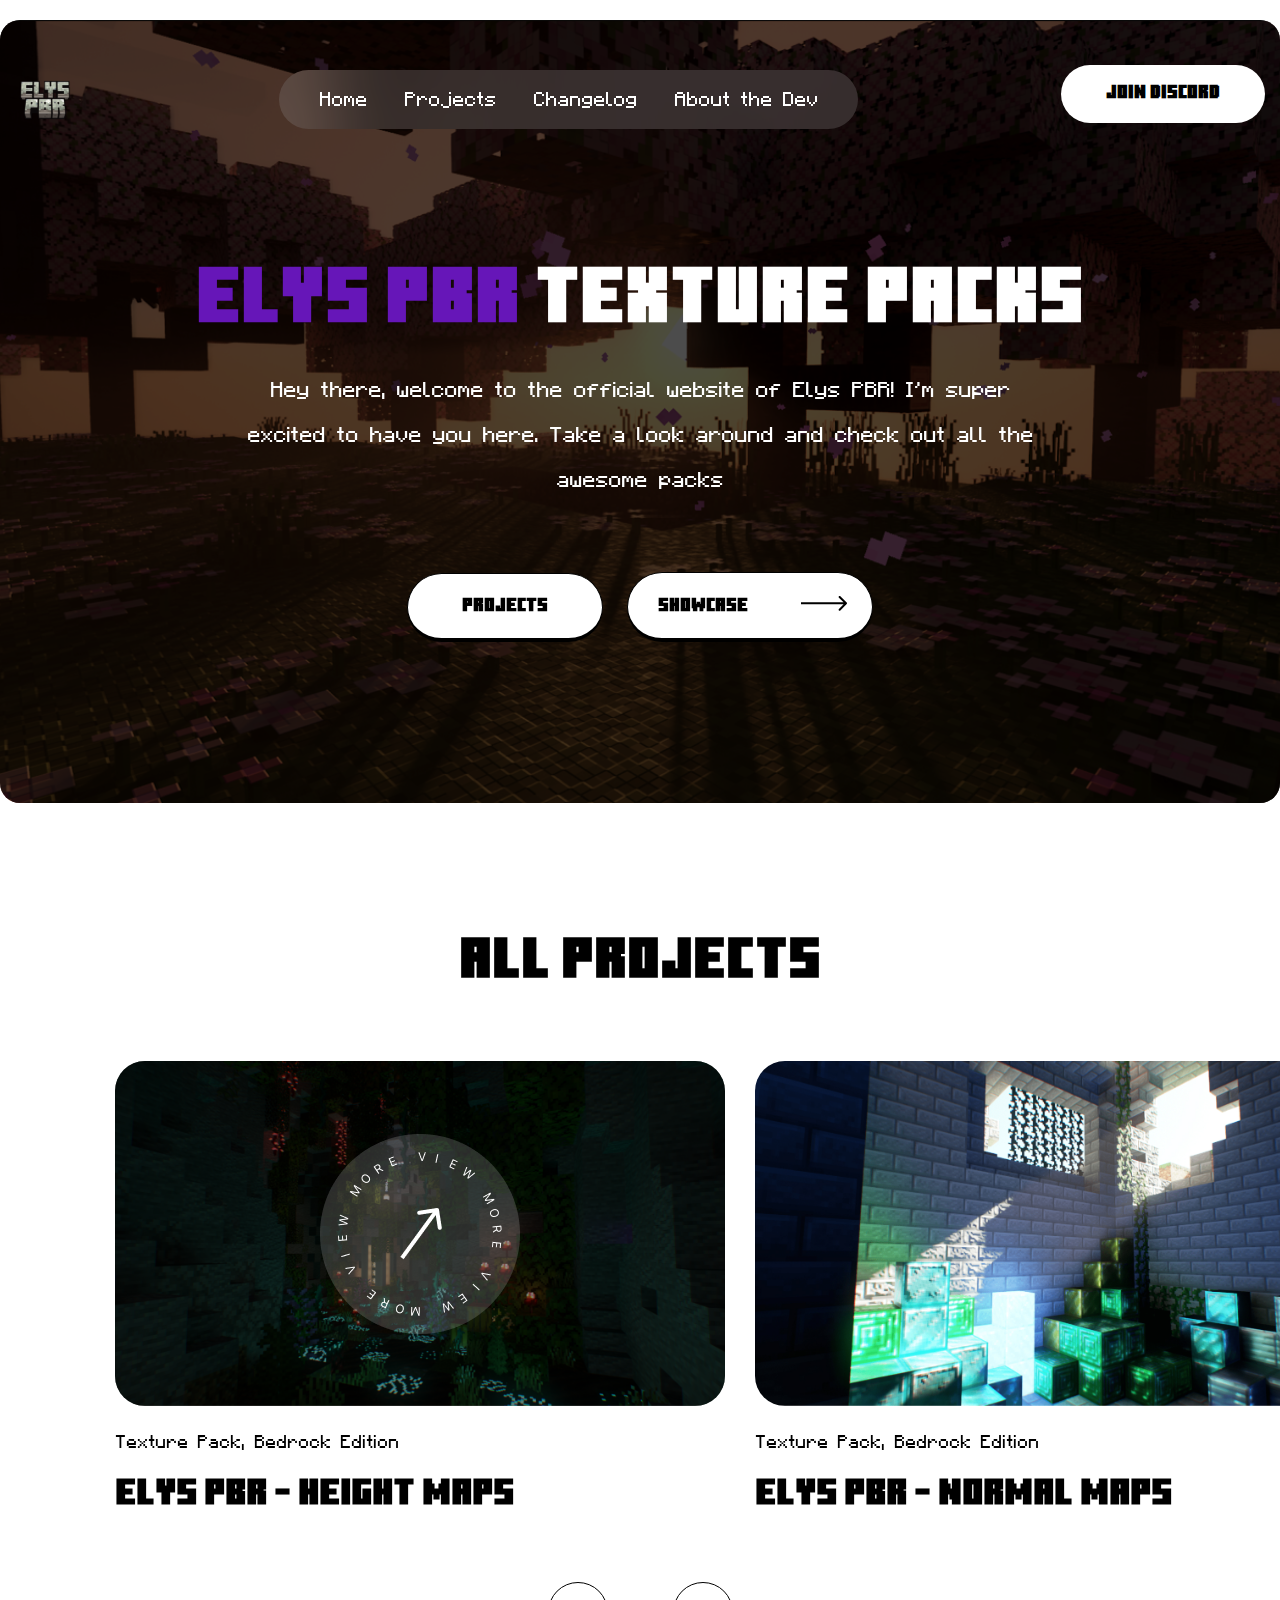
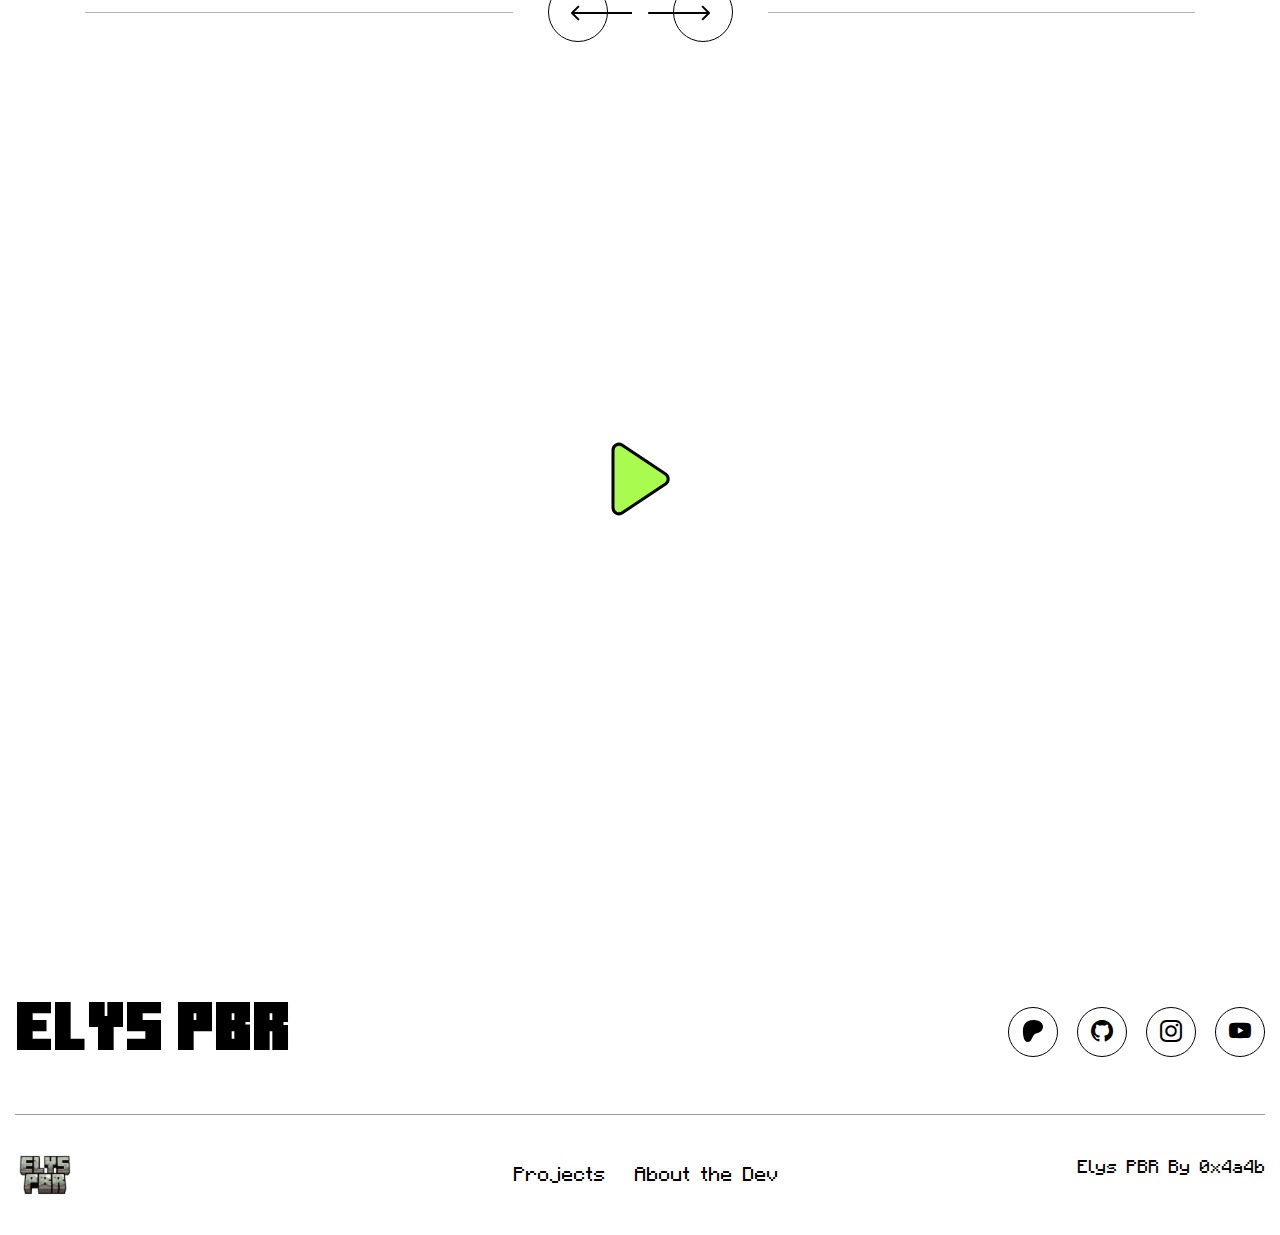
<file: index.html>
<!DOCTYPE html>
<html class="no-js" lang="en">

<head>
    <meta charset="utf-8" />
    <meta http-equiv="x-ua-compatible" content="ie=edge" />
	<!-- Google tag (gtag.js) -->
<script async src="https://www.googletagmanager.com/gtag/js?id=G-1J4NHJKF1D"></script>
<script>
  window.dataLayer = window.dataLayer || [];
  function gtag(){dataLayer.push(arguments);}
  gtag('js', new Date());

  gtag('config', 'G-1J4NHJKF1D');
</script>

  
    <title>Elys PBR | Home - Minecraft RTX PBR Texture Pack</title>  <meta name="description" content="Experience Minecraft like never before with Elys PBR, a high-quality RTX PBR texture pack. Immerse yourself in stunning visuals and realistic lighting. Download now!"> <meta name="keywords" content="minecraft, rtx, pbr, texture pack, realistic, ray tracing, shaders, 4k, 8k, high resolution, elys pbr, download, best rtx texture pack"> <meta property="og:site_name" content="Elys PBR"> <meta property="og:url" content="https://elys-pbr.netlify.app/"> <meta property="og:type" content="website">
    <meta property="og:title" content="Elys PBR - Minecraft RTX PBR Texture Pack"> <meta property="og:description" content="Experience Minecraft like never before with Elys PBR, a high-quality RTX PBR texture pack. Immerse yourself in stunning visuals and realistic lighting. Download now!"> <meta property="og:image" content="https://elys-pbr.netlify.app/assets/img/ogg.png"> <meta property="og:image:alt" content="Elys PBR Texture Pack Screenshot"> <meta name="twitter:card" content="summary_large_image">
    <meta name="twitter:description" content="Experience Minecraft like never before with Elys PBR, a high-quality RTX PBR texture pack. Immerse yourself in stunning visuals and realistic lighting. Download now!">
  
    <meta http-equiv="X-UA-Compatible" content="IE=edge">
    <meta name="viewport" content="width=device-width, initial-scale=1.0">
    <meta name="theme-color" content="#913BFF">
    <meta name="msapplication-navbutton-color" content="#913BFF">
    <meta name="apple-mobile-web-app-status-bar-style" content="#913BFF">
  
    <link rel="shortcut icon" type="image/x-icon" href="assets/img/favicon.png" />
  
    <link rel="stylesheet" href="assets/css/bootstrap.min.css" />
    <link rel="stylesheet" href="assets/css/general-sans.css" />
    <link rel="stylesheet" href="assets/fonts/bootstrap-icons.css" />
    <link rel="stylesheet" href="assets/css/animate.min.css" />
    <link rel="stylesheet" href="assets/css/slick.css" />
    <link rel="stylesheet" href="assets/css/magnific-popup.css" />
    <link rel="stylesheet" href="assets/css/aos.css" />
    <link rel="stylesheet" href="assets/css/spacing.css" />
    <link rel="stylesheet" href="assets/css/main.css" />
    
  </head>

<body>
	<div class="main-page-wrapper">

		<!-- preloader start -->
		<div id="preloader">
			<div id="ctn-preloader" class="ctn-preloader">
				<div class="icon"><img src="assets/img/favicon.png" alt="" class="m-auto d-block">
				</div>
			</div>
		</div>
		<!-- preloader end  -->

		<!-- header-area start -->
		<header class="theme-main-menu theme-menu-two">
			<div class="main-header-area pt-25 pb-15">
				<div class="container-fluid">
					<div class="row align-items-center justify-content-between">
						<div class="col-md-auto col-6">
							<div class="logo-area">
								<a href="index.html"><img src="assets/img/logo/header-logo-2.svg" alt="Header-logo"></a>
							</div>
						</div>
						<div class="col-md-auto d-lg-inline-flex align-items-center justify-content-center d-none">
							<div class="main-menu">
								<nav id="mobile-menu">
									<ul class="menu-list">
										<li>
											<a href="index.html">Home</a>
										</li>
										<li>
											<a href="projects.html">Projects</a>
										</li>
										<li>
											<a href="#">Changelog</a>
										</li>
										<li>
											<a href="about.html">About the Dev</a>
										</li>
									</ul>
								</nav>
							</div>
						</div>
						<div class="col-md-auto col-6">
							<div class="right-nav d-flex align-items-center justify-content-end">
								<div class="quote-btn d-lg-inline-block d-none">
									<a href="https://discord.gg/rpeQuq88Vr" class="ht-btn bs-style">Join Discord</a>
								</div>
								<div class="hamburger-menu d-lg-none d-inline-flex">
									<div class="open-sidebar">
										<div class="bar-wrap">
											<div class="bar-1"></div>
											<div class="bar-2"></div>
											<div class="bar-3"></div>
										</div>
									</div>
								</div>
							</div>
						</div>
					</div>
				</div>
			</div>
			
<script type="text/javascript" src="//www.highperformanceformat.com/c02c672f49754395e8a3d36494a0c10a/invoke.js"></script>
			<!-- /.theme-main-menu -->
		</header>
		<!-- header-area end -->

		<!-- slide-bar start -->
		<div class="ht-menu-wrapper">
			<div class="ht-menu-area">
				<button class="ht-menu-toggle"><i class="bi bi-x-lg"></i></button>
				<div class="mobile-logo">
					<a href="index.html">
						<img src="assets/img/logo/header-logo-2.svg" alt="logo">
					</a>
				</div>
				<div class="mobile-menu-wrapper d-lg-none d-inline-block">
					<div class="mobile-menu"></div>
				</div>
				

			</div>
		</div>
		<!-- side-bar end -->

		<main>
			<!-- theme-banner-two start -->
			<section class="theme-banner-two">
				<div class="ht-carousel-2" data-slide-show="1" data-xl-slide-show="1" data-ml-slide-show="1"
					data-lg-slide-show="1" data-md-slide-show="1" data-sm-slide-show="1" data-fade="false"
					data-dots="false">
					<div class="ht-slider-item">
						<div class="ht-slider-wrapper" data-background="assets/img/bgs/bg2.png">
							<div class="container">
								<div class="row">
									<div class="col-12 text-center">
										<h1 class="main-title"><span class="highlight-text">Elys PBR</span> Texture Packs</h1>
										<p>Hey there, welcome to the official website of Elys PBR! I'm super excited to have you here. Take a look around and check out all the awesome packs</p>
										<div class="d-md-flex align-items-center justify-content-center">
											<div class="hero-btn-1 me-md-4 mb-md-0 mb-4">
												<a href="projects.html" class="ht-btn style-3 bstyle">Projects</a>
											</div>
											<div class="hero-btn-2">
												<a href="https://youtu.be/BiDp8wDHqNs?si=8XAZsRAiKdRAWOMb" class="ht-btn style-3 bstyle2">Showcase
													<span class="arrow-icon"><img src="assets/img/icon/arrow-3.svg"
															alt=""></span></a>
											</div>
										</div>
									</div>
								</div>
							</div><!-- .container -->
						</div>
					</div>
				</div>

				<!-- theme-banner-trigger start -->
				<!-- <div class="theme-banner-trigger d-none d-xl-inline-block">
					<img class="arrow-icon" src="assets/img/icon/arrow-17.svg" alt="icon">
					<a class="sticker-2" href="#"><img src="assets/img/hero/sticker-2.png" alt="sticker"></a>
				</div> -->
				<!-- theme-banner-trigger end -->
			<div id="container-bee1b5c3e84575576abcd252b512b133"></div>
			</section>
			<!-- theme-banner-two end -->
			<div id="container-bee1b5c3e84575576abcd252b512b133"></div>

			<!-- ht-postfolio-section start -->
			<section class="ht-portfolio-section case-arrow pt-130 pb-65 pt-lg-60 pb-lg-60">
				<div class="container position-relative z-3">
					<div class="title-one text-center mb-65">
						<h2 class="title">All Projects</h2>
					</div>
				</div>
				<div class="project-slider-container">
					<div id="nav-arrow-1" class="row ht-carousel slider-wrapper mb-25" data-slide-show="3"
						data-ml-slide-show="2" data-lg-slide-show="2" data-md-slide-show="2" data-sm-slide-show="1">
						<div class="items">
							<div class="portfolio-wrap-2">
								<div class="portfolio-thumb">
									<img class="portfolio-img" src="assets/img/bgs/elyspbr-down-bg-min.jpg" alt="case">
									<a href="elys-pbr.html" class="icon-link"><img
											src="assets/img/icon/icon-19.png" alt="case"></a>
								</div>
								<div class="content">
									<div class="pf-tag">
										<a href="elys-pbr.html">Texture Pack,</a>
										<a href="elys-pbr.html">Bedrock Edition</a>
									</div>
									<h3 class="pf-title"><a href="elys-pbr.html">Elys PBR - Height Maps</a>
									</h3>
								</div>
							</div>
						</div>


						<div class="items">
							<div class="portfolio-wrap-2">
								<div class="portfolio-thumb">
									<img class="portfolio-img" src="assets/img/bgs/elyspbr-normals-down-bg-min.jpg" alt="case">
									<a href="elys-pbr-normals.html" class="icon-link"><img
											src="assets/img/icon/icon-19.png" alt="case"></a>
								</div>
								<div class="content">
									<div class="pf-tag">
										<a href="elys-pbr-normals.html">Texture Pack,</a>
										<a href="elys-pbr-normals.html">Bedrock Edition</a>
									</div>
									<h3 class="pf-title"><a href="elys-pbr-normals.html">Elys PBR - Normal Maps</a>
									</h3>
								</div>
							</div>
						</div>
						
						<div class="items">
							<div class="portfolio-wrap-2">
								<div class="portfolio-thumb">
									<img class="portfolio-img" src="assets/img/bgs/elyspbr-java-down-bg.jpg" alt="case">
									<a href="elys-pbr-java.html" class="icon-link"><img
											src="assets/img/icon/icon-19.png" alt="case"></a>
								</div>
								<div class="content">
									<div class="pf-tag">
										<a href="elys-pbr-java.html">Texture Pack,</a>
										<a href="elys-pbr-java.html">Java Edition</a>
									</div>
									<h3 class="pf-title"><a href="elys-pbr-java.html">Elys PBR Java</a>
									</h3>
								</div>
							</div>
						</div>
						<div class="items">
							<div class="portfolio-wrap-2">
								<div class="portfolio-thumb">
									<img class="portfolio-img" src="assets/img/bgs/elyspbr-ores-down-bg.jpg" alt="case">
									<a href="elys-pbr-glowing-ores.html" class="icon-link"><img
											src="assets/img/icon/icon-19.png" alt="case"></a>
								</div>
								<div class="content">
									<div class="pf-tag">
										<a href="elys-pbr-glowing-ores.html">Texture Pack,</a>
										<a href="elys-pbr-glowing-ores.html">Bedrock Edition</a>
									</div>
									<h3 class="pf-title"><a href="elys-pbr-glowing-ores.html">Elys PBR Glowing Ores</a>
									</h3>
								</div>
							</div>
						</div>
						<div class="items">
							<div class="portfolio-wrap-2">
								<div class="portfolio-thumb">
									<img class="portfolio-img" src="assets/img/bgs/elyspbr-c-down-bg.jpg" alt="case">
									<a href="elys-pbr-glowing-coral.html" class="icon-link"><img
											src="assets/img/icon/icon-19.png" alt="case"></a>
								</div>
								<div class="content">
									<div class="pf-tag">
										<a href="elys-pbr-glowing-coral.html">Texture Pack,</a>
										<a href="elys-pbr-glowing-coral.html">Bedrock Edition</a>
									</div>
									<h3 class="pf-title"><a href="elys-pbr-glowing-coral.html">Elys PBR Glowing Coral</a>
									</h3>
								</div>
							</div>
						</div>
						<div class="items">
							<div class="portfolio-wrap-2">
								<div class="portfolio-thumb">
									<img class="portfolio-img" src="assets/img/bgs/elyspbr-clearglass-down-bg.jpg" alt="case">
									<a href="elys-pbr-clear-glass.html" class="icon-link"><img
											src="assets/img/icon/icon-19.png" alt="case"></a>
								</div>
								<div class="content">
									<div class="pf-tag">
										<a href="elys-pbr-clear-glass.html">Texture Pack,</a>
										<a href="elys-pbr-clear-glass.html">Bedrock Edition</a>
									</div>
									<h3 class="pf-title"><a href="elys-pbr-clear-glass.html">Elys PBR Clear Glass</a>
									</h3>
								</div>
							</div>
						</div>
					</div>
				</div>
				<div class="container-fluid">
					<div class="row">
						<div class="arrow-border-wrapper text-center mt-10">
							<div class="bg-line"></div>
							<div
								class="arrow-style-1 d-inline-flex align-items-center text-center justify-content-between">
								<button data-slick-prev="#nav-arrow-1" class="slick-prev">
									<img src="assets/img/icon/arrow-11.svg" alt="arrow">
								</button>
								<button data-slick-next="#nav-arrow-1" class="slick-next">
									<img src="assets/img/icon/arrow-12.svg" alt="arrow">
								</button>
							</div>
						</div>
					</div>
				</div>
			</section>
			<!-- ht-portfolio-section end -->

			<!-- ht-video-section start -->
			<div class="video-wrap-1" data-background="https://img.youtube.com/vi/BiDp8wDHqNs/maxresdefault.jpg">
				<div class="container">
					<div class="row">
						<div class="col-lg-12">
							<a href="https://www.youtube.com/watch?v=BiDp8wDHqNs"
								class="popup-video">
								<img src="assets/img/icon/icon-20.svg" alt="">
							</a>
						</div>
					</div>
				</div>
			</div>
			<!-- ht-video-section end -->



		</main>


		<!--footer-area start-->
		<footer class="footer-two pt-140 pt-lg-100">
			<div class="container-fluid">
				<div class="row align-items-center justify-content-center">
					<div class="col-xl-7 text-xl-start text-center">
						<h2 class="newsletter-title mb-45">Elys PBR</h2>
					</div>
					<div class="col-xl-5 text-center text-xl-end">
						<div class="social-links2 mb-5">
							<a href="https://www.patreon.com/0x4A4B"><i class="bi bi-patreon"></i></a>
							<a href="https://github.com/Jiyath5516F"><i class="bi bi-github"></i></a>
							<a href="https://www.instagram.com/jiyath_khan_/"><i class="bi bi-instagram"></i></a>
							<a href="https://www.youtube.com/@0x4a4b/videos"><i class="bi bi-youtube"></i></a>
						</div>
					</div>
				</div>
			</div>
			<div class="container-fluid">
				<div class="copyright-wrap">
					<div class="row align-items-center">
						<div class="col-xl-3 col-lg-3 text-center text-lg-start">
							<div class="footer-logo mt-lg-0 mt-4 mb-lg-0 mb-4">
								<a href="index.html"><img src="assets/img/logo/header-logo-3.svg" alt="Logo"></a>
							</div>
						</div>
						<div class="col-xl-6 col-lg-6 text-center">
							<ul class="footer-menu">
								<li><a href="projects.html">Projects</a></li>
								<li><a href="about.html">About the Dev</a></li>
							</ul>
						</div>
						<div class="col-xl-3 col-lg-3">
							<div class="copyright-text text-lg-end text-center pt-lg-0 pt-4">
								<p>Elys PBR By 0x4a4b</p>
							</div>
						</div>
					</div>
				</div>
			</div>
		</footer>
		<!--footer-area end-->

		<!--scrollToTopBtn end-->
		<a id="scrollToTopBtn" class="progress-wrap">
			<i class="bi bi-arrow-up"></i>
		</a>


	</div>
	<!--main-page-wrapper end-->


	<!-- JS here -->

	<script src="assets/js/modernizr-3.5.0.min.js"></script>
	<script src="assets/js/jquery-3.5.1.min.js"></script>
	<script src="assets/js/popper.min.js"></script>
	<script src="assets/js/bootstrap.min.js"></script>
	<script src="assets/js/jquery.meanmenu.js"></script>
	<script src="assets/js/slick.min.js"></script>
	<script src="assets/js/imagesloaded.pkgd.min.js"></script>
	<script src="assets/js/isotope.pkgd.min.js"></script>
	<script src="assets/js/jquery.magnific-popup.min.js"></script>
	<script src="assets/js/wow.min.js"></script>
	<script src="assets/js/aos.js"></script>
	<script src="assets/js/jquery.counterup.min.js"></script>
	<script src="assets/js/jquery.waypoints.min.js"></script>
	<script src="assets/js/jquery.easypiechart.min.js"></script>
	<script src="assets/js/jquery-ui.js"></script>
	<script src="assets/js/main.js"></script>
	<script async="async" data-cfasync="false" src="//pl26642192.profitableratecpm.com/bee1b5c3e84575576abcd252b512b133/invoke.js"></script>


</body>

</html>
</file>
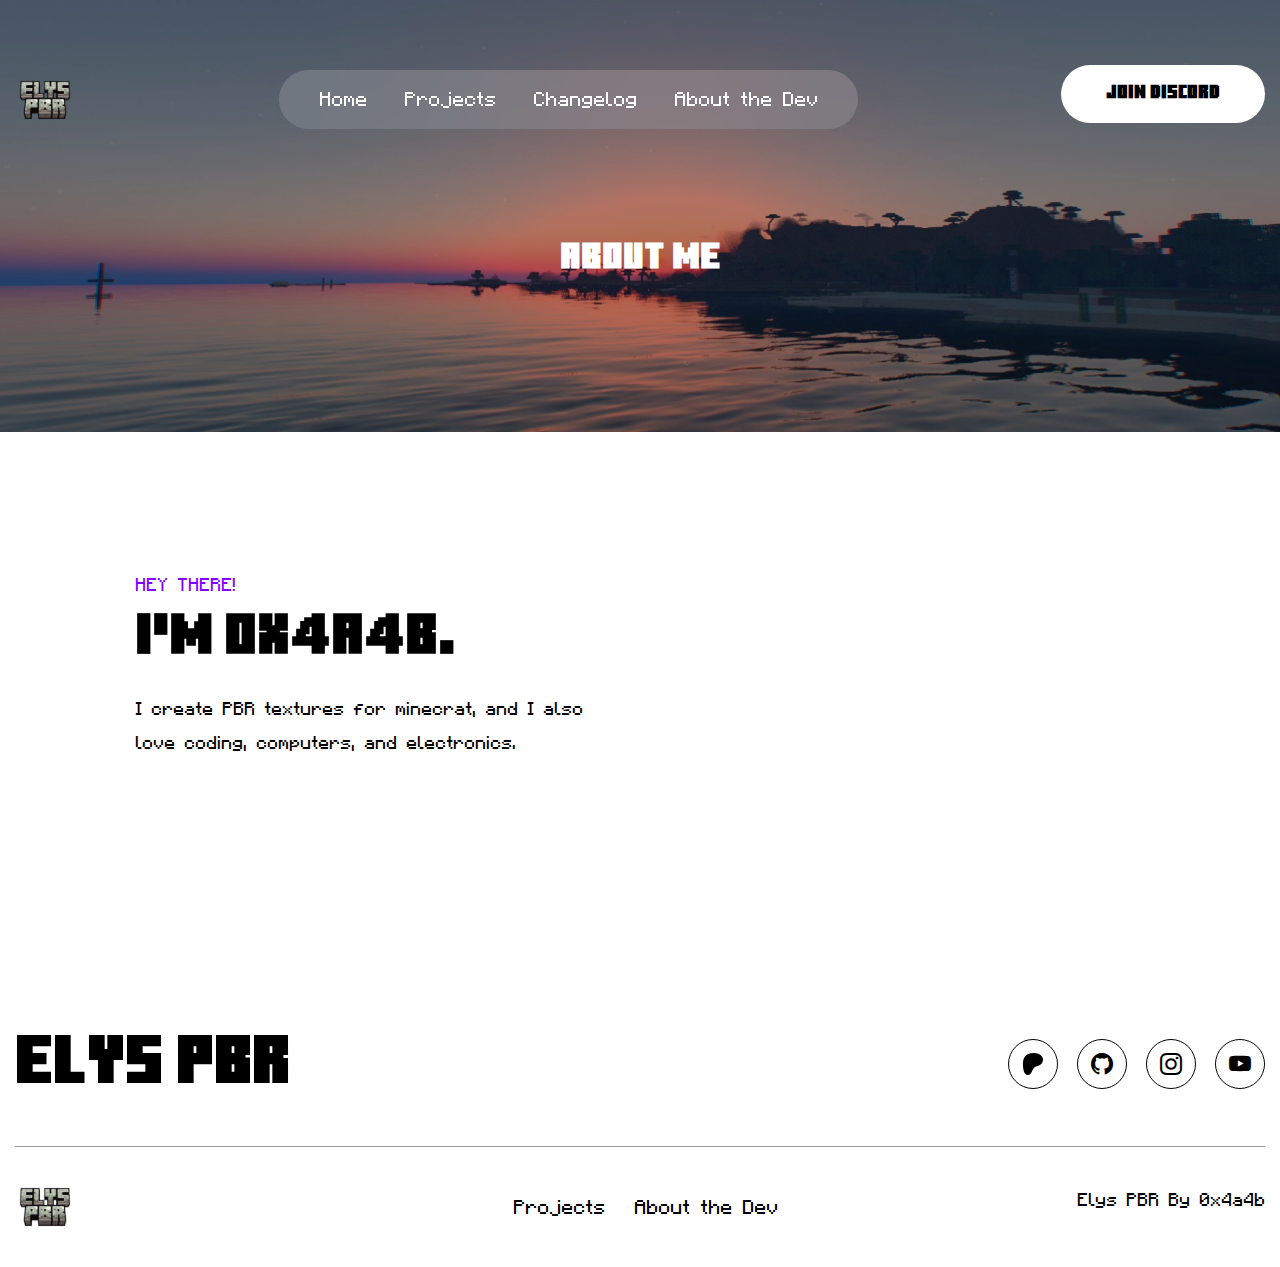
<file: about.html>
<!DOCTYPE html>
<html class="no-js" lang="en, ar">

<head>
    <meta charset="utf-8" />
    <meta http-equiv="x-ua-compatible" content="ie=edge" />
  
    <title>Elys PBR | About The Dev - Minecraft RTX PBR Texture Pack</title>  <meta name="description" content="Experience Minecraft like never before with Elys PBR, a high-quality RTX PBR texture pack. Immerse yourself in stunning visuals and realistic lighting. Download now!"> <meta name="keywords" content="minecraft, rtx, pbr, texture pack, realistic, ray tracing, shaders, 4k, 8k, high resolution, elys pbr, download, best rtx texture pack"> <meta property="og:site_name" content="Elys PBR"> <meta property="og:url" content="https://elys-pbr.netlify.app/"> <meta property="og:type" content="website">
    <meta property="og:title" content="Elys PBR - Minecraft RTX PBR Texture Pack"> <meta property="og:description" content="Experience Minecraft like never before with Elys PBR, a high-quality RTX PBR texture pack. Immerse yourself in stunning visuals and realistic lighting. Download now!"> <meta property="og:image" content="https://elys-pbr.netlify.app/assets/img/ogg.png"> <meta property="og:image:alt" content="Elys PBR Texture Pack Screenshot"> <meta name="twitter:card" content="summary_large_image">
    <meta name="twitter:description" content="Experience Minecraft like never before with Elys PBR, a high-quality RTX PBR texture pack. Immerse yourself in stunning visuals and realistic lighting. Download now!">
  
    <meta http-equiv="X-UA-Compatible" content="IE=edge">
    <meta name="viewport" content="width=device-width, initial-scale=1.0">
    <meta name="theme-color" content="#913BFF">
    <meta name="msapplication-navbutton-color" content="#913BFF">
    <meta name="apple-mobile-web-app-status-bar-style" content="#913BFF">
  
    <link rel="shortcut icon" type="image/x-icon" href="assets/img/favicon.png" />
  
    <link rel="stylesheet" href="assets/css/bootstrap.min.css" />
    <link rel="stylesheet" href="assets/css/general-sans.css" />
    <link rel="stylesheet" href="assets/fonts/bootstrap-icons.css" />
    <link rel="stylesheet" href="assets/css/animate.min.css" />
    <link rel="stylesheet" href="assets/css/slick.css" />
    <link rel="stylesheet" href="assets/css/magnific-popup.css" />
    <link rel="stylesheet" href="assets/css/aos.css" />
    <link rel="stylesheet" href="assets/css/spacing.css" />
    <link rel="stylesheet" href="assets/css/main.css" />
  </head>

<body>
	<div class="main-page-wrapper">
		<!--[if lte IE 9]> <p class="browserupgrade"> You are using an <strong>outdated</strong> browser. Please <a href="https://browsehappy.com/">upgrade your browser</a> to improve your experience and security. </p> <![endif]-->

		<!-- Add your site or application content here -->


		<!-- preloader start -->
		<div id="preloader">
			<div id="ctn-preloader" class="ctn-preloader">
				<div class="icon"><img src="assets/img/favicon.png" alt="" class="m-auto d-block">
				</div>
			</div>
		</div>
		<!-- preloader end  -->
		<!-- shopping-cart-bar end -->

		<!-- header-area start -->
		<header class="theme-main-menu theme-menu-two">
			<div class="main-header-area pt-25 pb-15">
				<div class="container-fluid">
					<div class="row align-items-center justify-content-between">
						<div class="col-md-auto col-6">
							<div class="logo-area">
								<a href="index.html"><img src="assets/img/logo/header-logo-2.svg" alt="Header-logo"></a>
							</div>
						</div>
						<div class="col-md-auto d-lg-inline-flex align-items-center justify-content-center d-none">
							<div class="main-menu">
								<nav id="mobile-menu">
									<ul class="menu-list">
										<li>
											<a href="index.html">Home</a>
										</li>
										<li>
											<a href="projects.html">Projects</a>
										</li>
										<li>
											<a href="#">Changelog</a>
										</li>
										<li>
											<a href="about.html">About the Dev</a>
										</li>
									</ul>
								</nav>
							</div>
						</div>
						<div class="col-md-auto col-6">
							<div class="right-nav d-flex align-items-center justify-content-end">
								<div class="cart-menu d-none">
									<a class="shopping-cart me-1" href="#">
										<i class="bi bi-bag"></i>
										<span class="badge">0</span>
									</a>
								</div>
								<div class="quote-btn d-lg-inline-block d-none">
									<a href="https://discord.gg/rpeQuq88Vr" class="ht-btn bs-style">Join Discord</a>
								</div>
								<div class="hamburger-menu d-lg-none d-inline-flex">
									<div class="open-sidebar">
										<div class="bar-wrap">
											<div class="bar-1"></div>
											<div class="bar-2"></div>
											<div class="bar-3"></div>
										</div>
									</div>
								</div>
							</div>
						</div>
					</div>
				</div>
			</div>
			<!-- /.theme-main-menu -->
		</header>
		<!-- header-area end -->

		<!-- slide-bar start -->
		<div class="ht-menu-wrapper">
			<div class="ht-menu-area">
				<button class="ht-menu-toggle"><i class="bi bi-x-lg"></i></button>
				<div class="mobile-logo">
					<a href="index.html">
						<img src="assets/img/logo/header-logo-2.svg" alt="logo">
					</a>
				</div>
				<div class="mobile-menu-wrapper d-lg-none d-inline-block">
					<div class="mobile-menu"></div>
				</div>
				

			</div>
		</div>
		<!-- side-bar end -->


		<main>

			<!-- page-title-area start -->
			<div class="page-title-area">
				<div class="breadcrumb-wrapper" data-background="assets/img/bgs/elys_pbr_s2.jpg">
					<div class="container">
						<div class="breadcrumb-content text-center">
							<h2 style="color: white;" class="title">About Me</h2>
						</div>
					</div>
				</div>
			</div>
			<!-- page-title-area end -->


			<!-- text-wrapper-section start -->
			<section class="text-wrapper-section pt-140 pb-85 pt-lg-100 pb-lg-15">
				<div class="container">
					<div class="row align-items-center">
						<div class="col-xl-6 col-lg-6">
							<div class="text-wrapper-one mb-45">
								<div class="title-one mb-4">
									<h5 class="sub-title">Hey there!</h5>
									<h2 class="title">I'm 0x4a4b.</h2>
									<p> I create PBR textures for minecrat, and I also love coding, computers, and electronics.</p>
								</div>
							</div>
						</div>
						<!-- <div class="col-xl-6 col-lg-6">
							<div class="img-wrapper-six position-relative mb-45">
								<img class="main-img img-fluid" src="assets/img/bgs/dev.jpg" alt="About">
								<img class="thumb img-fluid" src="assets/img/shape/shape-24.png" alt="About">
								<div class="counter-wrap-2 position-absolute">
									<h3 class="number">🇵🇸</h3>
									<p class="counter-title">Palestine will be free!</p>
								</div>
							</div>
						</div> -->
					</div>
				</div>
			</section>
			<!-- text-wrapper-section end -->
		</main>


		<!--footer-area start-->
		<footer class="footer-two pt-140 pt-lg-100">
			<div class="container-fluid">
				<div class="row align-items-center justify-content-center">
					<div class="col-xl-7 text-xl-start text-center">
						<h2 class="newsletter-title mb-45">Elys PBR</h2>
					</div>
					<div class="col-xl-5 text-center text-xl-end">
						<div class="social-links2 mb-5">
							<a href="https://www.patreon.com/0x4A4B"><i class="bi bi-patreon"></i></a>
							<a href="https://github.com/Jiyath5516F"><i class="bi bi-github"></i></a>
							<a href="https://www.instagram.com/jiyath_khan_/"><i class="bi bi-instagram"></i></a>
							<a href="https://www.youtube.com/@0x4a4b/videos"><i class="bi bi-youtube"></i></a>
						</div>
					</div>
				</div>
			</div>
			<div class="container-fluid">
				<div class="copyright-wrap">
					<div class="row align-items-center">
						<div class="col-xl-3 col-lg-3 text-center text-lg-start">
							<div class="footer-logo mt-lg-0 mt-4 mb-lg-0 mb-4">
								<a href="index.html"><img src="assets/img/logo/header-logo-3.svg" alt="Logo"></a>
							</div>
						</div>
						<div class="col-xl-6 col-lg-6 text-center">
							<ul class="footer-menu">
								<li><a href="projects.html">Projects</a></li>
								<li><a href="about.html">About the Dev</a></li>
							</ul>
						</div>
						<div class="col-xl-3 col-lg-3">
							<div class="copyright-text text-lg-end text-center pt-lg-0 pt-4">
								<p>Elys PBR By 0x4a4b</p>
							</div>
						</div>
					</div>
				</div>
			</div>
		</footer>
		<!--footer-area end-->

		<!--scrollToTopBtn end-->
		<a id="scrollToTopBtn" class="progress-wrap">
			<i class="bi bi-arrow-up"></i>
		</a>


	</div>
	<!--main-page-wrapper end-->


	<!-- JS here -->

	<script src="assets/js/modernizr-3.5.0.min.js"></script>
	<script src="assets/js/jquery-3.5.1.min.js"></script>
	<script src="assets/js/popper.min.js"></script>
	<script src="assets/js/bootstrap.min.js"></script>
	<script src="assets/js/jquery.meanmenu.js"></script>
	<script src="assets/js/slick.min.js"></script>
	<script src="assets/js/imagesloaded.pkgd.min.js"></script>
	<script src="assets/js/isotope.pkgd.min.js"></script>
	<script src="assets/js/jquery.magnific-popup.min.js"></script>
	<script src="assets/js/wow.min.js"></script>
	<script src="assets/js/aos.js"></script>
	<script src="assets/js/jquery.counterup.min.js"></script>
	<script src="assets/js/jquery.waypoints.min.js"></script>
	<script src="assets/js/jquery.easypiechart.min.js"></script>
	<script src="assets/js/jquery-ui.js"></script>

	<!--Custom JS here -->
	<script src="assets/js/main.js"></script>


</body>

</html>
</file>
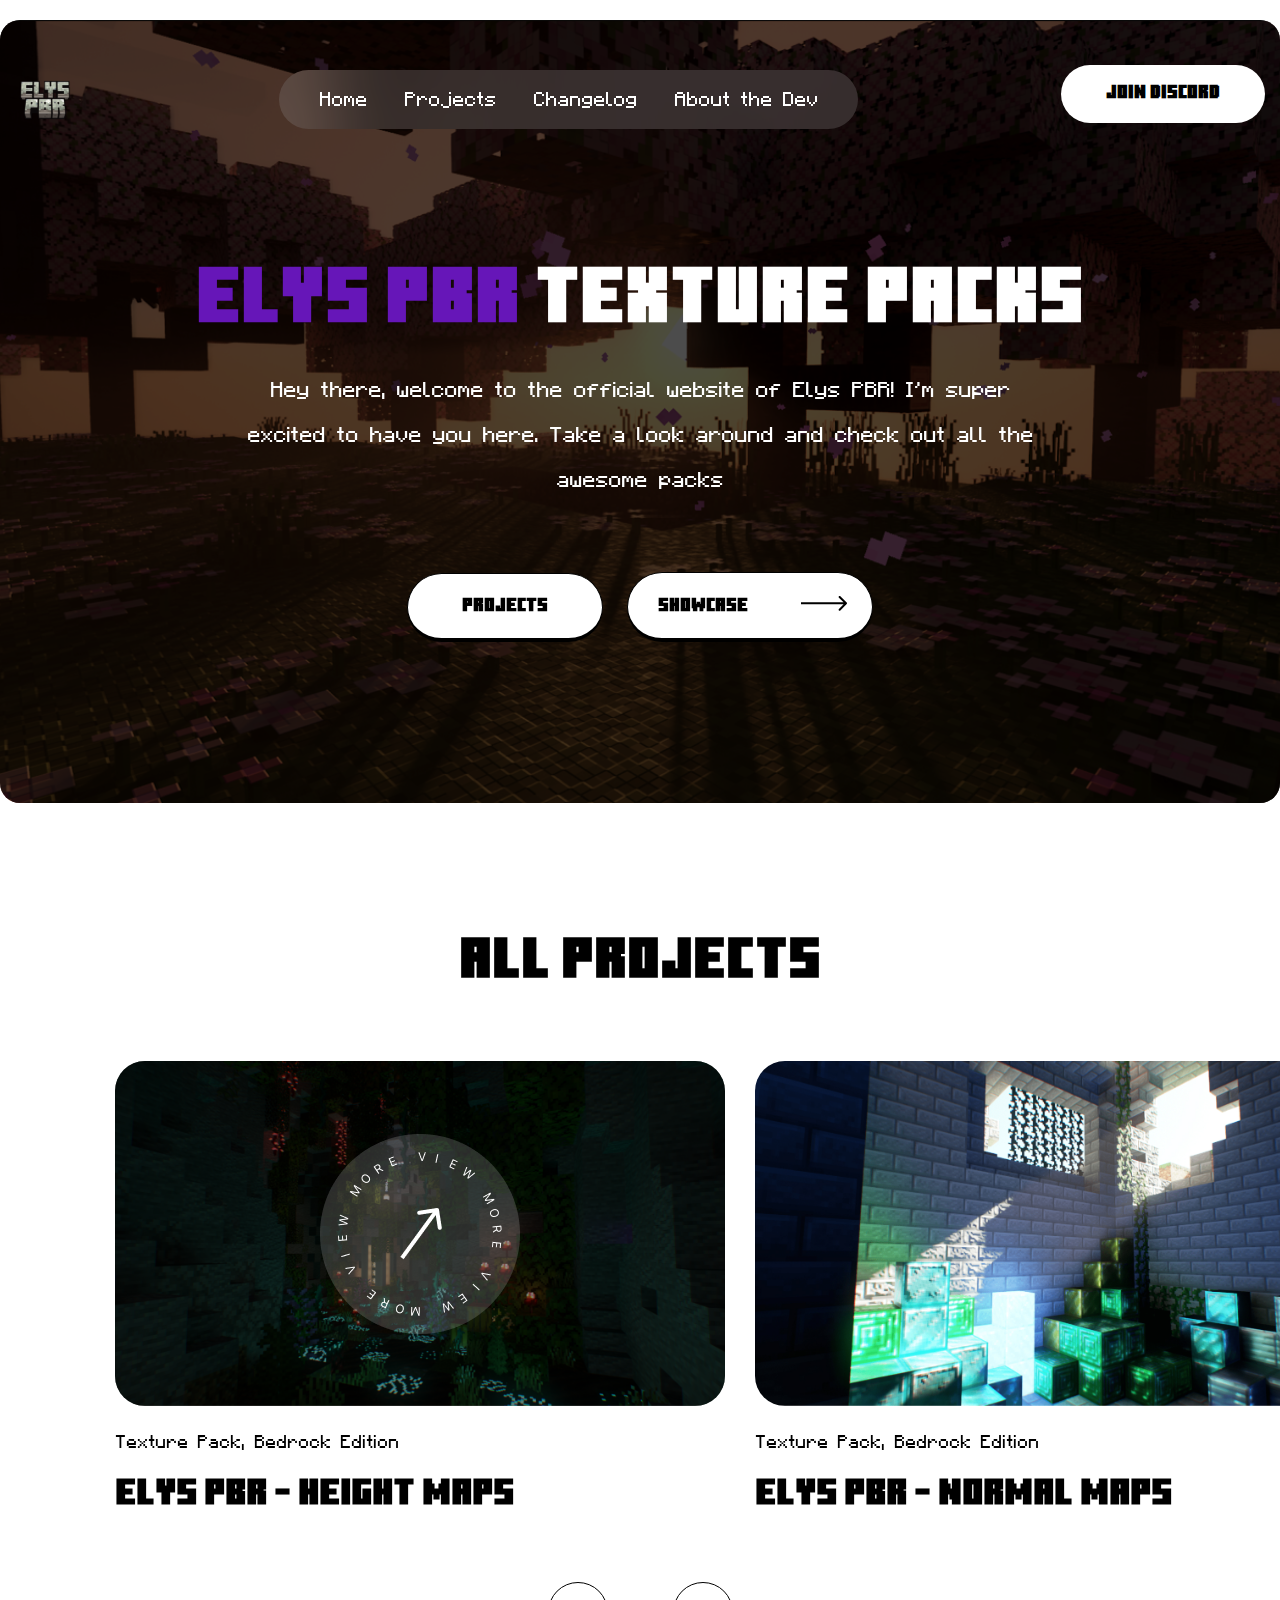
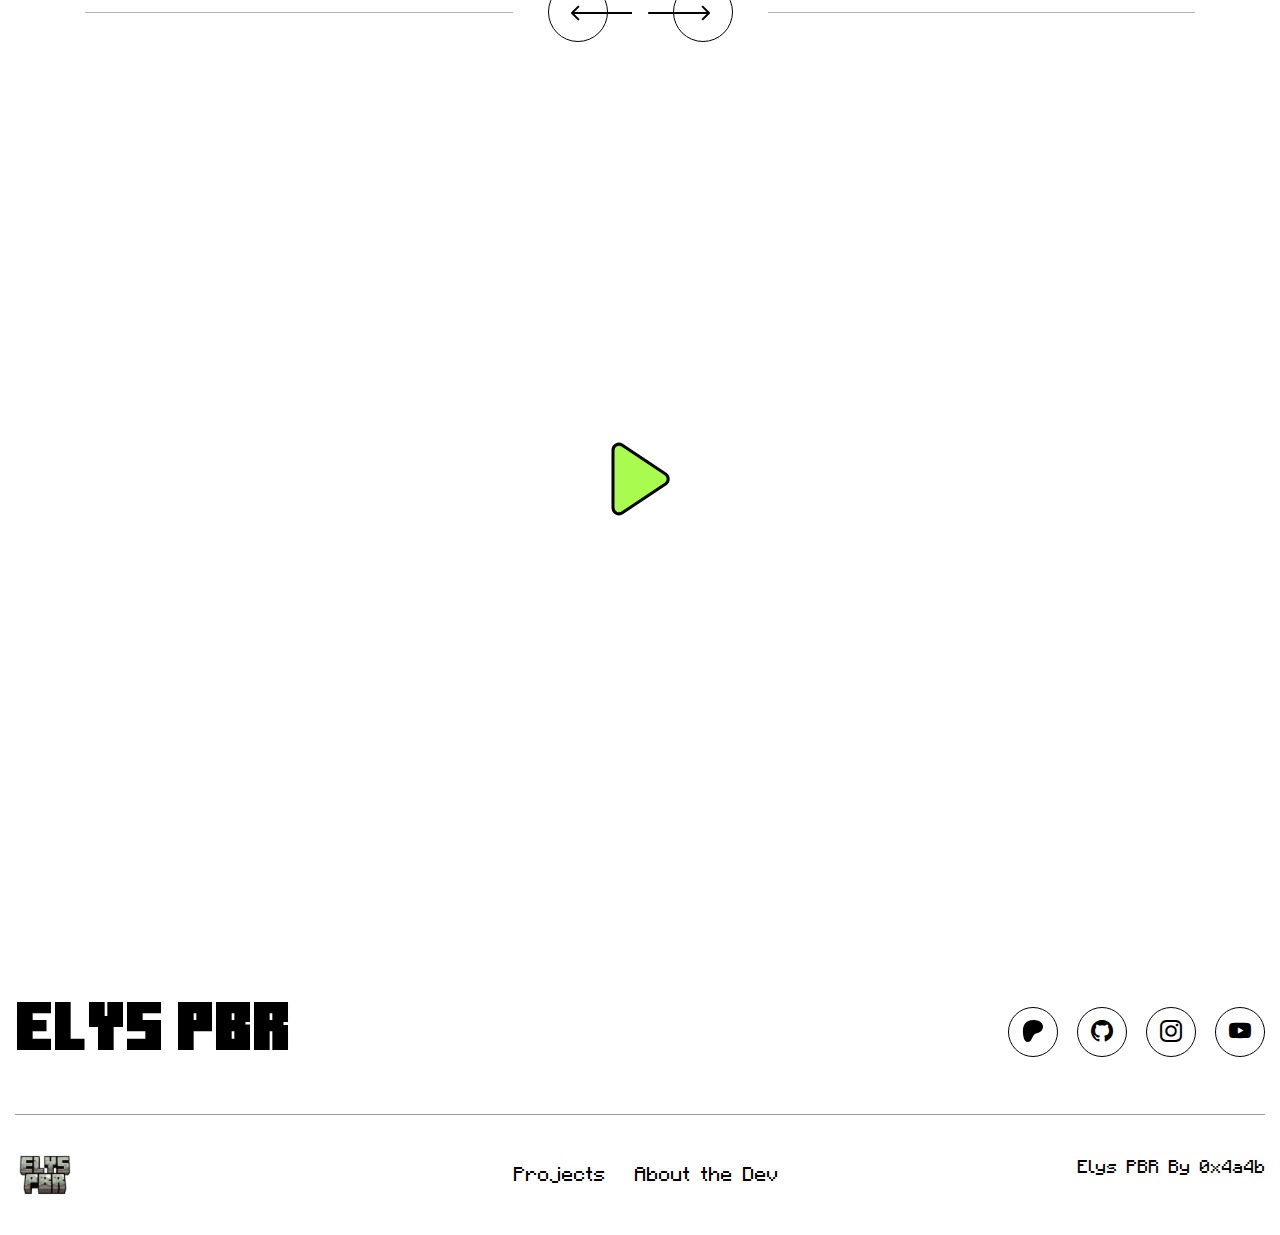
<file: index0.html>
<!DOCTYPE html>
<html class="no-js" lang="en">

<head>
    <meta charset="utf-8" />
    <meta http-equiv="x-ua-compatible" content="ie=edge" />
	<!-- Google tag (gtag.js) -->
<script async src="https://www.googletagmanager.com/gtag/js?id=G-1J4NHJKF1D"></script>
<script>
  window.dataLayer = window.dataLayer || [];
  function gtag(){dataLayer.push(arguments);}
  gtag('js', new Date());

  gtag('config', 'G-1J4NHJKF1D');
</script>

  
    <title>Elys PBR | Home - Minecraft RTX PBR Texture Pack</title>  <meta name="description" content="Experience Minecraft like never before with Elys PBR, a high-quality RTX PBR texture pack. Immerse yourself in stunning visuals and realistic lighting. Download now!"> <meta name="keywords" content="minecraft, rtx, pbr, texture pack, realistic, ray tracing, shaders, 4k, 8k, high resolution, elys pbr, download, best rtx texture pack"> <meta property="og:site_name" content="Elys PBR"> <meta property="og:url" content="https://elys-pbr.netlify.app/"> <meta property="og:type" content="website">
    <meta property="og:title" content="Elys PBR - Minecraft RTX PBR Texture Pack"> <meta property="og:description" content="Experience Minecraft like never before with Elys PBR, a high-quality RTX PBR texture pack. Immerse yourself in stunning visuals and realistic lighting. Download now!"> <meta property="og:image" content="https://elys-pbr.netlify.app/assets/img/ogg.png"> <meta property="og:image:alt" content="Elys PBR Texture Pack Screenshot"> <meta name="twitter:card" content="summary_large_image">
    <meta name="twitter:description" content="Experience Minecraft like never before with Elys PBR, a high-quality RTX PBR texture pack. Immerse yourself in stunning visuals and realistic lighting. Download now!">
  
    <meta http-equiv="X-UA-Compatible" content="IE=edge">
    <meta name="viewport" content="width=device-width, initial-scale=1.0">
    <meta name="theme-color" content="#913BFF">
    <meta name="msapplication-navbutton-color" content="#913BFF">
    <meta name="apple-mobile-web-app-status-bar-style" content="#913BFF">
  
    <link rel="shortcut icon" type="image/x-icon" href="assets/img/favicon.png" />
  
    <link rel="stylesheet" href="assets/css/bootstrap.min.css" />
    <link rel="stylesheet" href="assets/css/general-sans.css" />
    <link rel="stylesheet" href="assets/fonts/bootstrap-icons.css" />
    <link rel="stylesheet" href="assets/css/animate.min.css" />
    <link rel="stylesheet" href="assets/css/slick.css" />
    <link rel="stylesheet" href="assets/css/magnific-popup.css" />
    <link rel="stylesheet" href="assets/css/aos.css" />
    <link rel="stylesheet" href="assets/css/spacing.css" />
    <link rel="stylesheet" href="assets/css/main.css" />
    
  </head>

<body>
	<div class="main-page-wrapper">

		<!-- preloader start -->
		<div id="preloader">
			<div id="ctn-preloader" class="ctn-preloader">
				<div class="icon"><img src="assets/img/favicon.png" alt="" class="m-auto d-block">
				</div>
			</div>
		</div>
		<!-- preloader end  -->

		<!-- header-area start -->
		<header class="theme-main-menu theme-menu-two">
			<div class="main-header-area pt-25 pb-15">
				<div class="container-fluid">
					<div class="row align-items-center justify-content-between">
						<div class="col-md-auto col-6">
							<div class="logo-area">
								<a href="index.html"><img src="assets/img/logo/header-logo-2.svg" alt="Header-logo"></a>
							</div>
						</div>
						<div class="col-md-auto d-lg-inline-flex align-items-center justify-content-center d-none">
							<div class="main-menu">
								<nav id="mobile-menu">
									<ul class="menu-list">
										<li>
											<a href="index.html">Home</a>
										</li>
										<li>
											<a href="projects.html">Projects</a>
										</li>
										<li>
											<a href="#">Changelog</a>
										</li>
										<li>
											<a href="about.html">About the Dev</a>
										</li>
									</ul>
								</nav>
							</div>
						</div>
						<div class="col-md-auto col-6">
							<div class="right-nav d-flex align-items-center justify-content-end">
								<div class="cart-menu d-none">
									<a class="shopping-cart me-1" href="#">
										<i class="bi bi-bag"></i>
										<span class="badge">0</span>
									</a>
								</div>
								<div class="quote-btn d-lg-inline-block d-none">
									<a href="https://discord.gg/rpeQuq88Vr" class="ht-btn bs-style">Join Discord</a>
								</div>
								<div class="hamburger-menu d-lg-none d-inline-flex">
									<div class="open-sidebar">
										<div class="bar-wrap">
											<div class="bar-1"></div>
											<div class="bar-2"></div>
											<div class="bar-3"></div>
										</div>
									</div>
								</div>
							</div>
						</div>
					</div>
				</div>
			</div>
			<!-- /.theme-main-menu -->
		</header>
		<!-- header-area end -->

		<!-- slide-bar start -->
		<div class="ht-menu-wrapper">
			<div class="ht-menu-area">
				<button class="ht-menu-toggle"><i class="bi bi-x-lg"></i></button>
				<div class="mobile-logo">
					<a href="index.html">
						<img src="assets/img/logo/header-logo-2.svg" alt="logo">
					</a>
				</div>
				<div class="mobile-menu-wrapper d-lg-none d-inline-block">
					<div class="mobile-menu"></div>
				</div>
				

			</div>
		</div>
		<!-- side-bar end -->

		<main>
			<!-- theme-banner-two start -->
			<section class="theme-banner-two">
				<div class="ht-carousel-2" data-slide-show="1" data-xl-slide-show="1" data-ml-slide-show="1"
					data-lg-slide-show="1" data-md-slide-show="1" data-sm-slide-show="1" data-fade="false"
					data-dots="false">
					<div class="ht-slider-item">
						<div class="ht-slider-wrapper" data-background="assets/img/bgs/bg2.png">
							<div class="container">
								<div class="row">
									<div class="col-12 text-center">
										<h1 class="main-title"><span class="highlight-text">Elys PBR</span> Texture Packs</h1>
										<p>Hey there, welcome to the official website of Elys PBR! I'm super excited to have you here. Take a look around and check out all the awesome packs</p>
										<div class="d-md-flex align-items-center justify-content-center">
											<div class="hero-btn-1 me-md-4 mb-md-0 mb-4">
												<a href="projects.html" class="ht-btn style-3 bstyle">Projects</a>
											</div>
											<div class="hero-btn-2">
												<a href="https://youtu.be/BiDp8wDHqNs?si=8XAZsRAiKdRAWOMb" class="ht-btn style-3 bstyle2">Showcase
													<span class="arrow-icon"><img src="assets/img/icon/arrow-3.svg"
															alt=""></span></a>
											</div>
										</div>
									</div>
								</div>
							</div><!-- .container -->
						</div>
					</div>
				</div>

				<!-- theme-banner-trigger start -->
				<!-- <div class="theme-banner-trigger d-none d-xl-inline-block">
					<img class="arrow-icon" src="assets/img/icon/arrow-17.svg" alt="icon">
					<a class="sticker-2" href="#"><img src="assets/img/hero/sticker-2.png" alt="sticker"></a>
				</div> -->
				<!-- theme-banner-trigger end -->
			</section>
			<!-- theme-banner-two end -->


			<!-- ht-postfolio-section start -->
			<section class="ht-portfolio-section case-arrow pt-130 pb-65 pt-lg-60 pb-lg-60">
				<div class="container position-relative z-3">
					<div class="title-one text-center mb-65">
						<h2 class="title">All Projects</h2>
					</div>
				</div>
				<div class="project-slider-container">
					<div id="nav-arrow-1" class="row ht-carousel slider-wrapper mb-25" data-slide-show="3"
						data-ml-slide-show="2" data-lg-slide-show="2" data-md-slide-show="2" data-sm-slide-show="1">
						<div class="items">
							<div class="portfolio-wrap-2">
								<div class="portfolio-thumb">
									<img class="portfolio-img" src="assets/img/bgs/elyspbr-down-bg-min.jpg" alt="case">
									<a href="elys-pbr.html" class="icon-link"><img
											src="assets/img/icon/icon-19.png" alt="case"></a>
								</div>
								<div class="content">
									<div class="pf-tag">
										<a href="elys-pbr.html">Texture Pack,</a>
										<a href="elys-pbr.html">Bedrock Edition</a>
									</div>
									<h3 class="pf-title"><a href="elys-pbr.html">Elys PBR - Height Maps</a>
									</h3>
								</div>
							</div>
						</div>


						<div class="items">
							<div class="portfolio-wrap-2">
								<div class="portfolio-thumb">
									<img class="portfolio-img" src="assets/img/bgs/elyspbr-normals-down-bg-min.jpg" alt="case">
									<a href="elys-pbr-normals.html" class="icon-link"><img
											src="assets/img/icon/icon-19.png" alt="case"></a>
								</div>
								<div class="content">
									<div class="pf-tag">
										<a href="elys-pbr-normals.html">Texture Pack,</a>
										<a href="elys-pbr-normals.html">Bedrock Edition</a>
									</div>
									<h3 class="pf-title"><a href="elys-pbr-normals.html">Elys PBR - Normal Maps</a>
									</h3>
								</div>
							</div>
						</div>
						
						<div class="items">
							<div class="portfolio-wrap-2">
								<div class="portfolio-thumb">
									<img class="portfolio-img" src="assets/img/bgs/elyspbr-java-down-bg.jpg" alt="case">
									<a href="elys-pbr-java.html" class="icon-link"><img
											src="assets/img/icon/icon-19.png" alt="case"></a>
								</div>
								<div class="content">
									<div class="pf-tag">
										<a href="elys-pbr-java.html">Texture Pack,</a>
										<a href="elys-pbr-java.html">Java Edition</a>
									</div>
									<h3 class="pf-title"><a href="elys-pbr-java.html">Elys PBR Java</a>
									</h3>
								</div>
							</div>
						</div>
						<div class="items">
							<div class="portfolio-wrap-2">
								<div class="portfolio-thumb">
									<img class="portfolio-img" src="assets/img/bgs/elyspbr-ores-down-bg.jpg" alt="case">
									<a href="elys-pbr-glowing-ores.html" class="icon-link"><img
											src="assets/img/icon/icon-19.png" alt="case"></a>
								</div>
								<div class="content">
									<div class="pf-tag">
										<a href="elys-pbr-glowing-ores.html">Texture Pack,</a>
										<a href="elys-pbr-glowing-ores.html">Bedrock Edition</a>
									</div>
									<h3 class="pf-title"><a href="elys-pbr-glowing-ores.html">Elys PBR Glowing Ores</a>
									</h3>
								</div>
							</div>
						</div>
						<div class="items">
							<div class="portfolio-wrap-2">
								<div class="portfolio-thumb">
									<img class="portfolio-img" src="assets/img/bgs/elyspbr-c-down-bg.jpg" alt="case">
									<a href="elys-pbr-glowing-coral.html" class="icon-link"><img
											src="assets/img/icon/icon-19.png" alt="case"></a>
								</div>
								<div class="content">
									<div class="pf-tag">
										<a href="elys-pbr-glowing-coral.html">Texture Pack,</a>
										<a href="elys-pbr-glowing-coral.html">Bedrock Edition</a>
									</div>
									<h3 class="pf-title"><a href="elys-pbr-glowing-coral.html">Elys PBR Glowing Coral</a>
									</h3>
								</div>
							</div>
						</div>
						<div class="items">
							<div class="portfolio-wrap-2">
								<div class="portfolio-thumb">
									<img class="portfolio-img" src="assets/img/bgs/elyspbr-clearglass-down-bg.jpg" alt="case">
									<a href="elys-pbr-clear-glass.html" class="icon-link"><img
											src="assets/img/icon/icon-19.png" alt="case"></a>
								</div>
								<div class="content">
									<div class="pf-tag">
										<a href="elys-pbr-clear-glass.html">Texture Pack,</a>
										<a href="elys-pbr-clear-glass.html">Bedrock Edition</a>
									</div>
									<h3 class="pf-title"><a href="elys-pbr-clear-glass.html">Elys PBR Clear Glass</a>
									</h3>
								</div>
							</div>
						</div>
					</div>
				</div>
				<div class="container-fluid">
					<div class="row">
						<div class="arrow-border-wrapper text-center mt-10">
							<div class="bg-line"></div>
							<div
								class="arrow-style-1 d-inline-flex align-items-center text-center justify-content-between">
								<button data-slick-prev="#nav-arrow-1" class="slick-prev">
									<img src="assets/img/icon/arrow-11.svg" alt="arrow">
								</button>
								<button data-slick-next="#nav-arrow-1" class="slick-next">
									<img src="assets/img/icon/arrow-12.svg" alt="arrow">
								</button>
							</div>
						</div>
					</div>
				</div>
			</section>
			<!-- ht-portfolio-section end -->

			<!-- ht-video-section start -->
			<div class="video-wrap-1" data-background="https://img.youtube.com/vi/BiDp8wDHqNs/maxresdefault.jpg">
				<div class="container">
					<div class="row">
						<div class="col-lg-12">
							<a href="https://www.youtube.com/watch?v=BiDp8wDHqNs"
								class="popup-video">
								<img src="assets/img/icon/icon-20.svg" alt="">
							</a>
						</div>
					</div>
				</div>
			</div>
			<!-- ht-video-section end -->



		</main>


		<!--footer-area start-->
		<footer class="footer-two pt-140 pt-lg-100">
			<div class="container-fluid">
				<div class="row align-items-center justify-content-center">
					<div class="col-xl-7 text-xl-start text-center">
						<h2 class="newsletter-title mb-45">Elys PBR</h2>
					</div>
					<div class="col-xl-5 text-center text-xl-end">
						<div class="social-links2 mb-5">
							<a href="https://www.patreon.com/0x4A4B"><i class="bi bi-patreon"></i></a>
							<a href="https://github.com/Jiyath5516F"><i class="bi bi-github"></i></a>
							<a href="https://www.instagram.com/jiyath_khan_/"><i class="bi bi-instagram"></i></a>
							<a href="https://www.youtube.com/@0x4a4b/videos"><i class="bi bi-youtube"></i></a>
						</div>
					</div>
				</div>
			</div>
			<div class="container-fluid">
				<div class="copyright-wrap">
					<div class="row align-items-center">
						<div class="col-xl-3 col-lg-3 text-center text-lg-start">
							<div class="footer-logo mt-lg-0 mt-4 mb-lg-0 mb-4">
								<a href="index.html"><img src="assets/img/logo/header-logo-3.svg" alt="Logo"></a>
							</div>
						</div>
						<div class="col-xl-6 col-lg-6 text-center">
							<ul class="footer-menu">
								<li><a href="projects.html">Projects</a></li>
								<li><a href="about.html">About the Dev</a></li>
							</ul>
						</div>
						<div class="col-xl-3 col-lg-3">
							<div class="copyright-text text-lg-end text-center pt-lg-0 pt-4">
								<p>Elys PBR By 0x4a4b</p>
							</div>
						</div>
					</div>
				</div>
			</div>
		</footer>
		<!--footer-area end-->

		<!--scrollToTopBtn end-->
		<a id="scrollToTopBtn" class="progress-wrap">
			<i class="bi bi-arrow-up"></i>
		</a>


	</div>
	<!--main-page-wrapper end-->


	<!-- JS here -->

	<script src="assets/js/modernizr-3.5.0.min.js"></script>
	<script src="assets/js/jquery-3.5.1.min.js"></script>
	<script src="assets/js/popper.min.js"></script>
	<script src="assets/js/bootstrap.min.js"></script>
	<script src="assets/js/jquery.meanmenu.js"></script>
	<script src="assets/js/slick.min.js"></script>
	<script src="assets/js/imagesloaded.pkgd.min.js"></script>
	<script src="assets/js/isotope.pkgd.min.js"></script>
	<script src="assets/js/jquery.magnific-popup.min.js"></script>
	<script src="assets/js/wow.min.js"></script>
	<script src="assets/js/aos.js"></script>
	<script src="assets/js/jquery.counterup.min.js"></script>
	<script src="assets/js/jquery.waypoints.min.js"></script>
	<script src="assets/js/jquery.easypiechart.min.js"></script>
	<script src="assets/js/jquery-ui.js"></script>
	<script src="assets/js/main.js"></script>

</body>

</html>
</file>
<file: assets/css/general-sans.css>
/**
 * @license
 *
 * Font Family: General Sans
 * Designed by: Frode Helland
 * URL: https://www.fontshare.com/fonts/general-sans
 * © 2022 Indian Type Foundry
 *
 * Font Styles:
 * General Sans Variable(Variable font)
 * General Sans Variable Italic(Variable font)
 * General Sans Extralight
 * General Sans Extralight Italic
 * General Sans Light
 * General Sans Light Italic
 * General Sans Regular
 * General Sans Italic
 * General Sans Medium
 * General Sans Medium Italic
 * General Sans Semibold
 * General Sans Semibold Italic
 * General Sans Bold
 * General Sans Bold Italic
 *
*/



@font-face {
  font-family: 'GeneralSans-Extralight';
  src: url('../fonts/general-font/GeneralSans-Extralight.woff2') format('woff2'),
    url('../fonts/general-font/GeneralSans-Extralight.woff') format('woff'),
    url('../fonts/general-font/GeneralSans-Extralight.ttf') format('truetype');
  font-weight: 200;
  font-display: swap;
  font-style: normal;
}


@font-face {
  font-family: 'GeneralSans-ExtralightItalic';
  src: url('../fonts/general-font/GeneralSans-ExtralightItalic.woff2') format('woff2'),
    url('../fonts/general-font/GeneralSans-ExtralightItalic.woff') format('woff'),
    url('../fonts/general-font/GeneralSans-ExtralightItalic.ttf') format('truetype');
  font-weight: 200;
  font-display: swap;
  font-style: italic;
}


@font-face {
  font-family: 'GeneralSans-Light';
  src: url('../fonts/general-font/GeneralSans-Light.woff2') format('woff2'),
    url('../fonts/general-font/GeneralSans-Light.woff') format('woff'),
    url('../fonts/general-font/GeneralSans-Light.ttf') format('truetype');
  font-weight: 300;
  font-display: swap;
  font-style: normal;
}


@font-face {
  font-family: 'GeneralSans-LightItalic';
  src: url('../fonts/general-font/GeneralSans-LightItalic.woff2') format('woff2'),
    url('../fonts/general-font/GeneralSans-LightItalic.woff') format('woff'),
    url('../fonts/general-font/GeneralSans-LightItalic.ttf') format('truetype');
  font-weight: 300;
  font-display: swap;
  font-style: italic;
}


@font-face {
  font-family: 'GeneralSans-Regular';
  src: url('../fonts/general-font/GeneralSans-Regular.woff2') format('woff2'),
    url('../fonts/general-font/GeneralSans-Regular.woff') format('woff'),
    url('../fonts/general-font/GeneralSans-Regular.ttf') format('truetype');
  font-weight: 400;
  font-display: swap;
  font-style: normal;
}


@font-face {
  font-family: 'GeneralSans-Italic';
  src: url('../fonts/general-font/GeneralSans-Italic.woff2') format('woff2'),
    url('../fonts/general-font/GeneralSans-Italic.woff') format('woff'),
    url('../fonts/general-font/GeneralSans-Italic.ttf') format('truetype');
  font-weight: 400;
  font-display: swap;
  font-style: italic;
}


@font-face {
  font-family: 'GeneralSans-Medium';
  src: url('../fonts/general-font/GeneralSans-Medium.woff2') format('woff2'),
    url('../fonts/general-font/GeneralSans-Medium.woff') format('woff'),
    url('../fonts/general-font/GeneralSans-Medium.ttf') format('truetype');
  font-weight: 500;
  font-display: swap;
  font-style: normal;
}


@font-face {
  font-family: 'GeneralSans-MediumItalic';
  src: url('../fonts/general-font/GeneralSans-MediumItalic.woff2') format('woff2'),
    url('../fonts/general-font/GeneralSans-MediumItalic.woff') format('woff'),
    url('../fonts/general-font/GeneralSans-MediumItalic.ttf') format('truetype');
  font-weight: 500;
  font-display: swap;
  font-style: italic;
}


@font-face {
  font-family: 'GeneralSans-Semibold';
  src: url('../fonts/general-font/GeneralSans-Semibold.woff2') format('woff2'),
    url('../fonts/general-font/GeneralSans-Semibold.woff') format('woff'),
    url('../fonts/general-font/GeneralSans-Semibold.ttf') format('truetype');
  font-weight: 600;
  font-display: swap;
  font-style: normal;
}


@font-face {
  font-family: 'GeneralSans-SemiboldItalic';
  src: url('../fonts/general-font/GeneralSans-SemiboldItalic.woff2') format('woff2'),
    url('../fonts/general-font/GeneralSans-SemiboldItalic.woff') format('woff'),
    url('../fonts/general-font/GeneralSans-SemiboldItalic.ttf') format('truetype');
  font-weight: 600;
  font-display: swap;
  font-style: italic;
}


@font-face {
  font-family: 'GeneralSans-Bold';
  src: url('../fonts/general-font/GeneralSans-Bold.woff2') format('woff2'),
    url('../fonts/general-font/GeneralSans-Bold.woff') format('woff'),
    url('../fonts/general-font/GeneralSans-Bold.ttf') format('truetype');
  font-weight: 700;
  font-display: swap;
  font-style: normal;
}


@font-face {
  font-family: 'GeneralSans-BoldItalic';
  src: url('../fonts/general-font/GeneralSans-BoldItalic.woff2') format('woff2'),
    url('../fonts/general-font/GeneralSans-BoldItalic.woff') format('woff'),
    url('../fonts/general-font/GeneralSans-BoldItalic.ttf') format('truetype');
  font-weight: 700;
  font-display: swap;
  font-style: italic;
}
</file>
<file: assets/css/spacing.css>
/* Margin Top */
.mt-5 {
  margin-top: 5px;
}

.mt-10 {
  margin-top: 10px;
}

.mt-15 {
  margin-top: 15px;
}

.mt-20 {
  margin-top: 20px;
}

.mt-25 {
  margin-top: 25px;
}

.mt-30 {
  margin-top: 30px;
}

.mt-35 {
  margin-top: 35px;
}

.mt-40 {
  margin-top: 40px;
}

.mt-45 {
  margin-top: 45px;
}

.mt-50 {
  margin-top: 50px;
}

.mt-55 {
  margin-top: 55px;
}

.mt-60 {
  margin-top: 60px;
}

.mt-65 {
  margin-top: 65px;
}

.mt-70 {
  margin-top: 70px;
}

.mt-75 {
  margin-top: 75px;
}

.mt-80 {
  margin-top: 80px;
}

.mt-85 {
  margin-top: 85px;
}

.mt-90 {
  margin-top: 90px;
}

.mt-95 {
  margin-top: 95px;
}

.mt-100 {
  margin-top: 100px;
}

.mt-105 {
  margin-top: 105px;
}

.mt-110 {
  margin-top: 110px;
}

.mt-115 {
  margin-top: 115px;
}

.mt-120 {
  margin-top: 120px;
}

.mt-125 {
  margin-top: 125px;
}

.mt-130 {
  margin-top: 130px;
}

.mt-135 {
  margin-top: 135px;
}

.mt-140 {
  margin-top: 140px;
}

.mt-145 {
  margin-top: 145px;
}

.mt-150 {
  margin-top: 150px;
}

.mt-155 {
  margin-top: 155px;
}

.mt-160 {
  margin-top: 160px;
}

.mt-165 {
  margin-top: 165px;
}

.mt-170 {
  margin-top: 170px;
}

.mt-175 {
  margin-top: 175px;
}

.mt-180 {
  margin-top: 180px;
}

.mt-185 {
  margin-top: 185px;
}

.mt-190 {
  margin-top: 190px;
}

.mt-195 {
  margin-top: 195px;
}

.mt-200 {
  margin-top: 200px;
}

.mt-205 {
  margin-top: 205px;
}

.mt-210 {
  margin-top: 210px;
}

.mt-215 {
  margin-top: 215px;
}

.mt-220 {
  margin-top: 220px;
}

.mt-225 {
  margin-top: 225px;
}

.mt-230 {
  margin-top: 230px;
}

.mt-235 {
  margin-top: 235px;
}

.mt-240 {
  margin-top: 240px;
}

.mt-245 {
  margin-top: 245px;
}

.mt-250 {
  margin-top: 250px;
}

.mt-255 {
  margin-top: 255px;
}

.mt-260 {
  margin-top: 260px;
}

.mt-265 {
  margin-top: 265px;
}

.mt-270 {
  margin-top: 270px;
}

.mt-275 {
  margin-top: 275px;
}

.mt-280 {
  margin-top: 280px;
}

.mt-285 {
  margin-top: 285px;
}

.mt-290 {
  margin-top: 290px;
}

.mt-295 {
  margin-top: 295px;
}

.mt-300 {
  margin-top: 300px;
}

.mt-305 {
  margin-top: 305px;
}

.mt-310 {
  margin-top: 310px;
}

.mt-315 {
  margin-top: 315px;
}

.mt-320 {
  margin-top: 320px;
}

.mt-325 {
  margin-top: 325px;
}

.mt--5 {
  margin-top: -5px;
}

.mt--10 {
  margin-top: -10px;
}

.mt--15 {
  margin-top: -15px;
}

.mt--20 {
  margin-top: -20px;
}

.mt--25 {
  margin-top: -25px;
}

.mt--30 {
  margin-top: -30px;
}

.mt--35 {
  margin-top: -35px;
}

.mt--40 {
  margin-top: -40px;
}

.mt--45 {
  margin-top: -45px;
}

.mt--50 {
  margin-top: -50px;
}

.mt--55 {
  margin-top: -55px;
}

.mt--60 {
  margin-top: -60px;
}

.mt--65 {
  margin-top: -65px;
}

.mt--70 {
  margin-top: -70px;
}

.mt--75 {
  margin-top: -75px;
}

.mt--80 {
  margin-top: -80px;
}

.mt--85 {
  margin-top: -85px;
}

.mt--90 {
  margin-top: -90px;
}

.mt--95 {
  margin-top: -95px;
}

.mt--100 {
  margin-top: -100px;
}

.mt--105 {
  margin-top: -105px;
}

.mt--110 {
  margin-top: -110px;
}

.mt--115 {
  margin-top: -115px;
}

.mt--120 {
  margin-top: -120px;
}

.mt--125 {
  margin-top: -125px;
}

.mt--130 {
  margin-top: -130px;
}

.mt--135 {
  margin-top: -135px;
}

.mt--140 {
  margin-top: -140px;
}

.mt--145 {
  margin-top: -145px;
}

.mt--150 {
  margin-top: -150px;
}

.mt--155 {
  margin-top: -155px;
}

.mt--160 {
  margin-top: -160px;
}

.mt--165 {
  margin-top: -165px;
}

.mt--170 {
  margin-top: -170px;
}

.mt--175 {
  margin-top: -175px;
}

.mt--180 {
  margin-top: -180px;
}

.mt--185 {
  margin-top: -185px;
}

.mt--190 {
  margin-top: -190px;
}

.mt--195 {
  margin-top: -195px;
}

.mt--200 {
  margin-top: -200px;
}

.mt--205 {
  margin-top: -205px;
}

.mt--210 {
  margin-top: -210px;
}

.mt--215 {
  margin-top: -215px;
}

.mt--220 {
  margin-top: -220px;
}

.mt--225 {
  margin-top: -225px;
}

.mt--230 {
  margin-top: -230px;
}

.mt--235 {
  margin-top: -235px;
}

.mt--240 {
  margin-top: -240px;
}

.mt--245 {
  margin-top: -245px;
}

.mt--250 {
  margin-top: -250px;
}

.mt--255 {
  margin-top: -255px;
}

.mt--260 {
  margin-top: -260px;
}

.mt--265 {
  margin-top: -265px;
}

.mt--270 {
  margin-top: -270px;
}

.mt--275 {
  margin-top: -275px;
}

.mt--280 {
  margin-top: -280px;
}

.mt--285 {
  margin-top: -285px;
}

.mt--290 {
  margin-top: -290px;
}

.mt--295 {
  margin-top: -295px;
}

.mt--300 {
  margin-top: -300px;
}

.mt--305 {
  margin-top: -305px;
}

.mt--310 {
  margin-top: -310px;
}

.mt--315 {
  margin-top: -315px;
}

.mt--320 {
  margin-top: -320px;
}

.mt--325 {
  margin-top: -325px;
}

/* Margin Bottom */
.mb-5 {
  margin-bottom: 5px;
}

.mb-10 {
  margin-bottom: 10px;
}

.mb-15 {
  margin-bottom: 15px;
}

.mb-20 {
  margin-bottom: 20px;
}

.mb-25 {
  margin-bottom: 25px;
}

.mb-30 {
  margin-bottom: 30px;
}

.mb-35 {
  margin-bottom: 35px;
}

.mb-40 {
  margin-bottom: 40px;
}

.mb-45 {
  margin-bottom: 45px;
}

.mb-50 {
  margin-bottom: 50px;
}

.mb-55 {
  margin-bottom: 55px;
}

.mb-60 {
  margin-bottom: 60px;
}

.mb-65 {
  margin-bottom: 65px;
}

.mb-70 {
  margin-bottom: 70px;
}

.mb-75 {
  margin-bottom: 75px;
}

.mb-80 {
  margin-bottom: 80px;
}

.mb-85 {
  margin-bottom: 85px;
}

.mb-90 {
  margin-bottom: 90px;
}

.mb-95 {
  margin-bottom: 95px;
}

.mb-100 {
  margin-bottom: 100px;
}

.mb-105 {
  margin-bottom: 105px;
}

.mb-110 {
  margin-bottom: 110px;
}

.mb-115 {
  margin-bottom: 115px;
}

.mb-120 {
  margin-bottom: 120px;
}

.mb-125 {
  margin-bottom: 125px;
}

.mb-130 {
  margin-bottom: 130px;
}

.mb-135 {
  margin-bottom: 135px;
}

.mb-140 {
  margin-bottom: 140px;
}

.mb-145 {
  margin-bottom: 145px;
}

.mb-150 {
  margin-bottom: 150px;
}

.mb-155 {
  margin-bottom: 155px;
}

.mb-160 {
  margin-bottom: 160px;
}

.mb-165 {
  margin-bottom: 165px;
}

.mb-170 {
  margin-bottom: 170px;
}

.mb-175 {
  margin-bottom: 175px;
}

.mb-180 {
  margin-bottom: 180px;
}

.mb-185 {
  margin-bottom: 185px;
}

.mb-190 {
  margin-bottom: 190px;
}

.mb-195 {
  margin-bottom: 195px;
}

.mb-200 {
  margin-bottom: 200px;
}

.mb-205 {
  margin-bottom: 205px;
}

.mb-210 {
  margin-bottom: 210px;
}

.mb-215 {
  margin-bottom: 215px;
}

.mb-220 {
  margin-bottom: 220px;
}

.mb-225 {
  margin-bottom: 225px;
}

.mb-230 {
  margin-bottom: 230px;
}

.mb-235 {
  margin-bottom: 235px;
}

.mb-240 {
  margin-bottom: 240px;
}

.mb-245 {
  margin-bottom: 245px;
}

.mb-250 {
  margin-bottom: 250px;
}

.mb-255 {
  margin-bottom: 255px;
}

.mb-260 {
  margin-bottom: 260px;
}

.mb-265 {
  margin-bottom: 265px;
}

.mb-270 {
  margin-bottom: 270px;
}

.mb-275 {
  margin-bottom: 275px;
}

.mb-280 {
  margin-bottom: 280px;
}

.mb-285 {
  margin-bottom: 285px;
}

.mb-290 {
  margin-bottom: 290px;
}

.mb-295 {
  margin-bottom: 295px;
}

.mb-300 {
  margin-bottom: 300px;
}

.mb-305 {
  margin-bottom: 305px;
}

.mb-310 {
  margin-bottom: 310px;
}

.mb-315 {
  margin-bottom: 315px;
}

.mb-320 {
  margin-bottom: 320px;
}

.mb-325 {
  margin-bottom: 325px;
}

.mb--5 {
  margin-bottom: -5px;
}

.mb--10 {
  margin-bottom: -10px;
}

.mb--15 {
  margin-bottom: -15px;
}

.mb--20 {
  margin-bottom: -20px;
}

.mb--25 {
  margin-bottom: -25px;
}

/* Margin Left */
.ml-5 {
  margin-left: 5px;
}

.ml-10 {
  margin-left: 10px;
}

.ml-15 {
  margin-left: 15px;
}

.ml-20 {
  margin-left: 20px;
}

.ml-25 {
  margin-left: 25px;
}

.ml-30 {
  margin-left: 30px;
}

.ml-35 {
  margin-left: 35px;
}

.ml-40 {
  margin-left: 40px;
}

.ml-45 {
  margin-left: 45px;
}

.ml-50 {
  margin-left: 50px;
}

.ml-55 {
  margin-left: 55px;
}

.ml-60 {
  margin-left: 60px;
}

.ml-65 {
  margin-left: 65px;
}

.ml-70 {
  margin-left: 70px;
}

.ml-75 {
  margin-left: 75px;
}

.ml-80 {
  margin-left: 80px;
}

.ml-85 {
  margin-left: 85px;
}

.ml-90 {
  margin-left: 90px;
}

.ml-95 {
  margin-left: 95px;
}

.ml-100 {
  margin-left: 100px;
}

.ml-105 {
  margin-left: 105px;
}

.ml-110 {
  margin-left: 110px;
}

.ml-115 {
  margin-left: 115px;
}

.ml-120 {
  margin-left: 120px;
}

.ml-125 {
  margin-left: 125px;
}

.ml-130 {
  margin-left: 130px;
}

.ml-135 {
  margin-left: 135px;
}

.ml-140 {
  margin-left: 140px;
}

.ml-145 {
  margin-left: 145px;
}

.ml-150 {
  margin-left: 150px;
}

.ml-155 {
  margin-left: 155px;
}

.ml-160 {
  margin-left: 160px;
}

.ml-165 {
  margin-left: 165px;
}

.ml-170 {
  margin-left: 170px;
}

.ml-175 {
  margin-left: 175px;
}

.ml-180 {
  margin-left: 180px;
}

.ml-185 {
  margin-left: 185px;
}

.ml-190 {
  margin-left: 190px;
}

.ml-195 {
  margin-left: 195px;
}

.ml-200 {
  margin-left: 200px;
}

.ml-205 {
  margin-left: 205px;
}

.ml-210 {
  margin-left: 210px;
}

.ml-215 {
  margin-left: 215px;
}

.ml-220 {
  margin-left: 220px;
}

.ml-225 {
  margin-left: 225px;
}

.ml-230 {
  margin-left: 230px;
}

.ml-235 {
  margin-left: 235px;
}

.ml-240 {
  margin-left: 240px;
}

.ml-245 {
  margin-left: 245px;
}

.ml-250 {
  margin-left: 250px;
}

.ml-255 {
  margin-left: 255px;
}

.ml-260 {
  margin-left: 260px;
}

.ml-265 {
  margin-left: 265px;
}

.ml-270 {
  margin-left: 270px;
}

.ml-275 {
  margin-left: 275px;
}

.ml-280 {
  margin-left: 280px;
}

.ml-285 {
  margin-left: 285px;
}

.ml-290 {
  margin-left: 290px;
}

.ml-295 {
  margin-left: 295px;
}

.ml-300 {
  margin-left: 300px;
}

.ml-305 {
  margin-left: 305px;
}

.ml-310 {
  margin-left: 310px;
}

.ml-315 {
  margin-left: 315px;
}

.ml-320 {
  margin-left: 320px;
}

.ml-325 {
  margin-left: 325px;
}

/* Margin Right */
.mr-5 {
  margin-right: 5px;
}

.mr-10 {
  margin-right: 10px;
}

.mr-15 {
  margin-right: 15px;
}

.mr-20 {
  margin-right: 20px;
}

.mr-25 {
  margin-right: 25px;
}

.mr-30 {
  margin-right: 30px;
}

.mr-35 {
  margin-right: 35px;
}

.mr-40 {
  margin-right: 40px;
}

.mr-45 {
  margin-right: 45px;
}

.mr-50 {
  margin-right: 50px;
}

.mr-55 {
  margin-right: 55px;
}

.mr-60 {
  margin-right: 60px;
}

.mr-65 {
  margin-right: 65px;
}

.mr-70 {
  margin-right: 70px;
}

.mr-75 {
  margin-right: 75px;
}

.mr-80 {
  margin-right: 80px;
}

.mr-85 {
  margin-right: 85px;
}

.mr-90 {
  margin-right: 90px;
}

.mr-95 {
  margin-right: 95px;
}

.mr-100 {
  margin-right: 100px;
}

.mr-105 {
  margin-right: 105px;
}

.mr-110 {
  margin-right: 110px;
}

.mr-115 {
  margin-right: 115px;
}

.mr-120 {
  margin-right: 120px;
}

.mr-125 {
  margin-right: 125px;
}

.mr-130 {
  margin-right: 130px;
}

.mr-135 {
  margin-right: 135px;
}

.mr-140 {
  margin-right: 140px;
}

.mr-145 {
  margin-right: 145px;
}

.mr-150 {
  margin-right: 150px;
}

.mr-155 {
  margin-right: 155px;
}

.mr-160 {
  margin-right: 160px;
}

.mr-165 {
  margin-right: 165px;
}

.mr-170 {
  margin-right: 170px;
}

.mr-175 {
  margin-right: 175px;
}

.mr-180 {
  margin-right: 180px;
}

.mr-185 {
  margin-right: 185px;
}

.mr-190 {
  margin-right: 190px;
}

.mr-195 {
  margin-right: 195px;
}

.mr-200 {
  margin-right: 200px;
}

.mr-205 {
  margin-right: 205px;
}

.mr-210 {
  margin-right: 210px;
}

.mr-215 {
  margin-right: 215px;
}

.mr-220 {
  margin-right: 220px;
}

.mr-225 {
  margin-right: 225px;
}

.mr-230 {
  margin-right: 230px;
}

.mr-235 {
  margin-right: 235px;
}

.mr-240 {
  margin-right: 240px;
}

.mr-245 {
  margin-right: 245px;
}

.mr-250 {
  margin-right: 250px;
}

.mr-255 {
  margin-right: 255px;
}

.mr-260 {
  margin-right: 260px;
}

.mr-265 {
  margin-right: 265px;
}

.mr-270 {
  margin-right: 270px;
}

.mr-275 {
  margin-right: 275px;
}

.mr-280 {
  margin-right: 280px;
}

.mr-285 {
  margin-right: 285px;
}

.mr-290 {
  margin-right: 290px;
}

.mr-295 {
  margin-right: 295px;
}

.mr-300 {
  margin-right: 300px;
}

.mr-305 {
  margin-right: 305px;
}

.mr-310 {
  margin-right: 310px;
}

.mr-315 {
  margin-right: 315px;
}

.mr-320 {
  margin-right: 320px;
}

.mr-325 {
  margin-right: 325px;
}

/* Padding Top */
.pt-5 {
  padding-top: 5px;
}

.pt-10 {
  padding-top: 10px;
}

.pt-15 {
  padding-top: 15px;
}

.pt-20 {
  padding-top: 20px;
}

.pt-25 {
  padding-top: 25px;
}

.pt-30 {
  padding-top: 30px;
}

.pt-35 {
  padding-top: 35px;
}

.pt-40 {
  padding-top: 40px;
}

.pt-45 {
  padding-top: 45px;
}

.pt-50 {
  padding-top: 50px;
}

.pt-55 {
  padding-top: 55px;
}

.pt-60 {
  padding-top: 60px;
}

.pt-65 {
  padding-top: 65px;
}

.pt-70 {
  padding-top: 70px;
}

.pt-75 {
  padding-top: 75px;
}

.pt-80 {
  padding-top: 80px;
}

.pt-85 {
  padding-top: 85px;
}

.pt-90 {
  padding-top: 90px;
}

.pt-95 {
  padding-top: 95px;
}

.pt-100 {
  padding-top: 100px;
}

.pt-105 {
  padding-top: 105px;
}

.pt-110 {
  padding-top: 110px;
}

.pt-115 {
  padding-top: 115px;
}

.pt-120 {
  padding-top: 120px;
}

.pt-125 {
  padding-top: 125px;
}

.pt-130 {
  padding-top: 130px;
}

.pt-135 {
  padding-top: 135px;
}

.pt-140 {
  padding-top: 140px;
}

.pt-145 {
  padding-top: 145px;
}

.pt-150 {
  padding-top: 150px;
}

.pt-155 {
  padding-top: 155px;
}

.pt-160 {
  padding-top: 160px;
}

.pt-165 {
  padding-top: 165px;
}

.pt-170 {
  padding-top: 170px;
}

.pt-175 {
  padding-top: 175px;
}

.pt-180 {
  padding-top: 180px;
}

.pt-185 {
  padding-top: 185px;
}

.pt-190 {
  padding-top: 190px;
}

.pt-195 {
  padding-top: 195px;
}

.pt-200 {
  padding-top: 200px;
}

.pt-205 {
  padding-top: 205px;
}

.pt-210 {
  padding-top: 210px;
}

.pt-215 {
  padding-top: 215px;
}

.pt-220 {
  padding-top: 220px;
}

.pt-225 {
  padding-top: 225px;
}

.pt-230 {
  padding-top: 230px;
}

.pt-235 {
  padding-top: 235px;
}

.pt-240 {
  padding-top: 240px;
}

.pt-245 {
  padding-top: 245px;
}

.pt-250 {
  padding-top: 250px;
}

.pt-255 {
  padding-top: 255px;
}

.pt-260 {
  padding-top: 260px;
}

.pt-265 {
  padding-top: 265px;
}

.pt-270 {
  padding-top: 270px;
}

.pt-275 {
  padding-top: 275px;
}

.pt-280 {
  padding-top: 280px;
}

.pt-285 {
  padding-top: 285px;
}

.pt-290 {
  padding-top: 290px;
}

.pt-295 {
  padding-top: 295px;
}

.pt-300 {
  padding-top: 300px;
}

.pt-305 {
  padding-top: 305px;
}

.pt-310 {
  padding-top: 310px;
}

.pt-315 {
  padding-top: 315px;
}

.pt-320 {
  padding-top: 320px;
}

.pt-325 {
  padding-top: 325px;
}

.pt--5 {
  padding-top: -5px;
}

.pt--10 {
  padding-top: -10px;
}

.pt--15 {
  padding-top: -15px;
}

.pt--20 {
  padding-top: -20px;
}

.pt--25 {
  padding-top: -25px;
}

/* Padding Bottom */
.pb-5 {
  padding-bottom: 5px;
}

.pb-10 {
  padding-bottom: 10px;
}

.pb-15 {
  padding-bottom: 15px;
}

.pb-20 {
  padding-bottom: 20px;
}

.pb-25 {
  padding-bottom: 25px;
}

.pb-30 {
  padding-bottom: 30px;
}

.pb-35 {
  padding-bottom: 35px;
}

.pb-40 {
  padding-bottom: 40px;
}

.pb-45 {
  padding-bottom: 45px;
}

.pb-50 {
  padding-bottom: 50px;
}

.pb-55 {
  padding-bottom: 55px;
}

.pb-60 {
  padding-bottom: 60px;
}

.pb-65 {
  padding-bottom: 65px;
}

.pb-70 {
  padding-bottom: 70px;
}

.pb-75 {
  padding-bottom: 75px;
}

.pb-80 {
  padding-bottom: 80px;
}

.pb-85 {
  padding-bottom: 85px;
}

.pb-90 {
  padding-bottom: 90px;
}

.pb-95 {
  padding-bottom: 95px;
}

.pb-100 {
  padding-bottom: 100px;
}

.pb-105 {
  padding-bottom: 105px;
}

.pb-110 {
  padding-bottom: 110px;
}

.pb-115 {
  padding-bottom: 115px;
}

.pb-120 {
  padding-bottom: 120px;
}

.pb-125 {
  padding-bottom: 125px;
}

.pb-130 {
  padding-bottom: 130px;
}

.pb-135 {
  padding-bottom: 135px;
}

.pb-140 {
  padding-bottom: 140px;
}

.pb-145 {
  padding-bottom: 145px;
}

.pb-150 {
  padding-bottom: 150px;
}

.pb-155 {
  padding-bottom: 155px;
}

.pb-160 {
  padding-bottom: 160px;
}

.pb-165 {
  padding-bottom: 165px;
}

.pb-170 {
  padding-bottom: 170px;
}

.pb-175 {
  padding-bottom: 175px;
}

.pb-180 {
  padding-bottom: 180px;
}

.pb-185 {
  padding-bottom: 185px;
}

.pb-190 {
  padding-bottom: 190px;
}

.pb-195 {
  padding-bottom: 195px;
}

.pb-200 {
  padding-bottom: 200px;
}

.pb-205 {
  padding-bottom: 205px;
}

.pb-210 {
  padding-bottom: 210px;
}

.pb-215 {
  padding-bottom: 215px;
}

.pb-220 {
  padding-bottom: 220px;
}

.pb-225 {
  padding-bottom: 225px;
}

.pb-230 {
  padding-bottom: 230px;
}

.pb-235 {
  padding-bottom: 235px;
}

.pb-240 {
  padding-bottom: 240px;
}

.pb-245 {
  padding-bottom: 245px;
}

.pb-250 {
  padding-bottom: 250px;
}

.pb-255 {
  padding-bottom: 255px;
}

.pb-260 {
  padding-bottom: 260px;
}

.pb-265 {
  padding-bottom: 265px;
}

.pb-270 {
  padding-bottom: 270px;
}

.pb-275 {
  padding-bottom: 275px;
}

.pb-280 {
  padding-bottom: 280px;
}

.pb-285 {
  padding-bottom: 285px;
}

.pb-290 {
  padding-bottom: 290px;
}

.pb-295 {
  padding-bottom: 295px;
}

.pb-300 {
  padding-bottom: 300px;
}

.pb-305 {
  padding-bottom: 305px;
}

.pb-310 {
  padding-bottom: 310px;
}

.pb-315 {
  padding-bottom: 315px;
}

.pb-320 {
  padding-bottom: 320px;
}

.pb-325 {
  padding-bottom: 325px;
}

.pb--5 {
  padding-bottom: -5px;
}

.pb--10 {
  padding-bottom: -10px;
}

.pb--15 {
  padding-bottom: -15px;
}

.pb--20 {
  padding-bottom: -20px;
}

.pb--25 {
  padding-bottom: -25px;
}

/* Padding Left */
.pl-5 {
  padding-left: 5px;
}

.pl-5 {
  padding-left: 5px;
}

.pl-10 {
  padding-left: 10px;
}

.pl-10 {
  padding-left: 10px;
}

.pl-15 {
  padding-left: 15px;
}

.pl-15 {
  padding-left: 15px;
}

.pl-20 {
  padding-left: 20px;
}

.pl-20 {
  padding-left: 20px;
}

.pl-25 {
  padding-left: 25px;
}

.pl-25 {
  padding-left: 25px;
}

.pl-30 {
  padding-left: 30px;
}

.pl-30 {
  padding-left: 30px;
}

.pl-35 {
  padding-left: 35px;
}

.pl-35 {
  padding-left: 35px;
}

.pl-40 {
  padding-left: 40px;
}

.pl-40 {
  padding-left: 40px;
}

.pl-45 {
  padding-left: 45px;
}

.pl-45 {
  padding-left: 45px;
}

.pl-50 {
  padding-left: 50px;
}

.pl-50 {
  padding-left: 50px;
}

.pl-55 {
  padding-left: 55px;
}

.pl-55 {
  padding-left: 55px;
}

.pl-60 {
  padding-left: 60px;
}

.pl-60 {
  padding-left: 60px;
}

.pl-65 {
  padding-left: 65px;
}

.pl-65 {
  padding-left: 65px;
}

.pl-70 {
  padding-left: 70px;
}

.pl-70 {
  padding-left: 70px;
}

.pl-75 {
  padding-left: 75px;
}

.pl-75 {
  padding-left: 75px;
}

.pl-80 {
  padding-left: 80px;
}

.pl-80 {
  padding-left: 80px;
}

.pl-85 {
  padding-left: 85px;
}

.pl-85 {
  padding-left: 85px;
}

.pl-90 {
  padding-left: 90px;
}

.pl-90 {
  padding-left: 90px;
}

.pl-95 {
  padding-left: 95px;
}

.pl-95 {
  padding-left: 95px;
}

.pl-100 {
  padding-left: 100px;
}

.pl-100 {
  padding-left: 100px;
}

.pl-105 {
  padding-left: 105px;
}

.pl-105 {
  padding-left: 105px;
}

.pl-110 {
  padding-left: 110px;
}

.pl-110 {
  padding-left: 110px;
}

.pl-115 {
  padding-left: 115px;
}

.pl-115 {
  padding-left: 115px;
}

.pl-120 {
  padding-left: 120px;
}

.pl-120 {
  padding-left: 120px;
}

.pl-125 {
  padding-left: 125px;
}

.pl-125 {
  padding-left: 125px;
}

.pl-130 {
  padding-left: 130px;
}

.pl-130 {
  padding-left: 130px;
}

.pl-135 {
  padding-left: 135px;
}

.pl-135 {
  padding-left: 135px;
}

.pl-140 {
  padding-left: 140px;
}

.pl-140 {
  padding-left: 140px;
}

.pl-145 {
  padding-left: 145px;
}

.pl-145 {
  padding-left: 145px;
}

.pl-150 {
  padding-left: 150px;
}

.pl-150 {
  padding-left: 150px;
}

.pl-155 {
  padding-left: 155px;
}

.pl-155 {
  padding-left: 155px;
}

.pl-160 {
  padding-left: 160px;
}

.pl-160 {
  padding-left: 160px;
}

.pl-165 {
  padding-left: 165px;
}

.pl-165 {
  padding-left: 165px;
}

.pl-170 {
  padding-left: 170px;
}

.pl-170 {
  padding-left: 170px;
}

.pl-175 {
  padding-left: 175px;
}

.pl-175 {
  padding-left: 175px;
}

.pl-180 {
  padding-left: 180px;
}

.pl-180 {
  padding-left: 180px;
}

.pl-185 {
  padding-left: 185px;
}

.pl-185 {
  padding-left: 185px;
}

.pl-190 {
  padding-left: 190px;
}

.pl-190 {
  padding-left: 190px;
}

.pl-195 {
  padding-left: 195px;
}

.pl-195 {
  padding-left: 195px;
}

.pl-200 {
  padding-left: 200px;
}

.pl-200 {
  padding-left: 200px;
}

.pl-205 {
  padding-left: 205px;
}

.pl-205 {
  padding-left: 205px;
}

.pl-210 {
  padding-left: 210px;
}

.pl-210 {
  padding-left: 210px;
}

.pl-215 {
  padding-left: 215px;
}

.pl-215 {
  padding-left: 215px;
}

.pl-220 {
  padding-left: 220px;
}

.pl-220 {
  padding-left: 220px;
}

.pl-225 {
  padding-left: 225px;
}

.pl-225 {
  padding-left: 225px;
}

.pl-230 {
  padding-left: 230px;
}

.pl-230 {
  padding-left: 230px;
}

.pl-235 {
  padding-left: 235px;
}

.pl-235 {
  padding-left: 235px;
}

.pl-240 {
  padding-left: 240px;
}

.pl-240 {
  padding-left: 240px;
}

.pl-245 {
  padding-left: 245px;
}

.pl-245 {
  padding-left: 245px;
}

.pl-250 {
  padding-left: 250px;
}

.pl-250 {
  padding-left: 250px;
}

.pl-255 {
  padding-left: 255px;
}

.pl-255 {
  padding-left: 255px;
}

.pl-260 {
  padding-left: 260px;
}

.pl-260 {
  padding-left: 260px;
}

.pl-265 {
  padding-left: 265px;
}

.pl-265 {
  padding-left: 265px;
}

.pl-270 {
  padding-left: 270px;
}

.pl-270 {
  padding-left: 270px;
}

.pl-275 {
  padding-left: 275px;
}

.pl-275 {
  padding-left: 275px;
}

.pl-280 {
  padding-left: 280px;
}

.pl-280 {
  padding-left: 280px;
}

.pl-285 {
  padding-left: 285px;
}

.pl-285 {
  padding-left: 285px;
}

.pl-290 {
  padding-left: 290px;
}

.pl-290 {
  padding-left: 290px;
}

.pl-295 {
  padding-left: 295px;
}

.pl-295 {
  padding-left: 295px;
}

.pl-300 {
  padding-left: 300px;
}

.pl-300 {
  padding-left: 300px;
}

.pl-305 {
  padding-left: 305px;
}

.pl-305 {
  padding-left: 305px;
}

.pl-310 {
  padding-left: 310px;
}

.pl-310 {
  padding-left: 310px;
}

.pl-315 {
  padding-left: 315px;
}

.pl-315 {
  padding-left: 315px;
}

.pl-320 {
  padding-left: 320px;
}

.pl-320 {
  padding-left: 320px;
}

.pl-325 {
  padding-left: 325px;
}

.pl-325 {
  padding-left: 325px;
}

/* Padding Right */
.pr-5 {
  padding-right: 5px;
}

.pr-5 {
  padding-right: 5px;
}

.pr-10 {
  padding-right: 10px;
}

.pr-10 {
  padding-right: 10px;
}

.pr-15 {
  padding-right: 15px;
}

.pr-15 {
  padding-right: 15px;
}

.pr-20 {
  padding-right: 20px;
}

.pr-20 {
  padding-right: 20px;
}

.pr-25 {
  padding-right: 25px;
}

.pr-25 {
  padding-right: 25px;
}

.pr-30 {
  padding-right: 30px;
}

.pr-30 {
  padding-right: 30px;
}

.pr-35 {
  padding-right: 35px;
}

.pr-35 {
  padding-right: 35px;
}

.pr-40 {
  padding-right: 40px;
}

.pr-40 {
  padding-right: 40px;
}

.pr-45 {
  padding-right: 45px;
}

.pr-45 {
  padding-right: 45px;
}

.pr-50 {
  padding-right: 50px;
}

.pr-50 {
  padding-right: 50px;
}

.pr-55 {
  padding-right: 55px;
}

.pr-55 {
  padding-right: 55px;
}

.pr-60 {
  padding-right: 60px;
}

.pr-60 {
  padding-right: 60px;
}

.pr-65 {
  padding-right: 65px;
}

.pr-65 {
  padding-right: 65px;
}

.pr-70 {
  padding-right: 70px;
}

.pr-70 {
  padding-right: 70px;
}

.pr-75 {
  padding-right: 75px;
}

.pr-75 {
  padding-right: 75px;
}

.pr-80 {
  padding-right: 80px;
}

.pr-80 {
  padding-right: 80px;
}

.pr-85 {
  padding-right: 85px;
}

.pr-85 {
  padding-right: 85px;
}

.pr-90 {
  padding-right: 90px;
}

.pr-90 {
  padding-right: 90px;
}

.pr-95 {
  padding-right: 95px;
}

.pr-95 {
  padding-right: 95px;
}

.pr-100 {
  padding-right: 100px;
}

.pr-100 {
  padding-right: 100px;
}

.pr-105 {
  padding-right: 105px;
}

.pr-105 {
  padding-right: 105px;
}

.pr-110 {
  padding-right: 110px;
}

.pr-110 {
  padding-right: 110px;
}

.pr-115 {
  padding-right: 115px;
}

.pr-115 {
  padding-right: 115px;
}

.pr-120 {
  padding-right: 120px;
}

.pr-120 {
  padding-right: 120px;
}

.pr-125 {
  padding-right: 125px;
}

.pr-125 {
  padding-right: 125px;
}

.pr-130 {
  padding-right: 130px;
}

.pr-130 {
  padding-right: 130px;
}

.pr-135 {
  padding-right: 135px;
}

.pr-135 {
  padding-right: 135px;
}

.pr-140 {
  padding-right: 140px;
}

.pr-140 {
  padding-right: 140px;
}

.pr-145 {
  padding-right: 145px;
}

.pr-145 {
  padding-right: 145px;
}

.pr-150 {
  padding-right: 150px;
}

.pr-150 {
  padding-right: 150px;
}

.pr-155 {
  padding-right: 155px;
}

.pr-155 {
  padding-right: 155px;
}

.pr-160 {
  padding-right: 160px;
}

.pr-160 {
  padding-right: 160px;
}

.pr-165 {
  padding-right: 165px;
}

.pr-165 {
  padding-right: 165px;
}

.pr-170 {
  padding-right: 170px;
}

.pr-170 {
  padding-right: 170px;
}

.pr-175 {
  padding-right: 175px;
}

.pr-175 {
  padding-right: 175px;
}

.pr-180 {
  padding-right: 180px;
}

.pr-180 {
  padding-right: 180px;
}

.pr-185 {
  padding-right: 185px;
}

.pr-185 {
  padding-right: 185px;
}

.pr-190 {
  padding-right: 190px;
}

.pr-190 {
  padding-right: 190px;
}

.pr-195 {
  padding-right: 195px;
}

.pr-195 {
  padding-right: 195px;
}

.pr-200 {
  padding-right: 200px;
}

.pr-200 {
  padding-right: 200px;
}

.pr-205 {
  padding-right: 205px;
}

.pr-205 {
  padding-right: 205px;
}

.pr-210 {
  padding-right: 210px;
}

.pr-210 {
  padding-right: 210px;
}

.pr-215 {
  padding-right: 215px;
}

.pr-215 {
  padding-right: 215px;
}

.pr-220 {
  padding-right: 220px;
}

.pr-220 {
  padding-right: 220px;
}

.pr-225 {
  padding-right: 225px;
}

.pr-225 {
  padding-right: 225px;
}

.pr-230 {
  padding-right: 230px;
}

.pr-230 {
  padding-right: 230px;
}

.pr-235 {
  padding-right: 235px;
}

.pr-235 {
  padding-right: 235px;
}

.pr-240 {
  padding-right: 240px;
}

.pr-240 {
  padding-right: 240px;
}

.pr-245 {
  padding-right: 245px;
}

.pr-245 {
  padding-right: 245px;
}

.pr-250 {
  padding-right: 250px;
}

.pr-250 {
  padding-right: 250px;
}

.pr-255 {
  padding-right: 255px;
}

.pr-255 {
  padding-right: 255px;
}

.pr-260 {
  padding-right: 260px;
}

.pr-260 {
  padding-right: 260px;
}

.pr-265 {
  padding-right: 265px;
}

.pr-265 {
  padding-right: 265px;
}

.pr-270 {
  padding-right: 270px;
}

.pr-270 {
  padding-right: 270px;
}

.pr-275 {
  padding-right: 275px;
}

.pr-275 {
  padding-right: 275px;
}

.pr-280 {
  padding-right: 280px;
}

.pr-280 {
  padding-right: 280px;
}

.pr-285 {
  padding-right: 285px;
}

.pr-285 {
  padding-right: 285px;
}

.pr-290 {
  padding-right: 290px;
}

.pr-290 {
  padding-right: 290px;
}

.pr-295 {
  padding-right: 295px;
}

.pr-295 {
  padding-right: 295px;
}

.pr-300 {
  padding-right: 300px;
}

.pr-300 {
  padding-right: 300px;
}

.pr-305 {
  padding-right: 305px;
}

.pr-305 {
  padding-right: 305px;
}

.pr-310 {
  padding-right: 310px;
}

.pr-310 {
  padding-right: 310px;
}

.pr-315 {
  padding-right: 315px;
}

.pr-315 {
  padding-right: 315px;
}

.pr-320 {
  padding-right: 320px;
}

.pr-320 {
  padding-right: 320px;
}

.pr-325 {
  padding-right: 325px;
}

.pr-325 {
  padding-right: 325px;
}

/* Margin + Padding LG */
@media (max-width: 1200px) {
  .mt-lg-5 {
    margin-top: 5px;
  }

  .mt-lg-10 {
    margin-top: 10px;
  }

  .mt-lg-15 {
    margin-top: 15px;
  }

  .mt-lg-20 {
    margin-top: 20px;
  }

  .mt-lg-25 {
    margin-top: 25px;
  }

  .mt-lg-30 {
    margin-top: 30px;
  }

  .mt-lg-35 {
    margin-top: 35px;
  }

  .mt-lg-40 {
    margin-top: 40px;
  }

  .mt-lg-45 {
    margin-top: 45px;
  }

  .mt-lg-50 {
    margin-top: 50px;
  }

  .mt-lg-55 {
    margin-top: 55px;
  }

  .mt-lg-60 {
    margin-top: 60px;
  }

  .mt-lg-65 {
    margin-top: 65px;
  }

  .mt-lg-70 {
    margin-top: 70px;
  }

  .mt-lg-75 {
    margin-top: 75px;
  }

  .mt-lg-80 {
    margin-top: 80px;
  }

  .mt-lg-85 {
    margin-top: 85px;
  }

  .mt-lg-90 {
    margin-top: 90px;
  }

  .mt-lg-95 {
    margin-top: 95px;
  }

  .mt-lg-100 {
    margin-top: 100px;
  }

  .mt-lg-105 {
    margin-top: 105px;
  }

  .mt-lg-110 {
    margin-top: 110px;
  }

  .mt-lg-115 {
    margin-top: 115px;
  }

  .mt-lg-120 {
    margin-top: 120px;
  }

  .mt-lg-125 {
    margin-top: 125px;
  }

  .mt-lg-130 {
    margin-top: 130px;
  }

  .mt-lg-135 {
    margin-top: 135px;
  }

  .mt-lg-140 {
    margin-top: 140px;
  }

  .mt-lg-145 {
    margin-top: 145px;
  }

  .mt-lg-150 {
    margin-top: 150px;
  }

  .mt-lg-155 {
    margin-top: 155px;
  }

  .mt-lg-160 {
    margin-top: 160px;
  }

  .mt-lg-165 {
    margin-top: 165px;
  }

  .mt-lg-170 {
    margin-top: 170px;
  }

  .mt-lg-175 {
    margin-top: 175px;
  }

  .mt-lg-180 {
    margin-top: 180px;
  }

  .mt-lg-185 {
    margin-top: 185px;
  }

  .mt-lg-190 {
    margin-top: 190px;
  }

  .mt-lg-195 {
    margin-top: 195px;
  }

  .mt-lg-200 {
    margin-top: 200px;
  }

  .mt-lg-205 {
    margin-top: 205px;
  }

  .mt-lg-210 {
    margin-top: 210px;
  }

  .mt-lg-215 {
    margin-top: 215px;
  }

  .mt-lg-220 {
    margin-top: 220px;
  }

  .mt-lg-225 {
    margin-top: 225px;
  }

  .mt-lg-230 {
    margin-top: 230px;
  }

  .mt-lg-235 {
    margin-top: 235px;
  }

  .mt-lg-240 {
    margin-top: 240px;
  }

  .mt-lg-245 {
    margin-top: 245px;
  }

  .mt-lg-250 {
    margin-top: 250px;
  }

  .mt-lg-255 {
    margin-top: 255px;
  }

  .mt-lg-260 {
    margin-top: 260px;
  }

  .mt-lg-265 {
    margin-top: 265px;
  }

  .mt-lg-270 {
    margin-top: 270px;
  }

  .mt-lg-275 {
    margin-top: 275px;
  }

  .mt-lg-280 {
    margin-top: 280px;
  }

  .mt-lg-285 {
    margin-top: 285px;
  }

  .mt-lg-290 {
    margin-top: 290px;
  }

  .mt-lg-295 {
    margin-top: 295px;
  }

  .mt-lg-300 {
    margin-top: 300px;
  }

  .mt-lg-305 {
    margin-top: 305px;
  }

  .mt-lg-310 {
    margin-top: 310px;
  }

  .mt-lg-315 {
    margin-top: 315px;
  }

  .mt-lg-320 {
    margin-top: 320px;
  }

  .mt-lg-325 {
    margin-top: 325px;
  }

  .mb-lg-5 {
    margin-bottom: 5px;
  }

  .mb-lg-10 {
    margin-bottom: 10px;
  }

  .mb-lg-15 {
    margin-bottom: 15px;
  }

  .mb-lg-20 {
    margin-bottom: 20px;
  }

  .mb-lg-25 {
    margin-bottom: 25px;
  }

  .mb-lg-30 {
    margin-bottom: 30px;
  }

  .mb-lg-35 {
    margin-bottom: 35px;
  }

  .mb-lg-40 {
    margin-bottom: 40px;
  }

  .mb-lg-45 {
    margin-bottom: 45px;
  }

  .mb-lg-50 {
    margin-bottom: 50px;
  }

  .mb-lg-55 {
    margin-bottom: 55px;
  }

  .mb-lg-60 {
    margin-bottom: 60px;
  }

  .mb-lg-65 {
    margin-bottom: 65px;
  }

  .mb-lg-70 {
    margin-bottom: 70px;
  }

  .mb-lg-75 {
    margin-bottom: 75px;
  }

  .mb-lg-80 {
    margin-bottom: 80px;
  }

  .mb-lg-85 {
    margin-bottom: 85px;
  }

  .mb-lg-90 {
    margin-bottom: 90px;
  }

  .mb-lg-95 {
    margin-bottom: 95px;
  }

  .mb-lg-100 {
    margin-bottom: 100px;
  }

  .mb-lg-105 {
    margin-bottom: 105px;
  }

  .mb-lg-110 {
    margin-bottom: 110px;
  }

  .mb-lg-115 {
    margin-bottom: 115px;
  }

  .mb-lg-120 {
    margin-bottom: 120px;
  }

  .mb-lg-125 {
    margin-bottom: 125px;
  }

  .mb-lg-130 {
    margin-bottom: 130px;
  }

  .mb-lg-135 {
    margin-bottom: 135px;
  }

  .mb-lg-140 {
    margin-bottom: 140px;
  }

  .mb-lg-145 {
    margin-bottom: 145px;
  }

  .mb-lg-150 {
    margin-bottom: 150px;
  }

  .mb-lg-155 {
    margin-bottom: 155px;
  }

  .mb-lg-160 {
    margin-bottom: 160px;
  }

  .mb-lg-165 {
    margin-bottom: 165px;
  }

  .mb-lg-170 {
    margin-bottom: 170px;
  }

  .mb-lg-175 {
    margin-bottom: 175px;
  }

  .mb-lg-180 {
    margin-bottom: 180px;
  }

  .mb-lg-185 {
    margin-bottom: 185px;
  }

  .mb-lg-190 {
    margin-bottom: 190px;
  }

  .mb-lg-195 {
    margin-bottom: 195px;
  }

  .mb-lg-200 {
    margin-bottom: 200px;
  }

  .mb-lg-205 {
    margin-bottom: 205px;
  }

  .mb-lg-210 {
    margin-bottom: 210px;
  }

  .mb-lg-215 {
    margin-bottom: 215px;
  }

  .mb-lg-220 {
    margin-bottom: 220px;
  }

  .mb-lg-225 {
    margin-bottom: 225px;
  }

  .mb-lg-230 {
    margin-bottom: 230px;
  }

  .mb-lg-235 {
    margin-bottom: 235px;
  }

  .mb-lg-240 {
    margin-bottom: 240px;
  }

  .mb-lg-245 {
    margin-bottom: 245px;
  }

  .mb-lg-250 {
    margin-bottom: 250px;
  }

  .mb-lg-255 {
    margin-bottom: 255px;
  }

  .mb-lg-260 {
    margin-bottom: 260px;
  }

  .mb-lg-265 {
    margin-bottom: 265px;
  }

  .mb-lg-270 {
    margin-bottom: 270px;
  }

  .mb-lg-275 {
    margin-bottom: 275px;
  }

  .mb-lg-280 {
    margin-bottom: 280px;
  }

  .mb-lg-285 {
    margin-bottom: 285px;
  }

  .mb-lg-290 {
    margin-bottom: 290px;
  }

  .mb-lg-295 {
    margin-bottom: 295px;
  }

  .mb-lg-300 {
    margin-bottom: 300px;
  }

  .mb-lg-305 {
    margin-bottom: 305px;
  }

  .mb-lg-310 {
    margin-bottom: 310px;
  }

  .mb-lg-315 {
    margin-bottom: 315px;
  }

  .mb-lg-320 {
    margin-bottom: 320px;
  }

  .mb-lg-325 {
    margin-bottom: 325px;
  }

  .ml-lg-5 {
    margin-left: 5px;
  }

  .ml-lg-10 {
    margin-left: 10px;
  }

  .ml-lg-15 {
    margin-left: 15px;
  }

  .ml-lg-20 {
    margin-left: 20px;
  }

  .ml-lg-25 {
    margin-left: 25px;
  }

  .ml-lg-30 {
    margin-left: 30px;
  }

  .ml-lg-35 {
    margin-left: 35px;
  }

  .ml-lg-40 {
    margin-left: 40px;
  }

  .ml-lg-45 {
    margin-left: 45px;
  }

  .ml-lg-50 {
    margin-left: 50px;
  }

  .ml-lg-55 {
    margin-left: 55px;
  }

  .ml-lg-60 {
    margin-left: 60px;
  }

  .ml-lg-65 {
    margin-left: 65px;
  }

  .ml-lg-70 {
    margin-left: 70px;
  }

  .ml-lg-75 {
    margin-left: 75px;
  }

  .ml-lg-80 {
    margin-left: 80px;
  }

  .ml-lg-85 {
    margin-left: 85px;
  }

  .ml-lg-90 {
    margin-left: 90px;
  }

  .ml-lg-95 {
    margin-left: 95px;
  }

  .ml-lg-100 {
    margin-left: 100px;
  }

  .ml-lg-105 {
    margin-left: 105px;
  }

  .ml-lg-110 {
    margin-left: 110px;
  }

  .ml-lg-115 {
    margin-left: 115px;
  }

  .ml-lg-120 {
    margin-left: 120px;
  }

  .ml-lg-125 {
    margin-left: 125px;
  }

  .ml-lg-130 {
    margin-left: 130px;
  }

  .ml-lg-135 {
    margin-left: 135px;
  }

  .ml-lg-140 {
    margin-left: 140px;
  }

  .ml-lg-145 {
    margin-left: 145px;
  }

  .ml-lg-150 {
    margin-left: 150px;
  }

  .ml-lg-155 {
    margin-left: 155px;
  }

  .ml-lg-160 {
    margin-left: 160px;
  }

  .ml-lg-165 {
    margin-left: 165px;
  }

  .ml-lg-170 {
    margin-left: 170px;
  }

  .ml-lg-175 {
    margin-left: 175px;
  }

  .ml-lg-180 {
    margin-left: 180px;
  }

  .ml-lg-185 {
    margin-left: 185px;
  }

  .ml-lg-190 {
    margin-left: 190px;
  }

  .ml-lg-195 {
    margin-left: 195px;
  }

  .ml-lg-200 {
    margin-left: 200px;
  }

  .mr-lg-5 {
    margin-right: 5px;
  }

  .mr-lg-10 {
    margin-right: 10px;
  }

  .mr-lg-15 {
    margin-right: 15px;
  }

  .mr-lg-20 {
    margin-right: 20px;
  }

  .mr-lg-25 {
    margin-right: 25px;
  }

  .mr-lg-30 {
    margin-right: 30px;
  }

  .mr-lg-35 {
    margin-right: 35px;
  }

  .mr-lg-40 {
    margin-right: 40px;
  }

  .mr-lg-45 {
    margin-right: 45px;
  }

  .mr-lg-50 {
    margin-right: 50px;
  }

  .mr-lg-55 {
    margin-right: 55px;
  }

  .mr-lg-60 {
    margin-right: 60px;
  }

  .mr-lg-65 {
    margin-right: 65px;
  }

  .mr-lg-70 {
    margin-right: 70px;
  }

  .mr-lg-75 {
    margin-right: 75px;
  }

  .mr-lg-80 {
    margin-right: 80px;
  }

  .mr-lg-85 {
    margin-right: 85px;
  }

  .mr-lg-90 {
    margin-right: 90px;
  }

  .mr-lg-95 {
    margin-right: 95px;
  }

  .mr-lg-100 {
    margin-right: 100px;
  }

  .mr-lg-105 {
    margin-right: 105px;
  }

  .mr-lg-110 {
    margin-right: 110px;
  }

  .mr-lg-115 {
    margin-right: 115px;
  }

  .mr-lg-120 {
    margin-right: 120px;
  }

  .mr-lg-125 {
    margin-right: 125px;
  }

  .mr-lg-130 {
    margin-right: 130px;
  }

  .mr-lg-135 {
    margin-right: 135px;
  }

  .mr-lg-140 {
    margin-right: 140px;
  }

  .mr-lg-145 {
    margin-right: 145px;
  }

  .mr-lg-150 {
    margin-right: 150px;
  }

  .mr-lg-155 {
    margin-right: 155px;
  }

  .mr-lg-160 {
    margin-right: 160px;
  }

  .mr-lg-165 {
    margin-right: 165px;
  }

  .mr-lg-170 {
    margin-right: 170px;
  }

  .mr-lg-175 {
    margin-right: 175px;
  }

  .mr-lg-180 {
    margin-right: 180px;
  }

  .mr-lg-185 {
    margin-right: 185px;
  }

  .mr-lg-190 {
    margin-right: 190px;
  }

  .mr-lg-195 {
    margin-right: 195px;
  }

  .mr-lg-200 {
    margin-right: 200px;
  }

  .mt-lg-0 {
    margin-top: 0;
  }

  .mb-lg-0 {
    margin-bottom: 0;
  }

  .ml-lg-0 {
    margin-left: 0;
  }

  .mr-lg-0 {
    margin-right: 0;
  }

  .pt-lg-5 {
    padding-top: 5px;
  }

  .pt-lg-10 {
    padding-top: 10px;
  }

  .pt-lg-15 {
    padding-top: 15px;
  }

  .pt-lg-20 {
    padding-top: 20px;
  }

  .pt-lg-25 {
    padding-top: 25px;
  }

  .pt-lg-30 {
    padding-top: 30px;
  }

  .pt-lg-35 {
    padding-top: 35px;
  }

  .pt-lg-40 {
    padding-top: 40px;
  }

  .pt-lg-45 {
    padding-top: 45px;
  }

  .pt-lg-50 {
    padding-top: 50px;
  }

  .pt-lg-55 {
    padding-top: 55px;
  }

  .pt-lg-60 {
    padding-top: 60px;
  }

  .pt-lg-65 {
    padding-top: 65px;
  }

  .pt-lg-70 {
    padding-top: 70px;
  }

  .pt-lg-75 {
    padding-top: 75px;
  }

  .pt-lg-80 {
    padding-top: 80px;
  }

  .pt-lg-85 {
    padding-top: 85px;
  }

  .pt-lg-90 {
    padding-top: 90px;
  }

  .pt-lg-95 {
    padding-top: 95px;
  }

  .pt-lg-100 {
    padding-top: 100px;
  }

  .pt-lg-105 {
    padding-top: 105px;
  }

  .pt-lg-110 {
    padding-top: 110px;
  }

  .pt-lg-115 {
    padding-top: 115px;
  }

  .pt-lg-120 {
    padding-top: 120px;
  }

  .pt-lg-125 {
    padding-top: 125px;
  }

  .pt-lg-130 {
    padding-top: 130px;
  }

  .pt-lg-135 {
    padding-top: 135px;
  }

  .pt-lg-140 {
    padding-top: 140px;
  }

  .pt-lg-145 {
    padding-top: 145px;
  }

  .pt-lg-150 {
    padding-top: 150px;
  }

  .pt-lg-155 {
    padding-top: 155px;
  }

  .pt-lg-160 {
    padding-top: 160px;
  }

  .pt-lg-165 {
    padding-top: 165px;
  }

  .pt-lg-170 {
    padding-top: 170px;
  }

  .pt-lg-175 {
    padding-top: 175px;
  }

  .pt-lg-180 {
    padding-top: 180px;
  }

  .pt-lg-185 {
    padding-top: 185px;
  }

  .pt-lg-190 {
    padding-top: 190px;
  }

  .pt-lg-195 {
    padding-top: 195px;
  }

  .pt-lg-200 {
    padding-top: 200px;
  }

  .pt-lg-205 {
    padding-top: 205px;
  }

  .pt-lg-210 {
    padding-top: 210px;
  }

  .pt-lg-215 {
    padding-top: 215px;
  }

  .pt-lg-220 {
    padding-top: 220px;
  }

  .pt-lg-225 {
    padding-top: 225px;
  }

  .pt-lg-230 {
    padding-top: 230px;
  }

  .pt-lg-235 {
    padding-top: 235px;
  }

  .pt-lg-240 {
    padding-top: 240px;
  }

  .pt-lg-245 {
    padding-top: 245px;
  }

  .pt-lg-250 {
    padding-top: 250px;
  }

  .pt-lg-255 {
    padding-top: 255px;
  }

  .pt-lg-260 {
    padding-top: 260px;
  }

  .pt-lg-265 {
    padding-top: 265px;
  }

  .pt-lg-270 {
    padding-top: 270px;
  }

  .pt-lg-275 {
    padding-top: 275px;
  }

  .pt-lg-280 {
    padding-top: 280px;
  }

  .pt-lg-285 {
    padding-top: 285px;
  }

  .pt-lg-290 {
    padding-top: 290px;
  }

  .pt-lg-295 {
    padding-top: 295px;
  }

  .pt-lg-300 {
    padding-top: 300px;
  }

  .pt-lg-305 {
    padding-top: 305px;
  }

  .pt-lg-310 {
    padding-top: 310px;
  }

  .pt-lg-315 {
    padding-top: 315px;
  }

  .pt-lg-320 {
    padding-top: 320px;
  }

  .pt-lg-325 {
    padding-top: 325px;
  }

  .pb-lg-5 {
    padding-bottom: 5px;
  }

  .pb-lg-10 {
    padding-bottom: 10px;
  }

  .pb-lg-15 {
    padding-bottom: 15px;
  }

  .pb-lg-20 {
    padding-bottom: 20px;
  }

  .pb-lg-25 {
    padding-bottom: 25px;
  }

  .pb-lg-30 {
    padding-bottom: 30px;
  }

  .pb-lg-35 {
    padding-bottom: 35px;
  }

  .pb-lg-40 {
    padding-bottom: 40px;
  }

  .pb-lg-45 {
    padding-bottom: 45px;
  }

  .pb-lg-50 {
    padding-bottom: 50px;
  }

  .pb-lg-55 {
    padding-bottom: 55px;
  }

  .pb-lg-60 {
    padding-bottom: 60px;
  }

  .pb-lg-65 {
    padding-bottom: 65px;
  }

  .pb-lg-70 {
    padding-bottom: 70px;
  }

  .pb-lg-75 {
    padding-bottom: 75px;
  }

  .pb-lg-80 {
    padding-bottom: 80px;
  }

  .pb-lg-85 {
    padding-bottom: 85px;
  }

  .pb-lg-90 {
    padding-bottom: 90px;
  }

  .pb-lg-95 {
    padding-bottom: 95px;
  }

  .pb-lg-100 {
    padding-bottom: 100px;
  }

  .pb-lg-105 {
    padding-bottom: 105px;
  }

  .pb-lg-110 {
    padding-bottom: 110px;
  }

  .pb-lg-115 {
    padding-bottom: 115px;
  }

  .pb-lg-120 {
    padding-bottom: 120px;
  }

  .pb-lg-125 {
    padding-bottom: 125px;
  }

  .pb-lg-130 {
    padding-bottom: 130px;
  }

  .pb-lg-135 {
    padding-bottom: 135px;
  }

  .pb-lg-140 {
    padding-bottom: 140px;
  }

  .pb-lg-145 {
    padding-bottom: 145px;
  }

  .pb-lg-150 {
    padding-bottom: 150px;
  }

  .pb-lg-155 {
    padding-bottom: 155px;
  }

  .pb-lg-160 {
    padding-bottom: 160px;
  }

  .pb-lg-165 {
    padding-bottom: 165px;
  }

  .pb-lg-170 {
    padding-bottom: 170px;
  }

  .pb-lg-175 {
    padding-bottom: 175px;
  }

  .pb-lg-180 {
    padding-bottom: 180px;
  }

  .pb-lg-185 {
    padding-bottom: 185px;
  }

  .pb-lg-190 {
    padding-bottom: 190px;
  }

  .pb-lg-195 {
    padding-bottom: 195px;
  }

  .pb-lg-200 {
    padding-bottom: 200px;
  }

  .pb-lg-205 {
    padding-bottom: 205px;
  }

  .pb-lg-210 {
    padding-bottom: 210px;
  }

  .pb-lg-215 {
    padding-bottom: 215px;
  }

  .pb-lg-220 {
    padding-bottom: 220px;
  }

  .pb-lg-225 {
    padding-bottom: 225px;
  }

  .pb-lg-230 {
    padding-bottom: 230px;
  }

  .pb-lg-235 {
    padding-bottom: 235px;
  }

  .pb-lg-240 {
    padding-bottom: 240px;
  }

  .pb-lg-245 {
    padding-bottom: 245px;
  }

  .pb-lg-250 {
    padding-bottom: 250px;
  }

  .pb-lg-255 {
    padding-bottom: 255px;
  }

  .pb-lg-260 {
    padding-bottom: 260px;
  }

  .pb-lg-265 {
    padding-bottom: 265px;
  }

  .pb-lg-270 {
    padding-bottom: 270px;
  }

  .pb-lg-275 {
    padding-bottom: 275px;
  }

  .pb-lg-280 {
    padding-bottom: 280px;
  }

  .pb-lg-285 {
    padding-bottom: 285px;
  }

  .pb-lg-290 {
    padding-bottom: 290px;
  }

  .pb-lg-295 {
    padding-bottom: 295px;
  }

  .pb-lg-300 {
    padding-bottom: 300px;
  }

  .pb-lg-305 {
    padding-bottom: 305px;
  }

  .pb-lg-310 {
    padding-bottom: 310px;
  }

  .pb-lg-315 {
    padding-bottom: 315px;
  }

  .pb-lg-320 {
    padding-bottom: 320px;
  }

  .pb-lg-325 {
    padding-bottom: 325px;
  }

  .pl-lg-5 {
    padding-left: 5px;
  }

  .pl-lg-10 {
    padding-left: 10px;
  }

  .pl-lg-15 {
    padding-left: 15px;
  }

  .pl-lg-20 {
    padding-left: 20px;
  }

  .pl-lg-25 {
    padding-left: 25px;
  }

  .pl-lg-30 {
    padding-left: 30px;
  }

  .pl-lg-35 {
    padding-left: 35px;
  }

  .pl-lg-40 {
    padding-left: 40px;
  }

  .pl-lg-45 {
    padding-left: 45px;
  }

  .pl-lg-50 {
    padding-left: 50px;
  }

  .pl-lg-55 {
    padding-left: 55px;
  }

  .pl-lg-60 {
    padding-left: 60px;
  }

  .pl-lg-65 {
    padding-left: 65px;
  }

  .pl-lg-70 {
    padding-left: 70px;
  }

  .pl-lg-75 {
    padding-left: 75px;
  }

  .pl-lg-80 {
    padding-left: 80px;
  }

  .pl-lg-85 {
    padding-left: 85px;
  }

  .pl-lg-90 {
    padding-left: 90px;
  }

  .pl-lg-95 {
    padding-left: 95px;
  }

  .pl-lg-100 {
    padding-left: 100px;
  }

  .pl-lg-105 {
    padding-left: 105px;
  }

  .pl-lg-110 {
    padding-left: 110px;
  }

  .pl-lg-115 {
    padding-left: 115px;
  }

  .pl-lg-120 {
    padding-left: 120px;
  }

  .pl-lg-125 {
    padding-left: 125px;
  }

  .pl-lg-130 {
    padding-left: 130px;
  }

  .pl-lg-135 {
    padding-left: 135px;
  }

  .pl-lg-140 {
    padding-left: 140px;
  }

  .pl-lg-145 {
    padding-left: 145px;
  }

  .pl-lg-150 {
    padding-left: 150px;
  }

  .pl-lg-155 {
    padding-left: 155px;
  }

  .pl-lg-160 {
    padding-left: 160px;
  }

  .pl-lg-165 {
    padding-left: 165px;
  }

  .pl-lg-170 {
    padding-left: 170px;
  }

  .pl-lg-175 {
    padding-left: 175px;
  }

  .pl-lg-180 {
    padding-left: 180px;
  }

  .pl-lg-185 {
    padding-left: 185px;
  }

  .pl-lg-190 {
    padding-left: 190px;
  }

  .pl-lg-195 {
    padding-left: 195px;
  }

  .pl-lg-200 {
    padding-left: 200px;
  }

  .pr-lg-5 {
    padding-right: 5px;
  }

  .pr-lg-10 {
    padding-right: 10px;
  }

  .pr-lg-15 {
    padding-right: 15px;
  }

  .pr-lg-20 {
    padding-right: 20px;
  }

  .pr-lg-25 {
    padding-right: 25px;
  }

  .pr-lg-30 {
    padding-right: 30px;
  }

  .pr-lg-35 {
    padding-right: 35px;
  }

  .pr-lg-40 {
    padding-right: 40px;
  }

  .pr-lg-45 {
    padding-right: 45px;
  }

  .pr-lg-50 {
    padding-right: 50px;
  }

  .pr-lg-55 {
    padding-right: 55px;
  }

  .pr-lg-60 {
    padding-right: 60px;
  }

  .pr-lg-65 {
    padding-right: 65px;
  }

  .pr-lg-70 {
    padding-right: 70px;
  }

  .pr-lg-75 {
    padding-right: 75px;
  }

  .pr-lg-80 {
    padding-right: 80px;
  }

  .pr-lg-85 {
    padding-right: 85px;
  }

  .pr-lg-90 {
    padding-right: 90px;
  }

  .pr-lg-95 {
    padding-right: 95px;
  }

  .pr-lg-100 {
    padding-right: 100px;
  }

  .pr-lg-105 {
    padding-right: 105px;
  }

  .pr-lg-110 {
    padding-right: 110px;
  }

  .pr-lg-115 {
    padding-right: 115px;
  }

  .pr-lg-120 {
    padding-right: 120px;
  }

  .pr-lg-125 {
    padding-right: 125px;
  }

  .pr-lg-130 {
    padding-right: 130px;
  }

  .pr-lg-135 {
    padding-right: 135px;
  }

  .pr-lg-140 {
    padding-right: 140px;
  }

  .pr-lg-145 {
    padding-right: 145px;
  }

  .pr-lg-150 {
    padding-right: 150px;
  }

  .pr-lg-155 {
    padding-right: 155px;
  }

  .pr-lg-160 {
    padding-right: 160px;
  }

  .pr-lg-165 {
    padding-right: 165px;
  }

  .pr-lg-170 {
    padding-right: 170px;
  }

  .pr-lg-175 {
    padding-right: 175px;
  }

  .pr-lg-180 {
    padding-right: 180px;
  }

  .pr-lg-185 {
    padding-right: 185px;
  }

  .pr-lg-190 {
    padding-right: 190px;
  }

  .pr-lg-195 {
    padding-right: 195px;
  }

  .pr-lg-200 {
    padding-right: 200px;
  }

  .pt-lg-0 {
    padding-top: 0;
  }

  .pb-lg-0 {
    padding-bottom: 0;
  }

  .pl-lg-0 {
    padding-left: 0;
  }

  .pr-lg-0 {
    padding-right: 0;
  }
}
/* Margin + Padding MD */
@media (max-width: 991.98px) {
  .mt-md-5 {
    margin-top: 5px;
  }

  .mt-md-10 {
    margin-top: 10px;
  }

  .mt-md-15 {
    margin-top: 15px;
  }

  .mt-md-20 {
    margin-top: 20px;
  }

  .mt-md-25 {
    margin-top: 25px;
  }

  .mt-md-30 {
    margin-top: 30px;
  }

  .mt-md-35 {
    margin-top: 35px;
  }

  .mt-md-40 {
    margin-top: 40px;
  }

  .mt-md-45 {
    margin-top: 45px;
  }

  .mt-md-50 {
    margin-top: 50px;
  }

  .mt-md-55 {
    margin-top: 55px;
  }

  .mt-md-60 {
    margin-top: 60px;
  }

  .mt-md-65 {
    margin-top: 65px;
  }

  .mt-md-70 {
    margin-top: 70px;
  }

  .mt-md-75 {
    margin-top: 75px;
  }

  .mt-md-80 {
    margin-top: 80px;
  }

  .mt-md-85 {
    margin-top: 85px;
  }

  .mt-md-90 {
    margin-top: 90px;
  }

  .mt-md-95 {
    margin-top: 95px;
  }

  .mt-md-100 {
    margin-top: 100px;
  }

  .mt-md-105 {
    margin-top: 105px;
  }

  .mt-md-110 {
    margin-top: 110px;
  }

  .mt-md-115 {
    margin-top: 115px;
  }

  .mt-md-120 {
    margin-top: 120px;
  }

  .mt-md-125 {
    margin-top: 125px;
  }

  .mt-md-130 {
    margin-top: 130px;
  }

  .mt-md-135 {
    margin-top: 135px;
  }

  .mt-md-140 {
    margin-top: 140px;
  }

  .mt-md-145 {
    margin-top: 145px;
  }

  .mt-md-150 {
    margin-top: 150px;
  }

  .mt-md-155 {
    margin-top: 155px;
  }

  .mt-md-160 {
    margin-top: 160px;
  }

  .mt-md-165 {
    margin-top: 165px;
  }

  .mt-md-170 {
    margin-top: 170px;
  }

  .mt-md-175 {
    margin-top: 175px;
  }

  .mt-md-180 {
    margin-top: 180px;
  }

  .mt-md-185 {
    margin-top: 185px;
  }

  .mt-md-190 {
    margin-top: 190px;
  }

  .mt-md-195 {
    margin-top: 195px;
  }

  .mt-md-200 {
    margin-top: 200px;
  }

  .mb-md-5 {
    margin-bottom: 5px;
  }

  .mb-md-10 {
    margin-bottom: 10px;
  }

  .mb-md-15 {
    margin-bottom: 15px;
  }

  .mb-md-20 {
    margin-bottom: 20px;
  }

  .mb-md-25 {
    margin-bottom: 25px;
  }

  .mb-md-30 {
    margin-bottom: 30px;
  }

  .mb-md-35 {
    margin-bottom: 35px;
  }

  .mb-md-40 {
    margin-bottom: 40px;
  }

  .mb-md-45 {
    margin-bottom: 45px;
  }

  .mb-md-50 {
    margin-bottom: 50px;
  }

  .mb-md-55 {
    margin-bottom: 55px;
  }

  .mb-md-60 {
    margin-bottom: 60px;
  }

  .mb-md-65 {
    margin-bottom: 65px;
  }

  .mb-md-70 {
    margin-bottom: 70px;
  }

  .mb-md-75 {
    margin-bottom: 75px;
  }

  .mb-md-80 {
    margin-bottom: 80px;
  }

  .mb-md-85 {
    margin-bottom: 85px;
  }

  .mb-md-90 {
    margin-bottom: 90px;
  }

  .mb-md-95 {
    margin-bottom: 95px;
  }

  .mb-md-100 {
    margin-bottom: 100px;
  }

  .mb-md-105 {
    margin-bottom: 105px;
  }

  .mb-md-110 {
    margin-bottom: 110px;
  }

  .mb-md-115 {
    margin-bottom: 115px;
  }

  .mb-md-120 {
    margin-bottom: 120px;
  }

  .mb-md-125 {
    margin-bottom: 125px;
  }

  .mb-md-130 {
    margin-bottom: 130px;
  }

  .mb-md-135 {
    margin-bottom: 135px;
  }

  .mb-md-140 {
    margin-bottom: 140px;
  }

  .mb-md-145 {
    margin-bottom: 145px;
  }

  .mb-md-150 {
    margin-bottom: 150px;
  }

  .mb-md-155 {
    margin-bottom: 155px;
  }

  .mb-md-160 {
    margin-bottom: 160px;
  }

  .mb-md-165 {
    margin-bottom: 165px;
  }

  .mb-md-170 {
    margin-bottom: 170px;
  }

  .mb-md-175 {
    margin-bottom: 175px;
  }

  .mb-md-180 {
    margin-bottom: 180px;
  }

  .mb-md-185 {
    margin-bottom: 185px;
  }

  .mb-md-190 {
    margin-bottom: 190px;
  }

  .mb-md-195 {
    margin-bottom: 195px;
  }

  .mb-md-200 {
    margin-bottom: 200px;
  }

  .ml-md-5 {
    margin-left: 5px;
  }

  .ml-md-10 {
    margin-left: 10px;
  }

  .ml-md-15 {
    margin-left: 15px;
  }

  .ml-md-20 {
    margin-left: 20px;
  }

  .ml-md-25 {
    margin-left: 25px;
  }

  .ml-md-30 {
    margin-left: 30px;
  }

  .ml-md-35 {
    margin-left: 35px;
  }

  .ml-md-40 {
    margin-left: 40px;
  }

  .ml-md-45 {
    margin-left: 45px;
  }

  .ml-md-50 {
    margin-left: 50px;
  }

  .ml-md-55 {
    margin-left: 55px;
  }

  .ml-md-60 {
    margin-left: 60px;
  }

  .ml-md-65 {
    margin-left: 65px;
  }

  .ml-md-70 {
    margin-left: 70px;
  }

  .ml-md-75 {
    margin-left: 75px;
  }

  .ml-md-80 {
    margin-left: 80px;
  }

  .ml-md-85 {
    margin-left: 85px;
  }

  .ml-md-90 {
    margin-left: 90px;
  }

  .ml-md-95 {
    margin-left: 95px;
  }

  .ml-md-100 {
    margin-left: 100px;
  }

  .mr-md-5 {
    margin-right: 5px;
  }

  .mr-md-10 {
    margin-right: 10px;
  }

  .mr-md-15 {
    margin-right: 15px;
  }

  .mr-md-20 {
    margin-right: 20px;
  }

  .mr-md-25 {
    margin-right: 25px;
  }

  .mr-md-30 {
    margin-right: 30px;
  }

  .mr-md-35 {
    margin-right: 35px;
  }

  .mr-md-40 {
    margin-right: 40px;
  }

  .mr-md-45 {
    margin-right: 45px;
  }

  .mr-md-50 {
    margin-right: 50px;
  }

  .mr-md-55 {
    margin-right: 55px;
  }

  .mr-md-60 {
    margin-right: 60px;
  }

  .mr-md-65 {
    margin-right: 65px;
  }

  .mr-md-70 {
    margin-right: 70px;
  }

  .mr-md-75 {
    margin-right: 75px;
  }

  .mr-md-80 {
    margin-right: 80px;
  }

  .mr-md-85 {
    margin-right: 85px;
  }

  .mr-md-90 {
    margin-right: 90px;
  }

  .mr-md-95 {
    margin-right: 95px;
  }

  .mr-md-100 {
    margin-right: 100px;
  }

  .mt-md-0 {
    margin-top: 0;
  }

  .mb-md-0 {
    margin-bottom: 0;
  }

  .ml-md-0 {
    margin-left: 0;
  }

  .mr-md-0 {
    margin-right: 0;
  }

  .pt-md-5 {
    padding-top: 5px;
  }

  .pt-md-10 {
    padding-top: 10px;
  }

  .pt-md-15 {
    padding-top: 15px;
  }

  .pt-md-20 {
    padding-top: 20px;
  }

  .pt-md-25 {
    padding-top: 25px;
  }

  .pt-md-30 {
    padding-top: 30px;
  }

  .pt-md-35 {
    padding-top: 35px;
  }

  .pt-md-40 {
    padding-top: 40px;
  }

  .pt-md-45 {
    padding-top: 45px;
  }

  .pt-md-50 {
    padding-top: 50px;
  }

  .pt-md-55 {
    padding-top: 55px;
  }

  .pt-md-60 {
    padding-top: 60px;
  }

  .pt-md-65 {
    padding-top: 65px;
  }

  .pt-md-70 {
    padding-top: 70px;
  }

  .pt-md-75 {
    padding-top: 75px;
  }

  .pt-md-80 {
    padding-top: 80px;
  }

  .pt-md-85 {
    padding-top: 85px;
  }

  .pt-md-90 {
    padding-top: 90px;
  }

  .pt-md-95 {
    padding-top: 95px;
  }

  .pt-md-100 {
    padding-top: 100px;
  }

  .pt-md-105 {
    padding-top: 105px;
  }

  .pt-md-110 {
    padding-top: 110px;
  }

  .pt-md-115 {
    padding-top: 115px;
  }

  .pt-md-120 {
    padding-top: 120px;
  }

  .pt-md-125 {
    padding-top: 125px;
  }

  .pt-md-130 {
    padding-top: 130px;
  }

  .pt-md-135 {
    padding-top: 135px;
  }

  .pt-md-140 {
    padding-top: 140px;
  }

  .pt-md-145 {
    padding-top: 145px;
  }

  .pt-md-150 {
    padding-top: 150px;
  }

  .pt-md-155 {
    padding-top: 155px;
  }

  .pt-md-160 {
    padding-top: 160px;
  }

  .pt-md-165 {
    padding-top: 165px;
  }

  .pt-md-170 {
    padding-top: 170px;
  }

  .pt-md-175 {
    padding-top: 175px;
  }

  .pt-md-180 {
    padding-top: 180px;
  }

  .pt-md-185 {
    padding-top: 185px;
  }

  .pt-md-190 {
    padding-top: 190px;
  }

  .pt-md-195 {
    padding-top: 195px;
  }

  .pt-md-200 {
    padding-top: 200px;
  }

  .pb-md-5 {
    padding-bottom: 5px;
  }

  .pb-md-10 {
    padding-bottom: 10px;
  }

  .pb-md-15 {
    padding-bottom: 15px;
  }

  .pb-md-20 {
    padding-bottom: 20px;
  }

  .pb-md-25 {
    padding-bottom: 25px;
  }

  .pb-md-30 {
    padding-bottom: 30px;
  }

  .pb-md-35 {
    padding-bottom: 35px;
  }

  .pb-md-40 {
    padding-bottom: 40px;
  }

  .pb-md-45 {
    padding-bottom: 45px;
  }

  .pb-md-50 {
    padding-bottom: 50px;
  }

  .pb-md-55 {
    padding-bottom: 55px;
  }

  .pb-md-60 {
    padding-bottom: 60px;
  }

  .pb-md-65 {
    padding-bottom: 65px;
  }

  .pb-md-70 {
    padding-bottom: 70px;
  }

  .pb-md-75 {
    padding-bottom: 75px;
  }

  .pb-md-80 {
    padding-bottom: 80px;
  }

  .pb-md-85 {
    padding-bottom: 85px;
  }

  .pb-md-90 {
    padding-bottom: 90px;
  }

  .pb-md-95 {
    padding-bottom: 95px;
  }

  .pb-md-100 {
    padding-bottom: 100px;
  }

  .pb-md-105 {
    padding-bottom: 105px;
  }

  .pb-md-110 {
    padding-bottom: 110px;
  }

  .pb-md-115 {
    padding-bottom: 115px;
  }

  .pb-md-120 {
    padding-bottom: 120px;
  }

  .pb-md-125 {
    padding-bottom: 125px;
  }

  .pb-md-130 {
    padding-bottom: 130px;
  }

  .pb-md-135 {
    padding-bottom: 135px;
  }

  .pb-md-140 {
    padding-bottom: 140px;
  }

  .pb-md-145 {
    padding-bottom: 145px;
  }

  .pb-md-150 {
    padding-bottom: 150px;
  }

  .pb-md-155 {
    padding-bottom: 155px;
  }

  .pb-md-160 {
    padding-bottom: 160px;
  }

  .pb-md-165 {
    padding-bottom: 165px;
  }

  .pb-md-170 {
    padding-bottom: 170px;
  }

  .pb-md-175 {
    padding-bottom: 175px;
  }

  .pb-md-180 {
    padding-bottom: 180px;
  }

  .pb-md-185 {
    padding-bottom: 185px;
  }

  .pb-md-190 {
    padding-bottom: 190px;
  }

  .pb-md-195 {
    padding-bottom: 195px;
  }

  .pb-md-200 {
    padding-bottom: 200px;
  }

  .pl-md-5 {
    padding-left: 5px;
  }

  .pl-md-10 {
    padding-left: 10px;
  }

  .pl-md-15 {
    padding-left: 15px;
  }

  .pl-md-20 {
    padding-left: 20px;
  }

  .pl-md-25 {
    padding-left: 25px;
  }

  .pl-md-30 {
    padding-left: 30px;
  }

  .pl-md-35 {
    padding-left: 35px;
  }

  .pl-md-40 {
    padding-left: 40px;
  }

  .pl-md-45 {
    padding-left: 45px;
  }

  .pl-md-50 {
    padding-left: 50px;
  }

  .pl-md-55 {
    padding-left: 55px;
  }

  .pl-md-60 {
    padding-left: 60px;
  }

  .pl-md-65 {
    padding-left: 65px;
  }

  .pl-md-70 {
    padding-left: 70px;
  }

  .pl-md-75 {
    padding-left: 75px;
  }

  .pl-md-80 {
    padding-left: 80px;
  }

  .pl-md-85 {
    padding-left: 85px;
  }

  .pl-md-90 {
    padding-left: 90px;
  }

  .pl-md-95 {
    padding-left: 95px;
  }

  .pl-md-100 {
    padding-left: 100px;
  }

  .pr-md-5 {
    padding-right: 5px;
  }

  .pr-md-10 {
    padding-right: 10px;
  }

  .pr-md-15 {
    padding-right: 15px;
  }

  .pr-md-20 {
    padding-right: 20px;
  }

  .pr-md-25 {
    padding-right: 25px;
  }

  .pr-md-30 {
    padding-right: 30px;
  }

  .pr-md-35 {
    padding-right: 35px;
  }

  .pr-md-40 {
    padding-right: 40px;
  }

  .pr-md-45 {
    padding-right: 45px;
  }

  .pr-md-50 {
    padding-right: 50px;
  }

  .pr-md-55 {
    padding-right: 55px;
  }

  .pr-md-60 {
    padding-right: 60px;
  }

  .pr-md-65 {
    padding-right: 65px;
  }

  .pr-md-70 {
    padding-right: 70px;
  }

  .pr-md-75 {
    padding-right: 75px;
  }

  .pr-md-80 {
    padding-right: 80px;
  }

  .pr-md-85 {
    padding-right: 85px;
  }

  .pr-md-90 {
    padding-right: 90px;
  }

  .pr-md-95 {
    padding-right: 95px;
  }

  .pr-md-100 {
    padding-right: 100px;
  }

  .pt-md-0 {
    padding-top: 0;
  }

  .pb-md-0 {
    padding-bottom: 0;
  }

  .pl-md-0 {
    padding-left: 0;
  }

  .pr-md-0 {
    padding-right: 0;
  }
}
/* Margin XS */
@media (max-width: 767.98px) {
  .mt-sm-5 {
    margin-top: 5px;
  }

  .mt-sm-10 {
    margin-top: 10px;
  }

  .mt-sm-15 {
    margin-top: 15px;
  }

  .mt-sm-20 {
    margin-top: 20px;
  }

  .mt-sm-25 {
    margin-top: 25px;
  }

  .mt-sm-30 {
    margin-top: 30px;
  }

  .mt-sm-35 {
    margin-top: 35px;
  }

  .mt-sm-40 {
    margin-top: 40px;
  }

  .mt-sm-45 {
    margin-top: 45px;
  }

  .mt-sm-50 {
    margin-top: 50px;
  }

  .mt-sm-55 {
    margin-top: 55px;
  }

  .mt-sm-60 {
    margin-top: 60px;
  }

  .mt-sm-65 {
    margin-top: 65px;
  }

  .mt-sm-70 {
    margin-top: 70px;
  }

  .mt-sm-75 {
    margin-top: 75px;
  }

  .mt-sm-80 {
    margin-top: 80px;
  }

  .mt-sm-85 {
    margin-top: 85px;
  }

  .mt-sm-90 {
    margin-top: 90px;
  }

  .mt-sm-95 {
    margin-top: 95px;
  }

  .mt-sm-100 {
    margin-top: 100px;
  }

  .mt-sm-105 {
    margin-top: 105px;
  }

  .mt-sm-110 {
    margin-top: 110px;
  }

  .mt-sm-115 {
    margin-top: 115px;
  }

  .mt-sm-120 {
    margin-top: 120px;
  }

  .mt-sm-125 {
    margin-top: 125px;
  }

  .mt-sm-130 {
    margin-top: 130px;
  }

  .mt-sm-135 {
    margin-top: 135px;
  }

  .mt-sm-140 {
    margin-top: 140px;
  }

  .mt-sm-145 {
    margin-top: 145px;
  }

  .mt-sm-150 {
    margin-top: 150px;
  }

  .mb-sm-5 {
    margin-bottom: 5px;
  }

  .mb-sm-10 {
    margin-bottom: 10px;
  }

  .mb-sm-15 {
    margin-bottom: 15px;
  }

  .mb-sm-20 {
    margin-bottom: 20px;
  }

  .mb-sm-25 {
    margin-bottom: 25px;
  }

  .mb-sm-30 {
    margin-bottom: 30px;
  }

  .mb-sm-35 {
    margin-bottom: 35px;
  }

  .mb-sm-40 {
    margin-bottom: 40px;
  }

  .mb-sm-45 {
    margin-bottom: 45px;
  }

  .mb-sm-50 {
    margin-bottom: 50px;
  }

  .mb-sm-55 {
    margin-bottom: 55px;
  }

  .mb-sm-60 {
    margin-bottom: 60px;
  }

  .mb-sm-65 {
    margin-bottom: 65px;
  }

  .mb-sm-70 {
    margin-bottom: 70px;
  }

  .mb-sm-75 {
    margin-bottom: 75px;
  }

  .mb-sm-80 {
    margin-bottom: 80px;
  }

  .mb-sm-85 {
    margin-bottom: 85px;
  }

  .mb-sm-90 {
    margin-bottom: 90px;
  }

  .mb-sm-95 {
    margin-bottom: 95px;
  }

  .mb-sm-100 {
    margin-bottom: 100px;
  }

  .mb-sm-105 {
    margin-bottom: 105px;
  }

  .mb-sm-110 {
    margin-bottom: 110px;
  }

  .mb-sm-115 {
    margin-bottom: 115px;
  }

  .mb-sm-120 {
    margin-bottom: 120px;
  }

  .mb-sm-125 {
    margin-bottom: 125px;
  }

  .mb-sm-130 {
    margin-bottom: 130px;
  }

  .mb-sm-135 {
    margin-bottom: 135px;
  }

  .mb-sm-140 {
    margin-bottom: 140px;
  }

  .mb-sm-145 {
    margin-bottom: 145px;
  }

  .mb-sm-150 {
    margin-bottom: 150px;
  }

  .ml-sm-5 {
    margin-left: 5px;
  }

  .ml-sm-10 {
    margin-left: 10px;
  }

  .ml-sm-15 {
    margin-left: 15px;
  }

  .ml-sm-20 {
    margin-left: 20px;
  }

  .ml-sm-25 {
    margin-left: 25px;
  }

  .ml-sm-30 {
    margin-left: 30px;
  }

  .ml-sm-35 {
    margin-left: 35px;
  }

  .ml-sm-40 {
    margin-left: 40px;
  }

  .ml-sm-45 {
    margin-left: 45px;
  }

  .ml-sm-50 {
    margin-left: 50px;
  }

  .mr-sm-5 {
    margin-right: 5px;
  }

  .mr-sm-10 {
    margin-right: 10px;
  }

  .mr-sm-15 {
    margin-right: 15px;
  }

  .mr-sm-20 {
    margin-right: 20px;
  }

  .mr-sm-25 {
    margin-right: 25px;
  }

  .mr-sm-30 {
    margin-right: 30px;
  }

  .mr-sm-35 {
    margin-right: 35px;
  }

  .mr-sm-40 {
    margin-right: 40px;
  }

  .mr-sm-45 {
    margin-right: 45px;
  }

  .mr-sm-50 {
    margin-right: 50px;
  }

  .mt-sm-0 {
    margin-top: 0;
  }

  .mb-sm-0 {
    margin-bottom: 0;
  }

  .ml-sm-0 {
    margin-left: 0;
  }

  .mr-sm-0 {
    margin-right: 0;
  }

  .pt-sm-5 {
    padding-top: 5px;
  }

  .pt-sm-10 {
    padding-top: 10px;
  }

  .pt-sm-15 {
    padding-top: 15px;
  }

  .pt-sm-20 {
    padding-top: 20px;
  }

  .pt-sm-25 {
    padding-top: 25px;
  }

  .pt-sm-30 {
    padding-top: 30px;
  }

  .pt-sm-35 {
    padding-top: 35px;
  }

  .pt-sm-40 {
    padding-top: 40px;
  }

  .pt-sm-45 {
    padding-top: 45px;
  }

  .pt-sm-50 {
    padding-top: 50px;
  }

  .pt-sm-55 {
    padding-top: 55px;
  }

  .pt-sm-60 {
    padding-top: 60px;
  }

  .pt-sm-65 {
    padding-top: 65px;
  }

  .pt-sm-70 {
    padding-top: 70px;
  }

  .pt-sm-75 {
    padding-top: 75px;
  }

  .pt-sm-80 {
    padding-top: 80px;
  }

  .pt-sm-85 {
    padding-top: 85px;
  }

  .pt-sm-90 {
    padding-top: 90px;
  }

  .pt-sm-95 {
    padding-top: 95px;
  }

  .pt-sm-100 {
    padding-top: 100px;
  }

  .pt-sm-105 {
    padding-top: 105px;
  }

  .pt-sm-110 {
    padding-top: 110px;
  }

  .pt-sm-115 {
    padding-top: 115px;
  }

  .pt-sm-120 {
    padding-top: 120px;
  }

  .pt-sm-125 {
    padding-top: 125px;
  }

  .pt-sm-130 {
    padding-top: 130px;
  }

  .pt-sm-135 {
    padding-top: 135px;
  }

  .pt-sm-140 {
    padding-top: 140px;
  }

  .pt-sm-145 {
    padding-top: 145px;
  }

  .pt-sm-150 {
    padding-top: 150px;
  }

  .pb-sm-5 {
    padding-bottom: 5px;
  }

  .pb-sm-10 {
    padding-bottom: 10px;
  }

  .pb-sm-15 {
    padding-bottom: 15px;
  }

  .pb-sm-20 {
    padding-bottom: 20px;
  }

  .pb-sm-25 {
    padding-bottom: 25px;
  }

  .pb-sm-30 {
    padding-bottom: 30px;
  }

  .pb-sm-35 {
    padding-bottom: 35px;
  }

  .pb-sm-40 {
    padding-bottom: 40px;
  }

  .pb-sm-45 {
    padding-bottom: 45px;
  }

  .pb-sm-50 {
    padding-bottom: 50px;
  }

  .pb-sm-55 {
    padding-bottom: 55px;
  }

  .pb-sm-60 {
    padding-bottom: 60px;
  }

  .pb-sm-65 {
    padding-bottom: 65px;
  }

  .pb-sm-70 {
    padding-bottom: 70px;
  }

  .pb-sm-75 {
    padding-bottom: 75px;
  }

  .pb-sm-80 {
    padding-bottom: 80px;
  }

  .pb-sm-85 {
    padding-bottom: 85px;
  }

  .pb-sm-90 {
    padding-bottom: 90px;
  }

  .pb-sm-95 {
    padding-bottom: 95px;
  }

  .pb-sm-100 {
    padding-bottom: 100px;
  }

  .pb-sm-105 {
    padding-bottom: 105px;
  }

  .pb-sm-110 {
    padding-bottom: 110px;
  }

  .pb-sm-115 {
    padding-bottom: 115px;
  }

  .pb-sm-120 {
    padding-bottom: 120px;
  }

  .pb-sm-125 {
    padding-bottom: 125px;
  }

  .pb-sm-130 {
    padding-bottom: 130px;
  }

  .pb-sm-135 {
    padding-bottom: 135px;
  }

  .pb-sm-140 {
    padding-bottom: 140px;
  }

  .pb-sm-145 {
    padding-bottom: 145px;
  }

  .pb-sm-150 {
    padding-bottom: 150px;
  }

  .pl-sm-5 {
    padding-left: 5px;
  }

  .pl-sm-10 {
    padding-left: 10px;
  }

  .pl-sm-15 {
    padding-left: 15px;
  }

  .pl-sm-20 {
    padding-left: 20px;
  }

  .pl-sm-25 {
    padding-left: 25px;
  }

  .pl-sm-30 {
    padding-left: 30px;
  }

  .pl-sm-35 {
    padding-left: 35px;
  }

  .pl-sm-40 {
    padding-left: 40px;
  }

  .pl-sm-45 {
    padding-left: 45px;
  }

  .pl-sm-50 {
    padding-left: 50px;
  }

  .pr-sm-5 {
    padding-right: 5px;
  }

  .pr-sm-10 {
    padding-right: 10px;
  }

  .pr-sm-15 {
    padding-right: 15px;
  }

  .pr-sm-20 {
    padding-right: 20px;
  }

  .pr-sm-25 {
    padding-right: 25px;
  }

  .pr-sm-30 {
    padding-right: 30px;
  }

  .pr-sm-35 {
    padding-right: 35px;
  }

  .pr-sm-40 {
    padding-right: 40px;
  }

  .pr-sm-45 {
    padding-right: 45px;
  }

  .pr-sm-50 {
    padding-right: 50px;
  }

  .pt-sm-0 {
    padding-top: 0;
  }

  .pb-sm-0 {
    padding-bottom: 0;
  }

  .pl-sm-0 {
    padding-left: 0;
  }

  .pr-xs-0 {
    padding-right: 0;
  }
}
@media (max-width: 575.98px) {
  .mt-xs-5 {
    margin-top: 5px;
  }

  .mt-xs-10 {
    margin-top: 10px;
  }

  .mt-xs-15 {
    margin-top: 15px;
  }

  .mt-xs-20 {
    margin-top: 20px;
  }

  .mt-xs-25 {
    margin-top: 25px;
  }

  .mt-xs-30 {
    margin-top: 30px;
  }

  .mt-xs-35 {
    margin-top: 35px;
  }

  .mt-xs-40 {
    margin-top: 40px;
  }

  .mt-xs-45 {
    margin-top: 45px;
  }

  .mt-xs-50 {
    margin-top: 50px;
  }

  .mt-xs-55 {
    margin-top: 55px;
  }

  .mt-xs-60 {
    margin-top: 60px;
  }

  .mt-xs-65 {
    margin-top: 65px;
  }

  .mt-xs-70 {
    margin-top: 70px;
  }

  .mt-xs-75 {
    margin-top: 75px;
  }

  .mt-xs-80 {
    margin-top: 80px;
  }

  .mt-xs-85 {
    margin-top: 85px;
  }

  .mt-xs-90 {
    margin-top: 90px;
  }

  .mt-xs-95 {
    margin-top: 95px;
  }

  .mt-xs-100 {
    margin-top: 100px;
  }

  .mt-xs-105 {
    margin-top: 105px;
  }

  .mt-xs-110 {
    margin-top: 110px;
  }

  .mt-xs-115 {
    margin-top: 115px;
  }

  .mt-xs-120 {
    margin-top: 120px;
  }

  .mt-xs-125 {
    margin-top: 125px;
  }

  .mt-xs-130 {
    margin-top: 130px;
  }

  .mt-xs-135 {
    margin-top: 135px;
  }

  .mt-xs-140 {
    margin-top: 140px;
  }

  .mt-xs-145 {
    margin-top: 145px;
  }

  .mt-xs-150 {
    margin-top: 150px;
  }

  .mb-xs-5 {
    margin-bottom: 5px;
  }

  .mb-xs-10 {
    margin-bottom: 10px;
  }

  .mb-xs-15 {
    margin-bottom: 15px;
  }

  .mb-xs-20 {
    margin-bottom: 20px;
  }

  .mb-xs-25 {
    margin-bottom: 25px;
  }

  .mb-xs-30 {
    margin-bottom: 30px;
  }

  .mb-xs-35 {
    margin-bottom: 35px;
  }

  .mb-xs-40 {
    margin-bottom: 40px;
  }

  .mb-xs-45 {
    margin-bottom: 45px;
  }

  .mb-xs-50 {
    margin-bottom: 50px;
  }

  .mb-xs-55 {
    margin-bottom: 55px;
  }

  .mb-xs-60 {
    margin-bottom: 60px;
  }

  .mb-xs-65 {
    margin-bottom: 65px;
  }

  .mb-xs-70 {
    margin-bottom: 70px;
  }

  .mb-xs-75 {
    margin-bottom: 75px;
  }

  .mb-xs-80 {
    margin-bottom: 80px;
  }

  .mb-xs-85 {
    margin-bottom: 85px;
  }

  .mb-xs-90 {
    margin-bottom: 90px;
  }

  .mb-xs-95 {
    margin-bottom: 95px;
  }

  .mb-xs-100 {
    margin-bottom: 100px;
  }

  .mb-xs-105 {
    margin-bottom: 105px;
  }

  .mb-xs-110 {
    margin-bottom: 110px;
  }

  .mb-xs-115 {
    margin-bottom: 115px;
  }

  .mb-xs-120 {
    margin-bottom: 120px;
  }

  .mb-xs-125 {
    margin-bottom: 125px;
  }

  .mb-xs-130 {
    margin-bottom: 130px;
  }

  .mb-xs-135 {
    margin-bottom: 135px;
  }

  .mb-xs-140 {
    margin-bottom: 140px;
  }

  .mb-xs-145 {
    margin-bottom: 145px;
  }

  .mb-xs-150 {
    margin-bottom: 150px;
  }

  .ml-xs-5 {
    margin-left: 5px;
  }

  .ml-xs-10 {
    margin-left: 10px;
  }

  .ml-xs-15 {
    margin-left: 15px;
  }

  .ml-xs-20 {
    margin-left: 20px;
  }

  .ml-xs-25 {
    margin-left: 25px;
  }

  .ml-xs-30 {
    margin-left: 30px;
  }

  .ml-xs-35 {
    margin-left: 35px;
  }

  .ml-xs-40 {
    margin-left: 40px;
  }

  .ml-xs-45 {
    margin-left: 45px;
  }

  .ml-xs-50 {
    margin-left: 50px;
  }

  .mr-xs-5 {
    margin-right: 5px;
  }

  .mr-xs-10 {
    margin-right: 10px;
  }

  .mr-xs-15 {
    margin-right: 15px;
  }

  .mr-xs-20 {
    margin-right: 20px;
  }

  .mr-xs-25 {
    margin-right: 25px;
  }

  .mr-xs-30 {
    margin-right: 30px;
  }

  .mr-xs-35 {
    margin-right: 35px;
  }

  .mr-xs-40 {
    margin-right: 40px;
  }

  .mr-xs-45 {
    margin-right: 45px;
  }

  .mr-xs-50 {
    margin-right: 50px;
  }

  .mt-xs-0 {
    margin-top: 0;
  }

  .mb-xs-0 {
    margin-bottom: 0;
  }

  .ml-xs-0 {
    margin-left: 0;
  }

  .mr-xs-0 {
    margin-right: 0;
  }

  .pt-xs-5 {
    padding-top: 5px;
  }

  .pt-xs-10 {
    padding-top: 10px;
  }

  .pt-xs-15 {
    padding-top: 15px;
  }

  .pt-xs-20 {
    padding-top: 20px;
  }

  .pt-xs-25 {
    padding-top: 25px;
  }

  .pt-xs-30 {
    padding-top: 30px;
  }

  .pt-xs-35 {
    padding-top: 35px;
  }

  .pt-xs-40 {
    padding-top: 40px;
  }

  .pt-xs-45 {
    padding-top: 45px;
  }

  .pt-xs-50 {
    padding-top: 50px;
  }

  .pt-xs-55 {
    padding-top: 55px;
  }

  .pt-xs-60 {
    padding-top: 60px;
  }

  .pt-xs-65 {
    padding-top: 65px;
  }

  .pt-xs-70 {
    padding-top: 70px;
  }

  .pt-xs-75 {
    padding-top: 75px;
  }

  .pt-xs-80 {
    padding-top: 80px;
  }

  .pt-xs-85 {
    padding-top: 85px;
  }

  .pt-xs-90 {
    padding-top: 90px;
  }

  .pt-xs-95 {
    padding-top: 95px;
  }

  .pt-xs-100 {
    padding-top: 100px;
  }

  .pt-xs-105 {
    padding-top: 105px;
  }

  .pt-xs-110 {
    padding-top: 110px;
  }

  .pt-xs-115 {
    padding-top: 115px;
  }

  .pt-xs-120 {
    padding-top: 120px;
  }

  .pt-xs-125 {
    padding-top: 125px;
  }

  .pt-xs-130 {
    padding-top: 130px;
  }

  .pt-xs-135 {
    padding-top: 135px;
  }

  .pt-xs-140 {
    padding-top: 140px;
  }

  .pt-xs-145 {
    padding-top: 145px;
  }

  .pt-xs-150 {
    padding-top: 150px;
  }

  .pb-xs-5 {
    padding-bottom: 5px;
  }

  .pb-xs-10 {
    padding-bottom: 10px;
  }

  .pb-xs-15 {
    padding-bottom: 15px;
  }

  .pb-xs-20 {
    padding-bottom: 20px;
  }

  .pb-xs-25 {
    padding-bottom: 25px;
  }

  .pb-xs-30 {
    padding-bottom: 30px;
  }

  .pb-xs-35 {
    padding-bottom: 35px;
  }

  .pb-xs-40 {
    padding-bottom: 40px;
  }

  .pb-xs-45 {
    padding-bottom: 45px;
  }

  .pb-xs-50 {
    padding-bottom: 50px;
  }

  .pb-xs-55 {
    padding-bottom: 55px;
  }

  .pb-xs-60 {
    padding-bottom: 60px;
  }

  .pb-xs-65 {
    padding-bottom: 65px;
  }

  .pb-xs-70 {
    padding-bottom: 70px;
  }

  .pb-xs-75 {
    padding-bottom: 75px;
  }

  .pb-xs-80 {
    padding-bottom: 80px;
  }

  .pb-xs-85 {
    padding-bottom: 85px;
  }

  .pb-xs-90 {
    padding-bottom: 90px;
  }

  .pb-xs-95 {
    padding-bottom: 95px;
  }

  .pb-xs-100 {
    padding-bottom: 100px;
  }

  .pb-xs-105 {
    padding-bottom: 105px;
  }

  .pb-xs-110 {
    padding-bottom: 110px;
  }

  .pb-xs-115 {
    padding-bottom: 115px;
  }

  .pb-xs-120 {
    padding-bottom: 120px;
  }

  .pb-xs-125 {
    padding-bottom: 125px;
  }

  .pb-xs-130 {
    padding-bottom: 130px;
  }

  .pb-xs-135 {
    padding-bottom: 135px;
  }

  .pb-xs-140 {
    padding-bottom: 140px;
  }

  .pb-xs-145 {
    padding-bottom: 145px;
  }

  .pb-xs-150 {
    padding-bottom: 150px;
  }

  .pl-xs-5 {
    padding-left: 5px;
  }

  .pl-xs-10 {
    padding-left: 10px;
  }

  .pl-xs-15 {
    padding-left: 15px;
  }

  .pl-xs-20 {
    padding-left: 20px;
  }

  .pl-xs-25 {
    padding-left: 25px;
  }

  .pl-xs-30 {
    padding-left: 30px;
  }

  .pl-xs-35 {
    padding-left: 35px;
  }

  .pl-xs-40 {
    padding-left: 40px;
  }

  .pl-xs-45 {
    padding-left: 45px;
  }

  .pl-xs-50 {
    padding-left: 50px;
  }

  .pr-xs-5 {
    padding-right: 5px;
  }

  .pr-xs-10 {
    padding-right: 10px;
  }

  .pr-xs-15 {
    padding-right: 15px;
  }

  .pr-xs-20 {
    padding-right: 20px;
  }

  .pr-xs-25 {
    padding-right: 25px;
  }

  .pr-xs-30 {
    padding-right: 30px;
  }

  .pr-xs-35 {
    padding-right: 35px;
  }

  .pr-xs-40 {
    padding-right: 40px;
  }

  .pr-xs-45 {
    padding-right: 45px;
  }

  .pr-xs-50 {
    padding-right: 50px;
  }

  .pt-xs-0 {
    padding-top: 0;
  }

  .pb-xs-0 {
    padding-bottom: 0;
  }

  .pl-xs-0 {
    padding-left: 0;
  }

  .pr-xs-0 {
    padding-right: 0;
  }
}

/*# sourceMappingURL=spacing.css.map */
</file>
<file: assets/css/main.css>
/*-----------------------------------------------------------------------------------

    Template Name:Labux HTML5 Template
    Author: Hamina-Themes
    Version: 1.0

-----------------------------------------------------------------------------------

    CSS INDEX
    ===================

    01. Theme default CSS
	  02. variables
    03. mixins
    04. common
    05. overlay
    06. header
    07. breadcrumb 
    08. mobile-menu
    09. typography
    10. search
    11. custom-animation
    12. btn
    13. section-title
    14. theme-banner


    36. footer

-----------------------------------------------------------------------------------*/
/* 1. Theme default css */

.menu-list {
  overflow: hidden;
}

html::-webkit-scrollbar,
body::-webkit-scrollbar {
  width: 5px;
}
html::-moz-scrollbar,
body::-moz-scrollbar {
  width: 5px;
}
html::-ms-scrollbar,
body::-ms-scrollbar {
  width: 5px;
}
html::-webkit-scrollbar-track,
body::-webkit-scrollbar-track {
  background: #c1c1c1;
}
html::-moz-scrollbar-track,
body::-moz-scrollbar-track {
  background: #c1c1c1;
}
html::-webkit-scrollbar-thumb,
body::-webkit-scrollbar-thumb {
  background-color: #7F00FF;
  outline: none;
}
html::-moz-scrollbar-thumb,
body::-moz-scrollbar-thumb {
  background-color: #7F00FF;
  outline: none;
}

.purple-btn {
  background-color: #7F00FF !important;
  border: none;
}
html::-webkit-scrollbar-thumb:active,
body::-webkit-scrollbar-thumb:active {
  background: #000000;
}
html::-moz-scrollbar-thumb:active,
body::-moz-scrollbar-thumb:active {
  background: #000000;
}

.slick-track > [class*=col] {
  -webkit-flex-shrink: 0;
  -ms-flex-negative: 0;
  flex-shrink: 0;
  width: 100%;
  max-width: 100%;
  padding-right: calc(var(--bs-gutter-x) / 2);
  padding-left: calc(var(--bs-gutter-x) / 2);
  margin-top: var(--bs-gutter-y);
}


@font-face {
  font-family: MinecraftTen;
  src: url(../fonts/MinecraftTen.ttf) format("truetype");
}

@font-face {
  font-family: Mojangles;
  src: url(../fonts/Mojangles.ttf) format("truetype");
}

body {
  font-family: "Mojangles", sans-serif !important;
  font-size: 18px;
  line-height: 34px;
  font-weight: 400;
  font-style: normal;
  color: #000000;
}
@media only screen and (max-width: 1200px) {
  body {
    font-size: 16px;
  }
}

.main-page-wrapper {
  overflow-x: hidden;
}

.main-page-wrapper-white {
  overflow-x: hidden;
}

.fix {
  overflow: hidden;
}

a,
.button {
  -webkit-transition: all 0.3s ease 0s;
  -moz-transition: all 0.3s ease 0s;
  -ms-transition: all 0.3s ease 0s;
  -o-transition: all 0.3s ease 0s;
  transition: all 0.3s ease 0s;
}

a:focus,
.button:focus {
  text-decoration: none;
  outline: none;
}

a:focus,
a:hover {
  color: inherit;
  text-decoration: none;
}

a,
button {
  color: inherit;
  outline: medium none;
  text-decoration: none;
}

button:focus,
input:focus,
input:focus,
textarea,
textarea:focus {
  outline: 0;
}

.uppercase {
  text-transform: uppercase;
}

.capitalize {
  text-transform: capitalize;
}

h1,
.h1,
h2,
.h2,
h3,
.h3,
h4,
.h4,
h5,
.h5,
h6,
.h6 {
  font-family: "MinecraftTen";
  color: #000000;
  line-height: 1.4;
  font-style: normal;
  font-weight: 700;
  text-transform: normal;
}

h1 a,
h2 a,
h3 a,
h4 a,
h5 a,
h6 a {
  color: inherit;
  text-decoration: none;
}

h1 {
  font-size: 40px;
}

h2 {
  font-size: 35px;
}

h3 {
  font-size: 28px;
}

h4 {
  font-size: 22px;
}

h5 {
  font-size: 18px;
}

h6 {
  font-size: 16px;
}

.list-none {
  margin: 0px;
  padding: 0px;
}

p {
  font-size: 18px;
  font-weight: 400;
  line-height: 34px;
  font-family: "Mojangles", sans-serif;
  color: #000000;
  margin-bottom: 15px;
}

hr {
  border-bottom: 1px solid rgab(#ffffff, 0.1);
  border-top: 0 none;
  margin: 30px 0;
  padding: 0;
}

label {
  cursor: pointer;
  font-size: 14px;
  font-weight: 400;
}

*::-moz-selection {
  background: #000;
  color: #ffffff;
  text-shadow: none;
}

::-moz-selection {
  background: #000;
  color: #ffffff;
  text-shadow: none;
}

::selection {
  background: #000;
  color: #ffffff;
  text-shadow: none;
}

/*--
    - Input Placeholder
-----------------------------------------*/
*::-moz-placeholder {
  color: #000;
  font-size: 14px;
  opacity: 1;
}

*::placeholder {
  color: #000;
  font-size: 14px;
  opacity: 1;
}

/*--
    - Common Classes
-----------------------------------------*/
.fix {
  overflow: hidden;
}

.clear {
  clear: both;
}

.overlay-bg {
  position: relative;
  z-index: 2;
}
.overlay-bg::before {
  content: "";
  position: absolute;
  z-index: -1;
  left: 0;
  top: 0;
  width: 100%;
  height: 100%;
}

.popup-video {
  color: #ffffff;
  border-radius: 50%;
  background: #FFE149;
  border-radius: 50%;
  font-size: 20px;
  line-height: 90px;
  display: inline-block;
  width: 90px;
  height: 90px;
  text-align: center;
  -webkit-transition: all 0.4s ease-out 0s;
  -moz-transition: all 0.4s ease-out 0s;
  -ms-transition: all 0.4s ease-out 0s;
  -o-transition: all 0.4s ease-out 0s;
  transition: all 0.4s ease-out 0s;
  position: relative;
  z-index: 1;
  animation: pulseBig infinite 5s linear;
}
.popup-video:hover {
  color: #ffffff;
  background: #7F00FF;
}

.custom-container-1600 {
  padding-left: 145px;
  padding-right: 145px;
}
@media only screen and (max-width: 1800px) {
  .custom-container-1600 {
    padding-left: 0;
    padding-right: 0;
  }
}

.ctn-preloader {
  height: 100%;
  position: fixed;
  left: 0;
  top: 0;
  width: 100%;
  z-index: 999999;
  background: #fff;
  display: flex;
  align-items: center;
  justify-content: center;
  flex-direction: column;
}
.ctn-preloader .icon {
  animation: rotated 8s infinite linear;
}
.ctn-preloader .txt-loading {
  user-select: none;
  margin-top: 30px;
}
.ctn-preloader .txt-loading .letters-loading {
  font-family: "Mojangles", sans-serif;
  font-weight: 600;
  letter-spacing: 8px;
  display: inline-block;
  color: rgba(0, 0, 0, 0.12);
  position: relative;
  font-size: 50px;
  line-height: 30px;
}
.ctn-preloader .txt-loading .letters-loading::before {
  animation: letters-loading 4s infinite;
  color: #000000;
  content: attr(data-text-preloader);
  left: 0;
  opacity: 0;
  top: 0;
  line-height: 30px;
  position: absolute;
}
.ctn-preloader .txt-loading .letters-loading:nth-child(2):before {
  animation-delay: 0.2s;
}
.ctn-preloader .txt-loading .letters-loading:nth-child(3):before {
  animation-delay: 0.4s;
}
.ctn-preloader .txt-loading .letters-loading:nth-child(4):before {
  animation-delay: 0.6s;
}
.ctn-preloader .txt-loading .letters-loading:nth-child(5):before {
  animation-delay: 0.8s;
}
.ctn-preloader .txt-loading .letters-loading:nth-child(6):before {
  animation-delay: 1s;
}
.ctn-preloader .txt-loading .letters-loading:nth-child(7):before {
  animation-delay: 1.2s;
}
.ctn-preloader .txt-loading .letters-loading:nth-child(8):before {
  animation-delay: 1.4s;
}

@keyframes spinner {
  to {
    transform: rotateZ(360deg);
  }
}
@keyframes letters-loading {
  0%, 75%, 100% {
    opacity: 0;
    transform: rotateY(-90deg);
  }
  25%, 50% {
    opacity: 1;
    transform: rotateY(0deg);
  }
}
#scrollToTopBtn {
  font-size: 18px;
  display: inline-block;
  background: #7F00FF;
  position: fixed;
  width: 35px;
  height: 35px;
  right: 7px;
  bottom: 7px;
  border-radius: 6px;
  line-height: 35px;
  text-align: center;
  transition: background-color 0.3s, opacity 0.5s, visibility 0.5s;
  opacity: 0;
  visibility: hidden;
  z-index: 1000;
}

#scrollToTopBtn i {
  color: #fff;
}

#scrollToTopBtn:hover {
  cursor: pointer;
  background-color: #333;
}

#scrollToTopBtn.show {
  opacity: 1;
  visibility: visible;
}

html.lenis {
  height: auto;
}

.lenis.lenis-smooth {
  scroll-behavior: auto;
}

.lenis.lenis-smooth [data-lenis-prevent] {
  overscroll-behavior: contain;
}

.lenis.lenis-stopped {
  overflow: hidden;
}

.lenis.lenis-scrolling iframe {
  pointer-events: none;
}

/*--
    - Overlay
------------------------------------------*/
.overlay-soft {
  position: relative;
  z-index: 1;
}
.overlay-soft::after {
  content: "";
  position: absolute;
  background: rgba(0, 0, 0, 0.2);
  height: 100%;
  width: 100%;
  left: 0;
  top: 0;
  z-index: -1;
}

[data-overlay] {
  position: relative;
  background-size: cover;
  background-repeat: no-repeat;
  background-position: center center;
}
[data-overlay]::before {
  position: absolute;
  left: 0;
  top: 0;
  right: 0;
  bottom: 0;
  content: "";
}

/*-- Overlay Color --*/
[data-overlay=light]::before {
  background-color: #ffffff;
}

[data-overlay=dark]::before {
  background-color: #7F00FF;
}

/*-- Overlay Opacity --*/
[data-opacity="1"]::before {
  opacity: 0.1;
}

[data-opacity="2"]::before {
  opacity: 0.2;
}

[data-opacity="3"]::before {
  opacity: 0.3;
}

[data-opacity="4"]::before {
  opacity: 0.4;
}

[data-opacity="5"]::before {
  opacity: 0.5;
}

[data-opacity="6"]::before {
  opacity: 0.6;
}

[data-opacity="7"]::before {
  opacity: 0.7;
}

[data-opacity="8"]::before {
  opacity: 0.8;
}

[data-opacity="9"]::before {
  opacity: 0.9;
}

.main-header-area {
  position: relative;
  width: 100%;
  left: 0;
  z-index: 999;
}

.offset-sidebar {
  display: block;
  margin-top: 30px;
}

.theme-main-menu .ht-topbar-left a {
  color: #000000;
  font-size: 16px;
  padding-right: 10px;
  margin-right: 10px;
  display: inline-block;
  position: relative;
  z-index: 1;
}
.theme-main-menu .ht-topbar-left a strong {
  color: #F4F4F4;
}
.theme-main-menu .ht-topbar-left a::before {
  content: " ";
  position: absolute;
  background: #000000;
  width: 2px;
  height: 16px;
  right: -3px;
  top: 8px;
  z-index: 1;
}
.theme-main-menu .ht-topbar-left a:last-child::before {
  display: none;
}
.theme-main-menu .login-wrapper {
  -webkit-transition: all 0.4s ease 0s;
  -moz-transition: all 0.4s ease 0s;
  -ms-transition: all 0.4s ease 0s;
  -o-transition: all 0.4s ease 0s;
  transition: all 0.4s ease 0s;
}
.theme-main-menu .login-wrapper::before {
  content: " ";
  position: absolute;
  background: #ffffff;
  width: 2px;
  height: 16px;
  right: 10px;
  top: 9px;
  z-index: 1;
}
.theme-main-menu .login-wrapper .login-text {
  color: #ffffff;
  font-size: 16px;
}
.theme-main-menu .login-wrapper .login-form {
  visibility: hidden;
  opacity: 0;
  transform: translateY(25px);
  text-align: center;
  width: 210px;
  margin: auto;
  background: #ffffff;
  padding: 20px 16px;
  border-radius: 10px;
  position: absolute;
  left: 0;
  z-index: 999999;
  box-shadow: rgba(99, 99, 99, 0.1) 0px 2px 8px 0px;
  -webkit-transition: all 0.4s ease 0s;
  -moz-transition: all 0.4s ease 0s;
  -ms-transition: all 0.4s ease 0s;
  -o-transition: all 0.4s ease 0s;
  transition: all 0.4s ease 0s;
}
.theme-main-menu .login-wrapper .login-form form {
  width: 100%;
}
.theme-main-menu .login-wrapper .login-form input {
  height: 40px;
  border-radius: 4px;
  border: 1px solid #d4dcff;
  color: #000000;
  background: #ffffff;
  padding-left: 10px;
  width: 100%;
  display: block;
}
.theme-main-menu .login-wrapper .login-form input::placeholder {
  color: #000000;
  font-size: 14px;
}
.theme-main-menu .login-wrapper .login-form button {
  border: 0;
  width: 100%;
  height: 35px;
  line-height: 23px;
  padding: 0;
  font-weight: 400;
}
.theme-main-menu .login-wrapper .login-form .forgot-password {
  color: #000000;
  font-size: 14px;
}
.theme-main-menu .login-wrapper:hover .login-form {
  visibility: visible;
  display: inline-block;
  opacity: 1;
  transform: translateY(35px);
}
.theme-main-menu .select-language {
  color: #000000;
  font-size: 18px;
  padding-left: 30px;
}
.theme-main-menu .select-language .gloabl-lang i {
  color: #000000;
  margin-right: 10px;
}
.theme-main-menu .select-language select.form-select {
  background: transparent;
  color: #000000;
  border: 0;
  padding: 0;
  position: relative;
  z-index: 1;
}
.theme-main-menu .select-language select.form-select::before {
  color: #e8112b;
  /* content: "\f282"; */
  font-family: "bootstrap-icons";
  font-weight: 700;
  position: absolute;
  font-size: 16px;
  right: 5px;
  top: 10px;
  z-index: 1;
  -webkit-transition: all 0.3s ease 0s;
  -moz-transition: all 0.3s ease 0s;
  -ms-transition: all 0.3s ease 0s;
  -o-transition: all 0.3s ease 0s;
  transition: all 0.3s ease 0s;
}
.theme-main-menu .select-language .form-select:focus {
  border-color: #86b7fe;
  outline: 0;
  box-shadow: none;
}
.theme-main-menu .hamburger-menu {
  width: 60px;
  height: 60px;
  border: 1.5px solid rgb(0, 0, 0);
  border-radius: 100%;
  margin-left: 20px;
  display: flex;
  align-items: center;
  cursor: pointer;
  justify-content: center;
  -webkit-transition: all 0.3s linear 0s;
  -moz-transition: all 0.3s linear 0s;
  -o-transition: all 0.3s linear 0s;
  transition: all 0.3s linear 0s;
}
.theme-main-menu .hamburger-menu .bar-wrap {
  display: flex;
  align-items: flex-end;
  flex-direction: column;
  gap: 5px;
}
.theme-main-menu .hamburger-menu .bar-wrap .bar-1 {
  width: 20px;
  height: 2px;
  background: #000000;
  border-radius: 50px;
}
.theme-main-menu .hamburger-menu .bar-wrap .bar-2 {
  width: 16px;
  height: 2px;
  background: #000000;
  border-radius: 50px;
}
.theme-main-menu .hamburger-menu .bar-wrap .bar-3 {
  width: 20px;
  height: 2px;
  background: #000000;
  border-radius: 50px;
}
.theme-main-menu .hamburger-menu:hover {
  background: #7F00FF;
  color: #ffffff;
}
@media only screen and (max-width: 767.98px) {
  .theme-main-menu .hamburger-menu {
    width: 50px;
    height: 50px;
  }
  .theme-main-menu .hamburger-menu .bar-wrap .bar-1 {
    width: 16px;
  }
  .theme-main-menu .hamburger-menu .bar-wrap .bar-2 {
    width: 12px;
  }
  .theme-main-menu .hamburger-menu .bar-wrap .bar-3 {
    width: 16px;
  }
}

.main-menu {
  position: relative;
  z-index: 11;
}
.main-menu ul {
  padding: 0;
  margin: 0;
}
.main-menu ul li {
  list-style: none;
  position: relative;
  z-index: 1;
  display: inline-block;
  margin: 0 56px 0 0;
}
@media only screen and (max-width: 1600px) {
  .main-menu ul li {
    margin: 0 28px 0 0;
  }
}
.main-menu ul li:last-child {
  margin-right: 0;
}
.main-menu ul li:last-child a {
  margin-right: 0;
}
.main-menu ul li:last-child a::before {
  display: none;
}
.main-menu ul li.active {
  color: #000000;
}
.main-menu ul li.active a {
  color: #000000;
}
.main-menu ul li a {
  color: #000000;
  font-family: "Mojangles", sans-serif;
  font-size: 20px;
  font-weight: 500;
  line-height: 1;
  display: inline-block;
  position: relative;
  padding: 19px 0 20px 0;
}
.main-menu ul li a::before {
  /* content: "\f282"; */
  font-family: "bootstrap-icons";
  font-weight: 700;
  position: absolute;
  font-size: 16px;
  right: -18px;
  top: 22px;
  z-index: 1;
  -webkit-transition: all 0.3s ease 0s;
  -moz-transition: all 0.3s ease 0s;
  -ms-transition: all 0.3s ease 0s;
  -o-transition: all 0.3s ease 0s;
  transition: all 0.3s ease 0s;
}
@media only screen and (min-width: 992px) and (max-width: 1200px) {
  .main-menu ul li a::before {
    display: none;
  }
}
.main-menu ul li a::after {
  display: none;
}
.main-menu ul li a:hover {
  color: #7F00FF;
}
.main-menu ul li a i {
  font-size: 10px;
}
.main-menu ul li:hover > a {
  color: #7F00FF;
}
.main-menu ul li ul.sub-menu {
  border: 0;
  position: absolute;
  z-index: 5;
  background-color: #fff;
  border-radius: 0;
  display: block;
  right: 0;
  left: 0;
  padding: 0;
  top: 100%;
  visibility: hidden;
  transform: scaleY(0);
  opacity: 0;
  min-width: 220px;
  box-shadow: 0px 30px 70px 0px rgba(0, 0, 0, 0.05);
  margin: 0;
  border-radius: 4px;
  transform-origin: 0 0;
  -webkit-transition: all 0.3s ease-in-out;
  -moz-transition: all 0.3s ease-in-out;
  -ms-transition: all 0.3s ease-in-out;
  -o-transition: all 0.3s ease-in-out;
  transition: all 0.3s ease-in-out;
}
.main-menu ul li ul.sub-menu.mega-menu {
  min-width: 600px;
}
.main-menu ul li ul.sub-menu li {
  display: block;
  position: relative;
  z-index: 1;
  margin-right: 0;
}
.main-menu ul li ul.sub-menu li ul.sub-menu {
  position: absolute;
  right: 0;
  left: 100%;
  top: 0;
}
.main-menu ul li ul.sub-menu li a {
  color: #000000;
  font-size: 16px;
  font-family: "Mojangles", sans-serif;
  font-weight: 500;
  padding: 14px 20px;
  display: block;
  transition: all 0.3s ease-in-out;
  width: 100%;
  -webkit-transition: all 0.3s ease 0s;
  -moz-transition: all 0.3s ease 0s;
  -ms-transition: all 0.3s ease 0s;
  -o-transition: all 0.3s ease 0s;
  transition: all 0.3s ease 0s;
}
.main-menu ul li ul.sub-menu li a::before {
  display: none;
}
.main-menu ul li ul.sub-menu li a .sub-menu-arrow {
  float: right;
}
.main-menu ul li ul.sub-menu li a.active {
  background-color: transparent;
}
.main-menu ul li ul.sub-menu li a:hover {
  background-color: transparent;
  transform: translateX(5px);
  text-decoration: underline;
}
.main-menu ul li:hover > .sub-menu {
  opacity: 1;
  visibility: visible;
  transform: scale(1);
  -webkit-transform: scale(1);
  -moz-transform: scale(1);
  -ms-transform: scale(1);
  -o-transform: scale(1);
}

.sticky-menu {
  position: fixed;
  background: #ffffff;
  top: 0;
  animation: 300ms ease-in-out 0s normal none 1 running fadeInDown;
  -webkit-transition: all 0.4s ease 0s;
  -moz-transition: all 0.4s ease 0s;
  -ms-transition: all 0.4s ease 0s;
  -o-transition: all 0.4s ease 0s;
  transition: all 0.4s ease 0s;
  box-shadow: 0 0 10px 3px rgba(0, 0, 0, 0.05);
  padding-top: 0;
  padding-bottom: 0;
}

.theme-menu-one {
  background: linear-gradient(180deg, #FDF2ED 0%, #FCF1EC 100%);
  border-bottom: 1px solid rgba(0, 0, 0, 0.2);
  padding-top: 34px;
  padding-bottom: 34px;
}
.theme-menu-one .topbar {
  position: relative;
  z-index: 1010;
}
.theme-menu-one .topbar,
.theme-menu-one .main-header-area {
  padding-left: 85px;
  padding-right: 85px;
}
.theme-menu-one .sticky-menu {
  padding: 10px 85px;
}
@media (max-width: 991.98px) {
  .theme-menu-one .sticky-menu {
    padding-top: 15px;
    padding-bottom: 15px;
  }
}
.theme-menu-one .cart-menu .shopping-cart:hover {
  color: #ffffff;
  background: #7F00FF;
  border-color: #7F00FF;
}
.theme-menu-one .hamburger-menu:hover {
  background: #7F00FF;
  border-color: #7F00FF;
}
.theme-menu-one .hamburger-menu:hover .bar-wrap .bar-1,
.theme-menu-one .hamburger-menu:hover .bar-wrap .bar-2,
.theme-menu-one .hamburger-menu:hover .bar-wrap .bar-3 {
  background: #ffffff;
}
.theme-menu-one .bs-btn {
  padding: 18px 39px;
  transform: translateY(6px);
  margin-right: 20px;
}
@media only screen and (max-width: 1800px) {
  .theme-menu-one .topbar,
  .theme-menu-one .main-header-area,
  .theme-menu-one .sticky-menu {
    padding-left: 0;
    padding-right: 0;
  }
}
@media only screen and (max-width: 1200px) {
  .theme-menu-one .logo-area img {
    width: 80%;
  }
}
@media only screen and (max-width: 767.98px) {
  .theme-menu-one .logo-area img {
    width: 100%;
  }
}

.theme-menu-two {
  position: absolute;
  width: 100%;
  top: 40px;
  z-index: 999;
}
.theme-menu-two .topbar {
  position: relative;
  z-index: 1010;
}
.theme-menu-two .cart-menu .shopping-cart {
  color: #ffffff;
  background: rgba(217, 217, 217, 0.2);
  border: 1.5px solid #ffffff;
}
.theme-menu-two .cart-menu .shopping-cart:hover {
  background: #7F00FF;
  border-color: #7F00FF;
}
.theme-menu-two .hamburger-menu {
  background: #6616B8;
  border-color: #ffffff;
}
.theme-menu-two .hamburger-menu .bar-wrap .bar-1,
.theme-menu-two .hamburger-menu .bar-wrap .bar-2,
.theme-menu-two .hamburger-menu .bar-wrap .bar-3 {
  background: #000000;
}
.theme-menu-two .hamburger-menu:hover {
  border-color: #6616B8;
}
.theme-menu-two .quote-btn .ht-btn {
  font-size: 18px;
  padding: 20px 45px 20px 45px;
  border-width: 0;
}
.theme-menu-two .quote-btn .ht-btn::before {
  background: #6616B8;
}
.theme-menu-two .topbar,
.theme-menu-two .main-header-area {
  padding-left: 40px;
  padding-right: 40px;
}
.theme-menu-two .main-menu {
  position: relative;
  z-index: 11;
  border-radius: 50px;
  background: rgba(255, 255, 255, 0.15);
  backdrop-filter: blur(35px);
  padding-left: 40px;
  padding-right: 40px;
}
.theme-menu-two .main-menu ul li a {
  color: #ffffff;
}
.theme-menu-two .main-header-area.sticky-menu {
  padding-top: 10px;
  padding-bottom: 10px;
}
.theme-menu-two .main-header-area.sticky-menu .logo-area img {
  filter: invert(1);
}
.theme-menu-two .main-header-area.sticky-menu .cart-menu .shopping-cart {
  border: 1.5px solid #7F00FF;
  background: #7F00FF;
}
.theme-menu-two .main-header-area.sticky-menu .main-menu ul li a {
  color: #000000;
}
@media only screen and (max-width: 1600px) {
  .theme-menu-two .topbar,
  .theme-menu-two .main-header-area {
    padding-left: 0;
    padding-right: 0;
  }
}
@media only screen and (max-width: 767.98px) {
  .theme-menu-two .logo-area img {
    max-width: 100%;
  }
}

.theme-menu-three {
  width: 100%;
  position: relative;
  z-index: 999;
}
.theme-menu-three .header-top {
  background: #E0DEFF;
  padding-top: 8px;
  padding-bottom: 8px;
  padding-left: 85px;
  padding-right: 85px;
}
.theme-menu-three .ht-promo,
.theme-menu-three .ht-email,
.theme-menu-three .ht-phone,
.theme-menu-three .ht-office {
  color: #000000;
  font-size: 18px;
  font-weight: 500;
  font-family: "Mojangles";
}
.theme-menu-three .ht-promo .icon,
.theme-menu-three .ht-email .icon,
.theme-menu-three .ht-phone .icon,
.theme-menu-three .ht-office .icon {
  color: rgba(0, 0, 0, 0.6);
}
.theme-menu-three .cart-menu .shopping-cart {
  color: #000;
  border-color: #000;
}
.theme-menu-three .cart-menu .shopping-cart:hover {
  color: #ffffff;
  border-color: #3B32F6;
  background: #3B32F6;
}
.theme-menu-three .cart-menu .shopping-cart span {
  background: #3B32F6;
}
.theme-menu-three .ht-btn {
  color: #ffffff;
  font-size: 18px;
  padding: 20px 45px 20px 45px;
  border-width: 0;
  border-color: #3B32F6;
  background: #3B32F6;
}
.theme-menu-three .ht-btn::before {
  background: #7F00FF;
}
.theme-menu-three .ht-btn:hover {
  border-color: #7F00FF;
}
.theme-menu-three .main-header-area {
  background: #ffffff;
  padding-left: 85px;
  padding-right: 85px;
  padding-top: 15px;
  padding-bottom: 25px;
  border-bottom: 1px solid rgba(0, 0, 0, 0.2);
}
.theme-menu-three .main-header-area.sticky-menu {
  padding-top: 10px;
  padding-bottom: 10px;
}
@media only screen and (max-width: 1600px) {
  .theme-menu-three .header-top,
  .theme-menu-three .main-header-area {
    padding-left: 0;
    padding-right: 0;
  }
}
@media only screen and (max-width: 767.98px) {
  .theme-menu-three .logo-area img {
    max-width: 100%;
  }
}

.theme-menu-four {
  background: #ffffff;
  box-shadow: 0px 20px 40px 0px rgba(0, 0, 0, 0.03);
  position: relative;
  z-index: 999;
}
.theme-menu-four .header-top {
  padding-top: 23px;
}
.theme-menu-four .main-header-area {
  padding-top: 30px;
  padding-bottom: 30px;
}
.theme-menu-four .main-header-area.sticky-menu {
  padding-top: 15px;
  padding-bottom: 15px;
}
.theme-menu-four .ht-promo,
.theme-menu-four .ht-email,
.theme-menu-four .ht-phone,
.theme-menu-four .ht-office {
  color: #000000;
  font-size: 18px;
  font-weight: 500;
  font-family: "Mojangles";
}
.theme-menu-four .cart-menu .shopping-cart {
  color: #000000;
}
.theme-menu-four .cart-menu .shopping-cart span {
  background: #7F00FF;
}
.theme-menu-four .cart-menu .shopping-cart:hover {
  color: #ffffff;
  border-color: #7F00FF;
  background: #7F00FF;
}
.theme-menu-four .search-area .search-input {
  color: #ffffff;
  background: #7F00FF;
  border: 1.5px solid #7F00FF;
}
.theme-menu-four .search-area .search-input:hover {
  color: #ffffff;
  border-color: #000000;
  background: #000000;
}
.theme-menu-four .main-header-area,
.theme-menu-four .header-top {
  padding-left: 85px;
  padding-right: 85px;
}
.theme-menu-four .bs-btn {
  padding: 18px 35px 17px 35px;
}
.theme-menu-four .bs-btn span {
  margin-right: 15px;
}
@media only screen and (max-width: 1600px) {
  .theme-menu-four .header-top,
  .theme-menu-four .main-header-area {
    padding-left: 0;
    padding-right: 0;
  }
}
@media only screen and (max-width: 767.98px) {
  .theme-menu-four .logo-area img {
    max-width: 100%;
  }
}

.theme-menu-five {
  position: absolute;
  width: 100%;
  top: 0;
  z-index: 999;
}
.theme-menu-five .topbar {
  position: relative;
  z-index: 1010;
}
.theme-menu-five .cart-menu .shopping-cart {
  color: #ffffff;
  border-color: #ffffff;
}
.theme-menu-five .cart-menu .shopping-cart:hover {
  color: #7F00FF;
  background: #ffffff;
}
.theme-menu-five .hamburger-menu {
  background: #6616B8;
  border-color: #6616B8;
}
.theme-menu-five .hamburger-menu .bar-wrap .bar-1,
.theme-menu-five .hamburger-menu .bar-wrap .bar-2,
.theme-menu-five .hamburger-menu .bar-wrap .bar-3 {
  background: #000;
}
.theme-menu-five .header-top,
.theme-menu-five .main-header-area {
  padding-left: 85px;
  padding-right: 85px;
}
.theme-menu-five .main-header-area {
  padding-top: 40px;
}
.theme-menu-five .main-header-area .logo {
  display: inline-block;
  -webkit-transition: all 0.4s ease 0s;
  -moz-transition: all 0.4s ease 0s;
  -ms-transition: all 0.4s ease 0s;
  -o-transition: all 0.4s ease 0s;
  transition: all 0.4s ease 0s;
}
.theme-menu-five .main-header-area .sticky-logo {
  display: none;
  visibility: hidden;
  -webkit-transition: all 0.4s ease 0s;
  -moz-transition: all 0.4s ease 0s;
  -ms-transition: all 0.4s ease 0s;
  -o-transition: all 0.4s ease 0s;
  transition: all 0.4s ease 0s;
}
.theme-menu-five .main-header-area.sticky-menu {
  padding-top: 10px;
  padding-bottom: 10px;
}
.theme-menu-five .main-header-area.sticky-menu .logo {
  display: none;
}
.theme-menu-five .main-header-area.sticky-menu .sticky-logo {
  display: inline-block;
  visibility: visible;
}
.theme-menu-five .main-header-area.sticky-menu .cart-menu .shopping-cart {
  color: #ffffff;
  border-color: #7F00FF;
  background: #7F00FF;
}
.theme-menu-five .main-header-area.sticky-menu .hamburger-menu {
  background: #6616B8;
  border-color: #6616B8;
}
.theme-menu-five .main-header-area.sticky-menu .hamburger-menu .bar-wrap .bar-1,
.theme-menu-five .main-header-area.sticky-menu .hamburger-menu .bar-wrap .bar-2,
.theme-menu-five .main-header-area.sticky-menu .hamburger-menu .bar-wrap .bar-3 {
  background: #000;
}
.theme-menu-five .main-menu {
  margin-right: 120px;
}
.theme-menu-five .ht-btn {
  padding: 18px 45px 18px 45px;
  background: #6616B8;
}
.theme-menu-five .ht-btn::before {
  background: #000;
}
.theme-menu-five .ht-btn:hover {
  color: #ffffff;
}
@media only screen and (max-width: 1800px) {
  .theme-menu-five .main-menu {
    margin-right: 40px;
  }
}
@media only screen and (max-width: 1600px) {
  .theme-menu-five .header-top,
  .theme-menu-five .main-header-area {
    padding-left: 0;
    padding-right: 0;
  }
}
@media only screen and (max-width: 1200px) {
  .theme-menu-five .main-header-area .logo {
    display: none;
  }
  .theme-menu-five .main-header-area .sticky-logo {
    display: inline-block;
    visibility: visible;
  }
}
@media only screen and (max-width: 767.98px) {
  .theme-menu-five .logo-area img {
    max-width: 100%;
  }
}

.theme-menu-six {
  position: absolute;
  width: 100%;
  top: 0;
  z-index: 999;
}
.theme-menu-six .topbar {
  position: relative;
  z-index: 1010;
}
.theme-menu-six .cart-menu .shopping-cart {
  color: #ffffff;
  border-color: #7F00FF;
  background: #7F00FF;
}
.theme-menu-six .cart-menu .shopping-cart:hover {
  color: #7F00FF;
  background: #ffffff;
}
.theme-menu-six .hamburger-menu {
  background: #7F00FF;
  border-color: #7F00FF;
}
.theme-menu-six .hamburger-menu .bar-wrap .bar-1,
.theme-menu-six .hamburger-menu .bar-wrap .bar-2,
.theme-menu-six .hamburger-menu .bar-wrap .bar-3 {
  background: #ffffff;
}
.theme-menu-six .header-top,
.theme-menu-six .main-header-area {
  padding-left: 25px;
  padding-right: 25px;
  padding-top: 10px;
  padding-bottom: 10px;
}
.theme-menu-six .login-btn {
  font-size: 18px;
  font-weight: 500;
  font-family: "Mojangles";
  display: inline-block;
}
@media only screen and (max-width: 1600px) {
  .theme-menu-six .header-top,
  .theme-menu-six .main-header-area {
    padding-left: 0;
    padding-right: 0;
  }
}
@media only screen and (max-width: 767.98px) {
  .theme-menu-six .logo-area img {
    max-width: 100%;
  }
}

.theme-menu-seven {
  position: absolute;
  width: 100%;
  top: 0;
  z-index: 999;
}
.theme-menu-seven .cart-menu .shopping-cart {
  color: #ffffff;
  background: rgba(255, 255, 255, 0.3);
  border-color: rgba(255, 255, 255, 0.3);
}
.theme-menu-seven .cart-menu .shopping-cart:hover {
  color: #7F00FF;
  background: #ffffff;
}
.theme-menu-seven .hamburger-menu {
  background: rgba(255, 255, 255, 0.3);
  border-color: rgba(255, 255, 255, 0.3);
}
.theme-menu-seven .hamburger-menu .bar-wrap .bar-1,
.theme-menu-seven .hamburger-menu .bar-wrap .bar-2,
.theme-menu-seven .hamburger-menu .bar-wrap .bar-3 {
  background: #ffffff;
}
.theme-menu-seven .main-menu {
  position: relative;
  z-index: 11;
  border-radius: 50px;
  background: rgba(255, 255, 255, 0.15);
  backdrop-filter: blur(35px);
  padding-left: 40px;
  padding-right: 40px;
}
.theme-menu-seven .main-header-area {
  padding-top: 40px;
  padding-left: 85px;
  padding-right: 85px;
}
.theme-menu-seven .main-header-area .main-menu ul li a {
  color: #ffffff;
}
.theme-menu-seven .main-header-area .main-menu ul li ul.sub-menu li a {
  color: inherit;
}
.theme-menu-seven .main-header-area .logo {
  display: inline-block;
  -webkit-transition: all 0.4s ease 0s;
  -moz-transition: all 0.4s ease 0s;
  -ms-transition: all 0.4s ease 0s;
  -o-transition: all 0.4s ease 0s;
  transition: all 0.4s ease 0s;
}
.theme-menu-seven .main-header-area .sticky-logo {
  display: none;
  visibility: hidden;
  -webkit-transition: all 0.4s ease 0s;
  -moz-transition: all 0.4s ease 0s;
  -ms-transition: all 0.4s ease 0s;
  -o-transition: all 0.4s ease 0s;
  transition: all 0.4s ease 0s;
}
.theme-menu-seven .main-header-area.sticky-menu {
  padding-top: 10px;
  padding-bottom: 10px;
}
.theme-menu-seven .main-header-area.sticky-menu .main-menu ul li > a {
  color: #000;
}
.theme-menu-seven .main-header-area.sticky-menu .logo {
  display: none;
}
.theme-menu-seven .main-header-area.sticky-menu .sticky-logo {
  display: inline-block;
  visibility: visible;
}
.theme-menu-seven .main-header-area.sticky-menu .hamburger-menu,
.theme-menu-seven .main-header-area.sticky-menu .cart-menu .shopping-cart {
  background: #7F00FF;
  border-color: #7F00FF;
}
.theme-menu-seven .main-header-area.sticky-menu .cart-menu .shopping-cart:hover {
  color: #ffffff;
}
.theme-menu-seven .bs-btn {
  color: #ffffff;
  padding: 21px 45px 21px 45px;
  background: #7F00FF;
  border: 0;
  transform: translateY(5px);
}
.theme-menu-seven .bs-btn::before {
  background: #ffffff;
}
.theme-menu-seven .bs-btn:hover {
  color: #000;
}
@media only screen and (max-width: 1800px) {
  .theme-menu-seven .main-menu {
    margin-right: 40px;
  }
}
@media only screen and (max-width: 1600px) {
  .theme-menu-seven .header-top,
  .theme-menu-seven .main-header-area {
    padding-left: 0;
    padding-right: 0;
  }
}
@media only screen and (max-width: 767.98px) {
  .theme-menu-seven .logo-area img {
    max-width: 100%;
  }
}

.onepage-nav .main-menu ul li a::before {
  display: none;
}

.breadcrumb-wrapper {
  padding-top: 235px;
  padding-bottom: 140px;
  background-position: center;
  background-repeat: no-repeat;
  background-size: cover;
  position: relative;
  z-index: 2;
}
.breadcrumb-wrapper::before {
  content: "";
  position: absolute;
  background: rgba(0, 0, 0, 0.3);
  width: 100%;
  height: 100%;
  left: 0;
  top: 0;
  z-index: -1;
}
.breadcrumb-wrapper .breadcrumb-title {
  color: #ffffff;
  font-size: 111px;
  font-weight: 700;
  font-family: "GeneralSans-Bold";
}
@media only screen and (max-width: 1600px) {
  .breadcrumb-wrapper .breadcrumb-title {
    font-size: 35px;
  }
}
@media only screen and (max-width: 1200px) {
  .breadcrumb-wrapper {
    padding-top: 200px;
    padding-bottom: 120px;
  }
}
@media only screen and (max-width: 767.98px) {
  .breadcrumb-wrapper .page-title {
    font-size: 28px;
  }
}

ul.breadcrumb-menu {
  display: inline-block;
  padding: 0;
}
ul.breadcrumb-menu li {
  display: inline-block;
}
ul.breadcrumb-menu li:last-child a {
  color: #ffffff;
  margin-right: 0;
  padding-right: 0;
}
ul.breadcrumb-menu li:last-child a::before {
  display: none;
}
ul.breadcrumb-menu li a {
  color: rgba(255, 255, 255, 0.7);
  font-size: 28px;
  font-weight: 400;
  font-family: "Mojangles", sans-serif;
  line-height: 1;
  display: inline-block;
  padding-right: 10px;
  margin-right: 10px;
  position: relative;
  z-index: 1;
}
ul.breadcrumb-menu li a::before {
  content: "";
  position: absolute;
  background: rgba(255, 255, 255, 0.7);
  width: 2px;
  height: 21px;
  right: -4px;
  top: 4px;
  z-index: 1;
  transform: rotate(23deg);
}
@media only screen and (max-width: 1600px) {
  ul.breadcrumb-menu li a {
    font-size: 18px;
  }
  ul.breadcrumb-menu li a::before {
    top: 0;
  }
}

/*! #######################################################################

	MeanMenu 2.0.7
	--------

	To be used with jquery.meanmenu.js by Chris Wharton (http://www.meanthemes.com/plugins/meanmenu/)

####################################################################### */
/* hide the link until viewport size is reached */
a.meanmenu-reveal {
  display: none;
}

/* when under viewport size, .mean-container is added to body */
.mean-container .mean-bar {
  float: left;
  width: 100%;
  position: relative;
  background: none;
  padding: 4px 0;
  min-height: 42px;
  z-index: 999999;
}

.mean-container a.meanmenu-reveal {
  width: 22px;
  height: 22px;
  padding: 13px 13px 11px 13px;
  position: absolute;
  top: 0;
  right: 0;
  cursor: pointer;
  color: #fff;
  text-decoration: none;
  font-size: 16px;
  text-indent: -9999em;
  line-height: 22px;
  font-size: 1px;
  display: none !important;
  font-family: Arial, Helvetica, sans-serif;
  font-weight: 700;
}

.mean-container a.meanmenu-reveal span {
  display: block;
  background: #fff;
  height: 3px;
  margin-top: 3px;
}

.mean-container .mean-nav {
  float: left;
  width: 100%;
  background: none;
  margin-top: 0;
}

.mean-container .mean-nav > ul {
  padding: 0;
  margin: 0;
  width: 100%;
  list-style-type: none;
  display: block !important;
}

.mean-container .mean-nav ul li {
  list-style-type: none !important;
  position: relative;
  float: left;
  width: 100%;
}

.mean-container .mean-nav ul li a {
  font-size: 16px;
  display: block;
  float: left;
  width: 100%;
  padding: 0.5em 5% 0.5em 0;
  margin: 0;
  text-align: left;
  color: #fff;
  /* border-top: 1px solid #383838;
  border-top: 1px solid rgba(255, 255, 255, 0.5); */
  text-decoration: none;
  text-transform: uppercase;
}

.mean-container .mean-nav ul li li a {
  font-size: 15px;
  width: 80%;
  padding: 0.4em 5%;
  border-top: 1px solid #f1f1f1;
  border-top: 1px solid rgba(255, 255, 255, 0.25);
  opacity: 0.8;
  /* filter: alpha(opacity=75);
  text-shadow: none !important; */
  visibility: visible;
}

.mean-container .mean-nav ul li.mean-last a {
  border-bottom: none;
  margin-bottom: 0;
}

.mean-container .mean-nav ul li li li a {
  width: 70%;
  padding: 1em 15%;
}

.mean-container .mean-nav ul li li li li a {
  width: 60%;
  padding: 1em 20%;
}

.mean-container .mean-nav ul li li li li li a {
  width: 50%;
  padding: 1em 25%;
}

.mean-container .mean-nav ul li a:hover {
  background: #252525;
  background: rgba(255, 255, 255, 0.1);
}

.mean-container .mean-nav ul li a.mean-expand {
  margin-top: 1px;
  width: 26px;
  height: 32px;
  padding: 4px 8px !important;
  text-align: center;
  position: absolute;
  right: 0;
  top: 0;
  z-index: 2;
  font-weight: 700;
  background: rgba(255, 255, 255, 0.1);
  border: none !important;
  /* border-left: 1px solid rgba(255, 255, 255, 0.4) !important;
  border-bottom: 1px solid rgba(255, 255, 255, 0.2) !important; */
}

.mean-container .mean-nav ul li a.mean-expand:hover {
  background: rgba(0, 0, 0, 0.9);
}

.mean-container .mean-push {
  float: left;
  width: 100%;
  padding: 0;
  margin: 0;
  clear: both;
}

.mean-nav .wrapper {
  width: 100%;
  padding: 0;
  margin: 0;
}

/* Fix for box sizing on Foundation Framework etc. */
.mean-container .mean-bar,
.mean-container .mean-bar * {
  -webkit-box-sizing: content-box;
  -moz-box-sizing: content-box;
  box-sizing: content-box;
}

.mean-remove {
  display: none !important;
}

.ht-menu-wrapper {
  position: fixed;
  top: 0;
  left: 0;
  bottom: 0;
  background-color: rgba(0, 0, 0, 0.6);
  z-index: 999999;
  width: 0;
  width: 100%;
  height: 100%;
  -webkit-transition: all ease 0.8s;
  transition: all ease 0.8s;
  opacity: 0;
  visibility: hidden;
}
.ht-menu-wrapper .mobile-logo {
  border-bottom: 2px solid rgba(255, 255, 255, 0.3);
  padding-bottom: 31px;
}
.ht-menu-wrapper .mobile-menu-wrapper {
  overflow-y: scroll;
  max-height: calc(100vh - 200px);
  padding-bottom: 40px;
  margin-top: 33px;
  text-align: left;
}
.ht-menu-wrapper .mobile-menu-wrapper span.float-end {
  display: none;
}

.ht-menu-wrapper .ht-menu-area {
  padding: 50px 20px;
  width: 100%;
  max-width: 310px;
  background-color: #000000;
  border-right: 3px solid #7F00FF;
  height: 100%;
  position: relative;
  left: -110%;
  opacity: 0;
  visibility: hidden;
  -webkit-transition: all ease 1s;
  transition: all ease 1s;
  z-index: 1;
}

.ht-menu-wrapper .ht-menu-toggle {
  border: none;
  font-size: 22px;
  position: absolute;
  right: -16.5px;
  top: 25px;
  padding: 0;
  line-height: 1;
  width: 33px;
  height: 33px;
  line-height: 35px;
  font-size: 16px;
  z-index: 1;
  color: #ffffff;
  background-color: #7F00FF;
  border-radius: 50%;
}

.ht-menu-wrapper.ht-body-visible {
  opacity: 1;
  visibility: visible;
}

.ht-menu-wrapper.ht-body-visible .ht-menu-area {
  left: 0;
  opacity: 1;
  visibility: visible;
}

.ht-mobile-menu ul li {
  border-bottom: 1px solid #fdedf1;
  list-style-type: none;
}

.ht-mobile-menu ul li {
  border-bottom: 1px solid #fdedf1;
  list-style-type: none;
}

.ht-mobile-menu ul li a {
  display: block;
  position: relative;
  padding: 12px 0;
  line-height: 1.4;
  font-size: 16px;
  text-transform: capitalize;
  color: var(--white-color);
  padding-left: 18px;
}

.offset-widget {
  margin-top: 50px;
}
.offset-widget.offset-logo {
  border-bottom: 1px solid #eeecec;
  padding-bottom: 20px;
}
.offset-widget .info-widget .offset-title {
  color: #ffffff;
  font-size: 20px;
  font-weight: 800;
  color: #ffffff;
}
.offset-widget .info-widget p {
  color: #ffffff;
}
.offset-widget .info-widget.info-widget2 p {
  margin-bottom: 15px;
}
.offset-widget .info-widget.info-widget2 p i {
  margin-right: 7px;
  color: #ffffff;
}

.fw-exbold {
  font-weight: 800 !important;
}

.fw-bold {
  font-weight: 700 !important;
}

.fw-semi {
  font-weight: 600 !important;
}

.fw-medium {
  font-weight: 500 !important;
}

.fw-normal {
  font-weight: 400 !important;
}

.fw-light {
  font-weight: 300 !important;
}

.fw-thin {
  font-weight: 100 !important;
}

.fs-22 {
  font-size: 22px !important;
  line-height: 45px;
}
@media only screen and (max-width: 1200px) {
  .fs-22 {
    font-size: 20px !important;
    line-height: 34px;
  }
}
@media only screen and (max-width: 991.98px) {
  .fs-22 {
    font-size: 18px !important;
    line-height: 34px;
  }
}

.fs-20 {
  font-size: 20px !important;
}

.fs-18 {
  font-size: 18px !important;
}

.fs-16 {
  font-size: 16px !important;
}

.fs-14 {
  font-size: 14px !important;
}

.fs-12 {
  font-size: 12px !important;
}

/*--
    - Background color
-----------------------------------------*/
.grey-bg {
  background: #F4F4F4;
}

.light-grey-bg {
  background: #FCF1EC;
}

.white-bg {
  background: #ffffff;
}

.black-bg {
  background: #000000 !important;
}

.heding-bg {
  background: #000000 !important;
}

.theme-bg {
  background: #7F00FF !important;
}

.theme-bg-2 {
  background: #6616B8 !important;
}

.theme-bg-3 {
  background: #F8C367 !important;
}

.theme-bg-4 {
  background: #A095FF !important;
}

/*--
    - color
-----------------------------------------*/
.text-white {
  color: #ffffff;
}

.text-black {
  color: #000;
}

.text-theme {
  color: #7F00FF !important;
}

.text-body {
  color: #000000 !important;
}

.text-heding {
  color: #000000 !important;
}

/*--
    - fonts
-----------------------------------------*/
.body-font {
  font-family: "Mojangles", sans-serif !important;
}

.heding-font {
  font-family: "GeneralSans-Bold" !important;
}

.uppercase {
  text-transform: uppercase;
}

.capitalize {
  text-transform: capitalize;
}

.capitalize {
  text-transform: lowercase;
}

.bg-none {
  background: none !important;
}

.before-none::before {
  display: none !important;
}

.after-none::before {
  display: none !important;
}

.border-rad {
  border-radius: 30px;
}

/*---font family----*/
.Mojangles {
  font-family: "Mojangles", sans-serif !important;
}

.playfair {
  font-family: "Playfair Display", serif !important;
}

.generalregular {
  font-family: "GeneralSans-Regular" !important;
}

.generalmedium {
  font-family: "Mojangles" !important;
}

.generalrbold {
  font-family: "GeneralSans-Bold" !important;
}

/* search-area */
.search-area .search-input {
  color: #000000;
  font-size: 20px;
  width: 60px;
  height: 60px;
  display: inline-block;
  border: 1.5px solid #000000;
  border-radius: 50%;
  text-align: center;
  line-height: 60px;
  position: relative;
  z-index: 1;
}
.search-area .search-input:hover {
  background: #7F00FF;
  color: #ffffff;
}

/* Full screen search
-------------------------------------------------------*/
.offcanvas-top {
  min-height: 150px;
}
.offcanvas-top .search-close {
  position: absolute;
  top: 50px;
  right: 50px;
  font-size: 30px;
  color: #fff;
  cursor: pointer;
}

.search-wrap {
  padding-bottom: 100px;
}
.search-wrap input {
  color: #ffffff;
  font-size: 80px;
  width: 100%;
  background: transparent;
  border: 0;
  text-align: center;
  display: inline-block;
  height: auto;
  padding: 0;
  display: inline-block;
  display: flex;
  justify-content: center;
  margin: 0 auto;
  border-bottom: 2px solid #ffffff;
}
.search-wrap input::placeholder {
  color: #ffffff;
  padding-bottom: 80px;
  font-size: 80px;
  font-family: "GeneralSans-Bold";
}
@media only screen and (min-width: 1200px) and (max-width: 1600px) {
  .search-wrap input::placeholder {
    font-size: 50px;
  }
}
@media only screen and (min-width: 992px) and (max-width: 1200px) {
  .search-wrap input::placeholder {
    font-size: 40px;
  }
}
@media only screen and (min-width: 768px) and (max-width: 991px) {
  .search-wrap input::placeholder {
    font-size: 30px;
  }
}
@media (max-width: 767px) {
  .search-wrap input::placeholder {
    font-size: 20px;
  }
}
.search-wrap input::-moz-placeholder, .search-wrap input::-webkit-placeholder, .search-wrap input::-o-placeholder, .search-wrap input::-ms-placeholder {
  color: #ffffff;
  padding-bottom: 80px;
  font-size: 80px;
  font-family: "GeneralSans-Bold";
}
@media only screen and (min-width: 1200px) and (max-width: 1600px) {
  .search-wrap input::-moz-placeholder, .search-wrap input::-webkit-placeholder, .search-wrap input::-o-placeholder, .search-wrap input::-ms-placeholder {
    font-size: 50px;
  }
}
@media only screen and (min-width: 992px) and (max-width: 1200px) {
  .search-wrap input::-moz-placeholder, .search-wrap input::-webkit-placeholder, .search-wrap input::-o-placeholder, .search-wrap input::-ms-placeholder {
    font-size: 40px;
  }
}
@media only screen and (min-width: 768px) and (max-width: 991px) {
  .search-wrap input::-moz-placeholder, .search-wrap input::-webkit-placeholder, .search-wrap input::-o-placeholder, .search-wrap input::-ms-placeholder {
    font-size: 30px;
  }
}
@media (max-width: 767px) {
  .search-wrap input::-moz-placeholder, .search-wrap input::-webkit-placeholder, .search-wrap input::-o-placeholder, .search-wrap input::-ms-placeholder {
    font-size: 30px;
  }
}

@media (min-width: 1600px) {
  .container-xxl,
  .container-xl,
  .container-lg,
  .container-md,
  .container-sm,
  .container {
    max-width: 1440px;
  }
}
.container,
.container-fluid,
.container-xxl,
.container-xl,
.container-lg,
.container-md,
.container-sm {
  --bs-gutter-x: 30px;
}

.row {
  --bs-gutter-x: 30px;
}

@-webkit-keyframes rotated {
  0% {
    -webkit-transform: rotateY(0);
    transform: rotateY(0);
  }
  100% {
    -webkit-transform: rotateY(360deg);
    transform: rotateY(360deg);
  }
}
@keyframes rotated {
  0% {
    -webkit-transform: rotateY(0);
    transform: rotateY(0);
  }
  100% {
    -webkit-transform: rotateY(360deg);
    transform: rotateY(360deg);
  }
}
@-webkit-keyframes rotatedHalf {
  0% {
    -webkit-transform: rotate(0);
    transform: rotate(0);
  }
  50% {
    -webkit-transform: rotate(90deg);
    transform: rotate(90deg);
  }
  100% {
    -webkit-transform: rotate(0);
    transform: rotate(0);
  }
}
@keyframes rotatedHalf {
  0% {
    -webkit-transform: rotate(0);
    transform: rotate(0);
  }
  50% {
    -webkit-transform: rotate(90deg);
    transform: rotate(90deg);
  }
  100% {
    -webkit-transform: rotate(0);
    transform: rotate(0);
  }
}
@-webkit-keyframes rotatedHalfTwo {
  0% {
    -webkit-transform: rotate(-90deg);
    transform: rotate(-90deg);
  }
  100% {
    -webkit-transform: rotate(90deg);
    transform: rotate(90deg);
  }
}
@keyframes rotatedHalfTwo {
  0% {
    -webkit-transform: rotate(-90deg);
    transform: rotate(-90deg);
  }
  100% {
    -webkit-transform: rotate(90deg);
    transform: rotate(90deg);
  }
}
@-webkit-keyframes scale-upOne {
  0% {
    -webkit-transform: scale(1);
    transform: scale(1);
  }
  100% {
    -webkit-transform: scale(0.2);
    transform: scale(0.2);
  }
}
@keyframes scale-upOne {
  0% {
    -webkit-transform: scale(1);
    transform: scale(1);
  }
  100% {
    -webkit-transform: scale(0.2);
    transform: scale(0.2);
  }
}
@-webkit-keyframes scale-right {
  0% {
    -webkit-transform: translateX(-50%);
    transform: translateX(-50%);
  }
  50% {
    -webkit-transform: translateX(50%);
    transform: translateX(50%);
  }
  100% {
    -webkit-transform: translateX(-50%);
    transform: translateX(-50%);
  }
}
@keyframes scale-right {
  0% {
    -webkit-transform: translateX(-50%);
    transform: translateX(-50%);
  }
  50% {
    -webkit-transform: translateX(50%);
    transform: translateX(50%);
  }
  100% {
    -webkit-transform: translateX(-50%);
    transform: translateX(-50%);
  }
}
@-webkit-keyframes fade-in {
  0% {
    opacity: 0.5;
  }
  40% {
    opacity: 1;
  }
  100% {
    opacity: 0.7;
  }
}
@keyframes fade-in {
  0% {
    opacity: 0.5;
  }
  40% {
    opacity: 1;
  }
  100% {
    opacity: 0.7;
  }
}
@keyframes hvr-ripple-out {
  0% {
    top: 0px;
    right: 0px;
    bottom: 0px;
    left: 0px;
    opacity: 1;
  }
  100% {
    top: -6px;
    right: -6px;
    bottom: -6px;
    left: -6px;
    opacity: 0;
  }
}
@keyframes hvr-ripple-out-two {
  0% {
    top: 0;
    right: 0;
    bottom: 0;
    left: 0;
    opacity: 1;
  }
  100% {
    top: -12px;
    right: -12px;
    bottom: -12px;
    left: -12px;
    opacity: 0;
  }
}
@-webkit-keyframes scale-up-one {
  0% {
    -webkit-transform: scale(1);
    transform: scale(1);
  }
  40% {
    -webkit-transform: scale(0.5);
    transform: scale(0.5);
  }
  100% {
    -webkit-transform: scale(1);
    transform: scale(1);
  }
}
@keyframes scale-up-one {
  0% {
    -webkit-transform: scale(1);
    transform: scale(1);
  }
  40% {
    -webkit-transform: scale(0.5);
    transform: scale(0.5);
  }
  100% {
    -webkit-transform: scale(1);
    transform: scale(1);
  }
}
@-webkit-keyframes scale-up-one-1 {
  0% {
    -webkit-transform: scale(1);
    transform: scale(1);
  }
  40% {
    -webkit-transform: scale(0.8);
    transform: scale(0.8);
  }
  100% {
    -webkit-transform: scale(1);
    transform: scale(1);
  }
}
@keyframes scale-up-one-1 {
  0% {
    -webkit-transform: scale(1);
    transform: scale(1);
  }
  40% {
    -webkit-transform: scale(0.8);
    transform: scale(0.8);
  }
  100% {
    -webkit-transform: scale(1);
    transform: scale(1);
  }
}
@keyframes animationFramesOne {
  0% {
    transform: translate(0px, 0px) rotate(0deg);
  }
  20% {
    transform: translate(73px, -1px) rotate(36deg);
  }
  40% {
    transform: translate(141px, 72px) rotate(72deg);
  }
  60% {
    transform: translate(83px, 122px) rotate(108deg);
  }
  80% {
    transform: translate(-40px, 72px) rotate(144deg);
  }
  100% {
    transform: translate(0px, 0px) rotate(0deg);
  }
}
@-webkit-keyframes animationFramesOne {
  0% {
    -webkit-transform: translate(0px, 0px) rotate(0deg);
  }
  20% {
    -webkit-transform: translate(73px, -1px) rotate(36deg);
  }
  40% {
    -webkit-transform: translate(141px, 72px) rotate(72deg);
  }
  60% {
    -webkit-transform: translate(83px, 122px) rotate(108deg);
  }
  80% {
    -webkit-transform: translate(-40px, 72px) rotate(144deg);
  }
  100% {
    -webkit-transform: translate(0px, 0px) rotate(0deg);
  }
}
/* Move frame*/
@keyframes moveRound {
  0% {
    background-color: #eee3ff;
    left: -24px;
    top: 0px;
  }
  25% {
    background-color: #feddfc;
    left: 100px;
    top: 0px;
  }
  50% {
    background-color: #efe4ff;
    left: 100px;
    top: 100px;
  }
  75% {
    background-color: #e2fcf4;
    left: -24px;
    top: 200px;
  }
  100% {
    background-color: #eee3ff;
    left: -24px;
    top: 0px;
  }
}
@-webkit-keyframes moveRound {
  0% {
    background-color: #eee3ff;
    left: -24px;
    top: 0px;
  }
  25% {
    background-color: #feddfc;
    left: 100px;
    top: 0px;
  }
  50% {
    background-color: #efe4ff;
    left: 100px;
    top: 200px;
  }
  75% {
    background-color: #e2fcf4;
    left: -24px;
    top: 100px;
  }
  100% {
    background-color: #eee3ff;
    left: -24px;
    top: 0px;
  }
}
@keyframes moveShap {
  0% {
    left: 0px;
    top: 0px;
  }
  25% {
    left: 100px;
    top: 0px;
  }
  50% {
    left: 100px;
    top: 100px;
  }
  75% {
    left: 0px;
    top: 200px;
  }
  100% {
    left: 0px;
    top: 0px;
  }
}
@keyframes moveShap2 {
  0% {
    right: 0px;
    top: 0px;
  }
  25% {
    right: 100px;
    top: 0px;
  }
  50% {
    right: 100px;
    top: 100px;
  }
  75% {
    right: 0px;
    top: 200px;
  }
  100% {
    right: 0px;
    top: 0px;
  }
}
/* Heartbeat frame*/
@-webkit-keyframes heartbeat {
  to {
    -webkit-transform: scale(1.2);
    transform: scale(1.2);
  }
}
@keyframes heartbeat {
  to {
    -webkit-transform: scale(1.2);
    transform: scale(1.2);
  }
}
/* Rotation frame*/
@keyframes rotation {
  to {
    transform: rotate(360deg);
  }
}
/* pulseBig */
@keyframes pulseBig {
  0% {
    box-shadow: 0 0 0 0 rgba(55, 140, 255, 0.2);
  }
  50% {
    box-shadow: 0 0 0 30px rgba(1, 93, 199, 0);
  }
  100% {
    box-shadow: 0 0 0 0 rgba(1, 93, 199, 0);
  }
}
.scaleUp1 {
  -webkit-animation-name: scaleUp1;
  animation-name: scaleUp1;
  -webkit-animation-duration: 3s;
  animation-duration: 3s;
  -webkit-animation-iteration-count: infinite;
  animation-iteration-count: infinite;
  -webkit-animation-timing-function: linear;
  animation-timing-function: linear;
}

@-webkit-keyframes scaleUp1 {
  0% {
    -webkit-transform: translateY(1);
    transform: translateY(1);
  }
  20% {
    -webkit-transform: translateY(-15px);
    transform: translateY(-15px);
  }
  40% {
    -webkit-transform: translateY(1);
    transform: translateY(1);
  }
  80% {
    -webkit-transform: translateY(-15px);
    transform: translateY(-15px);
  }
  100% {
    -webkit-transform: translateY(1);
    transform: translateY(1);
  }
}
@keyframes scaleUp1 {
  0% {
    -webkit-transform: translateY(1);
    transform: translateY(1);
  }
  20% {
    -webkit-transform: translateY(-15px);
    transform: translateY(-15px);
  }
  40% {
    -webkit-transform: translateY(1);
    transform: translateY(1);
  }
  80% {
    -webkit-transform: translateY(-15px);
    transform: translateY(-15px);
  }
  100% {
    -webkit-transform: translateY(1);
    transform: translateY(1);
  }
}
@keyframes runs {
  0% {
    transform: translateY(0) rotate(90deg);
  }
  50% {
    transform: translateY(300px) rotate(90deg);
  }
  100% {
    transform: translateY(-300px) rotate(180deg);
  }
}
@-webkit-keyframes runs {
  0% {
    transform: translateY(0) rotate(90deg);
  }
  50% {
    transform: translateY(300px) rotate(90deg);
  }
  100% {
    transform: translateY(-300px) rotate(180deg);
  }
}
@-moz-keyframes runs {
  0% {
    transform: translateY(0) rotate(90deg);
  }
  50% {
    transform: translateY(300px) rotate(90deg);
  }
  100% {
    transform: translateY(-300px) rotate(180deg);
  }
}
@-o-keyframes runs {
  0% {
    transform: translateY(0) rotate(90deg);
  }
  50% {
    transform: translateY(300px) rotate(90deg);
  }
  100% {
    transform: translateY(-300px) rotate(180deg);
  }
}
@keyframes zoomIncolor {
  0% {
    transform: scale(0.8);
  }
  50% {
    transform: scale(1);
    background: #7F00FF;
    opacity: 0.5;
  }
  100% {
    transform: scale(1.3);
    background: #7F00FF;
    opacity: 0.8;
  }
}
@-webkit-keyframes zoomIncolor {
  0% {
    transform: scale(0.8);
  }
  50% {
    transform: scale(1);
    background: #7F00FF;
    opacity: 0.5;
  }
  100% {
    transform: scale(1.3);
    background: #7F00FF;
    opacity: 0.8;
  }
}
@-moz-keyframes zoomIncolor {
  0% {
    transform: scale(0.8);
  }
  50% {
    transform: scale(1);
    background: #7F00FF;
    opacity: 0.5;
  }
  100% {
    transform: scale(1.3);
    background: #7F00FF;
    opacity: 0.8;
  }
}
@keyframes squareMove {
  0% {
    transform: translateX(0px) rotate(0deg);
  }
  33% {
    transform: translateY(-100px) rotate(180deg);
  }
  66% {
    transform: translateX(200px) rotate(-90deg);
  }
  100% {
    transform: translateX(0px) rotate(0deg);
  }
}
@-webkit-keyframes squareMove {
  0% {
    transform: translateX(0px);
  }
  33% {
    transform: translateY(-100px);
  }
  66% {
    transform: translateX(200px);
  }
  100% {
    transform: translateX(0px);
  }
}
@-moz-keyframes squareMove {
  0% {
    transform: translateX(0px);
  }
  33% {
    transform: translateY(-100px);
  }
  66% {
    transform: translateX(200px);
  }
  100% {
    transform: translateX(0px);
  }
}
@keyframes float-bob {
  0% {
    transform: translateY(0px);
    -webkit-transform: translateY(0px);
    -moz-transform: translateY(0px);
    -ms-transform: translateY(0px);
    -o-transform: translateY(0px);
  }
  50% {
    transform: translateY(-100px);
    -webkit-transform: translateY(-100px);
    -moz-transform: translateY(-100px);
    -ms-transform: translateY(-100px);
    -o-transform: translateY(-100px);
  }
  100% {
    transform: translateY(0px);
    -webkit-transform: translateY(0px);
    -moz-transform: translateY(0px);
    -ms-transform: translateY(0px);
    -o-transform: translateY(0px);
  }
}
.movingX {
  animation: movingX 8s linear infinite;
}

@keyframes movingX {
  0% {
    transform: translateX(0);
  }
  50% {
    transform: translateX(50px);
  }
  100% {
    transform: translateX(0);
  }
}
.jump {
  animation: jumpAni 7s linear infinite;
}

@keyframes jumpAni {
  0% {
    transform: translateY(0);
  }
  40% {
    transform: translateY(-30px);
  }
  100% {
    transform: translateY(0);
  }
}
.jump-reverse {
  animation: jumpReverseAni 7s linear infinite;
}

@keyframes jumpReverseAni {
  0% {
    transform: translateY(0);
  }
  50% {
    transform: translateY(30px);
  }
  100% {
    transform: translateY(0);
  }
}
.spin {
  animation: spin 15s linear infinite;
}

@keyframes spin {
  0% {
    transform: rotate(0);
  }
  100% {
    transform: rotate(360deg);
  }
}
@keyframes rotate {
  0% {
    transform: rotate(0);
  }
  50% {
    transform: rotate(40deg);
  }
  100% {
    transform: rotate(0);
  }
}
@keyframes marqueslide {
  from {
    transform: translateX(0);
  }
  to {
    transform: translateX(-100%);
  }
}
.jump {
  animation: jumpAni 7s linear infinite;
}

@keyframes jumpAni {
  0% {
    transform: translateY(0);
  }
  40% {
    transform: translateY(-30px);
  }
  100% {
    transform: translateY(0);
  }
}
.jump-reverse {
  animation: jumpReverseAni 7s linear infinite;
}

@keyframes jumpReverseAni {
  0% {
    transform: translateY(0);
  }
  50% {
    transform: translateY(30px);
  }
  100% {
    transform: translateY(0);
  }
}
/*--
	-theme-btn
----------------------------------------*/
.ht-btn {
  overflow: hidden;
  color: #000;
  font-size: 18px;
  font-family: "MinecraftTen";
  font-weight: 600;
  line-height: 1;
  background-color: #ffffff;
  padding: 24px 54px 22px 54px;
  border-color: #000;
  border-width: 1px 1px 4px 1px;
  border-style: solid;
  border-radius: 50px;
  position: relative;
  z-index: 1;
  cursor: pointer;
  text-decoration: none;
  text-transform: uppercase;
  display: inline-block;
  transition: all;
  -webkit-transition-duration: 800ms;
  transition-duration: 800ms;
}
.ht-btn::before {
  -webkit-transition-duration: 800ms;
  transition-duration: 800ms;
  position: absolute;
  width: 0px;
  height: 100%;
  content: "";
  left: 0;
  top: 0;
  bottom: 0;
  z-index: -1;
  background: #7F00FF;
}
.ht-btn img {
  display: inline-block;
  -webkit-transition: all 0.4s ease 0s;
  -moz-transition: all 0.4s ease 0s;
  -ms-transition: all 0.4s ease 0s;
  -o-transition: all 0.4s ease 0s;
  transition: all 0.4s ease 0s;
}
.ht-btn:hover {
  color: #ffffff;
}
.ht-btn:hover::before {
  width: 100%;
  height: 100%;
  right: 0;
  border-radius: 0;
}
.ht-btn:hover i {
  color: #000000;
}
.ht-btn:hover img {
  filter: brightness(100%) invert(1);
  transform: rotate(-45deg);
}

.style-2 {
  color: #ffffff;
  background: transparent;
  border-color: #ffffff;
}

.style-4 {
  padding-left: 30px;
  padding-right: 25px;
  padding-top: 23px;
  display: inline-flex;
  justify-content: space-between;
  border-color: #000;
  background: transparent;
  border-width: 1.5px;
}
.style-4::before {
  background: #6616B8;
}
.style-4 img {
  margin-left: 44px;
  transform: translateY(-3px);
}
.style-4:hover {
  color: #000000;
  border-color: #6616B8;
}
.style-4:hover img {
  filter: invert(0);
}

.style-5 {
  font-size: 18px;
  padding-left: 30px;
  padding-right: 25px;
  padding-top: 23px;
  display: inline-flex;
  justify-content: space-between;
  border-color: #6616B8;
  background: #6616B8;
  border-width: 1.5px;
}
.style-5::before {
  background: #000;
}
.style-5 img {
  margin-left: 44px;
  transform: translateY(-3px);
}
.style-5:hover {
  border-color: #000;
}

.style-6 {
  color: #ffffff;
  font-size: 18px;
  padding: 22px 45px 22px 45px;
  border-width: 0;
  border-color: #3B32F6;
  background: #3B32F6;
}
.style-6::before {
  background: #7F00FF;
}
.style-6:hover {
  border-color: #7F00FF;
}

.style-7 {
  font-size: 18px;
  padding: 0 22px 0 30px;
  color: #000;
  border-width: 1.5px 1.5px 1.5px 1.5px;
  border-color: rgb(0, 0, 0);
  display: inline-flex;
  justify-content: space-between;
}
.style-7 span {
  padding-top: 22px;
  padding-bottom: 22px;
}
.style-7 .icon {
  margin-left: 30px;
  padding-left: 30px;
  position: relative;
  z-index: 1;
}
.style-7 .icon::before {
  content: "";
  position: absolute;
  height: 100%;
  width: 1.5px;
  background: rgb(0, 0, 0);
  left: 0;
  top: 0;
}
.style-7::before {
  background: #3B32F6;
}
.style-7:hover {
  border-color: #3B32F6;
}
.style-7:hover .icon::before {
  background: #3B32F6;
}

.style-8 {
  color: #000;
  text-transform: uppercase;
  background: #6616B8;
  border-color: #000000;
}
.style-8::before {
  background: #000;
}
.style-8 img {
  margin-left: 44px;
  transform: translateY(-3px);
}

.style-9 {
  color: #ffffff;
  padding-left: 30px;
  padding-right: 25px;
  background: #7F00FF;
}
.style-9 img {
  margin-left: 55px;
  filter: invert(1);
}
.style-9::before {
  background: #000;
}
.style-9:hover {
  background: #000;
}

.style-10 {
  color: #ffffff;
  padding-left: 30px;
  padding-right: 25px;
  padding-top: 23px;
  display: inline-flex;
  justify-content: space-between;
  border-color: #ffffff;
  background: transparent;
  border-width: 1.5px;
}
.style-10::before {
  background: #7F00FF;
}
.style-10 img {
  filter: invert(1);
  margin-left: 44px;
  transform: translateY(-3px);
}
.style-10:hover {
  border-color: #7F00FF;
}

.ht-btn-3 {
  color: #000000;
  font-size: 18px;
  font-weight: 600;
  font-family: "MinecraftTen";
  text-transform: uppercase;
  -webkit-transition: all 0.4s ease 0s;
  -moz-transition: all 0.4s ease 0s;
  -ms-transition: all 0.4s ease 0s;
  -o-transition: all 0.4s ease 0s;
  transition: all 0.4s ease 0s;
}
.ht-btn-3 .icon {
  margin-left: 15px;
  position: relative;
  z-index: 1;
}
.ht-btn-3 .icon::before {
  content: "";
  position: absolute;
  width: 60px;
  height: 60px;
  border-radius: 50%;
  background: #6616B8;
  display: inline-block;
  right: -20px;
  top: -17px;
  z-index: -1;
}
.ht-btn-3:hover {
  color: #6616B8;
}
.ht-btn-3.style-2a .icon::before {
  background: #7F00FF;
}
.ht-btn-3.style-2a .icon::after {
  content: "";
  position: absolute;
  width: 34px;
  height: 1.8px;
  border-radius: 50%;
  background: #000;
  display: inline-block;
  left: 0;
  top: 12.3px;
  z-index: 1;
}
.ht-btn-3.style-2a:hover {
  color: #3B32F6;
}
.ht-btn-3.style-2a:hover .icon::before {
  background: #3B32F6;
}

.ht-btn-2 {
  overflow: hidden;
  color: #000;
  font-size: 18px;
  font-family: "GeneralSans-Bold";
  font-weight: 700;
  line-height: 1;
  padding: 5px 6px 5px 30px;
  border: 2px solid #7F00FF;
  border-radius: 50px;
  position: relative;
  z-index: 1;
  cursor: pointer;
  text-decoration: none;
  display: inline-flex;
  align-items: center;
  justify-content: space-between;
  transition: all;
  -webkit-transition-duration: 800ms;
  transition-duration: 800ms;
}
.ht-btn-2::before {
  -webkit-transition-duration: 800ms;
  transition-duration: 800ms;
  position: absolute;
  width: 0px;
  height: 100%;
  content: "";
  left: 0;
  top: 0;
  bottom: 0;
  z-index: -1;
  background: #7F00FF;
}
.ht-btn-2 span {
  background: #7F00FF;
  font-size: 20px;
  color: #ffffff;
  width: 45px;
  height: 45px;
  line-height: 45px;
  text-align: center;
  border-radius: 100%;
  position: relative;
  display: flex;
  align-items: center;
  justify-content: center;
  margin-left: 65px;
  -webkit-transition-duration: 800ms;
  transition-duration: 800ms;
}
.ht-btn-2 img {
  -webkit-transition-duration: 600ms;
  transition-duration: 600ms;
}
.ht-btn-2:hover {
  color: #ffffff;
}
.ht-btn-2:hover::before {
  width: 100%;
  height: 100%;
  right: 0;
  border-radius: 0;
}
.ht-btn-2:hover span {
  background: #ffffff;
}
.ht-btn-2:hover i {
  color: #000000;
}
.ht-btn-2:hover img {
  filter: brightness(100%) invert(0);
  transform: rotate(-45deg);
}
@media only screen and (max-width: 767.98px) {
  .ht-btn-2 span {
    margin-left: 5px;
  }
}

ul.slick-dots {
  padding: 0;
  margin: 0;
  position: absolute;
  left: 0;
  right: 0;
  margin: 0 auto;
  margin-top: 45px;
  text-align: center;
}
ul.slick-dots li {
  display: inline-block;
  border: 0;
  width: unset;
  height: unset;
}
ul.slick-dots li button {
  border: 0;
  font-size: 0;
  width: 10px;
  height: 10px;
  margin: 0px 7px 0px 7px;
  background: rgba(0, 0, 0, 0.1);
  padding: 0;
  border-radius: 50%;
}
ul.slick-dots li.slick-active button {
  width: 14px;
  height: 14px;
  background: #7F00FF;
  transform: translateY(-1px);
}

.dot-style-1 ul.slick-dots {
  margin-top: 0;
}

.dot-style-2 ul.slick-dots li button {
  background: transparent;
  border: 2px solid #000;
}
.dot-style-2 ul.slick-dots li.slick-active button {
  background: #000;
}

.border-line {
  position: relative;
  z-index: 1;
}
.border-line::before {
  content: "";
  position: absolute;
  width: 80%;
  height: 2px;
  background: rgba(0, 0, 0, 0.1);
  left: 0;
  top: 51.5%;
  right: 0;
  transform: translateY(-50%);
  margin: 0 auto;
}

.arrow-style-1 .slick-prev,
.arrow-style-1 .slick-next,
.arrow-style-1 .slick-arrow,
.custom-arrow-one .slick-prev,
.custom-arrow-one .slick-next,
.custom-arrow-one .slick-arrow,
.custom-arrow-two .slick-prev,
.custom-arrow-two .slick-next,
.custom-arrow-two .slick-arrow {
  background: transparent;
  padding: 0;
  display: inline-flex;
  align-items: center;
  position: relative;
  z-index: 1;
  border: 0;
  -webkit-transition: all 0.4s ease 0s;
  -moz-transition: all 0.4s ease 0s;
  -ms-transition: all 0.4s ease 0s;
  -o-transition: all 0.4s ease 0s;
  transition: all 0.4s ease 0s;
}
.arrow-style-1 .slick-prev::before,
.arrow-style-1 .slick-next::before,
.arrow-style-1 .slick-arrow::before,
.custom-arrow-one .slick-prev::before,
.custom-arrow-one .slick-next::before,
.custom-arrow-one .slick-arrow::before,
.custom-arrow-two .slick-prev::before,
.custom-arrow-two .slick-next::before,
.custom-arrow-two .slick-arrow::before {
  content: "";
  position: absolute;
  width: 60px;
  height: 60px;
  border-radius: 50%;
  right: -23px;
  top: -23px;
  border: 1px solid #000;
  z-index: -1;
}
.arrow-style-1 .slick-prev:hover::before,
.arrow-style-1 .slick-next:hover::before,
.arrow-style-1 .slick-arrow:hover::before,
.custom-arrow-one .slick-prev:hover::before,
.custom-arrow-one .slick-next:hover::before,
.custom-arrow-one .slick-arrow:hover::before,
.custom-arrow-two .slick-prev:hover::before,
.custom-arrow-two .slick-next:hover::before,
.custom-arrow-two .slick-arrow:hover::before {
  border-color: #6616B8;
  background: #6616B8;
}
.arrow-style-1 .slick-prev,
.custom-arrow-one .slick-prev,
.custom-arrow-two .slick-prev {
  justify-content: end;
}
.arrow-style-1 .slick-prev::before,
.custom-arrow-one .slick-prev::before,
.custom-arrow-two .slick-prev::before {
  left: -23px;
  right: auto;
}

.custom-arrow-two .slick-arrow::before {
  top: -22px;
}
.custom-arrow-two .slick-arrow:hover::before {
  border-color: #7F00FF;
  background: #7F00FF;
}
.custom-arrow-two .prev-p4.slick-arrow {
  margin-right: 15px;
}
.custom-arrow-two .prev-p4.slick-arrow::before {
  left: -23px;
}

.arrow-border-wrapper {
  padding-left: 85px;
  padding-right: 85px;
}
.arrow-border-wrapper .bg-line {
  width: 100%;
  height: 1px;
  background: rgba(0, 0, 0, 0.3);
  transform: translateY(15px);
}
.arrow-border-wrapper .arrow-style-1 {
  background: #ffffff;
  padding: 0 50px;
  position: relative;
  z-index: 2;
}
.arrow-border-wrapper .arrow-style-1 .slick-prev,
.arrow-border-wrapper .arrow-style-1 .slick-next {
  margin-left: 8px;
  margin-right: 8px;
}
@media only screen and (max-width: 1200px) {
  .arrow-border-wrapper {
    padding-left: 15px;
    padding-right: 15px;
  }
}

.arrow-style .slick-arrow {
  color: #000000;
  padding: 0;
  width: 50px;
  height: 50px;
  border-radius: 50%;
  display: inline-flex;
  align-items: center;
  justify-content: center;
  background: #ffffff;
  position: absolute;
  top: 55%;
  transform: translateY(-55%);
  z-index: 1;
  -webkit-transition: all 0.4s ease 0s;
  -moz-transition: all 0.4s ease 0s;
  -ms-transition: all 0.4s ease 0s;
  -o-transition: all 0.4s ease 0s;
  transition: all 0.4s ease 0s;
}
.arrow-style .slick-arrow:hover {
  color: #ffffff;
  background: #7F00FF;
}
.arrow-style .slick-prev {
  left: -1%;
}
.arrow-style .slick-next {
  right: -1%;
}

.arrow-style-2 {
  position: relative;
  z-index: 1;
}
.arrow-style-2 .slick-prev,
.arrow-style-2 .slick-next {
  border: 0;
  background: #ffffff;
  width: 150px;
  height: 150px;
  border-radius: 50%;
  text-align: center;
  line-height: 150px;
  -webkit-transition: all 0.4s ease 0s;
  -moz-transition: all 0.4s ease 0s;
  -ms-transition: all 0.4s ease 0s;
  -o-transition: all 0.4s ease 0s;
  transition: all 0.4s ease 0s;
}
.arrow-style-2 .slick-prev:hover,
.arrow-style-2 .slick-next:hover {
  background: #7F00FF;
}
.arrow-style-2 .slick-prev {
  margin-right: 35px;
}

.arrow-style-3 {
  left: -15px;
  bottom: 10%;
}
.arrow-style-3 .slick-arrow {
  width: 100px;
  height: 95px;
  background: #ffffff;
  left: 0;
  bottom: 0;
  line-height: 95px;
  text-align: center;
  -webkit-transition: all 0.4s ease 0s;
  -moz-transition: all 0.4s ease 0s;
  -ms-transition: all 0.4s ease 0s;
  -o-transition: all 0.4s ease 0s;
  transition: all 0.4s ease 0s;
}
.arrow-style-3 .slick-arrow:hover {
  background: #6616B8;
}
.arrow-style-3 .prev-p4 {
  background: #6616B8;
}

.arrow-style-4 .slick-arrow {
  font-size: 30px;
  width: 74px;
  height: 74px;
  border-radius: 50%;
  line-height: 67px;
  text-align: center;
  margin-left: 10px;
  border: 0;
  background: transparent;
  -webkit-transition: all 0.4s ease 0s;
  -moz-transition: all 0.4s ease 0s;
  -ms-transition: all 0.4s ease 0s;
  -o-transition: all 0.4s ease 0s;
  transition: all 0.4s ease 0s;
}
.arrow-style-4 .slick-arrow:hover {
  color: #ffffff;
  background: #7F00FF;
}

.number-wrapper {
  display: inline-flex;
  align-items: end;
  position: absolute;
  left: 60px;
  bottom: 40px;
  z-index: 2;
  line-height: 1;
}
.number-wrapper .number-pagination {
  color: #ffffff;
  font-size: 40px;
  font-weight: 600;
  font-family: "Mojangles", sans-serif;
  display: inline-block;
  line-height: 1;
}
.number-wrapper .total-pagination {
  color: rgba(255, 255, 255, 0.5);
  display: inline-block;
  line-height: 1;
}
.number-wrapper .divider-line {
  width: 2px;
  height: 10px;
  background: rgba(255, 255, 255, 0.5);
  display: inline-block;
  margin: 0 6px 0 4px;
  line-height: 1;
  transform: rotate(20deg) translateY(-2px);
}

.number-wrapper-2 {
  display: inline-flex;
  position: absolute;
  left: 70px;
  bottom: 81px;
  z-index: 2;
  transform: rotate(-90deg);
}
.number-wrapper-2 .number-pagination {
  font-size: 22px;
  font-weight: 500;
  font-family: "Mojangles", sans-serif;
  color: #000000;
}
@media only screen and (max-width: 991.98px) {
  .number-wrapper-2 {
    left: 0;
    bottom: 0;
  }
}

.faq-que-list .accordion-item:first-of-type > .accordion-header .accordion-button {
  border-top-left-radius: 0;
  border-top-right-radius: 0;
}
.faq-que-list .accordion-item:last-of-type > .accordion-header .accordion-button.collapsed {
  border-bottom-right-radius: 0;
  border-bottom-left-radius: 0;
}
.faq-que-list .accordion-item {
  border: 1px solid #000000;
  border-radius: 10px;
  background-color: transparent;
  margin-bottom: 25px;
}
.faq-que-list .accordion-item button:focus,
.faq-que-list .accordion-item input:focus,
.faq-que-list .accordion-item input:focus,
.faq-que-list .accordion-item textarea,
.faq-que-list .accordion-item textarea:focus {
  outline: 0;
}
.faq-que-list .accordion-item .accordion-button {
  transition: unset;
  color: #000000;
  font-size: 30px;
  font-family: "Mojangles";
  font-weight: 500;
  line-height: 1.875rem;
  border: 0;
  box-shadow: none;
  background: transparent;
  border-radius: 0;
  padding: 0;
  padding: 26px 0 20px 20px;
  position: relative;
  box-shadow: 0;
  -webkit-transition: unset;
  -moz-transition: unset;
  -ms-transition: unset;
  -o-transition: unset;
  word-wrap: normal;
  display: inline-block;
}
.faq-que-list .accordion-item .accordion-button.collapsed {
  padding-bottom: 24px;
  background: transparent;
  border: 0;
}
@media only screen and (min-width: 992px) and (max-width: 1200px) {
  .faq-que-list .accordion-item .accordion-button {
    padding: 21px 20px;
    font-size: 20px;
  }
}
@media only screen and (min-width: 768px) and (max-width: 991px) {
  .faq-que-list .accordion-item .accordion-button {
    padding: 21px 20px;
    font-size: 18px;
  }
}
@media (max-width: 767px) {
  .faq-que-list .accordion-item .accordion-button {
    padding: 21px 10px;
    font-size: 18px;
  }
}
.faq-que-list .accordion-item .accordion-button:focus {
  box-shadow: none;
  outline: 0;
}
.faq-que-list .accordion-item .accordion-button::before {
  content: "\f2ea";
  position: absolute;
  font-family: "bootstrap-icons";
  font-size: 25px;
  font-weight: 300;
  color: #000000;
  right: 30px;
  top: 50%;
  transform: translateY(-50%) rotate(180deg);
  transition: 0.3s linear;
  z-index: 1;
}
@media only screen and (min-width: 768px) and (max-width: 991px) {
  .faq-que-list .accordion-item .accordion-button::before {
    right: 10px;
    font-size: 16px;
  }
}
@media (max-width: 767px) {
  .faq-que-list .accordion-item .accordion-button::before {
    color: #000000;
    right: 5px;
    font-size: 16px;
    width: unset;
    height: unset;
    background: transparent;
  }
}
.faq-que-list .accordion-item .accordion-button::after {
  display: none;
}
.faq-que-list .accordion-item .collapsed {
  border: 0;
}
.faq-que-list .accordion-item .collapsed::before {
  content: "\f4fe";
  color: #000000;
  transform: translateY(-50%) rotate(0deg);
}
@media (max-width: 767px) {
  .faq-que-list .accordion-item .collapsed::before {
    color: #000000;
    right: 5px;
    font-size: 16px;
    width: unset;
    height: unset;
    background: transparent;
  }
}
.faq-que-list .accordion-item .accordion-body {
  padding-top: 0;
}
.faq-que-list .accordion-item .accordion-body p {
  font-size: 16px;
  color: #000000;
}
.faq-que-list.style-two .accordion-item {
  margin-bottom: 0;
}
.faq-que-list.style-two .accordion-item .accordion-button {
  padding: 30px 0 0px 20px;
  border: 0;
}
.faq-que-list.style-two .accordion-item .accordion-button span {
  color: #fff;
  font-size: 20px;
  display: inline-block;
  width: 50px;
  height: 50px;
  border-radius: 50%;
  text-align: center;
  line-height: 53px;
  background: #7F00FF;
  margin-right: 5px;
}
.faq-que-list.style-two .accordion-item .accordion-button.collapsed {
  background: transparent;
  padding-top: 0;
  margin-bottom: 20px;
}
.faq-que-list.style-two .accordion-item .accordion-button.collapsed span {
  color: #7F00FF;
  background: rgba(255, 127, 73, 0.1);
}
.faq-que-list.style-two .accordion-item .accordion-button:focus {
  box-shadow: none;
  outline: 0;
}
.faq-que-list.style-two .accordion-item .accordion-button::before {
  display: none;
}
.faq-que-list.style-two .accordion-item .accordion-button::after {
  display: none;
}
.faq-que-list.style-two .accordion-item .collapsed {
  border: 0;
}
.faq-que-list.style-two .accordion-item .collapsed::before {
  display: none;
}
.faq-que-list.style-two .accordion-item .accordion-body {
  background: rgba(0, 0, 0, 0.03);
  padding-left: 78px;
  padding-top: 13px;
  margin-bottom: 20px;
  border: 0;
}

.feature-list-one {
  border-radius: 15px;
  border-style: solid;
  border-width: 1px 1px 4px 1px;
  border-color: rgb(0, 0, 0);
  padding: 19px 40px;
  background: #ffffff;
  -webkit-transition: all 0.4s ease 0s;
  -moz-transition: all 0.4s ease 0s;
  -ms-transition: all 0.4s ease 0s;
  -o-transition: all 0.4s ease 0s;
  transition: all 0.4s ease 0s;
}
.feature-list-one .icon {
  margin-right: 30px;
}
.feature-list-one .icon,
.feature-list-one .feature-title {
  color: #000000;
  font-size: 26px;
  font-weight: 500;
  font-family: "Mojangles";
}
.feature-list-one:hover {
  background: #7F00FF;
}
.feature-list-one:hover .icon,
.feature-list-one:hover .feature-title {
  color: #ffffff;
}
@media only screen and (max-width: 1600px) {
  .feature-list-one {
    padding: 14px 20px;
  }
  .feature-list-one .icon,
  .feature-list-one .feature-title {
    font-size: 18px;
  }
  .feature-list-one .icon {
    margin-right: 0;
  }
}

.feature-list-two {
  padding-bottom: 10px;
}
.feature-list-two .icon {
  margin-right: 10px;
}
.feature-list-two .icon {
  color: #000000;
  font-size: 20px;
}
.feature-list-two .feature-title {
  color: #000000;
  font-size: 18px;
  font-weight: 600;
  font-family: "Mojangles", sans-serif;
}
.feature-list-two:hover .icon {
  color: #3B32F6;
}
@media only screen and (max-width: 1600px) {
  .feature-list-two {
    padding: 14px 20px;
  }
}

.feature-list-three {
  border-radius: 15px;
  border-style: solid;
  border-width: 1px 1px 4px 1px;
  border-color: rgb(0, 0, 0);
  padding: 17px 0px 12px 40px;
  background: #ffffff;
  -webkit-transition: all 0.4s ease 0s;
  -moz-transition: all 0.4s ease 0s;
  -ms-transition: all 0.4s ease 0s;
  -o-transition: all 0.4s ease 0s;
  transition: all 0.4s ease 0s;
}
.feature-list-three .icon {
  margin-right: 22px;
}
.feature-list-three .icon,
.feature-list-three .feature-title {
  color: #000000;
  font-size: 24px;
  font-weight: 500;
  font-family: "Mojangles";
}
.feature-list-three:hover {
  background: #7F00FF;
}
.feature-list-three:hover .icon,
.feature-list-three:hover .feature-title {
  color: #ffffff;
}
@media only screen and (max-width: 1600px) {
  .feature-list-three {
    padding: 14px 20px;
  }
  .feature-list-three .icon,
  .feature-list-three .feature-title {
    font-size: 18px;
  }
}

.feature-list-four {
  margin-bottom: 20px;
}
.feature-list-four .icon {
  font-size: 20px;
  color: #ffffff;
  display: inline-block;
  width: 24px;
  height: 24px;
  border-radius: 50%;
  background: #7F00FF;
  line-height: 24px;
  text-align: center;
  margin-right: 20px;
}
.feature-list-four .feature-title {
  color: #000000;
  font-size: 20px;
  font-weight: 500;
  font-family: "Mojangles";
}
@media only screen and (max-width: 767.98px) {
  .feature-list-four .feature-title {
    font-size: 18px;
  }
}

.feature-wrap-1 {
  background: #ffffff;
  border-radius: 30px;
  padding: 40px 35px 30px 35px;
  margin-bottom: 33px;
  box-shadow: 0px 20px 40px 0px rgba(0, 0, 0, 0.03);
}
.feature-wrap-1 .icon {
  width: 80px;
  height: 80px;
  border-radius: 50%;
  line-height: 80px;
  text-align: center;
  background: #6616B8;
  margin-bottom: 35px;
}
.feature-wrap-1.ic-2 .icon {
  background: #7F00FF;
}
.feature-wrap-1.ic-3 .icon {
  background: #A095FF;
}
.feature-wrap-1 .feature-title {
  color: #000000;
  font-size: 28px;
  font-family: "Playfair Display", serif;
  font-weight: 700;
  margin-bottom: 31px;
}
.feature-wrap-1 p {
  margin-bottom: 5px;
}
@media only screen and (max-width: 1600px) {
  .feature-wrap-1 {
    padding-left: 15px;
    padding-right: 15px;
  }
  .feature-wrap-1 .feature-title {
    font-size: 20px;
  }
}

.feature-wrap-2 {
  text-align: center;
  margin-bottom: 45px;
}
.feature-wrap-2 .icon {
  display: inline-block;
  width: 75px;
  height: 75px;
  border-radius: 50%;
  line-height: 75px;
  text-align: center;
  border: 1px solid #E0E0E0;
  margin-bottom: 31px;
}
.feature-wrap-2 .feature-title {
  margin-bottom: 4px;
}
.feature-wrap-2 .feature-title a {
  color: #000000;
  font-size: 24px;
  font-family: "Mojangles";
  font-weight: 500;
}
.feature-wrap-2 p {
  margin-bottom: 0;
  color: #525252;
}
@media only screen and (max-width: 1600px) {
  .feature-wrap-2 {
    padding-left: 15px;
    padding-right: 15px;
  }
  .feature-wrap-2 .feature-title {
    font-size: 20px;
  }
}

.widget-title {
  font-size: 26px;
  font-weight: 600;
  font-family: "MinecraftTen";
}

.blog-sidebar .widget-title,
.service-widget .widget-title {
  margin-bottom: 30px;
}
.blog-sidebar .widget,
.service-widget .widget {
  border-radius: 8px;
}

.social-links a {
  color: #000000;
  font-size: 22px;
  border-style: solid;
  border-width: 1px 1px 4px 1px;
  border-color: rgb(0, 0, 0);
  margin-right: 10px;
  display: inline-block;
  width: 50px;
  height: 50px;
  text-align: center;
  line-height: 47px;
  border-radius: 50%;
  -webkit-transition: all 0.4s ease 0s;
  -moz-transition: all 0.4s ease 0s;
  -ms-transition: all 0.4s ease 0s;
  -o-transition: all 0.4s ease 0s;
  transition: all 0.4s ease 0s;
}
.social-links a:last-child {
  margin-right: 0;
}
.social-links a:hover {
  color: #ffffff;
  background: #7F00FF;
}

.social-links2 a {
  color: #000000;
  font-size: 22px;
  border-style: solid;
  border-width: 1px;
  border-color: rgb(0, 0, 0);
  margin-right: 10px;
  display: inline-block;
  width: 50px;
  height: 50px;
  text-align: center;
  line-height: 50px;
  border-radius: 50%;
  -webkit-transition: all 0.4s ease 0s;
  -moz-transition: all 0.4s ease 0s;
  -ms-transition: all 0.4s ease 0s;
  -o-transition: all 0.4s ease 0s;
  transition: all 0.4s ease 0s;
}
.social-links2 a:last-child {
  margin-right: 0;
}
.social-links2 a:hover {
  border-color: #6616B8;
  background: #6616B8;
}

.service-category-widget li:last-child a,
.category-widget li:last-child a {
  margin-bottom: 0;
}
.service-category-widget li a,
.category-widget li a {
  color: #000000;
  font-size: 18px;
  font-weight: 500;
  line-height: 30px;
  font-family: "Mojangles", sans-serif;
  padding-bottom: 6px;
  border-bottom: 1px solid rgba(0, 0, 0, 0.4);
  margin-bottom: 15px;
  display: block;
  position: relative;
  z-index: 1;
}
.service-category-widget li a:hover,
.category-widget li a:hover {
  color: #7F00FF;
}

.widget-file .file-download {
  color: #191f23;
  font-size: 20px;
  font-weight: 500;
  line-height: 30px;
  font-family: "GeneralSans-Bold";
  padding: 15px 10px 15px 20px;
  background: #ffffff;
  border: 1px solid rgba(7, 17, 6, 0.1);
  margin-bottom: 20px;
  display: block;
  position: relative;
  z-index: 1;
  -webkit-transition: all 0.4s ease 0s;
  -moz-transition: all 0.4s ease 0s;
  -ms-transition: all 0.4s ease 0s;
  -o-transition: all 0.4s ease 0s;
  transition: all 0.4s ease 0s;
}
.widget-file .file-download:hover {
  color: #ffffff;
  background: #7F00FF;
}
.widget-file ul li:last-child .file-download {
  margin-bottom: 0;
}

form.comment-form {
  padding: 60px;
  border: 1px solid #000;
  border-radius: 15px;
}
@media only screen and (max-width: 1200px) {
  form.comment-form {
    padding: 15px;
  }
}

.comment-form input,
.comment-form textarea {
  border: 0;
  background: #F4F4F4;
  border-radius: 0;
  color: rgba(0, 0, 0, 0.5);
  font-size: 18px;
  display: block;
  height: 60px;
  width: 100%;
  padding-left: 20px;
  margin-bottom: 40px;
  border-radius: 10px;
}
.comment-form input:focus,
.comment-form textarea:focus {
  outline: none;
  border-color: #000000;
}
.comment-form input::placeholder,
.comment-form textarea::placeholder {
  color: #000000;
  font-size: 16px;
}
.comment-form input::-moz-placeholder,
.comment-form textarea::-moz-placeholder {
  color: #000000;
  font-size: 16px;
}
.comment-form input::-webkit-placeholder,
.comment-form textarea::-webkit-placeholder {
  color: #000000;
  font-size: 16px;
}
.comment-form input::-o-placeholder,
.comment-form textarea::-o-placeholder {
  color: #000000;
  font-size: 16px;
}
.comment-form input::-ms-placeholder,
.comment-form textarea::-ms-placeholder {
  color: #000000;
  font-size: 16px;
}
.comment-form textarea {
  height: 146px;
  resize: none;
  padding-top: 10px;
}
.comment-form button {
  color: #000;
  padding: 18px 40px 17px 40px;
  background: #7F00FF;
}
.comment-form p {
  display: flex;
  align-items: center;
}
.comment-form p input {
  width: 20px;
  height: 20px;
  margin-bottom: 0;
  margin-right: 10px;
}

.page-navigation .page-link {
  display: inline-block;
  color: #000000;
  background: transparent;
  font-size: 18px;
  font-weight: 500;
  font-family: "Mojangles";
  width: 40px;
  height: 40px;
  line-height: 38px;
  text-align: center;
  margin-right: 20px;
  padding: 0;
  border-radius: 5px;
  border: 1px solid #000000;
}
.page-navigation .page-link i {
  font-size: 20px;
}
.page-navigation .page-link:focus {
  z-index: 2;
  color: #000000;
  border-color: unset;
  outline: none;
  box-shadow: none;
}
.page-navigation .page-link:hover {
  color: #ffffff;
  background: #7F00FF;
}

.recent-post {
  display: flex;
  align-items: center;
}
.recent-post .post-thumb {
  width: 100px;
  height: 85px;
  display: inline-block;
  margin-right: 15px;
  margin-bottom: 0;
  background-size: cover;
  background-position: center;
  border-radius: 8px;
  background-repeat: no-repeat;
}
.recent-post h5 {
  font-size: 16px;
  font-family: "Mojangles";
  font-weight: 500;
}
.recent-post h5 a {
  color: #000000;
}
.recent-post h5 a:hover {
  color: #7F00FF;
}
.recent-post span {
  color: #000000;
  font-size: 12px;
  font-weight: 400;
  font-family: "Mojangles", sans-serif;
}
.recent-post span i {
  color: #7F00FF;
}
@media (max-width: 1599.98px) {
  .recent-post h5 {
    font-size: 18px;
  }
}

.widget-search .search-form {
  position: relative;
  z-index: 1;
}
.widget-search .search-form input {
  color: #000000;
  font-size: 16px;
  height: 60px;
  width: 100%;
  line-height: 50px;
  padding-left: 22px;
  background: rgba(0, 0, 0, 0.1);
  border-radius: 8px;
  border: 0;
}
.widget-search .search-form input::placeholder {
  color: #000000;
}
.widget-search .search-form input::-moz-placeholder {
  color: #000000;
}
.widget-search .search-form input::-webkit-placeholder {
  color: #000000;
}
.widget-search .search-form input::-o-placeholder {
  color: #000000;
}
.widget-search .search-form .widget-btn {
  color: #000;
  background: transparent;
  border: 0;
  width: 54px;
  height: 50px;
  line-height: 50px;
  color: #ffffff;
  position: absolute;
  right: 5px;
  top: 5px;
  border-radius: 6px;
  z-index: 1;
}
.widget-search .search-form .widget-btn i {
  color: #000;
  font-size: 20px;
}

.tagcloud span {
  color: #191f23;
  font-size: 24px;
  font-weight: 600;
  display: inline-block;
  margin-right: 10px;
}
.tagcloud a {
  color: #000000;
  font-size: 14px;
  line-height: 18px;
  font-weight: 500;
  border: 1px solid #000;
  display: inline-block;
  padding: 10px 24px;
  margin: 5px 5px;
  border-radius: 4px;
  -webkit-transition: all 0.3s ease 0s;
  -moz-transition: all 0.3s ease 0s;
  -ms-transition: all 0.3s ease 0s;
  -o-transition: all 0.3s ease 0s;
  transition: all 0.3s ease 0s;
  position: relative;
  z-index: 1;
}
.tagcloud a::before {
  content: "";
  position: absolute;
  z-index: 1;
  background: #ffffff;
  width: 0px;
  height: 100%;
  left: 0;
  bottom: 0;
  -webkit-transition: all 0.3s ease 0s;
  -moz-transition: all 0.3s ease 0s;
  -ms-transition: all 0.3s ease 0s;
  -o-transition: all 0.3s ease 0s;
  transition: all 0.3s ease 0s;
  z-index: -1;
}
.tagcloud a:hover {
  color: #ffffff;
  border-color: #7F00FF;
}
.tagcloud a:hover::before {
  width: 100%;
  background: #7F00FF;
}
@media only screen and (min-width: 1200px) and (max-width: 1600px) {
  .tagcloud a {
    padding: 16px 16px;
    margin: 5px 2px;
  }
}
@media (max-width: 767px) {
  .tagcloud a {
    padding: 16px 10px;
    margin: 5px 2px;
  }
}

.widget-contact {
  text-align: center;
  background: #7F00FF;
  margin-top: 50px;
  border-radius: 10px;
  padding: 30px 0;
}
.widget-contact .ht-btn {
  border: 0;
  background: #ffffff;
  color: #000;
  padding: 12px 20px;
}
.widget-contact .ht-btn::before {
  background: #000;
}
.widget-contact .ht-btn span {
  color: #ffffff;
  background: #000;
  width: 30px;
  height: 30px;
  border-radius: 50%;
  text-align: center;
  line-height: 30px;
  display: inline-block;
  font-size: 14px;
  margin-right: 10px;
}
.widget-contact .ht-btn:hover {
  color: #ffffff;
}
.widget-contact .ht-btn:hover span {
  color: #000;
  background: #ffffff;
}
.widget-contact .contact-btn {
  color: #000;
  font-size: 16px;
  font-weight: 600;
  font-family: "MinecraftTen";
  border-radius: 50px;
  background: #ffffff;
  color: #000;
  padding: 15px 40px;
  width: 100%;
  display: inline-block;
}
.widget-contact .contact-btn:hover {
  color: #ffffff;
  background: #000;
}
.widget-contact .contact-title {
  color: #ffffff;
  font-size: 26px;
  margin-bottom: 10px;
}
@media only screen and (max-width: 1200px) {
  .widget-contact .contact-title {
    font-size: 28px;
    line-height: 40px;
  }
}

.cart-list-form {
  border: 1px solid rgba(7, 17, 6, 0.1);
}
.cart-list-form .table th {
  font-weight: 400;
  font-size: 18px;
  border: none;
  border-bottom: 1px solid rgba(7, 17, 6, 0.1);
  padding: 15px 30px;
  text-align: start;
  color: #000000;
}
.cart-list-form .table .product-thumbnails {
  padding-left: 20px;
  width: 100px;
}
.cart-list-form .table .product-thumbnails img {
  max-height: 100%;
  max-width: none;
}
.cart-list-form .table .product-img {
  display: block;
  max-width: 100px;
  max-height: 100px;
  overflow: hidden;
}
.cart-list-form .table tbody td {
  border: none;
  vertical-align: middle;
  text-align: center;
  padding: 30px 0;
}
@media only screen and (max-width: 991.98px) {
  .cart-list-form .table .product-thumbnails {
    padding-left: 10px;
  }
}

.cart-list-form .table-responsive {
  margin-bottom: 30px;
}
.cart-list-form .table-responsive::-webkit-scrollbar {
  width: 0.3em;
  height: 10px;
}
.cart-list-form .table-responsive::-webkit-scrollbar-track {
  -webkit-box-shadow: inset 0 0 3px rgba(0, 0, 0, 0.3);
}
.cart-list-form .table-responsive::-webkit-scrollbar-thumb {
  background-color: #7F00FF;
}
.cart-list-form .table .product-info {
  padding-left: 30px;
  text-align: left;
}
.cart-list-form .table .product-info ul.style-none {
  padding: 0;
  margin: 0;
}
.cart-list-form .table .product-info ul.style-none li {
  font-weight: 500;
  display: inline-block;
  font-size: 15px;
  color: #000000;
  padding-right: 15px;
}
.cart-list-form .table .product-info .product-name {
  font-weight: 500;
  letter-spacing: -0.5px;
  font-size: 20px;
  color: #000000;
}
@media only screen and (max-width: 991.98px) {
  .cart-list-form .table .product-info .product-name {
    font-size: 18px;
  }
}
.cart-list-form .table .product-info .serial {
  font-size: 15px;
  color: #000000;
  padding-bottom: 6px;
}
@media only screen and (max-width: 991.98px) {
  .cart-list-form .table .product-info {
    padding-left: 15px;
  }
}
.cart-list-form .table .quantity .product-value {
  font-weight: 500;
  font-size: 18px;
  color: #000000;
  max-width: 55px;
  background: 0 0;
  border: none;
  text-align: center;
  padding-left: 12px;
}
@media only screen and (max-width: 991.98px) {
  .cart-list-form .table .quantity .product-value {
    max-width: 20px;
    padding-left: 0;
  }
}
.cart-list-form .table .quantity .order-box {
  padding: 0;
  margin: 0;
}
.cart-list-form .table .quantity li {
  display: inline-block;
  line-height: 40px;
  max-height: 40px;
}
.cart-list-form .table .quantity li .btn {
  font-size: 24px;
  padding: 0;
  border: none;
  vertical-align: inherit;
  color: #000000;
  background: #FCF1EC;
  width: 36px;
  height: 36px;
  border-radius: 50%;
}
@media only screen and (max-width: 991.98px) {
  .cart-list-form .table .quantity li .btn {
    width: 25px;
    height: 25px;
    line-height: 25px;
  }
}
.cart-list-form .table .remove-product {
  color: #7F00FF;
  font-size: 22px;
}
.cart-list-form .table tbody tr {
  padding: 10px 0;
  border-bottom: 1px solid rgba(119, 124, 144, 0.2);
}

.cart-list-form .table .price,
.cat__section .cart-footer .cart-total-table tr td {
  font-size: 18px;
  color: #000000;
  font-weight: 500;
}

.cart-footer .coupon-form {
  background: #FCF1EC;
  position: relative;
  z-index: 1;
}
.cart-footer .coupon-form input {
  width: 275px;
  border: none;
  background: #FCF1EC;
  font-size: 16px;
  color: #000000;
  padding-left: 14px;
  height: 40px;
  border-radius: 6px;
}
.cart-footer .coupon-form input::placeholder {
  font-size: 16px;
  color: #000000;
}
.cart-footer .coupon-form input::-moz-placeholder {
  font-size: 16px;
  color: #000000;
}
.cart-footer .coupon-form input::-o-placeholder {
  font-size: 16px;
  color: #000000;
}
.cart-footer .coupon-form input::-webkit-placeholder {
  font-size: 16px;
  color: #000000;
}
.cart-footer .coupon-form input::-ms-placeholder {
  font-size: 16px;
  color: #000000;
}
.cart-footer .coupon-form .coupon_btn {
  font-size: 16px;
  font-weight: 400;
  position: absolute;
  right: 0;
  top: 1px;
  border: 0;
  height: 40px;
  padding: 0;
  width: 130px;
  text-transform: capitalize;
}
.cart-footer .coupon-form .coupon_btn:hover {
  color: #000000;
}
.cart-footer .coupon-form .coupon_btn:hover::before {
  background: #7F00FF;
}
.cart-footer .update-section p {
  color: #000000;
  margin-bottom: 10px;
  cursor: pointer;
}
.cart-footer .update-cart-button {
  color: #ffffff;
  font-size: 16px;
  font-weight: 500;
  border: 0;
  background: #000000;
  width: max-content;
  height: 40px;
  display: inline-block;
  margin-top: -3px;
}

.cart-total-section {
  padding: 40px 30px;
  border-radius: 6px;
  background: #F4F4F4;
}
.cart-total-section .checkout-process {
  width: 100%;
  text-align: center;
  background: #000000;
  color: #ffffff;
  font-size: 16px;
  font-weight: 500;
  display: block;
  padding: 10px 25px;
}
.cart-total-section .checkout-process:hover {
  background: #7F00FF;
}
@media only screen and (max-width: 767.98px) {
  .cart-total-section {
    padding: 40px 15px;
  }
}

.cart-total-table tbody tr {
  padding-bottom: 25px;
  border-bottom: 1px solid rgba(119, 124, 144, 0.2);
  margin-bottom: 25px;
}
.cart-total-table tbody tr:last-child {
  border-bottom: 0;
}
.cart-total-table tbody th,
.cart-total-table tbody td {
  color: #000000;
  font-size: 16px;
  font-weight: 500;
  padding: 10px 0px;
}

.checkout-form label {
  color: #000000;
  font-size: 16px;
  display: inline-block;
  margin-bottom: 10px;
}
.checkout-form .single-input-wrapper,
.checkout-form textarea {
  width: 100%;
  border-radius: 4px;
  background: #F4F4F4;
  border: 0;
  color: #000000;
  font-size: 16px;
  font-weight: 400;
  width: 100%;
  height: 60px;
  padding-left: 20px;
  line-height: 60px;
  margin-bottom: 25px;
  border-radius: 6px;
}
.checkout-form .single-input-wrapper::placeholder,
.checkout-form textarea::placeholder {
  color: #000000;
  font-size: 16px;
  font-weight: 400;
}
.checkout-form .single-input-wrapper::-ms-placeholder,
.checkout-form textarea::-ms-placeholder {
  color: #000000;
  font-size: 16px;
}
.checkout-form .single-input-wrapper::-o-placeholder,
.checkout-form textarea::-o-placeholder {
  color: #000000;
  font-size: 16px;
}
.checkout-form .single-input-wrapper::-moz-placeholder,
.checkout-form textarea::-moz-placeholder {
  color: #000000;
  font-size: 16px;
}
.checkout-form .single-input-wrapper::-webkit-placeholder,
.checkout-form textarea::-webkit-placeholder {
  color: #000000;
  font-size: 16px;
}
.checkout-form .ht-select-menu {
  width: 100%;
  border-radius: 6px;
  background: #F4F4F4;
  border: 0;
  color: #000000;
  font-size: 18px;
  font-weight: 400;
  width: 100%;
  height: 60px;
  padding-left: 20px;
  line-height: 60px;
  position: relative;
  z-index: 10;
  margin-bottom: 40px;
}
.checkout-form .nice-select {
  position: relative;
  z-index: 10;
}
.checkout-form .nice-select .option {
  color: #000000;
}
.checkout-form textarea {
  height: 200px;
}
.checkout-form .checkbox-list {
  list-style: none;
  padding: 0;
}

.payment-list {
  padding: 0;
  list-style: none;
}
.payment-list p {
  color: #000000;
}
.payment-list .credit-card-form h6 {
  font-size: 16px;
  font-weight: 600;
  font-family: "Mojangles", sans-serif;
}
.payment-list .credit-card-form input {
  width: 100%;
  border: 1px solid rgba(119, 124, 144, 0.15);
  padding-left: 10px;
  display: block;
  margin-bottom: 15px;
  height: 40px;
  line-height: 40px;
  color: #000000;
}
.payment-list .credit-card-form input::placeholder {
  color: #000000;
}
.payment-list .credit-card-form input::-moz-placeholder {
  color: #000000;
}
.payment-list .credit-card-form input::-ms-placeholder {
  color: #000000;
}
.payment-list .credit-card-form input::-o-placeholder {
  color: #000000;
}
.payment-list .credit-card-form input::-webkit-placeholder {
  color: #000000;
}

.checkout__section {
  overflow: hidden;
}

.cart-info-title,
.cart-total-title {
  font-size: 32px;
  font-weight: 600;
  font-family: "Mojangles", sans-serif;
  margin-bottom: 30px;
  text-decoration: underline;
}
@media only screen and (max-width: 1200px) {
  .cart-info-title,
  .cart-total-title {
    font-size: 24px;
  }
}

.shopping-cart {
  color: #000000;
  font-size: 20px;
  width: 60px;
  height: 60px;
  display: inline-block;
  border: 1.5px solid rgb(0, 0, 0);
  border-radius: 50%;
  text-align: center;
  line-height: 57px;
  position: relative;
}
.shopping-cart span {
  position: absolute;
  background: #7F00FF;
  border-radius: 50%;
  width: 17px;
  height: 17px;
  padding: 0;
  line-height: 17px;
  top: -9px;
  right: -9px;
  left: auto;
}
.shopping-cart:hover {
  background: #7F00FF;
  color: #ffffff;
}
@media only screen and (max-width: 767.98px) {
  .shopping-cart {
    font-size: 18px;
    width: 50px;
    height: 50px;
    line-height: 47px;
  }
}

.categories-accordion .accordion-item {
  background-color: transparent;
  border: 0;
}
.categories-accordion .accordion-item:first-of-type .accordion-button {
  border-top-left-radius: 0;
  border-top-right-radius: 0;
}
.categories-accordion .accordion-button {
  border-radius: 0;
  position: relative;
  display: flex;
  align-items: center;
  width: 100%;
  padding: 0;
  font-size: 16px;
  color: #000000;
  font-weight: 400;
  border: 0;
  background-color: rgba(7, 17, 6, 0.03);
  padding: 5px 8px;
  border-radius: 0px;
}
.categories-accordion .accordion-button:focus {
  z-index: 3;
  border-color: none;
  outline: 0;
  box-shadow: none;
}
.categories-accordion .accordion-button::after {
  content: "\f078";
  font-size: 16px;
  font-family: "Font Awesome 5 Pro";
  background: none;
  transition: transform 0.2s ease-in-out;
  height: unset;
  width: unset;
}
.categories-accordion .accordion-button:not(.collapsed)::after {
  content: "\f078";
  font-size: 16px;
  font-family: "Font Awesome 5 Pro";
  background: none;
  transform: rotate(180deg);
  height: unset;
  width: unset;
}
.categories-accordion .accordion-button:not(.collapsed) {
  color: #000000;
}
.categories-accordion .accordion-item .accordion-collapse {
  list-style: none;
  border: 0;
  border-width: 0;
  background-color: rgba(7, 17, 6, 0.05);
  padding-left: 0;
}
.categories-accordion .accordion-item .accordion-collapse li {
  padding: 13px 0 0 22px;
}
.categories-accordion .accordion-item .accordion-collapse li:last-child {
  padding-bottom: 20px;
}
.categories-accordion .accordion-item .accordion-collapse li a {
  color: #000000;
  font-size: 15px;
  line-height: 1;
}

.highlight_content li:first-child {
  margin-bottom: 8px;
}
.highlight_content li a {
  color: #000000;
  font-size: 15px;
  font-weight: 300;
}

.price-range {
  display: flex;
  justify-content: space-between;
  align-items: center;
  margin-bottom: 20px;
}
.price-range .filter {
  border: 0;
  background: #7F00FF;
  color: #fff;
  font-size: 16px;
  line-height: 1;
  text-transform: capitalize;
  display: inline-block;
  padding: 10px 13px;
}
.price-range label {
  color: #000000;
  cursor: pointer;
  font-size: 16px;
  font-weight: 500;
  display: inline-block;
  margin-right: 15px;
  margin-left: 15px;
}
.price-range #amount {
  background: 0;
  color: #000000 !important;
  display: inline-block;
}

.ui-widget.ui-widget-content {
  position: relative;
  border: 0;
}

.ui-widget-content {
  border: 1px solid #ffffff;
  background: #7F00FF;
  color: #ffffff;
  border: 0;
  border-radius: 4px;
}

.ui-slider-horizontal {
  height: 6px;
}

.ui-slider .ui-slider-handle {
  position: absolute;
  z-index: 2;
  width: 15px;
  height: 15px;
  cursor: default;
  -ms-touch-action: none;
  touch-action: none;
  border-radius: 50%;
  border: 3px solid #000000;
  top: -4px;
  background: #FFE149;
}

.ui-widget-header {
  border: 0;
  background: #e6e6e6;
  color: #ffffff;
  font-weight: bold;
  position: absolute;
  height: 100%;
}

.ui-state-active,
.ui-state-hover:hover,
.ui-state-active:focus {
  border-color: red;
  background-color: #ffffff;
}

.widget-review .form-check .form-check-input {
  background: none;
  border: 1px solid #e6e6e6;
  border-radius: 0;
  width: 20px;
  height: 20px;
  background: rgba(0, 0, 0, 0.1);
  margin-right: 8px;
}
.widget-review .form-check .form-check-input:focus {
  border-color: transparent;
  outline: 0;
  box-shadow: none;
}
.widget-review .form-check input[type=checkbox] {
  color: #fbb807;
}
.widget-review .form-check input {
  color: #fbb807;
}
.widget-review .products_rating a {
  color: #fbb807;
}
.widget-review .products_rating span {
  color: #000000;
}

.color-picker a {
  width: 30px;
  height: 30px;
  display: inline-block;
  border-radius: 50%;
  margin-right: 13px;
  margin-bottom: 10px;
}

.product-wrapper {
  padding: 15px 15px 15px 15px;
  overflow: hidden;
  position: relative;
  z-index: 1;
  box-shadow: 4px 5px 45px 0px rgba(7, 17, 6, 0.03);
}
.product-wrapper.style-2 {
  background: #ffffff;
  text-align: center;
}
.product-wrapper.style-2 .product-rating {
  margin-bottom: 10px;
}
.product-wrapper.style-2 .product-title {
  margin-bottom: 10px;
}
.product-wrapper .product-tag {
  color: #7F00FF;
  font-size: 14px;
  line-height: 1;
  font-weight: 400;
  font-family: "GeneralSans-Bold";
  border-bottom: 1px solid #7F00FF;
  display: inline-block;
  margin-bottom: 13px;
}
.product-wrapper .product-img {
  position: relative;
  z-index: 1;
  overflow: hidden;
  margin-bottom: 29px;
}
.product-wrapper .product-img img {
  display: block;
  -webkit-transition: all 0.4s ease 0s;
  -moz-transition: all 0.4s ease 0s;
  -ms-transition: all 0.4s ease 0s;
  -o-transition: all 0.4s ease 0s;
  transition: all 0.4s ease 0s;
}
.product-wrapper .product-img .add-to-cart {
  position: absolute;
  left: 15%;
  right: 15%;
  text-align: center;
  margin: 0 auto;
  bottom: -60px;
  -webkit-transition: all 0.4s ease 0s;
  -moz-transition: all 0.4s ease 0s;
  -ms-transition: all 0.4s ease 0s;
  -o-transition: all 0.4s ease 0s;
  transition: all 0.4s ease 0s;
}
@media only screen and (max-width: 767.98px) {
  .product-wrapper .product-img .add-to-cart {
    width: 100%;
  }
}
.product-wrapper .add-to-cart.ht-btn {
  padding: 15px 10px;
  justify-content: center;
}
.product-wrapper .product-title {
  color: #9F9F9F;
  font-size: 18px;
  font-weight: 400;
  font-family: "Mojangles", sans-serif;
  margin-bottom: 8px;
}
.product-wrapper .product-title:hover {
  color: #7F00FF;
}
.product-wrapper .price {
  color: #000000;
  font-size: 24px;
  font-weight: 500;
  font-family: "Mojangles";
}
.product-wrapper .price .old-price {
  margin-right: 12px;
}
.product-wrapper .price .new-price {
  color: rgba(0, 0, 0, 0.5);
}
.product-wrapper .content-info {
  display: flex;
  justify-content: space-between;
}
.product-wrapper .content {
  text-align: start;
}
.product-wrapper:hover .product-icon {
  right: 16px;
}
.product-wrapper:hover .product-img img {
  transform: scale(1.1);
}
.product-wrapper:hover .product-img .add-to-cart {
  bottom: 16px;
}

.product-icon {
  position: absolute;
  top: 20px;
  right: -50px;
  z-index: 1;
  -webkit-transition: all 0.3s ease 0s;
  -moz-transition: all 0.3s ease 0s;
  -ms-transition: all 0.3s ease 0s;
  -o-transition: all 0.3s ease 0s;
  transition: all 0.3s ease 0s;
}
.product-icon a {
  color: #ffffff;
  font-size: 15px;
  display: block;
  line-height: 32px;
  background: #7F00FF;
  width: 32px;
  height: 32px;
  border-radius: 50%;
  text-align: center;
  margin-bottom: 5px;
}
.product-icon a:nth-child(2) {
  -webkit-transition: all 0.3s ease 0s;
  -moz-transition: all 0.3s ease 0s;
  -ms-transition: all 0.3s ease 0s;
  -o-transition: all 0.3s ease 0s;
  transition: all 0.3s ease 0s;
}
.product-icon a:nth-child(3) {
  -webkit-transition: all 0.5s ease 0s;
  -moz-transition: all 0.5s ease 0s;
  -ms-transition: all 0.5s ease 0s;
  -o-transition: all 0.5s ease 0s;
  transition: all 0.5s ease 0s;
}
.product-icon a:nth-child(4) {
  -webkit-transition: all 0.7s ease 0s;
  -moz-transition: all 0.7s ease 0s;
  -ms-transition: all 0.7s ease 0s;
  -o-transition: all 0.7s ease 0s;
  transition: all 0.7s ease 0s;
}
.product-icon a:hover {
  color: #ffffff;
  background: #000000;
}

.cart-btn {
  overflow: hidden;
  color: #ffffff;
  font-size: 16px;
  line-height: 1;
  background: #000000;
  width: 100%;
  display: block;
  text-align: center;
  padding: 18px 0;
  border-radius: 0;
  position: relative;
  z-index: 1;
}
.cart-btn::before {
  -webkit-transition-duration: 800ms;
  transition-duration: 800ms;
  position: absolute;
  width: 200%;
  height: 200%;
  content: "";
  top: -200%;
  left: 50%;
  -webkit-transform: translateX(-50%);
  transform: translateX(-50%);
  border-radius: 50%;
  z-index: -1;
  background: #7F00FF;
}
.cart-btn:hover {
  color: #ffffff;
}
.cart-btn:hover::before {
  top: -40%;
}

.shop-sidebar .widget-title {
  margin-bottom: 15px;
}

.sort-item {
  color: #000000;
  font-size: 16px;
  font-weight: 600;
  font-family: "Mojangles", sans-serif;
}
.sort-item .sort-btn {
  line-height: 1;
  background: #F4F4F4;
  padding: 12px 21px;
  margin-left: 15px;
  border: 0;
}
.sort-item .sort-btn i {
  margin-left: 16px;
}
.sort-item .sort-btn::after {
  display: none;
}
.sort-item .sort-btn:hover {
  color: #ffffff;
  background: #7F00FF;
}

.product-item-slider .product-item {
  text-align: center;
  border: 1px solid rgba(0, 0, 0, 0.1);
}
.product-item-slider .product-item img {
  display: inline-block;
  padding: 10px;
  padding-left: 0;
}
@media (max-width: 991.98px) {
  .product-item-slider .product-item img {
    width: 100%;
    padding: 0;
  }
}

.product-thumb-slider .product-item {
  border-right: 1px solid rgba(0, 0, 0, 0.1);
  text-align: center;
}
.product-thumb-slider .product-item img {
  object-fit: cover;
  display: inline-block;
  padding: 10px;
  padding-left: 0;
  width: 100px;
  height: 100px;
}

.cart-plus-minus {
  position: relative;
  display: inline-block;
}
.cart-plus-minus input {
  color: #000000;
  background: rgba(7, 17, 6, 0.03);
  border: 0;
  height: 50px;
  width: 130px;
  font-size: 25px;
  line-height: 1;
  text-align: center;
  margin-top: 1px;
  border-radius: 0;
}
.cart-plus-minus .qtybutton {
  background: rgba(0, 0, 0, 0.3);
  width: 35px;
  height: 35px;
  line-height: 30px;
  position: absolute;
  border-radius: 50%;
  font-size: 25px;
  color: #fff;
  left: 7px;
  top: 18%;
  z-index: 1;
  cursor: pointer;
}
.cart-plus-minus .inc {
  left: auto;
  right: 7px;
  line-height: 35px;
}

.product-details .product-title {
  color: #000000;
  font-size: 40px;
  font-weight: 600;
  font-family: "Mojangles", sans-serif;
}
@media only screen and (min-width: 992px) and (max-width: 1200px) {
  .product-details .product-title {
    font-size: 28px;
  }
}
@media (max-width: 991.98px) {
  .product-details .product-title {
    font-size: 24px;
  }
}
.product-details .price-list .old-price {
  font-size: 20px;
  color: #000000;
  margin-right: 10px;
}
.product-details .price-list .new-price {
  font-size: 22px;
  color: #7F00FF;
  font-family: "GeneralSans-Bold";
}
.product-details .add-to-cart {
  overflow: hidden;
  color: #ffffff;
  font-size: 16px;
  line-height: 20px;
  font-family: "GeneralSans-Bold";
  font-weight: 500;
  background: #7F00FF;
  padding: 14px 40px;
  border-radius: 4px;
  position: relative;
  z-index: 1;
}
.product-details .add-to-cart::before {
  -webkit-transition-duration: 800ms;
  transition-duration: 800ms;
  position: absolute;
  width: 200%;
  height: 200%;
  content: "";
  top: -200%;
  left: 50%;
  -webkit-transform: translateX(-50%);
  transform: translateX(-50%);
  border-radius: 50%;
  z-index: -1;
  background: #000000;
}
.product-details .add-to-cart:hover {
  color: #ffffff;
}
.product-details .add-to-cart:hover::before {
  top: -40%;
}
@media (max-width: 767px) {
  .product-details .add-to-cart {
    text-align: center;
    width: 100%;
    padding: 16px 23px;
  }
}
.product-details .cart-btn {
  width: unset;
  padding: 16px 133px;
  line-height: 20px;
  display: inline-block;
  border-radius: 4px;
}
@media (max-width: 767px) {
  .product-details .cart-btn {
    width: 100%;
    padding: 16px 23px;
  }
}

.product-rating a {
  color: #f7c600;
  font-size: 18px;
}

.color-mode {
  display: flex;
  align-items: center;
}
.color-mode p {
  color: #000000;
  margin-bottom: 0;
}
.color-mode .color-cus {
  background: #ffffff;
  width: 35px;
  height: 35px;
  display: inline-block;
  border-radius: 50%;
  margin: 0 7px;
}

.product-tab {
  border: 0;
  background: 0;
  border-radius: 0;
  justify-content: center;
  background: rgba(0, 0, 0, 0.03);
  padding: 2px 0;
}
.product-tab .nav-link {
  border: 0;
  border-radius: 0;
  color: #000000;
  font-size: 17px;
  font-family: "Mojangles", sans-serif;
  font-weight: 500;
  line-height: 30px;
  display: inline-block;
  padding: 15px 0;
  margin: 0 30px;
}
.product-tab .nav-link.active, .product-tab .nav-link:hover {
  color: #7F00FF;
  background-color: transparent;
  border-bottom: 2px solid #7F00FF;
}

.cart-menu-right {
  opacity: 0;
  visibility: hidden;
  transition: all 0.5s ease-in-out;
}
.cart-menu-right.cart-info {
  right: 0;
  opacity: 1;
  visibility: visible;
  display: block;
  transition: all 0.5s ease-in-out;
}
.cart-menu-right .close-icon a {
  color: #222222;
  padding-left: 10px;
  position: absolute;
  top: 36px;
  border: 1px solid #7F00FF;
  padding-left: 0;
  width: 30px;
  height: 30px;
  text-align: center;
  line-height: 30px;
  left: 30px;
  -webkit-transition: all 0.3s ease 0s;
  -moz-transition: all 0.3s ease 0s;
  -ms-transition: all 0.3s ease 0s;
  -o-transition: all 0.3s ease 0s;
  transition: all 0.3s ease 0s;
}
.cart-menu-right .close-icon a i {
  -webkit-transition: all 0.3s ease 0s;
  -moz-transition: all 0.3s ease 0s;
  -ms-transition: all 0.3s ease 0s;
  -o-transition: all 0.3s ease 0s;
  transition: all 0.3s ease 0s;
}
.cart-menu-right .close-icon a:hover {
  color: #7F00FF;
}
.cart-menu-right .close-icon a:hover i {
  transform: rotate(180deg);
}

.cart-style-1 {
  padding: 100px 30px 30px 20px;
  position: fixed;
  z-index: 1200;
  width: 450px;
  height: 100%;
  left: auto;
  right: -450px;
  top: 0;
  background: #ffffff;
  box-shadow: 0 1px 21px 0 rgba(43, 43, 43, 0.08);
  transition: all 0.5s ease-in-out;
}
.cart-style-1 .dropdown-cart-products {
  overflow-y: auto;
}
.cart-style-1 .product {
  display: flex;
  align-items: flex-start;
  padding: 10px 20px 25px 10px;
  position: relative;
  border-bottom: 1px solid #ededed;
  margin-bottom: 15px;
}
.cart-style-1 .product__cart-details {
  margin-bottom: 0;
}
.cart-style-1 .product__cart-details .product-title {
  color: #000000;
  font-weight: 400;
  font-family: "Mojangles", sans-serif;
  margin-bottom: 10px;
}
.cart-style-1 .product__cart-details .product-title a:hover {
  color: #7F00FF;
}
.cart-style-1 .product .cart-product-info {
  color: #000000;
}
.cart-style-1 .product figure {
  margin-bottom: 0;
}
.cart-style-1 .product .product-img {
  display: block;
  width: 132px;
  height: auto;
}
.cart-style-1 .product .remove-btn {
  position: absolute;
  z-index: 1;
  right: 0;
  top: 50%;
  display: flex;
  align-items: center;
  transform: translateY(-100%);
}
.cart-style-1 .product .remove-btn i {
  color: #000000;
  font-size: 14px;
  line-height: 1;
}
.cart-style-1 .cart-total {
  display: flex;
  align-items: flex-end;
  color: #000000;
  text-transform: uppercase;
}
.cart-style-1 .cart-total .cart-total-price {
  margin-left: auto;
}
.cart-style-1 .cart-action .btn {
  background: #7F00FF;
  border-radius: 0;
  padding: 6px 20px;
  border: 0;
}
.cart-style-1 .cart-action .btn-outline-primary-2 {
  background: transparent;
  border: 1px solid #7F00FF;
  -webkit-transition: all 0.3s ease 0s;
  -moz-transition: all 0.3s ease 0s;
  -ms-transition: all 0.3s ease 0s;
  -o-transition: all 0.3s ease 0s;
  transition: all 0.3s ease 0s;
  padding: 6px 30px 6px 20px;
  margin-left: 10px;
}
.cart-style-1 .cart-action .btn-outline-primary-2 i {
  transform: translateX(10px);
  line-height: 1;
}
.cart-style-1 .cart-action .btn-outline-primary-2:hover {
  color: #ffffff;
  background: #7F00FF;
}
@media only screen and (max-width: 767.98px) {
  .cart-style-1 {
    width: 315px;
  }
  .cart-style-1 .product .product-img {
    width: 88px;
  }
  .cart-style-1 .product .product-img img {
    width: 100%;
  }
}

.social-links-two a {
  color: #000000;
  font-size: 18px;
  display: inline-block;
  border: 1px solid rgba(0, 0, 0, 0.1);
  margin-right: 10px;
  width: 40px;
  height: 40px;
  line-height: 40px;
  text-align: center;
  -webkit-transition: all 0.3s ease 0s;
  -moz-transition: all 0.3s ease 0s;
  -ms-transition: all 0.3s ease 0s;
  -o-transition: all 0.3s ease 0s;
  transition: all 0.3s ease 0s;
}
.social-links-two a:hover {
  color: #7F00FF;
  transform: scale(1.1);
}

.product-category-wrap {
  text-align: center;
  display: inline-block;
  border-radius: 50%;
  position: relative;
  z-index: 1;
}
.product-category-wrap .category-thumb {
  display: block;
  position: relative;
  z-index: 1;
}
.product-category-wrap .category-thumb::before {
  content: "";
  position: absolute;
  width: 100%;
  height: 100%;
  background: rgba(11, 10, 10, 0.25);
  border-radius: 50%;
  left: 0;
  top: 0;
  z-index: 1;
}
.product-category-wrap .category-thumb img {
  width: 100%;
}
.product-category-wrap .category-tag {
  color: #ffffff;
  font-size: 36px;
  font-weight: 500;
  font-family: "Mojangles";
  text-transform: uppercase;
}
.product-category-wrap .content {
  position: absolute;
  left: 0;
  right: 0;
  margin: 0 auto;
  text-align: center;
  top: 50%;
  transform: translateY(-50%);
  z-index: 2;
}
.product-category-wrap .category-btn {
  color: #ffffff;
  font-size: 15px;
  text-transform: uppercase;
  border: 1.5px solid #ffffff;
  border-radius: 5px;
  line-height: 45px;
  padding-left: 32px;
  padding-right: 32px;
  transform: scale(0);
  -webkit-transition: all 0.6s ease 0s;
  -moz-transition: all 0.6s ease 0s;
  -ms-transition: all 0.6s ease 0s;
  -o-transition: all 0.6s ease 0s;
  transition: all 0.6s ease 0s;
  visibility: hidden;
  display: none;
}
.product-category-wrap .category-btn:hover {
  border-color: #7F00FF;
  background: #7F00FF;
}
.product-category-wrap:hover .category-btn {
  display: inline-block;
  visibility: visible;
  transform: scale(1);
}

.offer-bg-section {
  background: #FFFBF4;
  position: relative;
  z-index: 1;
}
.offer-bg-section::before {
  content: "";
  display: block;
  width: 97%;
  height: 94%;
  position: absolute;
  z-index: 2;
  left: 27px;
  top: 20px;
  right: 20px;
  bottom: 20px;
  border: 1px solid rgb(0, 0, 0);
}
@media only screen and (max-width: 1600px) {
  .offer-bg-section::before {
    display: none;
  }
}

.bg-product-section {
  background: #F5F5F5;
}

.theme-banner-one {
  background: linear-gradient(180deg, #FDF2ED 0%, #FCF1EC 100%);
  position: relative;
  z-index: 1;
}
.theme-banner-one .ht-slider-wrapper {
  padding-top: 90px;
  padding-bottom: 140px;
  padding-left: 185px;
  padding-right: 185px;
  border-radius: 30px;
  background-position: center;
  background-repeat: no-repeat;
  background-size: cover;
  position: relative;
  display: block;
  z-index: 2;
}
.theme-banner-one .shape-2,
.theme-banner-one .shape-3,
.theme-banner-one .shape-4 {
  position: absolute;
  z-index: 1;
}
.theme-banner-one .shape-2 {
  top: 9%;
  right: 44%;
}
.theme-banner-one .shape-3 {
  right: 46%;
  bottom: 9%;
  animation: jumpAni infinite linear 8s;
}
.theme-banner-one .shape-4 {
  left: 6%;
  bottom: 9%;
  animation: rotation infinite linear 16s;
}
.theme-banner-one .shape-5 {
  position: absolute;
  z-index: 1;
  right: 8.8%;
  bottom: 158px;
  background: #fff;
  border-radius: 50%;
}
.theme-banner-one .main-title {
  color: #000000;
  font-size: 110px;
  line-height: 1;
  margin-bottom: 30px;
  position: relative;
  z-index: 1;
}
.theme-banner-one .main-title .highlight-text {
  padding-left: 15px;
  padding-right: 15px;
  display: inline-block;
  color: #ffffff;
  position: relative;
  z-index: 1;
}
.theme-banner-one .main-title .highlight-text::before {
  content: "";
  position: absolute;
  left: 0;
  top: 0;
  width: 100%;
  height: 105px;
  background: #000000;
  z-index: -1;
}
.theme-banner-one .main-title .shapes-1 {
  position: absolute;
  left: -57px;
  top: -51px;
  z-index: -1;
}
.theme-banner-one p {
  color: #000000;
  font-size: 28px;
  line-height: 44px;
  max-width: 89%;
  margin-bottom: 78px;
}
.theme-banner-one .bs-style {
  padding: 27px 54px 24px 54px;
  margin-right: 22px;
}
.theme-banner-one .bstyle-2 {
  padding: 10px 12px 8px 30px;
  display: inline-flex;
  align-items: center;
}
.theme-banner-one .bstyle-2 .icon {
  color: #ffffff;
  font-size: 30px;
  background: #000;
  width: 50px;
  height: 50px;
  line-height: 50px;
  text-align: center;
  border-radius: 50%;
  -webkit-transition: all 0.6s ease 0s;
  -moz-transition: all 0.6s ease 0s;
  -ms-transition: all 0.6s ease 0s;
  -o-transition: all 0.6s ease 0s;
  transition: all 0.6s ease 0s;
}
.theme-banner-one .bstyle-2::before {
  background: #7F00FF;
}
.theme-banner-one .bstyle-2:hover {
  color: #ffffff;
}
.theme-banner-one .bstyle-2:hover .icon {
  color: #000000;
  background: #ffffff;
  transform: rotate(45deg);
}
.theme-banner-one .main-img {
  position: relative;
  z-index: 1;
  right: 16%;
  transform: translateY(-53px);
}
.theme-banner-one ul.slick-dots {
  display: flex;
  flex-direction: column;
  right: auto;
  left: 10%;
  top: 50%;
  transform: translateY(-50%);
  margin: 0;
}
.theme-banner-one ul.slick-dots li button {
  border-radius: 50%;
  position: relative;
  z-index: 1;
}
.theme-banner-one ul.slick-dots li button::before {
  content: " ";
  width: 14px;
  height: 14px;
  display: inline-block;
  border-radius: 50%;
  border: 2px solid #7F00FF;
  left: -3px;
  top: -3px;
  position: absolute;
  z-index: 1;
}
.theme-banner-one ul.slick-dots li.slick-active button::before {
  width: 16px;
  height: 16px;
  border: 2px solid #FFE149;
  left: -3px;
  top: -3px;
}
@media only screen and (max-width: 1800px) {
  .theme-banner-one ul.slick-dots {
    left: auto;
    right: 10%;
  }
}
@media only screen and (max-width: 991.98px) {
  .theme-banner-one ul.slick-dots {
    justify-content: center;
    flex-direction: row;
    left: 0;
    right: 0;
    top: auto;
    bottom: 5%;
  }
}
@media only screen and (max-width: 1900px) {
  .theme-banner-one .ht-slider-wrapper {
    padding-left: 15px;
    padding-right: 15px;
  }
  .theme-banner-one .shapes-1 {
    display: none;
  }
  .theme-banner-one .main-title {
    font-size: 65px;
    line-height: 1.5;
  }
  .theme-banner-one .main-img {
    width: 100%;
  }
}
@media only screen and (max-width: 1200px) {
  .theme-banner-one .ht-slider-wrapper {
    padding-top: 80px;
    padding-bottom: 100px;
  }
  .theme-banner-one .main-title .highlight-text {
    color: currentColor;
  }
  .theme-banner-one .main-title .highlight-text::before {
    display: none;
  }
  .theme-banner-one p {
    font-size: 22px;
    max-width: 100%;
  }
  .theme-banner-one .hero-img .main-img {
    transform: translateY(0);
    margin-top: 50px;
    right: 0;
    left: 0;
  }
}
@media only screen and (max-width: 991.98px) {
  .theme-banner-one p {
    font-size: 18px;
  }
}
@media only screen and (max-width: 767.98px) {
  .theme-banner-one .ht-slider-wrapper {
    padding-left: 0;
    padding-right: 0;
  }
  .theme-banner-one .main-title {
    font-size: 45px;
  }
  .theme-banner-one .main-title .highlight-text {
    padding-left: 0;
    padding-right: 0;
  }
  .theme-banner-one p {
    font-size: 20px;
    line-height: 34px;
    max-width: 100%;
  }
}

.theme-banner-two {
  padding-left: 0px;
  padding-right: 0px;
  position: relative;
}
.theme-banner-two .ht-slider-wrapper {
  margin-top: 20px;
  padding-top: 245px;
  padding-bottom: 239px;
  border-radius: 20px;
  background-position: center;
  background-repeat: no-repeat;
  background-size: cover;
  position: relative;
  display: block;
  z-index: 2;
}
.theme-banner-two .ht-slider-wrapper::before {
  content: "";
  position: absolute;
  border-radius: 20px;
  width: 100%;
  height: 100%;
  background: rgba(0, 0, 0, 0.7);
  left: 0;
  top: 0;
  z-index: -1;
}
.theme-banner-two .main-title {
  color: #ffffff;
  font-size: 120px;
  line-height: 1;
  margin-bottom: 27px;
}
.theme-banner-two .main-title .highlight-text {
  color: #6616B8;
  /* font-style: italic; */
}
.theme-banner-two p {
  color: #ffffff;
  font-size: 28px;
  line-height: 45px;
  max-width: 73%;
  margin: 0 auto;
  margin-bottom: 70px;
}
.theme-banner-two .ht-btn::before {
  background: #6616B8;
}
.theme-banner-two .ht-btn.bstyle2 {
  padding-left: 30px;
  padding-right: 25px;
}
.theme-banner-two .ht-btn .arrow-icon {
  margin-left: 49px;
  transform: translateY(-2px);
  display: inline-block;
}
.theme-banner-two .ht-btn:hover {
  color: #000000;
}
.theme-banner-two .theme-banner-trigger {
  width: 230px;
  height: 230px;
  position: absolute;
  z-index: 1;
  text-align: center;
  margin: 0 auto;
  left: 0;
  right: 0;
  bottom: -115px;
}
.theme-banner-two .theme-banner-trigger .arrow-icon {
  position: absolute;
  left: 50%;
  top: 50%;
  transform: translate(-50%, -50%);
  z-index: 5;
}
.theme-banner-two .theme-banner-trigger .sticker-2 img {
  animation: rotation infinite linear 16s;
}
.theme-banner-two .inner-wrapper {
  display: inline-flex;
  align-items: center;
  background: rgba(255, 255, 255, 0.5);
  padding: 19px 24px 19px 35px;
  border-radius: 70px;
  width: max-content;
  position: absolute;
  right: 60px;
  bottom: 40px;
}
.theme-banner-two .inner-wrapper .user-counter {
  text-align: start;
  margin-right: 15px;
}
.theme-banner-two .inner-wrapper .number {
  color: #ffffff;
  font-size: 20px;
  font-weight: 600;
  font-family: "MinecraftTen";
  margin-bottom: 0;
}
.theme-banner-two .inner-wrapper .counter-title {
  color: #ffffff;
  font-size: 16px;
  font-weight: 400;
  font-family: "Mojangles", sans-serif;
}
@media only screen and (max-width: 1600px) {
  .theme-banner-two .inner-wrapper {
    display: none;
  }
}
.theme-banner-two ul.slick-dots {
  display: none !important;
}
@media only screen and (max-width: 1600px) {
  .theme-banner-two .ht-slider-wrapper {
    padding-bottom: 150px;
  }
  .theme-banner-two .main-title {
    font-size: 75px;
  }
  .theme-banner-two p {
    font-size: 22px;
  }
}
@media only screen and (max-width: 1200px) {
  .theme-banner-two .ht-slider-wrapper {
    padding-top: 200px;
    padding-bottom: 100px;
  }
  .theme-banner-two .main-title {
    font-size: 65px;
  }
  .theme-banner-two p {
    font-size: 22px;
  }
}
@media only screen and (max-width: 991.98px) {
  .theme-banner-two .main-title {
    font-size: 45px;
    line-height: 1.3;
  }
  .theme-banner-two p {
    font-size: 18px;
    line-height: 34px;
  }
}
@media only screen and (max-width: 767.98px) {
  .theme-banner-two {
    padding-left: 0;
    padding-right: 0;
  }
  .theme-banner-two .ht-slider-wrapper {
    padding-top: 180px;
    padding-bottom: 100px;
  }
  .theme-banner-two .main-title {
    font-size: 35px;
    margin-bottom: 40px;
  }
  .theme-banner-two p {
    font-size: 20px;
    line-height: 34px;
    max-width: 100%;
  }
  .theme-banner-two a.ht-btn.bstyle2 {
    display: none;
  }
}

.theme-banner-three {
  padding-top: 134px;
  padding-bottom: 170px;
  position: relative;
  display: block;
  z-index: 2;
}
.theme-banner-three .hero-content {
  margin-left: 85px;
  position: relative;
  z-index: 2;
}
.theme-banner-three .sub-title {
  color: rgba(0, 0, 0, 0.5);
  font-size: 22px;
  font-weight: 600;
  font-family: "Mojangles", sans-serif;
}
.theme-banner-three .main-title {
  color: #000000;
  font-size: 110px;
  line-height: 1.1;
  margin-bottom: 24px;
}
.theme-banner-three p {
  color: #000000;
  font-size: 28px;
  line-height: 44px;
  max-width: 91%;
  margin-bottom: 70px;
}
.theme-banner-three .hero-img {
  max-width: 50%;
  width: 100%;
  position: absolute;
  right: 0;
  bottom: 0;
  z-index: 1;
}
.theme-banner-three .hero-img .main-img {
  position: relative;
  right: -44px;
  z-index: 2;
}
.theme-banner-three .hero-img .shape-2,
.theme-banner-three .hero-img .shape-3 {
  position: absolute;
}
.theme-banner-three .hero-img .shape-2 {
  right: 0;
  bottom: 40px;
  z-index: -1;
}
.theme-banner-three .hero-img .shape-3 {
  right: 53%;
  bottom: 94px;
  z-index: 2;
  border-radius: 30px;
}
@media only screen and (max-width: 1800px) {
  .theme-banner-three .hero-img .shape-3 {
    display: none;
  }
}
.theme-banner-three .client-counter {
  position: absolute;
  right: 43px;
  top: 33%;
  z-index: 1;
  background: #ffffff;
  border-radius: 20px;
  padding: 21px 103px 20px 30px;
  animation: jumpAni 7s infinite linear;
  z-index: 3;
}
.theme-banner-three .client-counter .icon {
  width: 36px;
  height: 36px;
  border-radius: 50%;
  text-align: center;
  line-height: 32px;
  background: #7F00FF;
  position: absolute;
  right: 22px;
  top: 22px;
}
.theme-banner-three .client-counter .number {
  color: #000000;
  font-size: 48px;
  font-weight: 600;
  font-family: "MinecraftTen";
  line-height: 1;
  margin-bottom: 7px;
}
.theme-banner-three .client-counter .counter-title {
  color: rgba(0, 0, 0, 0.5);
  font-size: 24px;
  font-weight: 400;
  font-family: "Mojangles", sans-serif;
}
@media only screen and (max-width: 1800px) {
  .theme-banner-three .client-counter {
    display: none;
  }
  .theme-banner-three .hero-content {
    margin-left: 0;
  }
  .theme-banner-three .main-title {
    font-size: 75px;
  }
  .theme-banner-three .hero-img {
    max-width: 42%;
  }
}
@media only screen and (max-width: 1600px) {
  .theme-banner-three {
    padding-top: 120px;
    padding-bottom: 80px;
  }
  .theme-banner-three .main-title {
    font-size: 65px;
  }
  .theme-banner-three p {
    font-size: 22px;
  }
  .theme-banner-three .client-counter {
    display: none;
  }
  .theme-banner-three .hero-img {
    max-width: 42%;
    bottom: unset;
    top: 0;
  }
  .theme-banner-three .hero-img .main-img {
    right: 0;
  }
  .theme-banner-three .hero-img .shape-2 {
    display: none;
  }
}
@media only screen and (max-width: 1200px) {
  .theme-banner-three {
    padding-top: 50px;
    padding-bottom: 30px;
  }
  .theme-banner-three .main-title {
    font-size: 55px;
  }
  .theme-banner-three p {
    font-size: 22px;
  }
  .theme-banner-three .hero-img {
    max-width: 50%;
  }
}
@media only screen and (max-width: 991.98px) {
  .theme-banner-three .main-title {
    font-size: 65px;
  }
  .theme-banner-three p {
    font-size: 18px;
  }
  .theme-banner-three .hero-img {
    position: relative;
    max-width: 100%;
  }
}
@media only screen and (max-width: 767.98px) {
  .theme-banner-three {
    padding-top: 50px;
  }
  .theme-banner-three .sub-title {
    font-size: 20px;
  }
  .theme-banner-three .main-title {
    font-size: 45px;
    margin-bottom: 40px;
  }
  .theme-banner-three p {
    font-size: 20px;
    line-height: 34px;
    max-width: 100%;
  }
}

.theme-banner-four {
  padding-top: 83px;
  padding-bottom: 50px;
  padding-left: 85px;
  padding-right: 85px;
  position: relative;
  display: block;
  z-index: 2;
}
.theme-banner-four .sub-title {
  color: rgba(0, 0, 0, 0.5);
  font-size: 20px;
  font-weight: 600;
  font-family: "Mojangles", sans-serif;
  margin-bottom: 19px;
}
.theme-banner-four .main-title {
  color: #000000;
  font-size: 110px;
  line-height: 1;
  font-family: "Playfair Display", serif;
  margin-bottom: 30px;
}
.theme-banner-four p {
  color: #000000;
  font-size: 28px;
  line-height: 45px;
  font-family: "Mojangles", sans-serif;
  max-width: 91%;
  margin-bottom: 55px;
}
.theme-banner-four .ht-btn.bstyle {
  color: #ffffff;
  text-transform: uppercase;
  background: #7F00FF;
  border-color: #000000;
  padding: 27px 59px 25px 59px;
}
.theme-banner-four .ht-btn.bstyle::before {
  background: #000000;
}
.theme-banner-four .ht-btn.bstyle:hover {
  border-color: #000000;
}
.theme-banner-four .ht-btn.bstyle-2 {
  padding: 6px 8px 4px 30px;
  display: inline-flex;
  align-items: center;
}
.theme-banner-four .ht-btn.bstyle-2 .popup-video {
  color: #ffffff;
  font-size: 30px;
  background: #7F00FF;
  width: 60px;
  height: 60px;
  line-height: 60px;
}
.theme-banner-four .ht-btn.bstyle-2:hover {
  color: #ffffff;
  border-color: #7F00FF;
  background: #7F00FF;
}
.theme-banner-four .ht-btn.bstyle-2:hover .popup-video {
  color: #000000;
  background: #ffffff;
}
@media only screen and (max-width: 1600px) {
  .theme-banner-four {
    padding-left: 0;
    padding-right: 0;
  }
  .theme-banner-four .main-title {
    font-size: 75px;
  }
  .theme-banner-four p {
    font-size: 22px;
    line-height: 38px;
  }
}
@media only screen and (max-width: 1200px) {
  .theme-banner-four .main-title {
    font-size: 55px;
  }
  .theme-banner-four p {
    font-size: 22px;
  }
}
@media only screen and (max-width: 991.98px) {
  .theme-banner-four .main-title {
    font-size: 65px;
  }
  .theme-banner-four p {
    font-size: 18px;
  }
}
@media only screen and (max-width: 767.98px) {
  .theme-banner-four .sub-title {
    font-size: 20px;
  }
  .theme-banner-four .main-title {
    font-size: 45px;
    margin-bottom: 40px;
  }
  .theme-banner-four p {
    font-size: 20px;
    line-height: 34px;
    max-width: 100%;
  }
}

.theme-banner-five {
  background: #F3F3F3;
  position: relative;
  display: block;
  z-index: 2;
}
.theme-banner-five .hero-content {
  padding-top: 54px;
  padding-left: 25px;
}
.theme-banner-five .sub-title {
  color: rgba(0, 0, 0, 0.5);
  font-size: 22px;
  font-weight: 600;
  font-family: "Mojangles", sans-serif;
  margin-bottom: 8px;
}
.theme-banner-five .main-title {
  color: #000000;
  font-size: 110px;
  line-height: 1;
  font-family: "GeneralSans-Bold";
  margin-bottom: 30px;
}
.theme-banner-five p {
  color: #000000;
  font-size: 28px;
  line-height: 45px;
  font-family: "Mojangles", sans-serif;
  max-width: 91%;
  margin-bottom: 68px;
}
.theme-banner-five .ht-btn.bstyle {
  color: #000;
  text-transform: uppercase;
  background: #6616B8;
  border-color: #000000;
  padding: 26px 54px 26px 54px;
}
.theme-banner-five .ht-btn.bstyle::before {
  background: #000000;
}
.theme-banner-five .ht-btn.bstyle:hover {
  color: #ffffff;
}
.theme-banner-five .ht-btn.bstyle-2 {
  padding: 10px 12px 8px 30px;
  display: inline-flex;
  align-items: center;
  transform: translateY(-6px);
}
.theme-banner-five .ht-btn.bstyle-2 .icon {
  color: #ffffff;
  font-size: 30px;
  background: #000;
  width: 50px;
  height: 50px;
  line-height: 50px;
  text-align: center;
  border-radius: 50%;
  -webkit-transition: all 0.4s ease 0s;
  -moz-transition: all 0.4s ease 0s;
  -ms-transition: all 0.4s ease 0s;
  -o-transition: all 0.4s ease 0s;
  transition: all 0.4s ease 0s;
}
.theme-banner-five .ht-btn.bstyle-2::before {
  background: #000;
}
.theme-banner-five .ht-btn.bstyle-2:hover {
  color: #ffffff;
}
.theme-banner-five .ht-btn.bstyle-2:hover .icon {
  color: #000000;
  background: #6616B8;
  transform: rotate(45deg);
}
.theme-banner-five .hero-img img {
  border-bottom-right-radius: 30px;
}
.theme-banner-five .hero-trigger {
  position: absolute;
  left: 46%;
  transform: translateX(-50%);
  margin: 0 auto;
  bottom: -127px;
  z-index: 2;
  text-align: center;
  width: 254px;
  height: 254px;
  display: inline-block;
}
.theme-banner-five .hero-trigger img {
  display: inline-block;
}
.theme-banner-five .hero-trigger .arrow-icon {
  position: absolute;
  left: 50%;
  top: 50%;
  transform: translate(-50%, -50%);
  z-index: 5;
}
.theme-banner-five .hero-trigger .sticker {
  animation: rotation infinite linear 16s;
}
.theme-banner-five .arrow-style-3 {
  left: -15px;
  bottom: 0;
}
@media only screen and (max-width: 1600px) {
  .theme-banner-five .main-title {
    font-size: 75px;
  }
  .theme-banner-five p {
    font-size: 22px;
    line-height: 38px;
  }
}
@media only screen and (max-width: 1200px) {
  .theme-banner-five {
    padding-top: 150px;
  }
  .theme-banner-five .hero-content {
    padding-left: 0;
    padding-top: 0;
  }
  .theme-banner-five .main-title {
    font-size: 55px;
  }
  .theme-banner-five p {
    font-size: 22px;
  }
}
@media only screen and (max-width: 991.98px) {
  .theme-banner-five .hero-content {
    padding-bottom: 50px;
  }
  .theme-banner-five .main-title {
    font-size: 65px;
  }
  .theme-banner-five p {
    font-size: 18px;
  }
}
@media only screen and (max-width: 767.98px) {
  .theme-banner-five .sub-title {
    font-size: 20px;
  }
  .theme-banner-five .main-title {
    font-size: 45px;
    margin-bottom: 40px;
  }
  .theme-banner-five p {
    font-size: 20px;
    line-height: 34px;
    max-width: 100%;
  }
}

.theme-banner-six {
  position: relative;
  z-index: 1;
  background: radial-gradient(53.3% 53.3% at 50% 46.7%, #FFF 0%, #FFF8EA 99.81%);
  padding-top: 26px;
  padding-bottom: 54px;
}
.theme-banner-six .item {
  padding-left: 225px;
  padding-right: 225px;
}
@media only screen and (max-width: 1800px) {
  .theme-banner-six .item {
    padding-left: 100px;
    padding-right: 100px;
  }
}
.theme-banner-six .social-elemnet {
  position: absolute;
  z-index: 9;
  left: 10px;
  top: 47%;
  transform: rotate(-90deg) translate(0, 0);
}
.theme-banner-six .social-elemnet li {
  list-style: none;
  font-size: 18px;
  font-family: "Mojangles", sans-serif;
  font-weight: 600;
  color: #000;
  margin: 0 5px;
}
.theme-banner-six .social-elemnet li a:hover {
  color: #7F00FF;
}
.theme-banner-six .scroll-bar {
  width: 3px;
  height: 100px;
  background: #000;
  position: absolute;
  top: calc(50% - 45px);
  right: 65px;
  transform: translateY(-50%);
  z-index: 9;
}
.theme-banner-six .scroll-bar::before {
  content: "";
  position: absolute;
  height: 60%;
  width: 100%;
  left: 0;
  top: 0;
  background: #fff;
}
.theme-banner-six .scroll-bar span {
  position: absolute;
  font-family: "gorditamedium";
  text-transform: uppercase;
  letter-spacing: 2px;
  font-size: 14px;
  transform: rotate(-90deg);
  top: 137%;
  left: -34px;
  color: #000;
}
.theme-banner-six .main-title {
  font-size: 110px;
  font-weight: 700;
  font-family: "Playfair Display", serif;
  line-height: 1;
  margin-bottom: 27px;
  transition: all 0.8s ease-in-out;
}
.theme-banner-six p {
  color: #000000;
  font-size: 28px;
  line-height: 45px;
  font-family: "Mojangles", sans-serif;
  max-width: 91%;
  margin-bottom: 65px;
}
.theme-banner-six .product-text {
  margin-top: 94px;
}
.theme-banner-six .product-big-thumb {
  position: relative;
  z-index: 1;
}
.theme-banner-six .bg-shape {
  display: inline-block;
  border-radius: 50%;
  position: absolute;
  right: -19px;
  top: 21.2%;
  z-index: -1;
}
.theme-banner-six .bstyle-2 {
  width: 55px;
  height: 55px;
  border-radius: 50%;
  border: 1.5px solid rgb(0, 0, 0);
  margin-left: 36px;
  font-size: 30px;
  text-align: center;
  line-height: 52px;
}
.theme-banner-six ul.slick-dots {
  display: none !important;
}
@media only screen and (max-width: 1600px) {
  .theme-banner-six {
    padding-left: 0;
    padding-right: 0;
  }
  .theme-banner-six .main-title {
    font-size: 75px;
  }
  .theme-banner-six p {
    font-size: 22px;
    line-height: 38px;
  }
  .theme-banner-six .product-img {
    width: 100%;
  }
  .theme-banner-six .bg-shape {
    width: 70%;
    top: auto;
    bottom: 0;
  }
}
@media only screen and (max-width: 1200px) {
  .theme-banner-six .main-title {
    font-size: 55px;
  }
  .theme-banner-six p {
    font-size: 22px;
  }
  .theme-banner-six .bg-shape {
    width: 100%;
    right: 0;
  }
}
@media only screen and (max-width: 991.98px) {
  .theme-banner-six {
    padding-top: 140px;
  }
  .theme-banner-six .item {
    padding-left: 0;
    padding-right: 0;
  }
  .theme-banner-six .main-title {
    font-size: 65px;
  }
  .theme-banner-six p {
    font-size: 18px;
    margin-bottom: 15px;
  }
  .theme-banner-six .social-elemnet,
  .theme-banner-six .scroll-bar,
  .theme-banner-six .number-wrapper {
    display: none;
  }
  .theme-banner-six .product-text {
    margin-top: 0;
  }
}
@media only screen and (max-width: 767.98px) {
  .theme-banner-six .main-title {
    font-size: 45px;
    margin-bottom: 40px;
  }
  .theme-banner-six p {
    font-size: 20px;
    line-height: 34px;
    max-width: 100%;
  }
  .theme-banner-six .bstyle-2 {
    display: none;
  }
}

.user-list {
  padding: 0;
  margin: 0;
  display: flex;
  align-items: center;
  list-style: none;
  padding-bottom: 25px;
  border-radius: 70px;
  width: max-content;
}
.user-list img {
  border-radius: 50%;
  border: 4px solid #ffffff;
}
.user-list li {
  margin-left: -18px;
  position: relative;
  z-index: 1;
}
.user-list li:first-child {
  margin-left: 0;
}
.user-list .number {
  border-radius: 50%;
  background: #000;
  font-size: 20px;
  color: #ffffff;
  width: 65px;
  height: 65px;
  display: inline-flex;
  align-items: center;
  justify-content: center;
  border: 4px solid #ffffff;
}

.user-list-2 {
  padding: 0;
  margin: 0;
  display: flex;
  align-items: center;
  list-style: none;
}
.user-list-2 li {
  margin-left: -18px;
  position: relative;
  z-index: 1;
}
.user-list-2 li:first-child {
  margin-left: 0;
}
.user-list-2 img {
  border-radius: 50%;
  border: 4px solid #ffffff;
}
.user-list-2 .number {
  border-radius: 50%;
  background: #000;
  font-size: 20px;
  color: #ffffff;
  width: 65px;
  height: 65px;
  display: inline-flex;
  align-items: center;
  justify-content: center;
  border: 4px solid #ffffff;
}

/*title-one*/
.title-one .sub-title {
  color: #7F00FF;
  font-size: 18px;
  font-weight: 500;
  font-family: "Mojangles";
  text-transform: uppercase;
  margin-bottom: 12px;
}
.title-one .title {
  font-size: 72px;
  line-height: 1.14;
  font-family: "MinecraftTen";
  font-weight: 600;
  margin-bottom: 20px;
}
.title-one p {
  font-size: 22px;
  line-height: 38px;
}
.title-one .shape-holder {
  position: relative;
  z-index: 1;
}
.title-one .title-shape-1 {
  position: absolute;
  right: -29%;
  top: -3%;
}
.title-one .title-shape-2 {
  position: absolute;
  right: -29%;
  top: -6%;
}
.title-one .title-shape-3 {
  position: absolute;
  left: -25%;
  top: -30%;
}
@media only screen and (max-width: 1600px) {
  .title-one .title {
    font-size: 55px;
  }
  .title-one p {
    font-size: 18px;
    line-height: 34px;
  }
  .title-one .title-shape-1,
  .title-one .title-shape-2,
  .title-one .title-shape-3 {
    display: none;
  }
}
@media only screen and (max-width: 1200px) {
  .title-one .title {
    font-size: 45px;
  }
  .title-one p {
    font-size: 18px;
    line-height: 34px;
  }
}
@media only screen and (max-width: 991.98px) {
  .title-one .title {
    font-size: 32px;
  }
}

/*title-two*/
.title-two .sub-title {
  color: #7F00FF;
  font-size: 18px;
  font-weight: 500;
  font-family: "Mojangles";
  text-transform: uppercase;
  margin-bottom: 12px;
}
.title-two .title {
  font-size: 72px;
  line-height: 1.14;
  font-family: "Playfair Display", serif;
  font-weight: 600;
  margin-bottom: 20px;
}
.title-two p {
  font-size: 22px;
  line-height: 38px;
}
@media only screen and (max-width: 1600px) {
  .title-two .title {
    font-size: 55px;
  }
  .title-two p {
    font-size: 18px;
    line-height: 34px;
  }
}
@media only screen and (max-width: 1200px) {
  .title-two .title {
    font-size: 45px;
  }
  .title-two p {
    font-size: 18px;
    line-height: 34px;
  }
}
@media only screen and (max-width: 991.98px) {
  .title-two .title {
    font-size: 32px;
  }
}

.newsletter-title {
  font-size: 110px;
  font-weight: 600;
  font-family: "MinecraftTen";
  line-height: 1.1;
}
@media only screen and (max-width: 1600px) {
  .newsletter-title {
    font-size: 65px;
  }
}
@media only screen and (max-width: 991.98px) {
  .newsletter-title {
    font-size: 32px;
  }
}

.semi-title {
  font-size: 60px;
  font-weight: 600;
  font-family: "MinecraftTen";
}
@media only screen and (max-width: 1600px) {
  .semi-title {
    font-size: 36px;
  }
}
@media only screen and (max-width: 1200px) {
  .semi-title {
    font-size: 28px;
  }
}

.upper-title {
  font-size: 26px;
  font-weight: 500;
  font-family: "Mojangles";
}

.img-wrapper-one .main-img {
  position: relative;
  z-index: 2;
}
.img-wrapper-one .thumb {
  position: absolute;
  z-index: -1;
  left: 0;
  bottom: -6px;
}
.img-wrapper-one .counter-wrap-2 {
  right: 10px;
  bottom: 40px;
  z-index: 2;
}
.img-wrapper-one .counter-wrap-3 {
  position: absolute;
  right: 30px;
  bottom: 104px;
  z-index: 2;
}

.img-wrapper-two .img-box-1 {
  margin-left: 28%;
  margin-bottom: 17%;
}
@media only screen and (max-width: 767.98px) {
  .img-wrapper-two .img-box-1 {
    display: none;
  }
}
.img-wrapper-two .img-box-2 {
  position: relative;
}
.img-wrapper-two .img-box-2 .shape-2 {
  position: absolute;
  z-index: 2;
  right: 21%;
  top: -94px;
}
@media only screen and (max-width: 767.98px) {
  .img-wrapper-two .img-box-2 .shape-2 {
    display: none;
  }
}

.img-wrapper-three .shape-sticker {
  position: absolute;
  z-index: 2;
  right: 50%;
  top: 11%;
}

.img-wrapper-four .shape-sticker {
  position: absolute;
  z-index: 2;
  right: 52%;
  top: 9%;
}
.img-wrapper-four .shape-sticker-2 {
  position: absolute;
  left: -6px;
  top: -16%;
}

.img-wrapper-five .number {
  color: #000000;
  font-style: 20px;
  font-weight: 500;
  font-family: "Mojangles", sans-serif;
}

.img-wrapper-six {
  text-align: end;
}
.img-wrapper-six .main-img {
  position: relative;
  z-index: 2;
}
.img-wrapper-six .thumb {
  position: absolute;
  z-index: -1;
  right: 0;
  bottom: 0;
}
.img-wrapper-six .counter-wrap-2 {
  left: -7%;
  bottom: 40px;
  z-index: 2;
}

.text-wrapper-one {
  padding-left: 50px;
}
@media only screen and (max-width: 1200px) {
  .text-wrapper-one {
    padding-left: 0;
  }
}

.text-wrapper-two .ilustration-holder {
  position: relative;
  z-index: 1;
}
.text-wrapper-two .ilustration-holder .shape-1 {
  position: absolute;
  right: 153px;
  top: 0;
  animation: rotation infinite linear 16s;
}
.text-wrapper-two .ilustration-holder .main-img {
  padding-top: 120px;
}
.text-wrapper-two .ilustration-holder .counter-wrap-3 {
  position: absolute;
  right: 48px;
  top: 37%;
  animation: jumpAni infinite linear 7s;
}
@media only screen and (max-width: 1200px) {
  .text-wrapper-two .counter-wrap-3 {
    display: none;
  }
}

.text-wrapper-three .description-title {
  color: rgba(0, 0, 0, 0.5);
  font-size: 20px;
  font-weight: 400;
  font-family: "Mojangles", sans-serif;
  margin-bottom: 20px;
}
.text-wrapper-three .description {
  font-size: 30px;
  font-weight: 500;
  font-family: "Mojangles", sans-serif;
  line-height: 1.8;
}
@media only screen and (max-width: 1200px) {
  .text-wrapper-three .description {
    font-size: 24px;
  }
}

.text-wrapper-five {
  position: relative;
  z-index: 2;
}
.text-wrapper-five .subtitle {
  color: #000000;
  font-size: 18px;
  font-weight: 500;
  font-family: "Mojangles";
  margin-top: 20px;
  margin-bottom: 20px;
}
.text-wrapper-five .description {
  color: #000000;
  font-size: 44px;
  font-weight: 600;
  font-family: "MinecraftTen";
  line-height: 50px;
}
.text-wrapper-six {
  text-align: center;
  padding-left: 85px;
  padding-right: 41px;
  position: relative;
  z-index: 2;
}
.text-wrapper-six .promo-percent {
  color: #7F00FF;
  font-size: 60px;
  font-weight: 600;
  font-style: italic;
  font-family: "MinecraftTen";
}
.text-wrapper-six .subtitle {
  color: #000000;
  font-size: 18px;
  font-weight: 500;
  font-family: "Mojangles";
  margin-top: 20px;
  margin-bottom: 20px;
}
.text-wrapper-six .description {
  color: #000000;
  font-size: 44px;
  font-weight: 600;
  font-family: "MinecraftTen";
  line-height: 50px;
}
@media only screen and (max-width: 1600px) {
  .text-wrapper-six {
    padding-left: 0;
    padding-right: 0;
  }
}
@media only screen and (max-width: 1200px) {
  .text-wrapper-six {
    padding-top: 60px;
    padding-bottom: 60px;
  }
  .text-wrapper-six .promo-percent {
    font-size: 32px;
  }
  .text-wrapper-six .description {
    font-size: 32px;
  }
}

.text-wrapper-seven .title-one .title {
  font-size: 60px;
  line-height: 1.3;
}
@media only screen and (max-width: 1200px) {
  .text-wrapper-seven .title-one .title {
    font-size: 28px;
  }
}

.text-wrapper-eight {
  padding-left: 55px;
}
@media only screen and (max-width: 1600px) {
  .text-wrapper-eight {
    padding-left: 0;
  }
}

.text-wrapper-section-4 .shape-wc4 {
  position: absolute;
  z-index: -1;
  right: 12.5%;
  top: 0;
}
@media only screen and (max-width: 1200px) {
  .text-wrapper-section-4 .shape-wc4 {
    top: auto;
    bottom: 0;
  }
}

.brand-logo {
  text-align: center;
  width: calc(100% - 240px);
  margin: 0 auto;
}
.brand-logo a {
  -webkit-transition: all 0.4s ease 0s;
  -moz-transition: all 0.4s ease 0s;
  -ms-transition: all 0.4s ease 0s;
  -o-transition: all 0.4s ease 0s;
  transition: all 0.4s ease 0s;
}
.brand-logo a img {
  display: inline-block;
  -webkit-transition: all 0.4s ease 0s;
  -moz-transition: all 0.4s ease 0s;
  -ms-transition: all 0.4s ease 0s;
  -o-transition: all 0.4s ease 0s;
  transition: all 0.4s ease 0s;
}
.brand-logo a:hover {
  transform: translateY(-5px);
}
.brand-logo a:hover img {
  opacity: 0.8;
}
@media only screen and (max-width: 1600px) {
  .brand-logo {
    width: 100%;
  }
}

.video-wrap-1 {
  text-align: center;
  padding-top: 280px;
  padding-bottom: 280px;
  background-position: center;
  background-size: cover;
  background-repeat: no-repeat;
  position: relative;
  z-index: 2;
}
.video-wrap-1 .popup-video {
  display: inline-block;
  color: #7F00FF;
  width: 200px;
  height: 200px;
  line-height: 200px;
  background: #ffffff;
}
@media only screen and (max-width: 1200px) {
  .video-wrap-1 {
    padding-top: 120px;
    padding-bottom: 120px;
  }
}

.video-wrap-2 .popup-video {
  border-radius: 6px;
  background: #fff;
  position: absolute;
  right: 25px;
  top: 25px;
  z-index: 1;
}

.video-wrap-3 {
  display: inline-block;
  text-align: center;
  background: #ffffff;
  border-radius: 50%;
  width: 199px;
  height: 200px;
  position: relative;
  z-index: 1;
}
.video-wrap-3 .back-shape {
  position: absolute;
  left: 0;
  right: 0;
  margin: 0 auto;
  top: 13px;
}
.video-wrap-3 .popup-video {
  position: absolute;
  left: 0;
  right: 0;
  margin: 0 auto;
  top: 50%;
  transform: translateY(-50%);
  background: transparent;
}

.counter-section-bg-shape-1 {
  position: absolute;
  background: linear-gradient(180deg, #FDF2ED 0%, #FCF1EC 100%);
  width: 100%;
  height: 110px;
  left: 0;
  top: 0;
  z-index: -1;
}

.counter-bg-1 {
  background: #FFE149;
  padding-top: 60px;
  border-radius: 40px;
  border-style: solid;
  border-width: 1px 8px 8px 1px;
  border-color: #000;
}

.counter-wrap-1 {
  text-align: center;
  margin-bottom: 35px;
}
.counter-wrap-1 .number {
  color: #000000;
  font-size: 80px;
  font-weight: 400;
  font-family: "MinecraftTen";
  line-height: 1;
  margin-bottom: 14px;
}
.counter-wrap-1 .description {
  color: #ffffff;
  font-size: 22px;
  font-family: "Mojangles";
}
@media only screen and (max-width: 991.98px) {
  .counter-wrap-1 .number {
    font-size: 75px;
  }
}
@media only screen and (max-width: 991.98px) {
  .counter-wrap-1 {
    padding: 30px 15px;
  }
  .counter-wrap-1 .number {
    font-size: 60px;
  }
}

.counter-wrap-2 {
  max-width: 280px;
  text-align: center;
  background: #ffffff;
  border-radius: 20px;
  border-style: solid;
  border-width: 1px 4px 4px 1px;
  border-color: #000;
  padding: 18px 59px 10px 59px;
}
.counter-wrap-2 .number {
  font-size: 80px;
  margin-bottom: 0;
  line-height: 1;
}
@media only screen and (max-width: 1200px) {
  .counter-wrap-2 .number {
    font-size: 40px;
  }
}

.counter-wrap-3 {
  width: 315px;
  text-align: center;
  background: #ffffff;
  border-radius: 30px;
  border-style: solid;
  border-width: 1px 4px 4px 1px;
  border-color: #000;
  padding: 30px 0 25px 0;
}
.counter-wrap-3 .number {
  font-size: 28px;
  font-weight: 500;
  font-family: "Mojangles";
  margin-bottom: 16px;
}
.counter-wrap-3 .rating a {
  color: #7F00FF;
  font-size: 25px;
}

.counter-wrap-4 {
  margin-bottom: 35px;
}
.counter-wrap-4 .number {
  color: #000000;
  font-size: 120px;
  font-weight: 600;
  font-family: "MinecraftTen";
  line-height: 1;
  margin-bottom: 4px;
}
.counter-wrap-4 .counter-title {
  color: rgba(0, 0, 0, 0.6);
  font-size: 22px;
  font-weight: 400;
  font-family: "Mojangles", sans-serif;
}
@media only screen and (max-width: 1600px) {
  .counter-wrap-4 .number {
    font-size: 75px;
  }
}
@media only screen and (max-width: 991.98px) {
  .counter-wrap-4 {
    padding: 30px 15px;
  }
  .counter-wrap-4 .number {
    font-size: 60px;
  }
}

.counter-wrap-5 {
  background: #2F2E45;
  padding: 10px 0 38px 45px;
  border-radius: 30px;
  position: relative;
  z-index: 1;
}
.counter-wrap-5 .counter-title {
  color: rgba(255, 255, 255, 0.6);
  font-size: 24px;
  line-height: 32px;
  font-family: "Mojangles", sans-serif;
  margin-bottom: 0;
}
.counter-wrap-5 .number {
  color: #ffffff;
  font-size: 100px;
  font-weight: 500;
  font-family: "Mojangles", sans-serif;
}
@media only screen and (max-width: 1600px) {
  .counter-wrap-5 {
    padding-left: 15px;
    padding-right: 15px;
  }
}
@media only screen and (max-width: 767.98px) {
  .counter-wrap-5 .number {
    font-size: 50px;
  }
}

.counter-wrap-6 {
  background: #2F2E45;
  border-radius: 30px;
  padding: 50px 44px 77px 44px;
}
.counter-wrap-6 .counter-content {
  align-items: center;
}
.counter-wrap-6 .number {
  color: #ffffff;
  font-size: 94px;
  font-weight: 500;
  font-family: "Mojangles", sans-serif;
  width: 190px;
  line-height: -1;
}
.counter-wrap-6 .counter-title {
  color: #ffffff;
  font-size: 30px;
  font-family: "Mojangles", sans-serif;
  font-weight: 500;
  line-height: 40px;
  flex-basis: 1;
  margin-bottom: 0;
}
@media only screen and (max-width: 1600px) {
  .counter-wrap-6 {
    padding-left: 15px;
    padding-right: 15px;
  }
}
@media only screen and (max-width: 767.98px) {
  .counter-wrap-6 .number {
    font-size: 50px;
  }
}

.counter-wrap-7 {
  margin-bottom: 35px;
}
.counter-wrap-7 .number {
  color: #000000;
  font-size: 80px;
  font-weight: 500;
  font-family: "Mojangles";
  line-height: 1;
  margin-bottom: 12px;
}
.counter-wrap-7 .counter-title {
  color: rgba(0, 0, 0, 0.6);
  font-size: 20px;
  font-weight: 400;
  font-family: "Mojangles", sans-serif;
}
@media only screen and (max-width: 1200px) {
  .counter-wrap-7 .number {
    font-size: 55px;
  }
}
@media only screen and (max-width: 991.98px) {
  .counter-wrap-7 .number {
    font-size: 40px;
  }
}

.counter-wrap-8 {
  margin-bottom: 35px;
}
.counter-wrap-8 .number {
  color: #000000;
  font-size: 120px;
  font-weight: 600;
  font-family: "Playfair Display", serif;
  line-height: 1;
  margin-bottom: 4px;
}
.counter-wrap-8 .counter-title {
  color: rgba(0, 0, 0, 0.6);
  font-size: 22px;
  font-weight: 400;
  font-family: "Mojangles", sans-serif;
}
@media only screen and (max-width: 1600px) {
  .counter-wrap-8 .number {
    font-size: 75px;
  }
}
@media only screen and (max-width: 991.98px) {
  .counter-wrap-8 {
    padding: 30px 15px;
  }
  .counter-wrap-8 .number {
    font-size: 60px;
  }
}

.counter-wrap-9 {
  padding-top: 35px;
  padding-bottom: 57px;
}
.counter-wrap-9 .number {
  color: #000000;
  font-size: 120px;
  font-weight: 500;
  font-family: "Mojangles";
  line-height: 1;
  margin-bottom: 4px;
}
.counter-wrap-9 .counter-title {
  color: rgba(0, 0, 0, 0.6);
  font-size: 22px;
  font-weight: 400;
  font-family: "Mojangles", sans-serif;
}
.counter-wrap-9.border-wrap {
  border-right: 1px solid #DBDBDB;
  border-left: 1px solid #DBDBDB;
}
@media only screen and (max-width: 1600px) {
  .counter-wrap-9 .number {
    font-size: 75px;
  }
}
@media only screen and (max-width: 1600px) {
  .counter-wrap-9 .number {
    font-size: 55px;
  }
}
@media only screen and (max-width: 991.98px) {
  .counter-wrap-9 {
    padding: 30px 15px;
  }
  .counter-wrap-9 .number {
    font-size: 60px;
  }
}

.counter-border-wrap {
  border: 1px solid #DBDBDB;
  border-radius: 40px;
  padding-left: 82px;
  padding-right: 82px;
}
@media only screen and (max-width: 1600px) {
  .counter-border-wrap {
    padding-left: 15px;
    padding-right: 15px;
  }
}

.award-count {
  width: 250px;
  text-align: center;
  background: #6616B8;
  border-radius: 20px;
  padding: 30px 0 16px 0;
  right: -81px;
  top: 46px;
}
.award-count .number {
  font-size: 70px;
  font-weight: 700;
  margin-bottom: 0;
  line-height: 1;
}
.award-count .counter-title {
  font-size: 18px;
}
@media only screen and (max-width: 1200px) {
  .award-count .number {
    font-size: 40px;
  }
}

.user-list-3 {
  padding: 0;
  margin: 0;
  display: flex;
  align-items: center;
  list-style: none;
  margin-bottom: 134px;
}
.user-list-3 li {
  margin-left: -18px;
  position: relative;
  z-index: 1;
}
.user-list-3 li:first-child {
  margin-left: 0;
}
.user-list-3 img {
  border-radius: 50%;
  border: 6px solid #2F2E45;
}

.client-wrap {
  width: max-content;
  border-radius: 10px;
  background: #ffffff;
  box-shadow: -10px 30px 50px 0px rgba(0, 0, 0, 0.07);
  padding: 25px 20px 20px 20px;
  bottom: 44px;
  left: 0;
  z-index: 1;
}

.user-list-4 {
  padding: 0;
  margin: 0;
  display: flex;
  align-items: center;
  list-style: none;
}
.user-list-4 li {
  margin-left: -18px;
  position: relative;
  z-index: 1;
}
.user-list-4 li:first-child {
  margin-left: 0;
}
.user-list-4 img {
  border-radius: 50%;
  border: 6px solid #ffffff;
}
.user-list-4 .icon {
  font-size: 25px;
  display: inline-block;
  width: 75px;
  height: 75px;
  background: #6616B8;
  border-radius: 50%;
  border: 6px solid #ffffff;
  text-align: center;
  line-height: 63px;
}

.chose-wrap-1 {
  background: #ffffff;
  border-style: solid;
  border-width: 1px 4px 4px 1px;
  border-color: rgb(0, 0, 0);
  border-radius: 15px;
  padding: 45px 60px 36px 60px;
  margin-bottom: 42px;
  position: relative;
  z-index: 1;
  -webkit-transition: all 0.4s ease 0s;
  -moz-transition: all 0.4s ease 0s;
  -ms-transition: all 0.4s ease 0s;
  -o-transition: all 0.4s ease 0s;
  transition: all 0.4s ease 0s;
}
.chose-wrap-1 .icon {
  margin-bottom: 16px;
}
.chose-wrap-1 .icon img {
  display: inline-block;
}
.chose-wrap-1 .chose-title {
  margin-bottom: 19px;
}
.chose-wrap-1 .chose-title a {
  font-size: 40px;
  font-weight: 600;
  font-family: "MinecraftTen";
  -webkit-transition: all 0.4s ease 0s;
  -moz-transition: all 0.4s ease 0s;
  -ms-transition: all 0.4s ease 0s;
  -o-transition: all 0.4s ease 0s;
  transition: all 0.4s ease 0s;
}
.chose-wrap-1 .chose-title a:hover {
  color: #7F00FF;
}
.chose-wrap-1 p {
  max-width: 94%;
  margin-bottom: 18px;
}
.chose-wrap-1:hover {
  border-color: #7F00FF;
}
@media only screen and (max-width: 1600px) {
  .chose-wrap-1 {
    padding-left: 15px;
    padding-right: 15px;
  }
  .chose-wrap-1 .chose-title a {
    font-size: 28px;
  }
}
@media only screen and (max-width: 1200px) {
  .chose-wrap-1 .chose-title a {
    font-size: 20px;
    line-height: 1.2;
  }
}

.bg-about-section {
  background: #0D0C27;
  padding-left: 85px;
  padding-right: 85px;
}
@media only screen and (max-width: 1600px) {
  .bg-about-section {
    padding-left: 0;
    padding-right: 0;
  }
}

.about-wrapper-section-4 {
  padding-left: 145px;
  padding-right: 145px;
}
@media only screen and (max-width: 1800px) {
  .about-wrapper-section-4 {
    padding-left: 0;
    padding-right: 0;
  }
}

.author-quote {
  text-align: center;
  background: #2F2E45;
  padding: 51px 45px 74px 45px;
  border-radius: 30px;
}
.author-quote .icon {
  background: #7F00FF;
  width: 70px;
  height: 70px;
  border-radius: 50%;
  display: inline-block;
  text-align: center;
  line-height: 70px;
  margin-bottom: 37px;
}
.author-quote .icon img {
  display: inline-block;
}
.author-quote .quote-text {
  color: #ffffff;
  font-size: 34px;
  line-height: 1.6;
  font-family: "Mojangles", sans-serif;
  margin-bottom: 57px;
}
.author-quote .name {
  color: #ffffff;
  font-size: 20px;
  font-family: "Mojangles", sans-serif;
  font-weight: 500;
}
.author-quote .name span {
  color: rgba(255, 255, 255, 0.6);
}
@media only screen and (max-width: 1600px) {
  .author-quote {
    padding-left: 15px;
    padding-right: 15px;
  }
  .author-quote .quote-text {
    font-size: 30px;
  }
}
@media only screen and (max-width: 767.98px) {
  .author-quote .quote-text {
    font-size: 22px;
    line-height: 30px;
  }
}

.service-tag-list a {
  color: #000000;
  font-size: 20px;
  font-weight: 500;
  font-family: "Mojangles", sans-serif;
  display: inline-block;
  border-radius: 50px;
  background: #ffffff;
  padding: 10px 30px;
  margin: 3px 1px;
  -webkit-transition: all 0.4s ease 0s;
  -moz-transition: all 0.4s ease 0s;
  -ms-transition: all 0.4s ease 0s;
  -o-transition: all 0.4s ease 0s;
  transition: all 0.4s ease 0s;
}
.service-tag-list a:hover {
  color: #ffffff;
  background: #7F00FF;
}

.brand-wrap-1 {
  padding-left: 85px;
}
.brand-wrap-1 h4 {
  color: rgba(0, 0, 0, 0.4);
  font-size: 23px;
  font-weight: 400;
  font-family: "Mojangles", sans-serif;
}
.brand-wrap-1 h4 .number {
  color: #000000;
  font-size: 26px;
  font-weight: 600;
  border-bottom: 1px solid #000000;
}
.brand-wrap-1 .brand-item a {
  display: inline-block;
}
.brand-wrap-1 .brand-item img {
  display: inline-block;
}
@media only screen and (max-width: 1200px) {
  .brand-wrap-1 {
    padding-left: 0;
    text-align: center;
  }
}

.intagram-post-wrap {
  position: relative;
  z-index: 1;
  overflow: hidden;
  -webkit-transition: all 0.6 ease 0s;
  -moz-transition: all 0.6 ease 0s;
  -ms-transition: all 0.6 ease 0s;
  -o-transition: all 0.6 ease 0s;
  transition: all 0.6 ease 0s;
}
.intagram-post-wrap::before {
  content: "\f437";
  font-family: "bootstrap-icons";
  font-size: 24px;
  position: absolute;
  left: 50%;
  top: 50%;
  transform: translate(-50%, -50%) scale(0);
  visibility: hidden;
  z-index: 2;
  cursor: pointer;
  -webkit-transition: all 0.6 ease 0s;
  -moz-transition: all 0.6 ease 0s;
  -ms-transition: all 0.6 ease 0s;
  -o-transition: all 0.6 ease 0s;
  transition: all 0.6 ease 0s;
}
.intagram-post-wrap::after {
  content: " ";
  position: absolute;
  background: #AC512A;
  mix-blend-mode: darken;
  text-align: center;
  width: 100%;
  height: 100%;
  left: 0;
  top: 0;
  transform: scale(0);
  z-index: 1;
  visibility: hidden;
  -webkit-transition: all 0.6 ease 0s;
  -moz-transition: all 0.6 ease 0s;
  -ms-transition: all 0.6 ease 0s;
  -o-transition: all 0.6 ease 0s;
  transition: all 0.6 ease 0s;
}
.intagram-post-wrap img {
  display: inline-block;
  width: 100%;
  -webkit-transition: all 0.6 ease 0s;
  -moz-transition: all 0.6 ease 0s;
  -ms-transition: all 0.6 ease 0s;
  -o-transition: all 0.6 ease 0s;
  transition: all 0.6 ease 0s;
}
.intagram-post-wrap:hover::after {
  visibility: visible;
  transform: scale(1);
}
.intagram-post-wrap:hover::before {
  visibility: visible;
  transform: scale(1);
}

.icon-box img {
  margin-bottom: 20px;
}
.icon-box h4 {
  font-size: 24px;
  margin-bottom: 15px;
  font-weight: 600;
}
.icon-box .icon {
  color: #7F00FF;
  font-size: 20px;
  display: inline-block;
  width: 50px;
  height: 50px;
  border-radius: 50%;
  text-align: center;
  line-height: 50px;
  background: rgba(255, 127, 73, 0.1);
  -webkit-transition: all 0.4s ease 0s;
  -moz-transition: all 0.4s ease 0s;
  -ms-transition: all 0.4s ease 0s;
  -o-transition: all 0.4s ease 0s;
  transition: all 0.4s ease 0s;
}
.icon-box:hover .icon {
  color: #ffffff;
  background: #7F00FF;
}

.skill-wrapper-box {
  padding-left: 80px;
  padding-right: 315px;
  height: 100%;
  padding-top: 100px;
  padding-bottom: 50px;
}
@media (max-width: 1800px) {
  .skill-wrapper-box {
    padding-right: 50px;
    padding-top: 42px;
  }
}
@media (max-width: 991px) {
  .skill-wrapper-box {
    padding-right: 15px;
    padding-left: 15px;
    padding-top: 60px;
  }
}

.skill-wrapper {
  position: relative;
  z-index: 1;
}
.skill-wrapper .skill-title {
  font-size: 16px;
  font-weight: 400;
  color: #000000;
  font-family: "Mojangles", sans-serif;
}
.skill-wrapper .progress {
  height: 7px;
  background: rgba(0, 0, 0, 0.1);
  border-radius: 0px;
  overflow: visible;
  position: relative;
  z-index: 1;
}
.skill-wrapper .progress .progress-bar {
  height: 7px;
  background: #7F00FF;
  width: 72%;
  border-radius: 0px;
  overflow: visible;
}
.skill-wrapper .progress span {
  color: #000000;
  font-size: 20px;
  font-weight: 500;
  font-family: "Mojangles";
  position: absolute;
  right: 13%;
  top: -30px;
}
.skill-wrapper.sk-2 .progress .progress-bar {
  width: 55%;
}
.skill-wrapper.sk-2 .skill-title span {
  right: 15%;
}
.skill-wrapper.sk-3 .progress .progress-bar {
  width: 95%;
}
.skill-wrapper.sk-3 .skill-title span {
  right: 8%;
}

.progressbar-content {
  text-align: center;
  display: inline-block;
}
.progressbar-content .chart,
.progressbar-content .chart2 {
  display: inline-block;
  text-align: center;
  position: relative;
  z-index: 1;
}
.progressbar-content .chart span,
.progressbar-content .chart2 span {
  color: #000000;
  font-size: 60px;
  font-family: "GeneralSans-Bold";
  position: absolute;
  left: 0;
  right: 0;
  margin: 0 auto;
  top: 50%;
  transform: translateY(-77%);
}
.progressbar-content .progress-title {
  font-size: 28px;
  font-family: "Mojangles";
  font-weight: 500;
  margin-top: 5px;
}
@media only screen and (max-width: 1200px) {
  .progressbar-content .chart span {
    font-size: 48px;
  }
  .progressbar-content .progress-title {
    font-size: 22px;
  }
}

.ht-marquee-wrapper {
  overflow: hidden;
  white-space: nowrap;
  position: relative;
  display: flex;
  align-items: center;
}
.ht-marquee-wrapper:hover .marquee-slide {
  animation-play-state: paused;
}

.marquee-slide {
  display: inline-block;
  animation: 35s marqueslide infinite linear;
  padding: 14px 0;
  display: flex;
  align-items: center;
}
.marquee-slide .marquee-text {
  color: transparent;
  font-size: 200px;
  font-weight: 600;
  line-height: 1;
  -webkit-text-stroke: 1px rgba(0, 0, 0, 0.1);
  position: relative;
}
.marquee-slide .marquee-text::before {
  content: attr(data-text);
  position: absolute;
  width: 0;
  height: 100%;
  color: #000000;
  -webkit-text-stroke: 0px transparent;
  overflow: hidden;
  transition: width 0.8s cubic-bezier(0.165, 0.84, 0.44, 1);
  opacity: 0.01;
}
.marquee-slide .marquee-text:hover::before {
  width: 100%;
}
@media only screen and (max-width: 1600px) {
  .marquee-slide .marquee-text {
    font-size: 120px;
  }
}

.graph-panel .chart-box {
  padding: 0 30px;
}
.graph-panel .chart-box .chart-inner {
  width: 65px;
  background: rgba(0, 0, 0, 0.7);
}
@media only screen and (max-width: 1600px) {
  .graph-panel .chart-box {
    padding: 0 7px;
  }
  .graph-panel .chart-box .chart-inner {
    width: 45px;
  }
}
@media only screen and (max-width: 991.98px) {
  .graph-panel .chart-box {
    padding: 0 15px;
  }
  .graph-panel .chart-box .chart-inner {
    width: 50px;
  }
}
@media only screen and (max-width: 767.98px) {
  .graph-panel .chart-box {
    padding: 0 2px;
  }
  .graph-panel .chart-box span {
    font-size: 14px;
  }
  .graph-panel .chart-box .chart-inner {
    width: 30px;
  }
}

.website-timer {
  padding: 0;
  margin: 0 auto;
  list-style: none;
  max-width: 450px;
  display: flex;
  justify-content: center;
  justify-content: space-between;
}

.service-slide-1-cont {
  max-width: 1765px;
  margin-left: 185px;
}
@media only screen and (max-width: 1600px) {
  .service-slide-1-cont {
    margin-left: 0;
  }
}

.service-wrap-1 {
  background: #ffffff;
  border-style: solid;
  border-width: 1px 4px 4px 1px;
  border-color: rgb(0, 0, 0);
  border-radius: 15px;
  padding: 46px 35px 56px 35px;
  margin-bottom: 45px;
  position: relative;
  z-index: 1;
  -webkit-transition: all 0.4s ease 0s;
  -moz-transition: all 0.4s ease 0s;
  -ms-transition: all 0.4s ease 0s;
  -o-transition: all 0.4s ease 0s;
  transition: all 0.4s ease 0s;
}
.service-wrap-1 .icon {
  width: 80px;
  height: 80px;
  border-radius: 50%;
  background: #7F00FF;
  margin-bottom: 26px;
  text-align: center;
  line-height: 80px;
}
.service-wrap-1 .icon img {
  display: inline-block;
}
.service-wrap-1 .ic-2 {
  background: #A095FF;
}
.service-wrap-1 .ic-3 {
  background: #6616B8;
}
.service-wrap-1 .ic-4 {
  background: #F8C367;
}
.service-wrap-1 .service-title a {
  font-size: 40px;
  font-weight: 600;
  font-family: "MinecraftTen";
  -webkit-transition: all 0.4s ease 0s;
  -moz-transition: all 0.4s ease 0s;
  -ms-transition: all 0.4s ease 0s;
  -o-transition: all 0.4s ease 0s;
  transition: all 0.4s ease 0s;
}
.service-wrap-1 .service-title a:hover {
  color: #7F00FF;
}
.service-wrap-1 .more-btn {
  color: #000000;
  font-size: 18px;
  font-weight: 600;
  font-family: "MinecraftTen";
  -webkit-transition: all 0.4s ease 0s;
  -moz-transition: all 0.4s ease 0s;
  -ms-transition: all 0.4s ease 0s;
  -o-transition: all 0.4s ease 0s;
  transition: all 0.4s ease 0s;
}
.service-wrap-1 .more-btn img {
  display: inline-block;
  -webkit-transition: all 0.4s ease 0s;
  -moz-transition: all 0.4s ease 0s;
  -ms-transition: all 0.4s ease 0s;
  -o-transition: all 0.4s ease 0s;
  transition: all 0.4s ease 0s;
}
.service-wrap-1 p {
  margin-bottom: 18px;
}
.service-wrap-1:hover {
  border-color: #7F00FF;
}
@media only screen and (max-width: 1600px) {
  .service-wrap-1 {
    padding-left: 15px;
    padding-right: 15px;
  }
  .service-wrap-1 .service-title a {
    font-size: 28px;
  }
}

.service-wrap-2 {
  background: #ffffff;
  border-radius: 15px;
  padding: 50px 54px 57px 54px;
  margin-bottom: 45px;
  -webkit-transition: all 0.4s ease 0s;
  -moz-transition: all 0.4s ease 0s;
  -ms-transition: all 0.4s ease 0s;
  -o-transition: all 0.4s ease 0s;
  transition: all 0.4s ease 0s;
}
.service-wrap-2 .icon {
  background: #6616B8;
  width: 80px;
  height: 80px;
  border-radius: 50%;
  text-align: center;
  line-height: 80px;
  margin-bottom: 26px;
  -webkit-transition: all 0.4s ease 0s;
  -moz-transition: all 0.4s ease 0s;
  -ms-transition: all 0.4s ease 0s;
  -o-transition: all 0.4s ease 0s;
  transition: all 0.4s ease 0s;
}
.service-wrap-2 .service-title {
  margin-bottom: 4px;
}
.service-wrap-2 .service-title a {
  font-size: 40px;
  font-weight: 600;
  font-family: "MinecraftTen";
  -webkit-transition: all 0.4s ease 0s;
  -moz-transition: all 0.4s ease 0s;
  -ms-transition: all 0.4s ease 0s;
  -o-transition: all 0.4s ease 0s;
  transition: all 0.4s ease 0s;
}
.service-wrap-2 .service-title a:hover {
  color: #7F00FF;
}
.service-wrap-2 .description {
  margin-bottom: 45px;
}
.service-wrap-2 .more-btn {
  color: #000000;
  font-size: 18px;
  font-weight: 600;
  font-family: "MinecraftTen";
  text-transform: uppercase;
  border-bottom: 1px solid #000;
  padding-bottom: 10px;
}
.service-wrap-2 .more-btn img {
  margin-left: 25px;
}
.service-wrap-2:hover {
  background: #6616B8;
}
.service-wrap-2:hover .icon {
  background: #000;
}
.service-wrap-2:hover .icon img {
  filter: brightness(100%) invert(1);
}
@media only screen and (max-width: 1600px) {
  .service-wrap-2 {
    padding-left: 15px;
    padding-right: 15px;
  }
  .service-wrap-2 .service-title a {
    font-size: 28px;
  }
}

.service-wrap-3 {
  background: #ffffff;
  border-radius: 15px;
  padding: 58px 50px 50px 50px;
  margin-bottom: 40px;
  -webkit-transition: all 0.4s ease 0s;
  -moz-transition: all 0.4s ease 0s;
  -ms-transition: all 0.4s ease 0s;
  -o-transition: all 0.4s ease 0s;
  transition: all 0.4s ease 0s;
}
.service-wrap-3 .icon {
  display: inline-block;
  margin-bottom: 30px;
  position: relative;
  z-index: 1;
  -webkit-transition: all 0.4s ease 0s;
  -moz-transition: all 0.4s ease 0s;
  -ms-transition: all 0.4s ease 0s;
  -o-transition: all 0.4s ease 0s;
  transition: all 0.4s ease 0s;
}
.service-wrap-3 .icon .back-icon {
  animation: rotation infinite linear 16s;
}
.service-wrap-3 .icon .front-icon {
  position: absolute;
  z-index: 2;
  left: 0;
  right: 0;
  top: 50%;
  transform: translateY(-50%);
  margin: 0 auto;
}
.service-wrap-3 .service-title {
  margin-bottom: 14px;
}
.service-wrap-3 .service-title a {
  font-size: 40px;
  font-weight: 600;
  font-family: "MinecraftTen";
  -webkit-transition: all 0.4s ease 0s;
  -moz-transition: all 0.4s ease 0s;
  -ms-transition: all 0.4s ease 0s;
  -o-transition: all 0.4s ease 0s;
  transition: all 0.4s ease 0s;
}
.service-wrap-3 .service-title a:hover {
  color: #7F00FF;
}
.service-wrap-3 .description {
  margin-bottom: 0;
  -webkit-transition: all 0.4s ease 0s;
  -moz-transition: all 0.4s ease 0s;
  -ms-transition: all 0.4s ease 0s;
  -o-transition: all 0.4s ease 0s;
  transition: all 0.4s ease 0s;
}
.service-wrap-3:hover {
  background: #7F00FF;
}
.service-wrap-3:hover .service-title a {
  color: #ffffff;
}
.service-wrap-3:hover p {
  color: #ffffff;
}
.service-wrap-3:hover .icon .back-icon {
  filter: brightness(5);
}
@media only screen and (max-width: 1600px) {
  .service-wrap-3 {
    padding-left: 15px;
    padding-right: 15px;
  }
  .service-wrap-3 .service-title a {
    font-size: 28px;
  }
}

.service-wrap-4 {
  background: #ffffff;
  border-radius: 15px;
  padding: 50px 43px 57px 43px;
  margin-bottom: 48px;
  -webkit-transition: all 0.4s ease 0s;
  -moz-transition: all 0.4s ease 0s;
  -ms-transition: all 0.4s ease 0s;
  -o-transition: all 0.4s ease 0s;
  transition: all 0.4s ease 0s;
}
.service-wrap-4 .icon {
  background: #7F00FF;
  width: 140px;
  height: 140px;
  border-radius: 50%;
  text-align: center;
  line-height: 140px;
  margin-bottom: 26px;
  -webkit-transition: all 0.4s ease 0s;
  -moz-transition: all 0.4s ease 0s;
  -ms-transition: all 0.4s ease 0s;
  -o-transition: all 0.4s ease 0s;
  transition: all 0.4s ease 0s;
}
.service-wrap-4 .icon.ic-2 {
  background: #A095FF;
}
.service-wrap-4 .icon.ic-3 {
  background: #6616B8;
}
.service-wrap-4 .service-title {
  margin-bottom: 10px;
}
.service-wrap-4 .service-title a {
  font-size: 40px;
  font-weight: 600;
  font-family: "Playfair Display", serif;
  -webkit-transition: all 0.4s ease 0s;
  -moz-transition: all 0.4s ease 0s;
  -ms-transition: all 0.4s ease 0s;
  -o-transition: all 0.4s ease 0s;
  transition: all 0.4s ease 0s;
}
.service-wrap-4 .service-title a:hover {
  color: #7F00FF;
}
.service-wrap-4 .description {
  margin-bottom: 45px;
}
.service-wrap-4 .more-btn {
  color: #000000;
  font-size: 18px;
  font-weight: 800;
  font-family: "Mojangles", sans-serif;
  text-transform: capitalize;
  border-bottom: 1px solid #000;
  padding-bottom: 10px;
}
.service-wrap-4 .more-btn img {
  margin-left: 25px;
}
.service-wrap-4:hover {
  transform: translateY(-10px);
}
@media only screen and (max-width: 1600px) {
  .service-wrap-4 {
    padding-left: 15px;
    padding-right: 15px;
  }
  .service-wrap-4 .service-title a {
    font-size: 28px;
  }
}

.service-wrap-5 {
  border-radius: 20px;
  border: 1px solid #E6E6E6;
  padding: 46px 35px 41px 35px;
  margin-bottom: 30px;
  -webkit-transition: all 0.4s ease 0s;
  -moz-transition: all 0.4s ease 0s;
  -ms-transition: all 0.4s ease 0s;
  -o-transition: all 0.4s ease 0s;
  transition: all 0.4s ease 0s;
}
.service-wrap-5 .icon {
  background: #ECECEC;
  width: 80px;
  height: 80px;
  border-radius: 50%;
  text-align: center;
  line-height: 80px;
  margin-bottom: 26px;
  -webkit-transition: all 0.4s ease 0s;
  -moz-transition: all 0.4s ease 0s;
  -ms-transition: all 0.4s ease 0s;
  -o-transition: all 0.4s ease 0s;
  transition: all 0.4s ease 0s;
}
.service-wrap-5 .more-btn {
  color: #000000;
  font-size: 18px;
  font-weight: 600;
  font-family: "MinecraftTen";
}
.service-wrap-5 .front-content {
  margin-top: 123px;
  display: inline-block;
  -webkit-transition: all 0.4s ease 0s;
  -moz-transition: all 0.4s ease 0s;
  -ms-transition: all 0.4s ease 0s;
  -o-transition: all 0.4s ease 0s;
  transition: all 0.4s ease 0s;
}
.service-wrap-5 .front-content .service-title {
  margin-bottom: 4px;
}
.service-wrap-5 .front-content .service-title a {
  font-size: 30px;
  font-weight: 500;
  font-family: "Mojangles";
  -webkit-transition: all 0.4s ease 0s;
  -moz-transition: all 0.4s ease 0s;
  -ms-transition: all 0.4s ease 0s;
  -o-transition: all 0.4s ease 0s;
  transition: all 0.4s ease 0s;
}
.service-wrap-5 .front-content .service-title a:hover {
  color: #7F00FF;
}
.service-wrap-5 .front-content .description {
  margin-bottom: 0;
}
.service-wrap-5 .back-content {
  display: none;
  -webkit-transition: all 0.4s ease 0s;
  -moz-transition: all 0.4s ease 0s;
  -ms-transition: all 0.4s ease 0s;
  -o-transition: all 0.4s ease 0s;
  transition: all 0.4s ease 0s;
  opacity: 0;
  visibility: hidden;
  margin-bottom: 20px;
}
.service-wrap-5 .back-content .service-title {
  margin-bottom: 13px;
}
.service-wrap-5 .back-content .service-title a {
  font-size: 30px;
  font-weight: 600;
  font-family: "MinecraftTen";
}
.service-wrap-5 .back-content .description {
  margin-bottom: 19px;
}
.service-wrap-5:hover {
  background: #6616B8;
}
.service-wrap-5:hover .icon {
  background: #ffffff;
}
.service-wrap-5:hover .back-content {
  display: inline-block;
  visibility: visible;
  opacity: 1;
}
.service-wrap-5:hover .front-content {
  display: none;
  visibility: hidden;
  opacity: 0;
}
.service-wrap-5.hover-bg:hover {
  background: #7F00FF;
}
.service-wrap-5.hover-bg:hover .service-title a,
.service-wrap-5.hover-bg:hover .description {
  color: #ffffff;
}
.service-wrap-5.hover-bg:hover .more-btn {
  color: #ffffff;
}
.service-wrap-5.hover-bg:hover .more-btn img {
  filter: invert(1);
}
@media only screen and (max-width: 1600px) {
  .service-wrap-5 {
    padding-left: 15px;
    padding-right: 15px;
  }
  .service-wrap-5 .service-title a {
    font-size: 28px;
  }
}

.service-wrap-6 {
  background: #ffffff;
  border-radius: 15px;
  border-style: solid;
  border-width: 1px 4px 4px 1px;
  border-color: #000;
  padding: 46px 35px 41px 35px;
  margin-bottom: 30px;
  -webkit-transition: all 0.4s ease 0s;
  -moz-transition: all 0.4s ease 0s;
  -ms-transition: all 0.4s ease 0s;
  -o-transition: all 0.4s ease 0s;
  transition: all 0.4s ease 0s;
}
.service-wrap-6 .icon {
  background: #7F00FF;
  width: 80px;
  height: 80px;
  border-radius: 50%;
  text-align: center;
  line-height: 80px;
  margin-bottom: 26px;
  -webkit-transition: all 0.4s ease 0s;
  -moz-transition: all 0.4s ease 0s;
  -ms-transition: all 0.4s ease 0s;
  -o-transition: all 0.4s ease 0s;
  transition: all 0.4s ease 0s;
}
.service-wrap-6 .ic-2 {
  background: #A095FF;
}
.service-wrap-6 .ic-3 {
  background: #6616B8;
}
.service-wrap-6 .ic-4 {
  background: #F8C367;
}
.service-wrap-6 .more-btn {
  color: #000000;
  font-size: 18px;
  font-weight: 600;
  font-family: "MinecraftTen";
}
.service-wrap-6 .front-content {
  margin-top: 123px;
  display: inline-block;
  -webkit-transition: all 0.4s ease 0s;
  -moz-transition: all 0.4s ease 0s;
  -ms-transition: all 0.4s ease 0s;
  -o-transition: all 0.4s ease 0s;
  transition: all 0.4s ease 0s;
}
.service-wrap-6 .front-content .service-title {
  margin-bottom: 4px;
}
.service-wrap-6 .front-content .service-title a {
  font-size: 30px;
  font-weight: 500;
  font-family: "Mojangles";
  -webkit-transition: all 0.4s ease 0s;
  -moz-transition: all 0.4s ease 0s;
  -ms-transition: all 0.4s ease 0s;
  -o-transition: all 0.4s ease 0s;
  transition: all 0.4s ease 0s;
}
.service-wrap-6 .front-content .service-title a:hover {
  color: #7F00FF;
}
.service-wrap-6 .front-content .description {
  margin-bottom: 0;
}
.service-wrap-6 .back-content {
  display: none;
  -webkit-transition: all 0.4s ease 0s;
  -moz-transition: all 0.4s ease 0s;
  -ms-transition: all 0.4s ease 0s;
  -o-transition: all 0.4s ease 0s;
  transition: all 0.4s ease 0s;
  opacity: 0;
  visibility: hidden;
  margin-bottom: 20px;
}
.service-wrap-6 .back-content .service-title {
  margin-bottom: 13px;
}
.service-wrap-6 .back-content .service-title a {
  font-size: 30px;
  font-weight: 600;
  font-family: "MinecraftTen";
}
.service-wrap-6 .back-content .description {
  margin-bottom: 19px;
}
.service-wrap-6:hover .back-content {
  display: inline-block;
  visibility: visible;
  opacity: 1;
}
.service-wrap-6:hover .front-content {
  display: none;
  visibility: hidden;
  opacity: 0;
}
@media only screen and (max-width: 1600px) {
  .service-wrap-6 {
    padding-left: 15px;
    padding-right: 15px;
  }
  .service-wrap-6 .service-title a {
    font-size: 28px;
  }
}

@-webkit-keyframes shine {
  100% {
    left: 125%;
  }
}
@keyframes shine {
  100% {
    left: 125%;
  }
}
.bg-service-section-2 {
  border-radius: 20px;
  margin-left: 40px;
  margin-right: 40px;
  padding-left: 60px;
  padding-right: 60px;
}
@media only screen and (max-width: 1800px) {
  .bg-service-section-2 {
    padding-left: 0;
    padding-right: 0;
  }
}
@media only screen and (max-width: 1600px) {
  .bg-service-section-2 {
    margin-left: 0;
    margin-right: 0;
  }
}

.bg-service-section-3 {
  background: #F0EFFF;
}

.bg-service-section-4 {
  background: #F2F1F8;
}

.bg-service-section-5 {
  background: #FDF2ED;
}

.custom-service-container-4 {
  max-width: 1600px;
}

.portfolio-wrap-1 {
  background: #7F00FF;
  border-radius: 110px;
  border-style: solid;
  border-width: 1px 5px 5px 1px;
  border-color: #ffffff;
  padding-top: 44px;
  margin-bottom: 45px;
  padding-bottom: 25px;
  padding-left: 65px;
  position: relative;
  z-index: 3;
}
.portfolio-wrap-1 .hover-img {
  position: absolute;
  right: 9%;
  top: -50%;
  width: 320px;
  height: 370px;
  opacity: 0;
  background-repeat: no-repeat;
  visibility: hidden;
  -webkit-transition: all 0.4s ease 0s;
  -moz-transition: all 0.4s ease 0s;
  -ms-transition: all 0.4s ease 0s;
  -o-transition: all 0.4s ease 0s;
  transition: all 0.4s ease 0s;
}
@media only screen and (max-width: 1600px) {
  .portfolio-wrap-1 .hover-img {
    display: none;
  }
}
.portfolio-wrap-1 .pf-subtitle {
  color: #000000;
  font-family: "Mojangles";
  font-size: 28px;
  font-weight: 500;
  margin-top: 5px;
  -webkit-transition: all 0.4s ease 0s;
  -moz-transition: all 0.4s ease 0s;
  -ms-transition: all 0.4s ease 0s;
  -o-transition: all 0.4s ease 0s;
  transition: all 0.4s ease 0s;
}
.portfolio-wrap-1 .content {
  padding-left: 33px;
}
.portfolio-wrap-1 .pf-title {
  font-size: 40px;
  font-weight: 600;
  font-family: "MinecraftTen";
  line-height: 1;
  margin-bottom: 15px;
  transition: all 0.4s;
}
.portfolio-wrap-1 .pf-title:hover {
  color: #F8C367;
}
@media only screen and (max-width: 1200px) {
  .portfolio-wrap-1 .pf-title {
    font-size: 32px;
  }
}
@media only screen and (max-width: 767.98px) {
  .portfolio-wrap-1 .pf-title {
    font-size: 24px;
    margin-top: 30px;
  }
}
.portfolio-wrap-1 p {
  max-width: 79%;
}
.portfolio-wrap-1 .icon-link {
  color: #000000;
  font-size: 34px;
  background: transparent;
  width: 75px;
  height: 75px;
  border-radius: 50%;
  border-style: solid;
  border-width: 1px 4px 4px 1px;
  border-color: #ffffff;
  margin-right: 25px;
  display: inline-flex;
  align-items: center;
  justify-content: center;
  transition: all 0.4s;
  position: relative;
  z-index: 1;
}
.portfolio-wrap-1 .icon-link img {
  display: inline-block;
  transition: all 0.4s;
}
.portfolio-wrap-1:hover .hover-img {
  opacity: 1;
  visibility: visible;
}
.portfolio-wrap-1:hover .icon-link {
  background: #F8C367;
  border-color: #F8C367;
}
.portfolio-wrap-1:hover .icon-link img {
  filter: brightness(100%) invert(1);
}
@media only screen and (max-width: 1200px) {
  .portfolio-wrap-1 {
    padding-left: 15px;
  }
  .portfolio-wrap-1 .content {
    padding-left: 15px;
  }
  .portfolio-wrap-1 p {
    max-width: 100%;
  }
}
@media only screen and (max-width: 767.98px) {
  .portfolio-wrap-1 {
    padding-left: 0;
    border-radius: 20px;
  }
  .portfolio-wrap-1 .pf-tag {
    left: 25px;
    top: 25px;
  }
  .portfolio-wrap-1 .content {
    padding-left: 0;
    padding-bottom: 25px;
  }
}

.portfolio-wrap-2 {
  margin-bottom: 45px;
}
.portfolio-wrap-2 .portfolio-thumb {
  margin-bottom: 19px;
  border-radius: 30px;
  position: relative;
  z-index: 1;
}
.portfolio-wrap-2 .portfolio-thumb img {
  border-radius: 30px;
}
.portfolio-wrap-2 .portfolio-thumb::before {
  content: "";
  position: absolute;
  width: 100%;
  height: 100%;
  left: 0;
  top: 0;
  background: rgba(0, 0, 0, 0.5);
  border-radius: 30px;
  transform: scale(0);
  visibility: hidden;
  -webkit-transition: all 0.4s ease 0s;
  -moz-transition: all 0.4s ease 0s;
  -ms-transition: all 0.4s ease 0s;
  -o-transition: all 0.4s ease 0s;
  transition: all 0.4s ease 0s;
}
.portfolio-wrap-2 .portfolio-thumb .icon-link {
  position: absolute;
  left: 50%;
  top: 50%;
  transform: translate(-50%, -50%);
  z-index: 2;
  visibility: hidden;
  display: none;
  -webkit-transition: all 0.4s ease 0s;
  -moz-transition: all 0.4s ease 0s;
  -ms-transition: all 0.4s ease 0s;
  -o-transition: all 0.4s ease 0s;
  transition: all 0.4s ease 0s;
}
.portfolio-wrap-2 .pf-tag a {
  color: #000000;
  font-size: 18px;
  font-weight: 500;
  font-family: "Mojangles", sans-serif;
}
.portfolio-wrap-2 .pf-title {
  margin-top: 18px;
}
.portfolio-wrap-2 .pf-title a {
  font-size: 36px;
  font-weight: 600;
  font-family: "MinecraftTen";
  line-height: 1;
  transition: all 0.4s;
}
.portfolio-wrap-2:hover .portfolio-thumb::before {
  visibility: visible;
  transform: scale(1);
}
.portfolio-wrap-2:hover .portfolio-thumb .icon-link {
  visibility: visible;
  display: inline-block;
}
@media only screen and (max-width: 1200px) {
  .portfolio-wrap-2 .pf-title a {
    font-size: 32px;
  }
}
@media only screen and (max-width: 767.98px) {
  .portfolio-wrap-2 .pf-title a {
    font-size: 24px;
  }
}

/* Slider container with a fixed width of 2095px */
.project-slider-container {
  width: 2095px;
  overflow: hidden;
  /* Hide overflow to make the slider work */
  position: relative;
  /* Individual slides with different image sizes */
  /* Full-width slider within the container */
}
.project-slider-container .items {
  width: auto;
  position: relative;
}
.project-slider-container .items img {
  display: block;
  height: auto;
  max-width: 100%;
}
.project-slider-container .items.slick-current.slick-active .portfolio-wrap-2 .portfolio-thumb::before {
  visibility: visible;
  transform: scale(1);
}
.project-slider-container .items.slick-current.slick-active .portfolio-wrap-2 .portfolio-thumb .icon-link {
  visibility: visible;
  display: inline-block;
}
.project-slider-container .slider-wrapper {
  display: flex;
  margin-left: 100px;
  width: 1995px;
  gap: 50px;
}
@media only screen and (max-width: 1900px) {
  .project-slider-container {
    width: 100%;
  }
  .project-slider-container .slider-wrapper {
    width: 100%;
  }
}
@media only screen and (max-width: 991.98px) {
  .project-slider-container .slider-wrapper {
    margin-left: 0;
  }
}

/* Customize slider for better control (optional) */
.project-slider-container .slick-track > [class*=slick-slide] {
  -webkit-flex-shrink: 0;
  -ms-flex-negative: 0;
  flex-shrink: 0;
  width: 100%;
  max-width: 100%;
  padding-right: calc(var(--bs-gutter-x) / 2);
  padding-left: calc(var(--bs-gutter-x) / 2);
  margin-top: var(--bs-gutter-y);
}
.project-slider-container .items img {
  object-fit: contain;
  /* Or cover depending on your design */
}

.portfolio-wrap-3 .portfolio-thumb {
  border-radius: 30px;
  position: relative;
  z-index: 1;
}
.portfolio-wrap-3 .portfolio-thumb .portfolio-img {
  width: 100%;
  border-radius: 30px;
}
.portfolio-wrap-3 .pf-tag a {
  color: #3B32F6;
  font-size: 18px;
  font-weight: 500;
  font-family: "Mojangles", sans-serif;
  padding-bottom: 4px;
  border-bottom: 1px solid #3B32F6;
}
.portfolio-wrap-3 .pf-title {
  margin-top: 30px;
  margin-bottom: 18px;
}
.portfolio-wrap-3 .pf-title a {
  font-size: 36px;
  font-weight: 600;
  font-family: "MinecraftTen";
  line-height: 1;
  transition: all 0.4s;
}
@media only screen and (max-width: 1200px) {
  .portfolio-wrap-3 .pf-title a {
    font-size: 28px;
  }
}
@media only screen and (max-width: 767.98px) {
  .portfolio-wrap-3 .pf-title {
    margin-top: 30px;
  }
  .portfolio-wrap-3 .pf-title a {
    font-size: 24px;
  }
}

.portfolio-wrap-4 {
  position: relative;
  z-index: 1;
}
.portfolio-wrap-4 .portfolio-thumb {
  border-radius: 20px;
  position: relative;
  z-index: 1;
}
.portfolio-wrap-4 .portfolio-thumb::before {
  content: "";
  position: absolute;
  z-index: 0;
  left: 0;
  top: 0;
  width: 100%;
  height: 100%;
  border-radius: 20px;
  background: linear-gradient(180deg, rgba(14, 0, 0, 0) 54.44%, rgba(7, 0, 0, 0.61) 72.81%, #000 100%);
}
.portfolio-wrap-4 .portfolio-thumb img {
  width: 100%;
  border-radius: 20px;
}
.portfolio-wrap-4 .pf-title {
  max-width: 75%;
  margin-bottom: 15px;
}
.portfolio-wrap-4 .pf-title a {
  color: #ffffff;
  font-size: 40px;
  line-height: 1.3;
  font-weight: 600;
  font-family: "Playfair Display", serif;
  -webkit-transition: all 0.4s ease 0s;
  -moz-transition: all 0.4s ease 0s;
  -ms-transition: all 0.4s ease 0s;
  -o-transition: all 0.4s ease 0s;
  transition: all 0.4s ease 0s;
}
.portfolio-wrap-4 .pf-title a:hover {
  color: #7F00FF;
}
.portfolio-wrap-4 .content {
  position: absolute;
  left: 50px;
  bottom: 27px;
  z-index: 1;
  opacity: 0;
  -webkit-transition: all 0.4s ease 0s;
  -moz-transition: all 0.4s ease 0s;
  -ms-transition: all 0.4s ease 0s;
  -o-transition: all 0.4s ease 0s;
  transition: all 0.4s ease 0s;
}
.portfolio-wrap-4 .icon-link {
  background: #7F00FF;
  width: 80px;
  height: 80px;
  line-height: 85px;
  text-align: center;
  display: inline-block;
  border-radius: 50%;
  transition: all 0.4s ease 0s;
  position: absolute;
  right: 50px;
  bottom: 25px;
  z-index: 1;
}
.portfolio-wrap-4 .icon-link img {
  width: auto;
  display: inline-block;
  transition: all 0.4s ease 0s;
}
.portfolio-wrap-4 .icon-link:hover {
  background: #6616B8;
}
.portfolio-wrap-4 .icon-link:hover img {
  transform: rotate(-45deg);
  filter: invert(1);
}
@media only screen and (max-width: 1600px) {
  .portfolio-wrap-4 .pf-title {
    line-height: 1;
  }
  .portfolio-wrap-4 .pf-title a {
    font-size: 24px;
    line-height: 1.1;
  }
  .portfolio-wrap-4 .content {
    left: 15px;
  }
  .portfolio-wrap-4 .icon-link {
    display: none;
  }
}

.project-slider-container-2 {
  width: 143vw;
  position: relative;
  left: 50%;
  transform: translateX(-50%);
}
.project-slider-container-2 .slick-track > [class*=slick-slide] {
  -webkit-flex-shrink: 0;
  -ms-flex-negative: 0;
  flex-shrink: 0;
  width: 100%;
  max-width: 100%;
  padding-right: calc(var(--bs-gutter-x) / 2);
  padding-left: calc(var(--bs-gutter-x) / 2);
  margin-top: var(--bs-gutter-y);
}
.project-slider-container-2 .item.slick-slide {
  transform: scale(0.9);
}
.project-slider-container-2 .item.slick-slide.slick-current.slick-active.slick-center {
  transform: scale(1);
}
.project-slider-container-2 .item.slick-slide.slick-current.slick-active.slick-center .portfolio-wrap-4 .content {
  opacity: 1;
}
@media only screen and (max-width: 767.98px) {
  .project-slider-container-2 .item.slick-slide {
    transform: scale(1);
    margin-left: 15px;
    margin-right: 15px;
  }
}
@media only screen and (max-width: 767.98px) {
  .project-slider-container-2 {
    width: 100vw;
  }
}

.portfolio-wrap-5 {
  margin-bottom: 35px;
  position: relative;
  z-index: 1;
}
.portfolio-wrap-5 .portfolio-thumb {
  border-radius: 20px;
  position: relative;
  z-index: 1;
}
.portfolio-wrap-5 .portfolio-thumb img {
  width: 100%;
  border-radius: 20px;
}
.portfolio-wrap-5 .pf-title {
  max-width: 75%;
  margin-bottom: 9px;
}
.portfolio-wrap-5 .pf-title a {
  color: #000000;
  font-size: 36px;
  line-height: 1.3;
  font-weight: 600;
  font-family: "MinecraftTen";
  -webkit-transition: all 0.4s ease 0s;
  -moz-transition: all 0.4s ease 0s;
  -ms-transition: all 0.4s ease 0s;
  -o-transition: all 0.4s ease 0s;
  transition: all 0.4s ease 0s;
}
.portfolio-wrap-5 .pf-title a:hover {
  color: #7F00FF;
}
.portfolio-wrap-5 .content {
  margin-top: 29px;
  position: relative;
  z-index: 1;
  -webkit-transition: all 0.4s ease 0s;
  -moz-transition: all 0.4s ease 0s;
  -ms-transition: all 0.4s ease 0s;
  -o-transition: all 0.4s ease 0s;
  transition: all 0.4s ease 0s;
}
.portfolio-wrap-5 .icon-link {
  background: #ECECEC;
  width: 80px;
  height: 80px;
  line-height: 85px;
  text-align: center;
  display: inline-block;
  border-radius: 50%;
  transition: all 0.4s ease 0s;
  position: absolute;
  right: 0;
  bottom: 0;
  z-index: 1;
}
.portfolio-wrap-5 .icon-link img {
  width: auto;
  display: inline-block;
  transition: all 0.4s ease 0s;
}
.portfolio-wrap-5 .icon-link:hover {
  background: #6616B8;
}
.portfolio-wrap-5 .icon-link:hover img {
  transform: rotate(-45deg);
  filter: invert(1);
}
@media only screen and (max-width: 1600px) {
  .portfolio-wrap-5 .pf-title {
    line-height: 1;
  }
  .portfolio-wrap-5 .pf-title a {
    font-size: 24px;
    line-height: 1.1;
  }
  .portfolio-wrap-5 .icon-link {
    position: relative;
  }
}
@media only screen and (max-width: 991.98px) {
  .portfolio-wrap-5 .pf-title {
    max-width: 100%;
  }
}

.portfolio-wrap-6 {
  margin-bottom: 40px;
  position: relative;
  z-index: 1;
}
.portfolio-wrap-6 .portfolio-thumb {
  border-radius: 20px;
  position: relative;
  z-index: 1;
}
.portfolio-wrap-6 .portfolio-thumb img {
  width: 100%;
  border-radius: 20px;
}
.portfolio-wrap-6 .pf-title a {
  color: #000000;
  font-size: 30px;
  line-height: 1.3;
  font-weight: 600;
  font-family: "MinecraftTen";
  -webkit-transition: all 0.4s ease 0s;
  -moz-transition: all 0.4s ease 0s;
  -ms-transition: all 0.4s ease 0s;
  -o-transition: all 0.4s ease 0s;
  transition: all 0.4s ease 0s;
}
.portfolio-wrap-6 .pf-title a:hover {
  color: #7F00FF;
}
.portfolio-wrap-6 .content {
  margin-top: 13px;
  position: relative;
  z-index: 1;
  -webkit-transition: all 0.4s ease 0s;
  -moz-transition: all 0.4s ease 0s;
  -ms-transition: all 0.4s ease 0s;
  -o-transition: all 0.4s ease 0s;
  transition: all 0.4s ease 0s;
}
.portfolio-wrap-6 .icon-link {
  background: #7F00FF;
  width: 80px;
  height: 80px;
  line-height: 85px;
  text-align: center;
  display: inline-block;
  border-radius: 50%;
  transition: all 0.4s ease 0s;
  position: absolute;
  left: 50%;
  top: 50%;
  transform: translate(-50%, -50%) rotate(-45deg) scale(0);
  z-index: 1;
}
.portfolio-wrap-6 .icon-link img {
  width: auto;
  display: inline-block;
  transition: all 0.4s ease 0s;
}
.portfolio-wrap-6 .icon-link:hover {
  background: #6616B8;
}
.portfolio-wrap-6 .icon-link:hover img {
  filter: invert(1);
}
.portfolio-wrap-6:hover .icon-link {
  transform: translate(-50%, -50%) scale(1);
}
@media only screen and (max-width: 1600px) {
  .portfolio-wrap-6 .pf-title a {
    font-size: 20px;
    line-height: 1.1;
  }
}

.portfolio-wrap-7 {
  margin-bottom: 55px;
  position: relative;
  z-index: 1;
}
.portfolio-wrap-7 .portfolio-thumb {
  border-radius: 20px;
  position: relative;
  z-index: 1;
}
.portfolio-wrap-7 .portfolio-thumb img {
  width: 100%;
  border-radius: 20px;
}
.portfolio-wrap-7 .pf-title {
  max-width: 75%;
  margin-bottom: 9px;
}
.portfolio-wrap-7 .pf-title a {
  color: #000000;
  font-size: 36px;
  line-height: 1.3;
  font-weight: 600;
  font-family: "MinecraftTen";
  -webkit-transition: all 0.4s ease 0s;
  -moz-transition: all 0.4s ease 0s;
  -ms-transition: all 0.4s ease 0s;
  -o-transition: all 0.4s ease 0s;
  transition: all 0.4s ease 0s;
}
.portfolio-wrap-7 .pf-title a:hover {
  color: #7F00FF;
}
.portfolio-wrap-7 .content {
  margin-top: 29px;
  position: relative;
  z-index: 1;
  -webkit-transition: all 0.4s ease 0s;
  -moz-transition: all 0.4s ease 0s;
  -ms-transition: all 0.4s ease 0s;
  -o-transition: all 0.4s ease 0s;
  transition: all 0.4s ease 0s;
}
.portfolio-wrap-7 .icon-link {
  background: #ECECEC;
  width: 80px;
  height: 80px;
  line-height: 85px;
  text-align: center;
  display: inline-block;
  border-radius: 50%;
  transition: all 0.4s ease 0s;
  position: absolute;
  right: 0;
  bottom: -15px;
  z-index: 1;
}
.portfolio-wrap-7 .icon-link img {
  width: auto;
  display: inline-block;
  transition: all 0.4s ease 0s;
}
.portfolio-wrap-7 .icon-link:hover {
  background: #7F00FF;
}
.portfolio-wrap-7 .icon-link:hover img {
  transform: rotate(-45deg);
  filter: invert(1);
}
@media only screen and (max-width: 1600px) {
  .portfolio-wrap-7 .pf-title {
    line-height: 1;
  }
  .portfolio-wrap-7 .pf-title a {
    font-size: 24px;
    line-height: 1.1;
  }
}
@media only screen and (max-width: 991.98px) {
  .portfolio-wrap-7 .pf-title {
    max-width: 100%;
  }
}

.portfolio-menu {
  background: rgba(0, 0, 0, 0.1);
  padding: 10px 20px 5px 20px;
  border-radius: 50px;
  width: max-content;
}
.portfolio-menu .gf_btn {
  color: #000;
  font-size: 20px;
  font-weight: 500;
  line-height: 18px;
  padding: 11px 20px;
  border: 0px;
  border-radius: 40px;
  margin-left: 2px;
  margin-right: 2px;
  margin-bottom: 5px;
  background: transparent;
  position: relative;
  z-index: 1;
  -webkit-transition: all 0.6s ease 0s;
  -moz-transition: all 0.6s ease 0s;
  -ms-transition: all 0.6s ease 0s;
  -o-transition: all 0.6s ease 0s;
  transition: all 0.6s ease 0s;
}
.portfolio-menu .gf_btn:hover, .portfolio-menu .gf_btn.active {
  background: #7F00FF;
  color: #ffffff;
}
@media only screen and (max-width: 991.98px) {
  .portfolio-menu .gf_btn {
    font-size: 16px;
    padding: 10px;
  }
}

.project-info {
  border-bottom: 1px solid rgba(0, 0, 0, 0.3);
}
.project-info .info-box {
  margin-bottom: 28px;
}
.project-info .info-box .icon {
  color: #ffffff;
  width: 60px;
  height: 60px;
  text-align: center;
  line-height: 60px;
  background: #7F00FF;
  border-radius: 50%;
  font-size: 26px;
  margin-right: 20px;
}
.project-info .info-box p {
  font-size: 20px;
  color: rgba(0, 0, 0, 0.6);
  margin-bottom: 0px;
}
.project-info .info-box h5 {
  font-size: 20px;
  font-weight: 500;
  font-family: "Mojangles", sans-serif;
}

.contact-form-wrapper {
  padding-left: 93px;
}
.contact-form-wrapper .title-one .title {
  margin-bottom: 53px;
}
@media only screen and (max-width: 1600px) {
  .contact-form-wrapper {
    padding-left: 25px;
  }
}
@media only screen and (max-width: 1200px) {
  .contact-form-wrapper .title-one .title {
    margin-bottom: 10px;
  }
}
@media only screen and (max-width: 991.98px) {
  .contact-form-wrapper {
    padding-top: 30px;
    padding-bottom: 30px;
    padding-left: 15px;
    padding-right: 15px;
  }
}

.contact-form-wrapper-2 {
  padding-left: 45px;
  padding-right: 80px;
}
@media only screen and (max-width: 1800px) {
  .contact-form-wrapper-2 {
    padding-left: 0;
    padding-right: 0;
  }
}
@media only screen and (max-width: 991.98px) {
  .contact-form-wrapper-2 {
    padding-left: 15px;
    padding-right: 15px;
    padding-bottom: 60px;
  }
}

.contact-form .input-wrapper {
  position: relative;
  z-index: 1;
  margin-bottom: 36px;
}
.contact-form .input-wrapper input {
  width: 100%;
  height: 65px;
  border: 0;
  border-bottom: 1.5px solid rgb(0, 0, 0);
  backdrop-filter: blur(15px);
  background: #ffffff;
  color: #000000;
  font-size: 18px;
  font-weight: 500;
  font-family: "Mojangles", sans-serif;
}
.contact-form .input-wrapper input::placeholder {
  color: #000000;
  font-size: 18px;
}
.contact-form .input-wrapper input::-moz-placeholder {
  color: #000000;
  font-size: 18px;
}
.contact-form .input-wrapper input::-webkit-placeholder {
  color: #000000;
  font-size: 18px;
}
.contact-form .input-wrapper input::-o-placeholder {
  color: #000000;
  font-size: 18px;
}
.contact-form .input-wrapper input::-ms-placeholder {
  color: #ffffff;
  font-size: 16px;
}
.contact-form .input-wrapper textarea {
  width: 100%;
  height: 145px;
  border: 0;
  border-bottom: 1px solid #000;
  backdrop-filter: blur(15px);
  background: #ffffff;
  color: #000000;
  font-size: 18px;
  padding-top: 10px;
}
.contact-form .input-wrapper textarea::placeholder {
  color: #000000;
  font-size: 18px;
}
.contact-form .input-wrapper textarea::-moz-placeholder {
  color: #000000;
  font-size: 18px;
}
.contact-form .input-wrapper textarea::-webkit-placeholder {
  color: #000000;
  font-size: 18px;
}
.contact-form .input-wrapper textarea::-o-placeholder {
  color: #000000;
  font-size: 18px;
}
.contact-form .input-wrapper textarea::-ms-placeholder {
  color: #000000;
  font-size: 18px;
}
.contact-form .submit-btn {
  color: #ffffff;
  font-family: "Mojangles", sans-serif;
  font-size: 18px;
  font-style: normal;
  font-weight: 600;
  font-family: "MinecraftTen";
  line-height: 1;
  height: 60px;
  padding-left: 55px;
  padding-right: 55px;
  text-transform: uppercase;
  border-radius: 50px;
  border: 0;
  background: #3B32F6;
  -webkit-transition: all 0.4s ease 0s;
  -moz-transition: all 0.4s ease 0s;
  -ms-transition: all 0.4s ease 0s;
  -o-transition: all 0.4s ease 0s;
  transition: all 0.4s ease 0s;
}
.contact-form .submit-btn:hover {
  background: #000000;
}
@media only screen and (max-width: 1200px) {
  .contact-form .input-wrapper {
    margin-bottom: 25px;
  }
}
.contact-form.form-2 .input-wrapper input {
  height: 70px;
}
.contact-form.form-2 .input-wrapper textarea {
  height: 180px;
}
.contact-form.form-2 .submit-btn {
  background: #7F00FF;
  border-radius: 8px;
}
.contact-form.form-2 .submit-btn:hover {
  background: #000;
}
.contact-form.form-3 .input-wrapper input {
  height: 70px;
  background: transparent;
}
.contact-form.form-3 .input-wrapper textarea {
  height: 180px;
}
.contact-form.form-3 .submit-btn {
  background: #7F00FF;
  border-radius: 8px;
}
.contact-form.form-3 .submit-btn:hover {
  background: #000;
}

.bg-contact-section {
  background: #0D0C27;
}

.bg-contact-section-2 {
  padding-left: 145px;
  padding-right: 145px;
  background-repeat: no-repeat;
  background-position: center;
  background-size: cover;
}
.bg-contact-section-2 .contact-bg {
  border-radius: 50px;
  border: 2px solid #000;
}
@media only screen and (max-width: 1800px) {
  .bg-contact-section-2 {
    padding-left: 0;
    padding-right: 0;
  }
}

.contact-bg {
  background: #ffffff;
  border-radius: 30px;
}

.contact-img img {
  display: inline-block;
  border-radius: 0 30px 30px 0;
}

.ht-cta .bg-color-shape {
  background: #FCF1EC;
  width: 100%;
  height: 50%;
  left: 0;
  top: 0;
  position: absolute;
  z-index: -1;
}
.ht-cta .bg-color-shape-3 {
  background: #E9F3F6;
  width: 100%;
  height: 160px;
  left: 0;
  top: 0;
  position: absolute;
  z-index: -1;
}
.ht-cta .shape-1 {
  position: absolute;
  z-index: 1;
  left: 0;
  bottom: 0;
}
.ht-cta .shape-2 {
  position: absolute;
  right: 0;
  top: 0;
}

.cta-section-bg {
  overflow: hidden;
  border-radius: 40px;
  background: #A095FF;
  border-style: solid;
  border-width: 1px 8px 8px 1px;
  border-color: #000;
  padding-top: 75px;
  padding-bottom: 68px;
  padding-right: 55px;
  padding-left: 55px;
  position: relative;
  z-index: 1;
}
@media only screen and (max-width: 1600px) {
  .cta-section-bg {
    padding-left: 15px;
    padding-right: 15px;
  }
}
@media only screen and (max-width: 767.98px) {
  .cta-section-bg {
    padding-left: 15px;
    padding-right: 15px;
  }
}

.subscribe-form {
  width: 100%;
  max-width: 702px;
  position: relative;
  z-index: 1;
}
@media only screen and (max-width: 1200px) {
  .subscribe-form {
    margin: 0 auto;
    margin-bottom: 45px;
  }
}
.subscribe-form input {
  width: 100%;
  height: 80px;
  border: 0;
  background: #ffffff;
  color: #000000;
  font-size: 18px;
  font-family: "Mojangles", sans-serif;
  border-style: solid;
  border-width: 1px 4px 4px 1px;
  border-color: #000;
  padding-left: 30px;
  border-radius: 10px;
}
.subscribe-form input::placeholder {
  color: #000000;
  font-size: 16px;
}
.subscribe-form input::-moz-placeholder {
  color: #000000;
  font-size: 16px;
}
.subscribe-form input::-webkit-placeholder {
  color: #000000;
  font-size: 16px;
}
.subscribe-form input::-o-placeholder {
  color: #000000;
  font-size: 16px;
}
.subscribe-form input::-ms-placeholder {
  color: #000000;
  font-size: 16px;
}
.subscribe-form button {
  color: #ffffff;
  font-size: 18px;
  font-family: "MinecraftTen";
  border: 0;
  font-weight: 600;
  line-height: 1;
  text-transform: uppercase;
  padding: 0 30px;
  display: inline-block;
  background: #7F00FF;
  position: absolute;
  right: 15px;
  top: 12px;
  border-radius: 8px;
  min-height: 55px;
}
.subscribe-form.sub-form-2 {
  display: inline-block;
  max-width: 525px;
}
.subscribe-form.sub-form-2 input {
  border: 1px solid rgba(0, 0, 0, 0.3);
  background: transparent;
  margin: 0 0 0 auto;
  display: block;
}
.subscribe-form.sub-form-2 button {
  color: #ffffff;
  background: #6616B8;
  min-height: 55px;
}
.subscribe-form.sub-form-3 {
  max-width: 485px;
}
.subscribe-form.sub-form-3 input {
  border: 1px solid rgba(0, 0, 0, 0.3);
}
.subscribe-form.sub-form-3 button {
  background: #3B32F6;
  -webkit-transition: all 0.4s ease 0s;
  -moz-transition: all 0.4s ease 0s;
  -ms-transition: all 0.4s ease 0s;
  -o-transition: all 0.4s ease 0s;
  transition: all 0.4s ease 0s;
}
.subscribe-form.sub-form-3 button:hover {
  background: #7F00FF;
}
@media only screen and (max-width: 1200px) {
  .subscribe-form.sub-form-3 {
    margin: 0 auto;
    margin-bottom: 45px;
  }
}
.subscribe-form.sub-form-4 {
  width: 100%;
}
.subscribe-form.sub-form-4 input {
  padding-left: 0;
  border: 0;
  border-bottom: 1px solid #C6C6C6;
  background: transparent;
  margin: 0 0 0 auto;
  display: block;
  height: 79px;
  border-radius: 0;
}
.subscribe-form.sub-form-4 button {
  color: #ffffff;
  font-size: 30px;
  background: #7F00FF;
  width: 60px;
  height: 60px;
  padding: 0;
  margin: 0;
  display: inline-flex;
  align-items: center;
  justify-content: center;
  border-radius: 50%;
  top: 8px;
  right: 8px;
  position: absolute;
}
.subscribe-form.sub-form-5 {
  max-width: 360x;
}
.subscribe-form.sub-form-5 input {
  border: 1px solid rgba(0, 0, 0, 0.3);
  background: transparent;
  margin: 0 0 0 auto;
  display: block;
  height: 60px;
}
.subscribe-form.sub-form-5 button {
  color: #ffffff;
  font-size: 20px;
  background: #7F00FF;
  width: 50px;
  height: 45px;
  padding: 0;
  margin: 0;
  min-height: unset;
  display: flex;
  align-items: center;
  justify-content: center;
  top: 8px;
  right: 8px;
  position: absolute;
}
@media only screen and (max-width: 767.98px) {
  .subscribe-form {
    text-align: center;
    width: 100%;
  }
  .subscribe-form button {
    width: 100%;
    position: relative;
    top: unset;
    right: unset;
    margin-top: 10px;
  }
  .subscribe-form button.black-btn {
    background: #000000;
  }
}

.bg-cta-section-2 {
  background-repeat: no-repeat;
  background-position: center;
  background-size: cover;
  padding-left: 145px;
  padding-right: 145px;
  position: relative;
  z-index: 1;
}
.bg-cta-section-2::before {
  content: "";
  position: absolute;
  z-index: -1;
  background: #AC512A;
  mix-blend-mode: darken;
  width: 100%;
  height: 100%;
  left: 0;
  top: 0;
}
@media only screen and (max-width: 1800px) {
  .bg-cta-section-2 {
    padding-left: 0;
    padding-right: 0;
  }
}

.bg-cta-section-3 {
  position: relative;
  z-index: 1;
}
.bg-cta-section-3::before {
  content: "";
  position: absolute;
  z-index: -1;
  background: rgba(0, 0, 0, 0.7);
  width: 100%;
  height: 100%;
  left: 0;
  top: 0;
}

.contact-map iframe {
  height: 675px;
  width: 100%;
  display: block;
  border-radius: 30px;
}
@media only screen and (max-width: 1600px) {
  .contact-map iframe {
    height: 400px;
  }
}

.signup-form-section .contact-wrapper {
  background: rgba(244, 244, 244, 0.5);
  padding: 50px;
  border-radius: 30px;
}
@media only screen and (max-width: 767.98px) {
  .signup-form-section .contact-wrapper {
    padding-left: 10px;
    padding-right: 10px;
  }
}
.signup-form-section .contact-form .input-wrapper span {
  left: 21px;
}
.signup-form-section button.signup-btn {
  border: 0;
  width: 100%;
  height: 45px;
  background: transparent;
  color: #000000;
  font-weight: 600;
}

.contact-info-wrapper {
  max-width: 1600px;
  display: grid;
  grid-template-columns: auto auto auto;
  gap: 50px;
  place-content: space-between;
  margin: 0 auto;
}
.contact-info-wrapper .contact-info-wrap-1:nth-child(2) .icon {
  background: #7F00FF;
}
.contact-info-wrapper .contact-info-wrap-1:nth-child(3) .icon {
  background: #6616B8;
}
.contact-info-wrapper .contact-info-wrap-1:first-child, .contact-info-wrapper .contact-info-wrap-1:nth-child(3) {
  position: relative;
  z-index: 1;
}
.contact-info-wrapper .contact-info-wrap-1:first-child::before, .contact-info-wrapper .contact-info-wrap-1:nth-child(3)::before {
  content: "";
  position: absolute;
  width: 1.2px;
  height: 78px;
  background: #000;
  left: -45%;
  top: 0;
  z-index: 1;
  transform: rotate(14deg);
}
.contact-info-wrapper .contact-info-wrap-1:first-child {
  position: relative;
  z-index: 1;
}
.contact-info-wrapper .contact-info-wrap-1:first-child::before {
  right: -47%;
  left: auto;
}
@media only screen and (max-width: 1600px) {
  .contact-info-wrapper .contact-info-wrap-1::before {
    display: none;
  }
}
@media only screen and (max-width: 991.98px) {
  .contact-info-wrapper {
    grid-template-columns: 45% 45%;
  }
}
@media only screen and (max-width: 767.98px) {
  .contact-info-wrapper {
    grid-template-columns: 100%;
  }
}

.contact-info-wrap-1 {
  margin-top: 45px;
  display: grid;
  grid-template-columns: auto auto;
}
.contact-info-wrap-1 .icon {
  display: inline-block;
  width: 64px;
  height: 64px;
  border-radius: 50%;
  background: #A095FF;
  margin-right: 25px;
  text-align: center;
  line-height: 64px;
}
.contact-info-wrap-1 .info-title {
  font-size: 22px;
  font-weight: 500;
  font-family: "Mojangles", sans-serif;
}
.contact-info-wrap-1 .info-link {
  color: rgba(0, 0, 0, 0.6);
  font-size: 18px;
  font-weight: 400;
}
@media only screen and (max-width: 1600px) {
  .contact-info-wrap-1 {
    padding-left: 15px;
    padding-right: 15px;
  }
  .contact-info-wrap-1 .info-title {
    font-size: 20px;
  }
}

.info-box2 {
  text-align: center;
  background: #F4F4F4;
  border-radius: 15px;
  padding: 40px 30px 30px 30px;
  margin-bottom: 45px;
}
.info-box2 .icon {
  color: #ffffff;
  width: 100px;
  height: 100px;
  background: #7F00FF;
  border-radius: 50%;
  font-size: 40px;
  text-align: center;
  line-height: 100px;
  margin: 0 auto;
  margin-bottom: 25px;
}
.info-box2 .info-title {
  font-size: 28px;
  font-weight: 500;
  font-family: "Mojangles";
  margin-bottom: 20px;
}
.info-box2 p {
  margin-bottom: 0;
}
@media only screen and (max-width: 1200px) {
  .info-box2 {
    padding-left: 0;
    padding-right: 0;
  }
  .info-box2 .icon {
    margin-bottom: 30px;
  }
  .info-box2 .info-title {
    font-size: 22px;
  }
}

.feedback-section-2 {
  padding-left: 85px;
  padding-right: 85px;
}
@media only screen and (max-width: 1800px) {
  .feedback-section-2 {
    padding-left: 0;
    padding-right: 0;
  }
}

.feedback-section-3 {
  background: #F0EFFF;
}

.feedback-custom-cotainer {
  max-width: 1545px;
}

.feedback-wrap-1 {
  background: #ffffff;
  border-radius: 15px;
  border-style: solid;
  border-width: 1px 5px 5px 1px;
  border-color: #000;
  padding: 45px 43px 41px 45px;
  margin-bottom: 40px;
}
.feedback-wrap-1 .divider-line {
  width: 100%;
  height: 1px;
  background: #000;
  margin-bottom: 30px;
}
.feedback-wrap-1 .author-avatar {
  margin-right: 15px;
}
.feedback-wrap-1 .author-avatar img {
  border-radius: 50%;
  display: inline-block;
  border: 4px solid rgb(0, 0, 0);
}
.feedback-wrap-1 .name {
  color: #000000;
  font-size: 18px;
  font-weight: 600;
  font-family: "MinecraftTen";
  margin-bottom: 0;
}
.feedback-wrap-1 .designation {
  color: rgba(0, 0, 0, 0.6);
  font-size: 16px;
  margin-bottom: 0;
}
.feedback-wrap-1 .feedback-text {
  font-size: 28px;
  font-weight: 500;
  font-family: "Mojangles";
  line-height: 1.65;
  margin-bottom: 58px;
}
.feedback-wrap-1 .rating a {
  color: #7F00FF;
  font-size: 25px;
  margin: 0 4px;
}
@media only screen and (max-width: 1600px) {
  .feedback-wrap-1 {
    padding-left: 15px;
    padding-right: 15px;
  }
  .feedback-wrap-1 .feedback-text {
    font-size: 20px;
  }
  .feedback-wrap-1 .rating a {
    font-size: 20px;
  }
}

.feedback-wrap-2 {
  display: flex;
  position: relative;
  z-index: 1;
  background: #F4F4F4;
  border-radius: 20px;
  padding: 30px;
  margin-bottom: 50px;
}
.feedback-wrap-2 .author-avatar {
  margin-right: 30px;
}
.feedback-wrap-2 .author-avatar img {
  border-radius: 20px;
}
.feedback-wrap-2 .feedback-text {
  color: #000000;
  font-size: 24px;
  font-weight: 500;
  font-family: "Mojangles";
  line-height: 1.4;
}
.feedback-wrap-2 .rating {
  margin-bottom: 30px;
}
.feedback-wrap-2 .rating a {
  color: #000000;
  font-size: 18px;
  margin-right: 8px;
  display: inline-block;
}
.feedback-wrap-2 .signature-shape {
  position: absolute;
  right: 58px;
  bottom: 47px;
  z-index: -1;
}
.feedback-wrap-2 .name {
  color: #000000;
  font-weight: 600;
  font-family: "Mojangles", sans-serif;
  margin-bottom: 3px;
}
.feedback-wrap-2 .designation {
  color: rgba(0, 0, 0, 0.6);
  font-size: 16px;
  font-weight: 400;
  font-family: "Mojangles", sans-serif;
}
.feedback-wrap-2 .feedback-content {
  flex: 1;
  display: flex;
  flex-direction: column;
  justify-content: space-between;
}
@media only screen and (max-width: 1600px) {
  .feedback-wrap-2 {
    padding-left: 15px;
    padding-right: 15px;
  }
  .feedback-wrap-2 .author-avatar {
    margin-right: 10px;
  }
  .feedback-wrap-2 .feedback-text {
    font-size: 20px;
  }
  .feedback-wrap-2 .signature-shape {
    display: none;
  }
}
@media only screen and (max-width: 1200px) {
  .feedback-wrap-2 {
    text-align: center;
    display: block;
  }
  .feedback-wrap-2 .author-avatar {
    margin-right: 0;
    margin-bottom: 30px;
  }
}

.author-avatar .bg-shape {
  position: absolute;
  z-index: -1;
  bottom: 0;
}
.author-avatar .author-main-img {
  max-width: 100%;
  display: inline-block;
}
.author-avatar .author-rating {
  width: max-content;
  position: absolute;
  bottom: 63px;
  background: #ffffff;
  border-radius: 15px;
  text-align: center;
  padding: 30px 34px 26px 34px;
  left: 0;
  right: 0;
  margin: 0 auto;
}
.author-avatar .author-rating .number {
  color: #000000;
  font-size: 60px;
  font-family: "Mojangles", sans-serif;
  line-height: 1;
  margin-bottom: 2px;
}
.author-avatar .author-rating .rating-title {
  font-size: 24px;
  font-weight: 400;
  font-family: "Mojangles", sans-serif;
}
@media only screen and (max-width: 1600px) {
  .author-avatar .bg-shape {
    width: 100%;
  }
}

.author-avatar-2 .bg-shape {
  position: absolute;
  z-index: -1;
  bottom: 0;
}
.author-avatar-2 .author-main-img {
  max-width: 100%;
  display: inline-block;
}
.author-avatar-2 .author-rating {
  width: max-content;
  position: absolute;
  bottom: 63px;
  background: #ffffff;
  border-radius: 15px;
  text-align: center;
  padding: 30px 34px 26px 34px;
  background: #ffffff;
  box-shadow: 0px 20px 50px 0px rgba(0, 0, 0, 0.07);
  left: 0;
}
.author-avatar-2 .author-rating .number {
  color: #000000;
  font-size: 60px;
  font-family: "Mojangles", sans-serif;
  line-height: 1;
  margin-bottom: 2px;
}
.author-avatar-2 .author-rating .rating-title {
  font-size: 24px;
  font-weight: 400;
  font-family: "Mojangles", sans-serif;
}
@media only screen and (max-width: 1600px) {
  .author-avatar-2 .bg-shape {
    width: 100%;
  }
}

.feedback-wrap-3 {
  background: #ffffff;
  border-radius: 50px;
  padding: 40px 45px 41px 45px;
  margin-bottom: 40px;
}
.feedback-wrap-3 .name {
  color: #000000;
  font-size: 20px;
  font-weight: 600;
  font-family: "Mojangles", sans-serif;
  margin-bottom: 6px;
  margin-top: 13px;
}
.feedback-wrap-3 .designation {
  color: rgba(0, 0, 0, 0.6);
  font-size: 18px;
  font-family: "Mojangles", sans-serif;
  font-weight: 400;
  margin-bottom: 0;
}
.feedback-wrap-3 .feedback-text {
  font-size: 36px;
  font-weight: 600;
  font-family: "Mojangles", sans-serif;
  line-height: 1.7;
  margin-bottom: 58px;
  margin-top: 54px;
}
.feedback-wrap-3 .rating a {
  color: #7F00FF;
  font-size: 25px;
  margin: 0 4px;
}
@media only screen and (max-width: 1600px) {
  .feedback-wrap-3 {
    padding-left: 25px;
    padding-right: 25px;
  }
  .feedback-wrap-3 .feedback-text {
    font-size: 24px;
  }
}
@media only screen and (max-width: 767.98px) {
  .feedback-wrap-3 {
    padding-left: 15px;
    padding-right: 15px;
  }
  .feedback-wrap-3 .feedback-text {
    font-size: 20px;
  }
}

.feedback-wrap-4 {
  background: #ffffff;
  border-radius: 30px;
  padding: 32px 40px 36px 36px;
  margin-left: 15px;
  margin-right: 15px;
}
.feedback-wrap-4.fb-2 .icon {
  background: #6616B8;
}
.feedback-wrap-4.fb-3 .icon {
  background: #7F00FF;
}
.feedback-wrap-4 .icon {
  width: 77px;
  height: 77px;
  border-radius: 50%;
  display: inline-block;
  text-align: center;
  line-height: 77px;
  background: #A095FF;
  margin-bottom: 37px;
}
.feedback-wrap-4 .icon img {
  display: inline-block;
}
.feedback-wrap-4 .feedback-text {
  font-size: 28px;
  font-weight: 600;
  font-family: "Mojangles", sans-serif;
  line-height: 1.5;
  margin-bottom: 87px;
}
.feedback-wrap-4 .author-content {
  display: flex;
  align-items: center;
}
.feedback-wrap-4 .author-avatar {
  margin-right: 20px;
}
.feedback-wrap-4 .author-avatar img {
  display: inline-block;
  border-radius: 50%;
}
.feedback-wrap-4 .name {
  font-size: 24px;
  font-family: "Mojangles", sans-serif;
  font-weight: 500;
  margin-bottom: 0;
}
.feedback-wrap-4 .designation {
  color: rgba(0, 0, 0, 0.4);
  font-family: "Mojangles", sans-serif;
  font-weight: 400;
  margin-bottom: 0;
}
@media only screen and (max-width: 767.98px) {
  .feedback-wrap-4 {
    padding-left: 15px;
    padding-right: 15px;
  }
  .feedback-wrap-4 .feedback-text {
    font-size: 20px;
  }
  .feedback-wrap-4 .name {
    font-size: 20px;
  }
}

.feedback-wrap-5 {
  background: #ffffff;
  border-radius: 30px;
  padding: 54px 60px 47px 70px;
  position: relative;
  z-index: 1;
}
.feedback-wrap-5 .icon {
  display: inline-block;
  position: absolute;
  right: 60px;
  top: 59px;
}
.feedback-wrap-5 .feedback-text {
  font-size: 24px;
  font-weight: 600;
  font-family: "Mojangles", sans-serif;
  line-height: 1.8;
  margin-bottom: 34px;
}
.feedback-wrap-5 .author-avatar {
  display: inline-block;
  margin-bottom: 92px;
}
.feedback-wrap-5 .author-avatar img {
  display: inline-block;
  border-radius: 50%;
}
.feedback-wrap-5 .author-avatar .author-country {
  position: relative;
  z-index: -1;
  left: -45px;
}
.feedback-wrap-5 .name {
  font-size: 18px;
  font-family: "Mojangles", sans-serif;
  font-weight: 400;
  margin-bottom: 0;
}
.feedback-wrap-5 .rating a {
  color: #7F00FF;
  font-size: 22px;
}
@media only screen and (max-width: 1600px) {
  .feedback-wrap-5 {
    padding-left: 15px;
    padding-right: 15px;
  }
}
@media only screen and (max-width: 1200px) {
  .feedback-wrap-5 {
    padding-left: 15px;
    padding-right: 15px;
  }
  .feedback-wrap-5 .feedback-text {
    font-size: 20px;
  }
  .feedback-wrap-5 .name {
    font-size: 20px;
  }
}

.feedback-wrap-6 {
  background: #ffffff;
  border-radius: 50px;
  padding: 40px 45px 41px 45px;
  margin-bottom: 40px;
}
.feedback-wrap-6 .name {
  color: #000000;
  font-size: 20px;
  font-weight: 600;
  font-family: "Mojangles", sans-serif;
  margin-bottom: 6px;
  margin-top: 13px;
}
.feedback-wrap-6 .designation {
  color: rgba(0, 0, 0, 0.6);
  font-size: 18px;
  font-family: "Mojangles", sans-serif;
  font-weight: 400;
  margin-bottom: 0;
}
.feedback-wrap-6 .feedback-text {
  font-size: 36px;
  font-weight: 600;
  font-family: "Mojangles", sans-serif;
  line-height: 1.7;
  margin-bottom: 58px;
  margin-top: 54px;
}
.feedback-wrap-6 .rating a {
  color: #7F00FF;
  font-size: 25px;
  margin: 0 4px;
}
@media only screen and (max-width: 1600px) {
  .feedback-wrap-6 {
    padding-left: 25px;
    padding-right: 25px;
  }
  .feedback-wrap-6 .feedback-text {
    font-size: 24px;
  }
}
@media only screen and (max-width: 767.98px) {
  .feedback-wrap-6 {
    padding-left: 15px;
    padding-right: 15px;
  }
  .feedback-wrap-6 .feedback-text {
    font-size: 20px;
  }
}

.feedback-wrapper-content {
  position: relative;
}
.feedback-wrapper-content .custom-arrow-one {
  display: inline-block;
  position: absolute;
  right: 13.4%;
  bottom: 20%;
  max-width: max-content;
  z-index: 1;
}
.feedback-wrapper-content .custom-arrow-one .slick-prev,
.feedback-wrapper-content .custom-arrow-one .slick-next,
.feedback-wrapper-content .custom-arrow-one .prev-p4,
.feedback-wrapper-content .custom-arrow-one .next-p4,
.feedback-wrapper-content .custom-arrow-one .slick-arrow {
  cursor: pointer;
}
.feedback-wrapper-content .custom-arrow-one .slick-prev::before,
.feedback-wrapper-content .custom-arrow-one .slick-next::before,
.feedback-wrapper-content .custom-arrow-one .prev-p4::before,
.feedback-wrapper-content .custom-arrow-one .next-p4::before,
.feedback-wrapper-content .custom-arrow-one .slick-arrow::before {
  top: -22px;
}
.feedback-wrapper-content .custom-arrow-one .slick-prev:hover::before,
.feedback-wrapper-content .custom-arrow-one .slick-next:hover::before,
.feedback-wrapper-content .custom-arrow-one .prev-p4:hover::before,
.feedback-wrapper-content .custom-arrow-one .next-p4:hover::before,
.feedback-wrapper-content .custom-arrow-one .slick-arrow:hover::before {
  border-color: #7F00FF;
  background: #7F00FF;
}
.feedback-wrapper-content .custom-arrow-one .prev-p1 {
  margin-right: 20px;
  justify-content: end;
}
.feedback-wrapper-content .custom-arrow-one .prev-p1::before {
  left: -23px;
  right: auto;
}
.feedback-wrapper-content .custom-arrow-one .prev-p4 {
  margin-right: 20px;
}
.feedback-wrapper-content .custom-arrow-one .prev-p4::before {
  left: -23px;
  right: auto;
}

.feedback-section-bg-4 {
  background: #F2F1F8;
  padding-left: 160px;
  width: 117vw;
}
@media only screen and (max-width: 1800px) {
  .feedback-section-bg-4 {
    padding-left: 15px;
  }
}
@media only screen and (max-width: 991.98px) {
  .feedback-section-bg-4 {
    padding-left: 0;
    width: 100vw;
  }
}

.feedback-section-bg-5 {
  background: #F3F3F3;
}

.feedback-section-bg-6 {
  background: #FDF2ED;
}

.team-wrap-1 {
  margin-bottom: 45px;
  position: relative;
  z-index: 1;
  -webkit-transition: all 0.4s ease 0s;
  -moz-transition: all 0.4s ease 0s;
  -ms-transition: all 0.4s ease 0s;
  -o-transition: all 0.4s ease 0s;
  transition: all 0.4s ease 0s;
}
.team-wrap-1 .team-thumb {
  overflow: hidden;
  position: relative;
  z-index: 1;
}
.team-wrap-1 .team-thumb img {
  border-radius: 10px;
  -webkit-transition: all 0.4s ease 0s;
  -moz-transition: all 0.4s ease 0s;
  -ms-transition: all 0.4s ease 0s;
  -o-transition: all 0.4s ease 0s;
  transition: all 0.4s ease 0s;
}
.team-wrap-1 .team-social {
  display: flex;
  flex-direction: column;
  gap: 10px;
  position: absolute;
  right: -150px;
  top: 30px;
  z-index: 2;
  -webkit-transition: all 0.4s ease 0s;
  -moz-transition: all 0.4s ease 0s;
  -ms-transition: all 0.4s ease 0s;
  -o-transition: all 0.4s ease 0s;
  transition: all 0.4s ease 0s;
}
.team-wrap-1 .content {
  padding-top: 28px;
  -webkit-transition: all 0.4s ease 0s;
  -moz-transition: all 0.4s ease 0s;
  -ms-transition: all 0.4s ease 0s;
  -o-transition: all 0.4s ease 0s;
  transition: all 0.4s ease 0s;
}
.team-wrap-1 .name a {
  color: #000000;
  font-size: 28px;
  font-weight: 600;
  font-family: "Playfair Display", serif;
  -webkit-transition: all 0.4s ease 0s;
  -moz-transition: all 0.4s ease 0s;
  -ms-transition: all 0.4s ease 0s;
  -o-transition: all 0.4s ease 0s;
  transition: all 0.4s ease 0s;
}
.team-wrap-1 .designation {
  color: rgba(0, 0, 0, 0.5);
  font-size: 20px;
  font-weight: 400;
  margin-bottom: 0;
}
.team-wrap-1:hover .team-social {
  right: 30px;
}
.team-wrap-1:hover .name a {
  color: #7F00FF;
}
@media only screen and (max-width: 1200px) {
  .team-wrap-1 .name a {
    font-size: 20px;
  }
  .team-wrap-1 .designation {
    font-size: 18px;
  }
}

.team-wrap-2 {
  margin-bottom: 45px;
  position: relative;
  z-index: 1;
  -webkit-transition: all 0.4s ease 0s;
  -moz-transition: all 0.4s ease 0s;
  -ms-transition: all 0.4s ease 0s;
  -o-transition: all 0.4s ease 0s;
  transition: all 0.4s ease 0s;
}
.team-wrap-2 .team-thumb {
  overflow: hidden;
  position: relative;
  z-index: 1;
}
.team-wrap-2 .team-thumb img {
  border-radius: 10px;
  -webkit-transition: all 0.4s ease 0s;
  -moz-transition: all 0.4s ease 0s;
  -ms-transition: all 0.4s ease 0s;
  -o-transition: all 0.4s ease 0s;
  transition: all 0.4s ease 0s;
}
.team-wrap-2 .team-social {
  display: flex;
  flex-direction: column;
  gap: 10px;
  position: absolute;
  right: -150px;
  top: 30px;
  z-index: 2;
  -webkit-transition: all 0.4s ease 0s;
  -moz-transition: all 0.4s ease 0s;
  -ms-transition: all 0.4s ease 0s;
  -o-transition: all 0.4s ease 0s;
  transition: all 0.4s ease 0s;
}
.team-wrap-2 .content {
  padding-top: 28px;
  -webkit-transition: all 0.4s ease 0s;
  -moz-transition: all 0.4s ease 0s;
  -ms-transition: all 0.4s ease 0s;
  -o-transition: all 0.4s ease 0s;
  transition: all 0.4s ease 0s;
}
.team-wrap-2 .name a {
  color: #000000;
  font-size: 28px;
  font-weight: 600;
  font-family: "MinecraftTen";
  -webkit-transition: all 0.4s ease 0s;
  -moz-transition: all 0.4s ease 0s;
  -ms-transition: all 0.4s ease 0s;
  -o-transition: all 0.4s ease 0s;
  transition: all 0.4s ease 0s;
}
.team-wrap-2 .designation {
  color: rgba(0, 0, 0, 0.5);
  font-size: 20px;
  font-weight: 400;
  margin-bottom: 0;
}
.team-wrap-2:hover .team-social {
  right: 30px;
}
.team-wrap-2:hover .name a {
  color: #7F00FF;
}
@media only screen and (max-width: 1200px) {
  .team-wrap-2 .name a {
    font-size: 20px;
  }
  .team-wrap-2 .designation {
    font-size: 18px;
  }
}

.team-social a {
  color: #000000;
  font-size: 22px;
  background: #ffffff;
  width: 50px;
  height: 50px;
  border-radius: 50%;
  text-align: center;
  line-height: 50px;
  display: inline-block;
  -webkit-transition: all 0.4s ease 0s;
  -moz-transition: all 0.4s ease 0s;
  -ms-transition: all 0.4s ease 0s;
  -o-transition: all 0.4s ease 0s;
  transition: all 0.4s ease 0s;
}
.team-social a i {
  -webkit-transition: all 0.4s ease 0s;
  -moz-transition: all 0.4s ease 0s;
  -ms-transition: all 0.4s ease 0s;
  -o-transition: all 0.4s ease 0s;
  transition: all 0.4s ease 0s;
}
.team-social a:hover {
  color: #ffffff;
  background: #7F00FF;
}
.team-social a:hover i {
  transform: scale(1.2);
}

.team-social-2 a {
  color: #000000;
  font-size: 22px;
  text-align: center;
  line-height: 50px;
  border: 1px solid rgb(0, 0, 0);
  border-radius: 50%;
  width: 50px;
  height: 50px;
  display: inline-block;
  margin-right: 10px;
  -webkit-transition: all 0.4s ease 0s;
  -moz-transition: all 0.4s ease 0s;
  -ms-transition: all 0.4s ease 0s;
  -o-transition: all 0.4s ease 0s;
  transition: all 0.4s ease 0s;
}
.team-social-2 a:hover {
  color: #ffffff;
  border-color: #7F00FF;
  background: #7F00FF;
}

.biography-content {
  background: #F4F4F4;
  padding: 55px 80px 65px 80px;
  border-radius: 30px;
}
.biography-content .name a {
  color: #000000;
  font-size: 60px;
  font-weight: 600;
}
.biography-content .designation {
  font-size: 20px;
  color: #7F00FF;
  margin-bottom: 0;
}
.biography-content .description {
  margin-bottom: 35px;
}
.biography-content .contact-btn {
  border: 1px solid #000;
  border-radius: 30px;
  padding: 14px 40px;
  font-weight: 600;
  -webkit-transition: all 0.4s ease 0s;
  -moz-transition: all 0.4s ease 0s;
  -ms-transition: all 0.4s ease 0s;
  -o-transition: all 0.4s ease 0s;
  transition: all 0.4s ease 0s;
}
.biography-content .contact-btn:hover {
  color: #ffffff;
  background: #7F00FF;
  border-color: #7F00FF;
}
@media only screen and (max-width: 1200px) {
  .biography-content {
    padding-left: 15px;
    padding-right: 15px;
  }
  .biography-content .name a {
    font-size: 32px;
  }
  .biography-content h3 {
    font-size: 24px;
  }
}

.personal-address {
  border: 1px solid #000;
  border-radius: 15px;
  padding: 50px 50px 50px 70px;
}
.personal-address .addres-line {
  font-size: 26px;
  font-weight: 600;
  font-family: "Mojangles", sans-serif;
  margin-bottom: 10px;
}
.personal-address .addres-line span {
  font-weight: 400;
  font-family: "Mojangles", sans-serif;
}
@media only screen and (max-width: 1200px) {
  .personal-address {
    padding-left: 15px;
    padding-right: 15px;
  }
  .personal-address .addres-line {
    font-size: 18px;
  }
}

.blog-one {
  margin-bottom: 45px;
}
.blog-one .blog-thumb {
  position: relative;
  z-index: 1;
}
.blog-one .blog-thumb img {
  max-width: 100%;
  border-radius: 27px;
  border-style: solid;
  border-width: 1px 5px 5px 1px;
  border-color: #000;
}
.blog-one .blog-thumb .blog-date {
  color: #000000;
  font-size: 16px;
  font-weight: 500;
  background: #ffffff;
  padding: 8px 20px;
  border-left: 2px solid #FFE149;
  position: absolute;
  z-index: 1;
  right: 0;
  bottom: 0;
}
.blog-one .blog-meta {
  margin-bottom: 5px;
}
.blog-one .blog-meta a {
  color: rgba(0, 0, 0, 0.6);
  font-size: 18px;
  font-weight: 400;
  font-family: "Mojangles", sans-serif;
  display: inline-block;
  margin-right: 12px;
  -webkit-transition: all 0.4s ease 0s;
  -moz-transition: all 0.4s ease 0s;
  -ms-transition: all 0.4s ease 0s;
  -o-transition: all 0.4s ease 0s;
  transition: all 0.4s ease 0s;
}
.blog-one .blog-meta a:hover {
  color: #7F00FF;
}
.blog-one .blog-meta a:last-child {
  margin-right: 0;
  margin-left: 8px;
}
.blog-one .blog-meta .divider {
  display: inline-block;
  width: 1.4px;
  height: 14px;
  background: rgba(0, 0, 0, 0.6);
  transform: rotate(32deg) translateY(2px);
}
.blog-one .blog-title {
  margin-bottom: 15px;
}
.blog-one .blog-title a {
  color: #000000;
  font-size: 35px;
  line-height: 46px;
  font-weight: 600;
  font-family: "MinecraftTen";
  -webkit-transition: all 0.4s ease 0s;
  -moz-transition: all 0.4s ease 0s;
  -ms-transition: all 0.4s ease 0s;
  -o-transition: all 0.4s ease 0s;
  transition: all 0.4s ease 0s;
}
.blog-one .blog-title a:hover {
  color: #7F00FF;
}
.blog-one .blog-content {
  padding: 17px 0 30px 0;
  position: relative;
  z-index: 1;
}
.blog-one p {
  margin-bottom: 35px;
}
.blog-one .blog-btn {
  color: #000000;
  font-size: 18px;
  font-weight: 600;
  font-family: "MinecraftTen";
  text-transform: uppercase;
  background: #ffffff;
  padding: 12px 25px 12px 30px;
  display: inline-flex;
  justify-content: space-between;
  border-style: solid;
  border-width: 1px 1px 4px 1px;
  border-color: rgb(0, 0, 0);
  border-radius: 50px;
  transition: all 0.4s ease 0s;
}
.blog-one .blog-btn img {
  display: inline-block;
  margin-left: 35px;
  transition: all 0.4s ease 0s;
}
.blog-one .blog-btn:hover {
  color: #ffffff;
  background: #7F00FF;
}
.blog-one .blog-btn:hover img {
  filter: invert(1);
}
@media only screen and (max-width: 1200px) {
  .blog-one .classic-gallery-item .blog-thumb {
    height: 270px;
  }
  .blog-one .blog-meta a {
    font-size: 15px;
    font-weight: 400;
  }
  .blog-one .blog-meta a:first-child {
    margin-right: 3px;
  }
  .blog-one .blog-title a {
    font-size: 24px;
    line-height: 36px;
  }
}

.blog-two {
  background: #ffffff;
  padding: 30px 30px 0 30px;
  border-radius: 30px;
  margin-bottom: 45px;
}
.blog-two .blog-thumb {
  position: relative;
  z-index: 3;
}
.blog-two .blog-thumb img {
  width: 100%;
  border-radius: 20px;
}
.blog-two .blog-thumb .blog-date {
  color: #ffffff;
  font-size: 15px;
  font-weight: 600;
  line-height: 18px;
  background: #000;
  padding: 11px 17px;
  border-radius: 30px;
  position: absolute;
  z-index: 1;
  right: 25px;
  top: 25px;
}
.blog-two .blog-meta {
  margin-bottom: 30px;
}
.blog-two .blog-meta a {
  color: rgba(0, 0, 0, 0.6);
  font-size: 18px;
  font-weight: 400;
  font-family: "Mojangles", sans-serif;
  display: inline-block;
  margin-right: 12px;
  -webkit-transition: all 0.4s ease 0s;
  -moz-transition: all 0.4s ease 0s;
  -ms-transition: all 0.4s ease 0s;
  -o-transition: all 0.4s ease 0s;
  transition: all 0.4s ease 0s;
}
.blog-two .blog-meta a:hover {
  color: #6616B8;
}
.blog-two .blog-meta a:last-child {
  margin-right: 0;
  margin-left: 8px;
}
.blog-two .blog-meta .divider {
  display: inline-block;
  width: 1.4px;
  height: 14px;
  background: rgba(0, 0, 0, 0.6);
  transform: rotate(32deg) translateY(2px);
}
.blog-two .blog-title {
  max-width: 79%;
  margin-bottom: 15px;
}
.blog-two .blog-title a {
  color: #000000;
  font-size: 35px;
  line-height: 46px;
  font-weight: 600;
  font-family: "MinecraftTen";
  -webkit-transition: all 0.4s ease 0s;
  -moz-transition: all 0.4s ease 0s;
  -ms-transition: all 0.4s ease 0s;
  -o-transition: all 0.4s ease 0s;
  transition: all 0.4s ease 0s;
}
.blog-two .blog-title a:hover {
  color: #7F00FF;
}
.blog-two .blog-content {
  padding: 17px 0 30px 0;
  position: relative;
  z-index: 1;
}
.blog-two p {
  margin-bottom: 35px;
}
.blog-two .blog-btn {
  background: #000;
  width: 110px;
  height: 110px;
  line-height: 110px;
  text-align: center;
  display: inline-block;
  border-radius: 50%;
  transition: all 0.4s ease 0s;
  position: absolute;
  right: 30px;
  bottom: -35%;
  z-index: 1;
}
.blog-two .blog-btn img {
  width: auto;
  display: inline-block;
  transition: all 0.4s ease 0s;
}
.blog-two .blog-btn:hover {
  background: #6616B8;
}
.blog-two .blog-btn:hover img {
  transform: rotate(-45deg);
  filter: invert(1);
}
@media only screen and (max-width: 1200px) {
  .blog-two .blog-meta a {
    font-size: 15px;
    font-weight: 400;
  }
  .blog-two .blog-meta a:first-child {
    margin-right: 3px;
  }
  .blog-two .blog-title {
    max-width: 100%;
  }
  .blog-two .blog-title a {
    font-size: 24px;
    line-height: 36px;
  }
  .blog-two .blog-btn {
    width: 55px;
    height: 55px;
    line-height: 53px;
    bottom: -70%;
    right: 0;
  }
  .blog-two .blog-btn img {
    width: 50%;
  }
}
@media only screen and (max-width: 991.98px) {
  .blog-two .blog-btn {
    bottom: 35px;
  }
  .blog-two .blog-meta {
    margin-bottom: 15px;
  }
}
@media only screen and (max-width: 767.98px) {
  .blog-two {
    padding: 15px 15px 15px;
  }
  .blog-two .blog-btn {
    width: 50px;
    height: 50px;
    line-height: 50px;
    bottom: 10px;
  }
  .blog-two .blog-btn img {
    width: 50%;
  }
  .blog-two .blog-title {
    max-width: 100%;
    margin-bottom: 0;
  }
}

.blog-three {
  border-radius: 20px;
  margin-bottom: 45px;
  position: relative;
  z-index: 1;
}
.blog-three .blog-thumb {
  position: relative;
  z-index: 1;
}
.blog-three .blog-thumb::before {
  content: "";
  position: absolute;
  border-radius: 20px;
  background: linear-gradient(180deg, rgba(14, 0, 0, 0) 59%, rgba(7, 0, 0, 0.61) 80.26%, #000 100%);
  left: 0;
  bottom: 0;
  width: 100%;
  height: 100%;
  z-index: 1;
}
.blog-three .blog-thumb img {
  width: 100%;
  border-radius: 20px;
}
.blog-three .blog-meta {
  margin-bottom: 30px;
}
.blog-three .blog-meta a {
  color: #000000;
  font-size: 12px;
  font-weight: 400;
  font-family: "Mojangles", sans-serif;
  line-height: 14px;
  display: inline-block;
  background: #ffffff;
  padding: 11px 21px 10px 21px;
  border-radius: 30px;
  -webkit-transition: all 0.4s ease 0s;
  -moz-transition: all 0.4s ease 0s;
  -ms-transition: all 0.4s ease 0s;
  -o-transition: all 0.4s ease 0s;
  transition: all 0.4s ease 0s;
}
.blog-three .blog-meta a:hover {
  color: #ffffff;
  background: #000000;
}
.blog-three .blog-meta a:last-child {
  margin-right: 0;
  margin-left: 8px;
}
.blog-three .blog-title {
  max-width: 79%;
  margin-bottom: 15px;
}
.blog-three .blog-title a {
  color: #ffffff;
  font-size: 40px;
  line-height: 1.3;
  font-weight: 600;
  font-family: "MinecraftTen";
  -webkit-transition: all 0.4s ease 0s;
  -moz-transition: all 0.4s ease 0s;
  -ms-transition: all 0.4s ease 0s;
  -o-transition: all 0.4s ease 0s;
  transition: all 0.4s ease 0s;
}
.blog-three .blog-title a:hover {
  color: #7F00FF;
}
.blog-three .blog-content {
  position: absolute;
  left: 20px;
  right: 20px;
  bottom: 20px;
  z-index: 1;
}
.blog-three .blog-btn {
  background: #7F00FF;
  width: 80px;
  height: 80px;
  line-height: 85px;
  text-align: center;
  display: inline-block;
  border-radius: 50%;
  transition: all 0.4s ease 0s;
  position: absolute;
  right: 40px;
  bottom: 50px;
  z-index: 1;
}
.blog-three .blog-btn img {
  width: auto;
  display: inline-block;
  transition: all 0.4s ease 0s;
}
.blog-three .blog-btn:hover {
  background: #6616B8;
}
.blog-three .blog-btn:hover img {
  transform: rotate(-45deg);
  filter: invert(1);
}
@media only screen and (max-width: 1200px) {
  .blog-three .blog-content {
    position: relative;
    left: 0;
    top: 20px;
    z-index: 1;
  }
  .blog-three .blog-meta a {
    color: #ffffff;
    background: #000000;
  }
  .blog-three .blog-title {
    max-width: 100%;
  }
  .blog-three .blog-title a {
    color: #000000;
    font-size: 24px;
    line-height: 36px;
  }
  .blog-three .blog-btn {
    position: relative;
    top: 10px;
    left: 0;
  }
}
@media only screen and (max-width: 767.98px) {
  .blog-three .blog-title {
    max-width: 100%;
    margin-bottom: 0;
  }
}

.blog-four {
  padding-bottom: 22px;
  border-bottom: 1px solid #D8D1D1;
}
.blog-four .border-tops {
  border-top: 1px solid #D8D1D1;
  margin-bottom: 29px;
}
.blog-four .blog-thumb {
  position: relative;
  z-index: 3;
}
.blog-four .blog-thumb img {
  width: 100%;
  border-radius: 20px;
}
.blog-four .blog-thumb .blog-date {
  color: #ffffff;
  font-size: 15px;
  font-weight: 600;
  line-height: 18px;
  background: #000;
  padding: 11px 17px;
  border-radius: 30px;
  position: absolute;
  z-index: 1;
  right: 25px;
  top: 25px;
}
.blog-four .blog-meta a {
  color: rgba(0, 0, 0, 0.6);
  font-size: 18px;
  font-weight: 400;
  font-family: "Mojangles", sans-serif;
  display: inline-block;
  margin-right: 6px;
  -webkit-transition: all 0.4s ease 0s;
  -moz-transition: all 0.4s ease 0s;
  -ms-transition: all 0.4s ease 0s;
  -o-transition: all 0.4s ease 0s;
  transition: all 0.4s ease 0s;
}
.blog-four .blog-meta a:hover {
  color: #7F00FF;
}
.blog-four .blog-meta a:last-child {
  margin-right: 0;
  margin-left: 4px;
}
.blog-four .blog-meta .tag {
  color: #000000;
  font-size: 12px;
  font-weight: 600;
  font-family: "Mojangles", sans-serif;
}
.blog-four .blog-meta .divider {
  display: inline-block;
  width: 1.4px;
  height: 14px;
  background: rgba(0, 0, 0, 0.6);
  transform: rotate(32deg) translateY(2px);
}
.blog-four .blog-title {
  margin-top: 56px;
  margin-bottom: 15px;
}
.blog-four .blog-title a {
  color: #000000;
  font-size: 30px;
  line-height: 1.5;
  font-weight: 600;
  font-family: "MinecraftTen";
  -webkit-transition: all 0.4s ease 0s;
  -moz-transition: all 0.4s ease 0s;
  -ms-transition: all 0.4s ease 0s;
  -o-transition: all 0.4s ease 0s;
  transition: all 0.4s ease 0s;
}
.blog-four .blog-title a:hover {
  color: #7F00FF;
}
.blog-four .blog-btn {
  background: transparent;
  width: 43px;
  height: 43px;
  line-height: 40px;
  text-align: center;
  display: inline-block;
  border-radius: 50%;
  transition: all 0.4s ease 0s;
}
.blog-four .blog-btn img {
  display: inline-block;
  transition: all 0.4s ease 0s;
}
.blog-four .blog-btn:hover {
  background: #7F00FF;
}
.blog-four .blog-btn:hover img {
  transform: rotate(-45deg);
  filter: invert(1);
}
@media only screen and (max-width: 1200px) {
  .blog-four .blog-meta a {
    font-size: 15px;
    font-weight: 400;
  }
  .blog-four .blog-meta a:first-child {
    margin-right: 3px;
  }
  .blog-four .blog-title {
    max-width: 100%;
  }
  .blog-four .blog-title a {
    font-size: 24px;
    line-height: 36px;
  }
}
@media only screen and (max-width: 991.98px) {
  .blog-four .blog-meta {
    margin-bottom: 15px;
  }
}
@media only screen and (max-width: 767.98px) {
  .blog-four {
    padding: 15px 15px 15px;
  }
  .blog-four .blog-btn {
    width: 50px;
    height: 50px;
    line-height: 50px;
    bottom: 10px;
  }
  .blog-four .blog-btn img {
    width: 50%;
  }
  .blog-four .blog-title {
    max-width: 100%;
    margin-bottom: 0;
  }
}

.blog-five {
  position: relative;
  z-index: 1;
  padding-bottom: 22px;
  border-bottom: 1px solid #D8D1D1;
}
.blog-five .blog-thumb {
  margin-bottom: 14px;
  position: relative;
  z-index: 3;
}
.blog-five .blog-thumb::before {
  content: "";
  border-radius: 15px;
  background: linear-gradient(0deg, rgba(0, 0, 0, 0.6) 0%, rgba(0, 0, 0, 0.6) 100%);
  width: 100%;
  height: 100%;
  position: absolute;
  left: 0;
  top: 0;
  transform: scale(0);
  -webkit-transition: all 0.4s ease 0s;
  -moz-transition: all 0.4s ease 0s;
  -ms-transition: all 0.4s ease 0s;
  -o-transition: all 0.4s ease 0s;
  transition: all 0.4s ease 0s;
}
.blog-five .blog-thumb img {
  width: 100%;
  border-radius: 20px;
}
.blog-five .blog-meta {
  margin-bottom: 5px;
}
.blog-five .blog-meta a {
  color: rgba(0, 0, 0, 0.6);
  font-size: 18px;
  font-weight: 400;
  font-family: "Mojangles", sans-serif;
  display: inline-block;
  margin-right: 6px;
  -webkit-transition: all 0.4s ease 0s;
  -moz-transition: all 0.4s ease 0s;
  -ms-transition: all 0.4s ease 0s;
  -o-transition: all 0.4s ease 0s;
  transition: all 0.4s ease 0s;
}
.blog-five .blog-meta a:hover {
  color: #000000;
}
.blog-five .blog-meta a:last-child {
  margin-right: 0;
  margin-left: 4px;
}
.blog-five .blog-meta .divider {
  display: inline-block;
  width: 1.4px;
  height: 14px;
  background: rgba(0, 0, 0, 0.6);
  transform: rotate(32deg) translateY(2px);
}
.blog-five .tag {
  color: #000000;
  font-size: 12px;
  font-weight: 600;
  font-family: "Mojangles", sans-serif;
  background: #ffffff;
  border-radius: 40px;
  display: inline-block;
  position: absolute;
  right: 20px;
  top: 20px;
  padding-left: 20px;
  padding-right: 20px;
  display: none;
  -webkit-transition: all 0.4s ease 0s;
  -moz-transition: all 0.4s ease 0s;
  -ms-transition: all 0.4s ease 0s;
  -o-transition: all 0.4s ease 0s;
  transition: all 0.4s ease 0s;
}
.blog-five .blog-title {
  margin-bottom: 5px;
}
.blog-five .blog-title a {
  color: #000000;
  font-size: 30px;
  line-height: 1.5;
  font-weight: 600;
  font-family: "MinecraftTen";
  -webkit-transition: all 0.4s ease 0s;
  -moz-transition: all 0.4s ease 0s;
  -ms-transition: all 0.4s ease 0s;
  -o-transition: all 0.4s ease 0s;
  transition: all 0.4s ease 0s;
}
.blog-five .blog-title a:hover {
  color: #7F00FF;
}
.blog-five .blog-btn {
  background: #6616B8;
  width: 100px;
  height: 100px;
  line-height: 100px;
  text-align: center;
  display: inline-block;
  border-radius: 50%;
  transition: all 0.4s ease 0s;
  font-size: 30px;
  position: absolute;
  left: 50%;
  top: 50%;
  transform: translate(-50%, -50%) scale(0);
  -webkit-transition: all 0.4s ease 0s;
  -moz-transition: all 0.4s ease 0s;
  -ms-transition: all 0.4s ease 0s;
  -o-transition: all 0.4s ease 0s;
  transition: all 0.4s ease 0s;
}
.blog-five:hover .tag {
  display: inline-block;
}
.blog-five:hover .blog-thumb::before {
  transform: scale(1);
}
.blog-five:hover .blog-btn {
  transform: translate(-50%, -50%) scale(1);
}
@media only screen and (max-width: 1200px) {
  .blog-five .blog-meta a {
    font-size: 15px;
    font-weight: 400;
  }
  .blog-five .blog-meta a:first-child {
    margin-right: 3px;
  }
  .blog-five .blog-title a {
    font-size: 24px;
    line-height: 36px;
  }
}

.blog-six {
  background: #F4F4F4;
  padding: 30px 30px 0 30px;
  border-radius: 30px;
  margin-bottom: 60px;
}
.blog-six .blog-thumb {
  position: relative;
  z-index: 3;
}
.blog-six .blog-thumb img {
  width: 100%;
  border-radius: 20px;
}
.blog-six .blog-thumb .blog-date {
  color: #ffffff;
  font-size: 15px;
  font-weight: 600;
  line-height: 18px;
  background: #000;
  padding: 11px 17px;
  border-radius: 30px;
  position: absolute;
  z-index: 1;
  right: 25px;
  top: 25px;
}
.blog-six .blog-meta {
  margin-bottom: 30px;
}
.blog-six .blog-meta a {
  color: rgba(0, 0, 0, 0.6);
  font-size: 18px;
  font-weight: 400;
  font-family: "Mojangles", sans-serif;
  display: inline-block;
  margin-right: 12px;
  -webkit-transition: all 0.4s ease 0s;
  -moz-transition: all 0.4s ease 0s;
  -ms-transition: all 0.4s ease 0s;
  -o-transition: all 0.4s ease 0s;
  transition: all 0.4s ease 0s;
}
.blog-six .blog-meta a:hover {
  color: #7F00FF;
}
.blog-six .blog-meta a:last-child {
  margin-right: 0;
  margin-left: 8px;
}
.blog-six .blog-meta .divider {
  display: inline-block;
  width: 1.4px;
  height: 14px;
  background: rgba(0, 0, 0, 0.6);
  transform: rotate(32deg) translateY(2px);
}
.blog-six .blog-title {
  max-width: 79%;
  margin-bottom: 15px;
}
.blog-six .blog-title a {
  color: #000000;
  font-size: 35px;
  line-height: 46px;
  font-weight: 600;
  font-family: "MinecraftTen";
  -webkit-transition: all 0.4s ease 0s;
  -moz-transition: all 0.4s ease 0s;
  -ms-transition: all 0.4s ease 0s;
  -o-transition: all 0.4s ease 0s;
  transition: all 0.4s ease 0s;
}
.blog-six .blog-title a:hover {
  color: #7F00FF;
}
.blog-six .blog-content {
  padding: 17px 0 30px 0;
  position: relative;
  z-index: 1;
}
.blog-six p {
  margin-bottom: 35px;
}
.blog-six .blog-btn {
  background: rgba(0, 0, 0, 0.1);
  width: 110px;
  height: 110px;
  line-height: 110px;
  text-align: center;
  display: inline-block;
  border-radius: 50%;
  transition: all 0.4s ease 0s;
  position: absolute;
  right: 0;
  bottom: 43px;
  z-index: 1;
}
.blog-six .blog-btn img {
  width: auto;
  display: inline-block;
  transition: all 0.4s ease 0s;
}
.blog-six .blog-btn:hover {
  background: #7F00FF;
}
.blog-six .blog-btn:hover img {
  transform: rotate(-45deg);
  filter: invert(1);
}
@media only screen and (max-width: 1200px) {
  .blog-six .blog-meta a {
    font-size: 15px;
    font-weight: 400;
  }
  .blog-six .blog-meta a:first-child {
    margin-right: 3px;
  }
  .blog-six .blog-title {
    max-width: 100%;
  }
  .blog-six .blog-title a {
    font-size: 24px;
    line-height: 36px;
  }
  .blog-six .blog-btn {
    width: 55px;
    height: 55px;
    line-height: 53px;
  }
  .blog-six .blog-btn img {
    width: 50%;
  }
}
@media only screen and (max-width: 991.98px) {
  .blog-six .blog-btn {
    position: relative;
    bottom: 0;
  }
  .blog-six .blog-meta {
    margin-bottom: 15px;
  }
}
@media only screen and (max-width: 767.98px) {
  .blog-six {
    padding: 15px 15px 15px;
  }
  .blog-six .blog-btn {
    width: 50px;
    height: 50px;
    line-height: 50px;
    bottom: 0;
    top: 15px;
  }
  .blog-six .blog-btn img {
    width: 50%;
  }
  .blog-six .blog-title {
    max-width: 100%;
    margin-bottom: 0;
  }
}

.bg-blog-section-2 {
  background: #F4F4F4;
  padding-left: 85px;
  padding-right: 85px;
}
@media only screen and (max-width: 1800px) {
  .bg-blog-section-2 {
    padding-left: 0;
    padding-right: 0;
  }
}

.classic-style {
  padding: 0;
}
.classic-style .blog-content {
  padding-left: 30px;
  padding-right: 30px;
}
.classic-style .popup-video {
  font-size: 30px;
  left: 50%;
  top: 50%;
  transform: translate(-50%, -50%);
  background: #7F00FF;
  position: absolute;
}
.classic-style .popup-video img {
  width: 20px;
}
.classic-style button.slick-arrow {
  font-size: 24px;
  border: 0;
  background: rgba(7, 17, 6, 0.3);
  width: 45px;
  height: 45px;
  position: absolute;
  top: 50%;
  transform: translateY(-50%);
  z-index: 1;
}
.classic-style button.slick-next {
  left: auto;
  right: 30px;
}
.classic-style button.slick-prev {
  left: 30px;
}
.classic-style .blog-btn {
  right: 30px;
}
@media only screen and (max-width: 991.98px) {
  .classic-style .blog-btn {
    left: 0;
    bottom: 0;
  }
}
@media only screen and (max-width: 991.98px) {
  .classic-style .blog-content {
    padding-left: 15px;
    padding-right: 15px;
  }
}

.blockquote {
  padding-top: 15px;
  padding-bottom: 10px;
  padding-left: 20px;
  border-left: 4px solid #7F00FF;
}
.blockquote img {
  margin-bottom: 15px;
  display: inline-block;
}
.blockquote p {
  color: #000000;
  font-family: "MinecraftTen";
  font-weight: 600;
  font-size: 36px;
  line-height: 1.5;
}
@media only screen and (max-width: 1200px) {
  .blockquote p {
    font-size: 20px;
  }
}
.blockquote .blockquote-footer {
  color: #000000;
  display: inline-block;
  font-size: 20px;
  font-weight: 400;
  font-family: "GeneralSans-Regular";
  position: relative;
  padding-left: 35px;
}
.blockquote .blockquote-footer::before {
  color: #7F00FF;
  width: 24px;
  height: 2px;
  position: absolute;
  left: 0;
}
@media only screen and (max-width: 1200px) {
  .blockquote .blockquote-footer {
    font-size: 20px;
  }
}

.blog-details-wrapper .classic-style {
  margin-bottom: 0;
}
.blog-details-wrapper .classic-style .blog-content {
  padding-left: 0;
  padding-right: 0;
  padding-top: 25px;
}
.blog-details-wrapper .classic-style .blog-meta {
  margin-bottom: 20px;
}
.blog-details-wrapper .classic-style p {
  margin-bottom: 20px;
}

.comment-reply-title,
.comment-title,
.blog-details-title {
  font-size: 42px;
  font-weight: 600;
  font-family: "MinecraftTen";
}
@media only screen and (max-width: 1200px) {
  .comment-reply-title,
  .comment-title,
  .blog-details-title {
    font-size: 24px;
  }
}

.comment-box {
  position: relative;
  z-index: 1;
  border-bottom: 2px solid rgba(7, 17, 6, 0.05);
}
.comment-box .date {
  color: rgba(0, 0, 0, 0.6);
  font-size: 16px;
  margin-bottom: 0;
}
.comment-box .name {
  font-size: 20px;
  font-weight: 600;
  color: #000000;
}
.comment-box .comment-avatar {
  float: left;
  margin-right: 30px;
  margin-top: 8px;
}
.comment-box .comment-avatar img {
  width: 100px;
  height: 100px;
}
@media (max-width: 767px) {
  .comment-box .comment-avatar {
    float: none;
    margin-right: 0;
    margin-top: 0;
    margin-bottom: 15px;
  }
}
.comment-box .comment-content {
  overflow: hidden;
}
.comment-box .comment-content p i {
  margin-right: 5px;
}
.comment-box .comment-content h5 {
  margin-bottom: 3px;
}
.comment-box .comment-reply-link {
  color: #ffffff;
  font-size: 16px;
  font-weight: 500;
  font-family: "Mojangles";
  padding: 10px 22px;
  line-height: 1;
  position: absolute;
  background: #000;
  z-index: 1;
  right: 0;
  top: 8px;
  border-radius: 4px;
}
@media (max-width: 767px) {
  .comment-box .comment-reply-link {
    float: none;
    margin-right: 0;
    margin-top: 0;
    position: relative;
  }
}
.comment-box .comment-reply-link:hover {
  color: #ffffff;
  background: #000000;
}

.comment-list {
  list-style: none;
  padding: 0;
  margin: 0;
}
.comment-list li {
  padding-bottom: 20px;
  margin-bottom: 45px;
}

.media-content {
  border: 1px solid #000000;
  border-radius: 15px;
}

.ht-plan {
  background: #E8FFF7;
  position: relative;
  z-index: 2;
}
.ht-plan .shape-holder {
  position: absolute;
  right: 4px;
  top: 1px;
}
.ht-plan .shape-holder .icon {
  position: absolute;
  right: 33px;
  top: 43px;
}
@media only screen and (max-width: 767.98px) {
  .ht-plan .shape-holder {
    display: none;
  }
}
.ht-plan.active .ht-plan-inner {
  border-radius: 0px 0px 20px 20px;
  border: 1px solid #000000;
}

.ht-plan-tag {
  border-top: 1px solid #000000;
  border-right: 1px solid #000000;
  border-left: 1px solid #000000;
  text-align: center;
  background: #0BC270;
  position: absolute;
  width: 100%;
  top: 0;
  left: 0;
  border-radius: 20px 20px 0px 0px;
  color: #fff;
  font-weight: 700;
  font-family: "GeneralSans-Bold";
  height: 50px;
  line-height: 50px;
}

.ht-plan-inner {
  border-radius: 20px;
  border-style: solid;
  border-width: 1px 5px 5px 1px;
  border-color: #000;
  padding: 45px 43px 40px 43px;
  -webkit-transition: all 0.4s ease 0s;
  -moz-transition: all 0.4s ease 0s;
  -ms-transition: all 0.4s ease 0s;
  -o-transition: all 0.4s ease 0s;
  transition: all 0.4s ease 0s;
}
.ht-plan-inner .plan-title {
  color: #000000;
  font-size: 20px;
  font-weight: 400;
  font-family: "Mojangles", sans-serif;
  text-transform: uppercase;
  margin-bottom: 0;
}
.ht-plan-inner .plan-desc {
  font-size: 20px;
  font-weight: 400;
  font-family: "Mojangles", sans-serif;
  margin-bottom: 32px;
}
.ht-plan-inner .plan-price {
  color: #000000;
  font-size: 80px;
  font-weight: 700;
  font-family: "GeneralSans-Bold";
}
.ht-plan-inner .price-border {
  height: 1px;
  width: 100%;
  background: rgba(0, 0, 0, 0.15);
  display: block;
  margin-bottom: 38px;
}
.ht-plan-inner .feature-list {
  list-style: none;
  padding: 0;
  margin: 0;
}
.ht-plan-inner .feature-list li {
  font-size: 18px;
  font-weight: 500;
  color: #000000;
  font-family: "Mojangles";
  display: block;
  padding-bottom: 6px;
}
.ht-plan-inner .feature-list li .check-mark {
  color: #7F00FF;
  font-size: 20px;
  display: inline-block;
  transform: translateY(2px);
}
.ht-plan-inner .feature-list li.price-available .check-mark {
  color: #7F00FF;
}
.ht-plan-inner .feature-list li.unavailable {
  color: rgba(0, 0, 0, 0.4);
}
.ht-plan-inner .feature-list li.unavailable .check-mark {
  color: #7F00FF;
}
.ht-plan-inner .ht-btn {
  padding-left: 35px;
  padding-right: 30px;
  display: inline-flex;
  justify-content: space-between;
  border-color: #000;
  background: transparent;
  border-width: 2px;
  width: 100%;
}
.ht-plan-inner .ht-btn::before {
  background: #000;
}
.ht-plan-inner .ht-btn img {
  -webkit-transition: all 0.4s ease 0s;
  -moz-transition: all 0.4s ease 0s;
  -ms-transition: all 0.4s ease 0s;
  -o-transition: all 0.4s ease 0s;
  transition: all 0.4s ease 0s;
}
.ht-plan-inner:hover {
  background: #ffffff;
}
@media only screen and (max-width: 1600px) {
  .ht-plan-inner {
    padding: 45px 15px 40px 15px;
  }
  .ht-plan-inner .plan-price {
    font-size: 45px;
  }
}
@media only screen and (max-width: 1200px) {
  .ht-plan-inner .price-title {
    font-size: 24px;
  }
}
@media only screen and (max-width: 991.98px) {
  .ht-plan-inner {
    padding: 30px 15px;
  }
  .ht-plan-inner .feature-list li {
    font-size: 16px;
  }
  .ht-plan-inner .plan-price {
    font-size: 32px;
  }
  .ht-plan-inner .ht-btn {
    font-size: 16px;
  }
}
@media only screen and (max-width: 767.98px) {
  .ht-plan-inner .ht-btn {
    padding-left: 10px;
    padding-right: 10px;
  }
  .ht-plan-inner .shape-holder {
    display: none;
  }
}

.pstyle-2 {
  background: #FFF0EA;
}

.pstyle-3 {
  background: #FFF8EA;
}

.copyright-text {
  font-size: 20px;
  font-weight: 500;
  font-family: "Mojangles", sans-serif;
  color: #F4F4F4;
}
.copyright-text a {
  color: #000000;
}
.copyright-text a:hover {
  color: #7F00FF;
}
@media only screen and (max-width: 991.98px) {
  .copyright-text {
    font-size: 20px;
  }
}

.footer-widget {
  position: relative;
  z-index: 1;
}
.footer-widget .shape-1 {
  margin-top: 8px;
  margin-left: 200px;
  animation: rotation infinite linear 16s;
}
.footer-widget .widget-title {
  color: #000000;
  font-size: 28px;
  font-weight: 600;
  font-family: "Mojangles", sans-serif;
  margin-bottom: 30px;
}
.footer-widget ul {
  padding-left: 0;
}
.footer-widget ul li {
  list-style: none;
}
.footer-widget ul li a {
  color: #000000;
  font-size: 20px;
  line-height: 36px;
  font-weight: 400;
  font-family: "Mojangles", sans-serif;
  display: inline-block;
  margin-bottom: 15px;
  -webkit-transition: all 0.4s ease 0s;
  -moz-transition: all 0.4s ease 0s;
  -ms-transition: all 0.4s ease 0s;
  -o-transition: all 0.4s ease 0s;
  transition: all 0.4s ease 0s;
}
.footer-widget ul li a:hover {
  color: #7F00FF;
}
@media only screen and (max-width: 991.98px) {
  .footer-widget .widget-title {
    font-size: 24px;
  }
}

.footer-video {
  position: relative;
  z-index: 1;
}
.footer-video .popup-video {
  background: #7F00FF;
  width: 55px;
  height: 55px;
  font-size: 30px;
  line-height: 52px;
  position: absolute;
  left: 50%;
  top: 50%;
  transform: translate(-50%, -50%);
}
.footer-video .popup-video:hover {
  background: #A095FF;
}

.ht-widget-contact .info-box {
  display: flex;
}
.ht-widget-contact .info-box-icon {
  font-size: 24px;
  margin-right: 15px;
  color: #7F00FF;
  line-height: 1;
  margin-top: 10px;
}
.ht-widget-contact .ht-content {
  font-size: 16px;
}
.ht-widget-contact .ht-content:hover {
  color: #7F00FF;
}
.ht-widget-contact .info-box-label {
  display: block;
  font-size: 18px;
  font-weight: 600;
  line-height: 1;
  margin-bottom: 10px;
}

.copyright-wrap {
  border-top: 1px solid rgba(0, 0, 0, 0.4);
}

.footer-menu {
  padding: 0;
  margin: 0;
  list-style: none;
}
.footer-menu li {
  display: inline-block;
}
.footer-menu li:last-child a {
  margin-right: 0;
}
.footer-menu li a {
  font-size: 20px;
  font-weight: 400;
  font-family: "Mojangles", sans-serif;
  margin: 0 10px;
  display: inline-block;
  -webkit-transition: all 0.4s ease 0s;
  -moz-transition: all 0.4s ease 0s;
  -ms-transition: all 0.4s ease 0s;
  -o-transition: all 0.4s ease 0s;
  transition: all 0.4s ease 0s;
}
.footer-menu li a:hover {
  color: #7F00FF;
}
@media only screen and (max-width: 1200px) {
  .footer-menu li a {
    font-size: 20px;
  }
}

.footer-two {
  padding-left: 85px;
  padding-right: 85px;
}
@media only screen and (max-width: 1600px) {
  .footer-two {
    padding-left: 0;
    padding-right: 0;
  }
}
.footer-two .copyright-wrap {
  padding-top: 30px;
  padding-bottom: 30px;
  border-color: rgba(0, 0, 0, 0.4);
}
.footer-two .footer-menu li a:hover {
  color: #6616B8;
}
.footer-two .copyright-text a:hover {
  color: #6616B8;
}

.footer-three .copyright-wrap {
  padding-top: 30px;
  padding-bottom: 30px;
  border-color: rgba(0, 0, 0, 0.4);
}
.footer-three .footer-logo {
  margin-bottom: 26px;
}
.footer-three .widget-title {
  margin-bottom: 37px;
  font-weight: 600;
  font-family: "Mojangles", sans-serif;
}
.footer-three .footer-widget .description {
  font-size: 20px;
  line-height: 36px;
  max-width: 70%;
  margin-bottom: 45px;
}
@media only screen and (max-width: 1200px) {
  .footer-three .footer-widget .description {
    max-width: 100%;
  }
}
.footer-three .footer-widget ul {
  margin: 0;
  padding-left: 0;
  display: flex;
  flex-wrap: wrap;
  align-items: center;
  margin-bottom: 30px;
}
.footer-three .footer-widget ul li {
  margin-right: 50px;
}
.footer-three .footer-widget ul li:last-child {
  margin-right: 0;
}
.footer-three .footer-widget ul li a {
  font-weight: 600;
  font-family: "Mojangles", sans-serif;
}
@media only screen and (max-width: 1200px) {
  .footer-three .footer-widget ul {
    justify-content: center;
  }
}
.footer-three .social-links2 a:hover {
  color: #ffffff;
  background: #7F00FF;
  border-color: #7F00FF;
}
.footer-three .footer-menu li a:hover {
  color: #7F00FF;
}
.footer-three .copyright-text a:hover {
  color: #7F00FF;
}

.footer-four {
  padding-left: 145px;
  padding-right: 145px;
}
.footer-four .shape-1 {
  margin-top: 28px;
  margin-left: 200px;
  animation: rotation infinite linear 16s;
}
.footer-four .subscribe-form input {
  height: 70px;
}
.footer-four .subscribe-form button {
  font-size: 18px;
  font-weight: 600;
  font-family: "MinecraftTen";
  background: #7F00FF;
  height: 50px;
  top: 7px;
  right: 10px;
  padding-left: 15px;
  padding-right: 15px;
}
@media only screen and (max-width: 767.98px) {
  .footer-four .subscribe-form {
    right: 0;
  }
}
@media only screen and (max-width: 1800px) {
  .footer-four {
    padding-left: 0;
    padding-right: 0;
  }
}

.footer-five .copyright-wrap {
  padding-top: 30px;
  padding-bottom: 30px;
  border-color: rgba(0, 0, 0, 0.4);
}
.footer-five .footer-logo {
  margin-bottom: 26px;
}
.footer-five .widget-title {
  margin-bottom: 37px;
  font-weight: 600;
  font-family: "Mojangles", sans-serif;
}
.footer-five .footer-widget .description {
  font-size: 20px;
  line-height: 36px;
  max-width: 70%;
  margin-bottom: 45px;
}
@media only screen and (max-width: 1200px) {
  .footer-five .footer-widget .description {
    max-width: 100%;
  }
}
.footer-five .footer-widget ul {
  margin: 0;
  padding-left: 0;
  display: flex;
  flex-wrap: wrap;
  align-items: center;
  margin-bottom: 30px;
}
.footer-five .footer-widget ul li {
  margin-right: 50px;
}
.footer-five .footer-widget ul li:last-child {
  margin-right: 0;
}
.footer-five .footer-widget ul li a {
  font-weight: 600;
  font-family: "Mojangles", sans-serif;
}
@media only screen and (max-width: 1200px) {
  .footer-five .footer-widget ul {
    justify-content: center;
  }
}
.footer-five .social-links2 a:hover {
  color: #ffffff;
  background: #6616B8;
  border-color: #6616B8;
}
.footer-five .footer-menu li a:hover {
  color: #7F00FF;
}
.footer-five .copyright-text a:hover {
  color: #7F00FF;
}
.footer-five .subscribe-form button {
  background: #6616B8;
}

.footer-six .copyright-wrap {
  padding-top: 30px;
  padding-bottom: 30px;
  border-color: rgba(0, 0, 0, 0.4);
}
.footer-six .footer-logo {
  margin-bottom: 26px;
}
.footer-six .widget-title {
  margin-bottom: 37px;
  font-weight: 600;
  font-family: "Mojangles", sans-serif;
}
.footer-six .footer-widget .description {
  font-size: 20px;
  line-height: 36px;
  max-width: 70%;
  margin-bottom: 45px;
}
@media only screen and (max-width: 1200px) {
  .footer-six .footer-widget .description {
    max-width: 100%;
  }
}
.footer-six .footer-widget ul {
  margin: 0;
  padding-left: 0;
  display: flex;
  flex-wrap: wrap;
  align-items: center;
  margin-bottom: 30px;
}
.footer-six .footer-widget ul li {
  margin-right: 50px;
}
.footer-six .footer-widget ul li:last-child {
  margin-right: 0;
}
.footer-six .footer-widget ul li a {
  font-weight: 600;
  font-family: "Mojangles", sans-serif;
}
@media only screen and (max-width: 1200px) {
  .footer-six .footer-widget ul {
    justify-content: center;
  }
}
.footer-six .social-links2 a:hover {
  color: #ffffff;
  background: #7F00FF;
  border-color: #7F00FF;
}
.footer-six .footer-menu li a:hover {
  color: #7F00FF;
}
.footer-six .copyright-text a:hover {
  color: #7F00FF;
}
.footer-six .subscribe-form input {
  border-width: 1px;
}

/*# sourceMappingURL=main.css.map */
</file>
